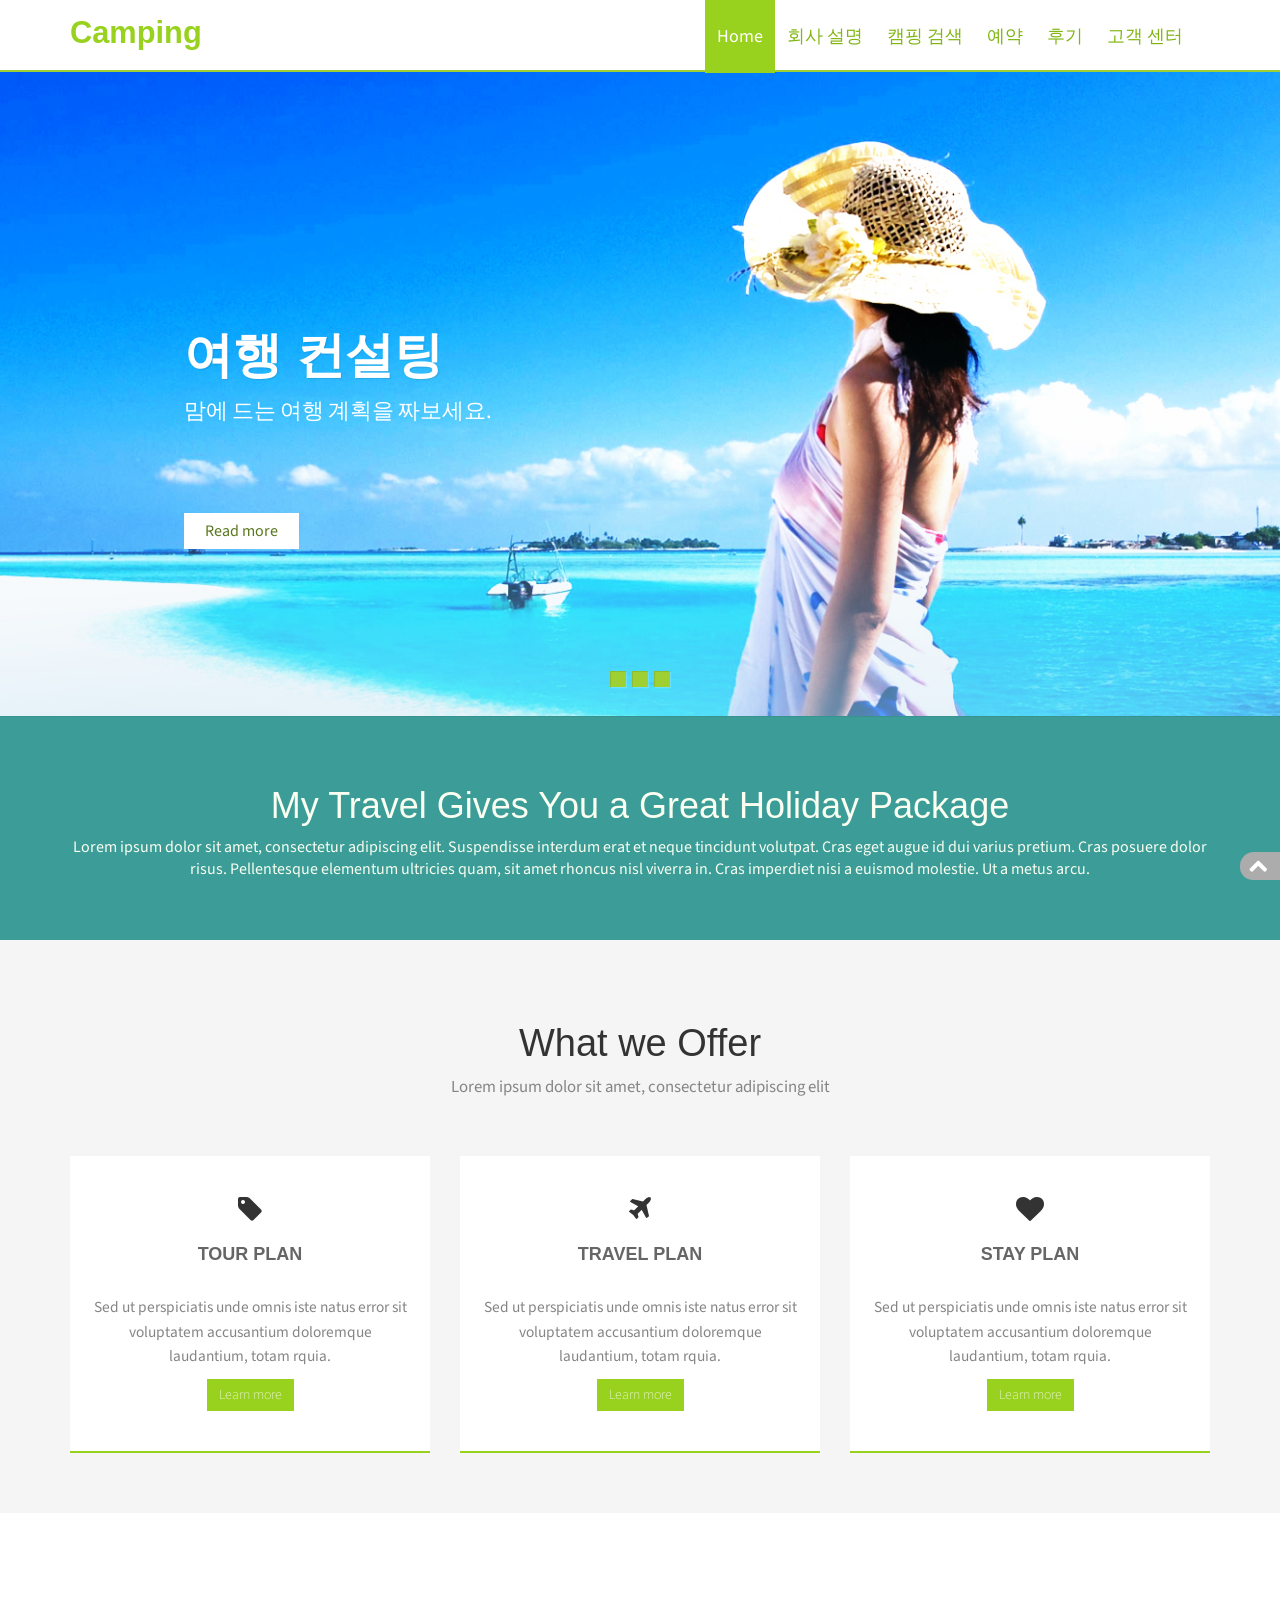
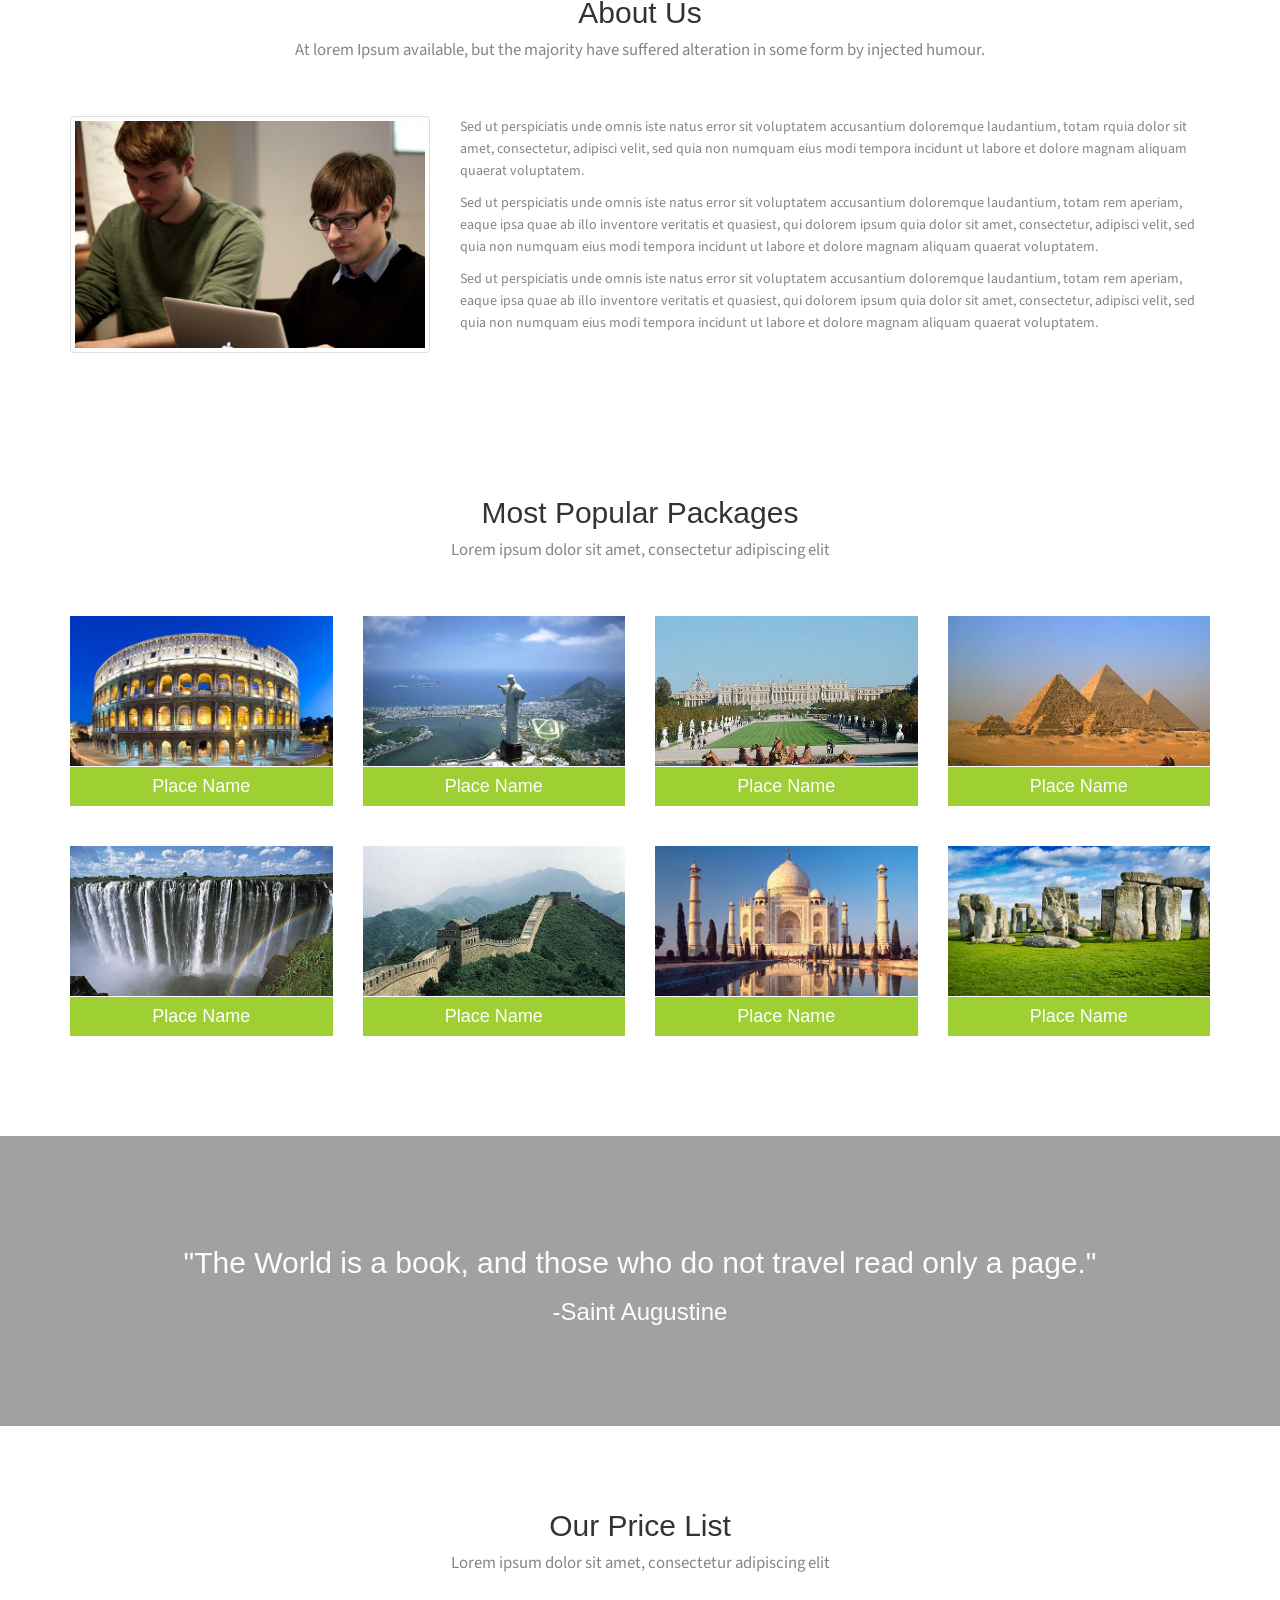
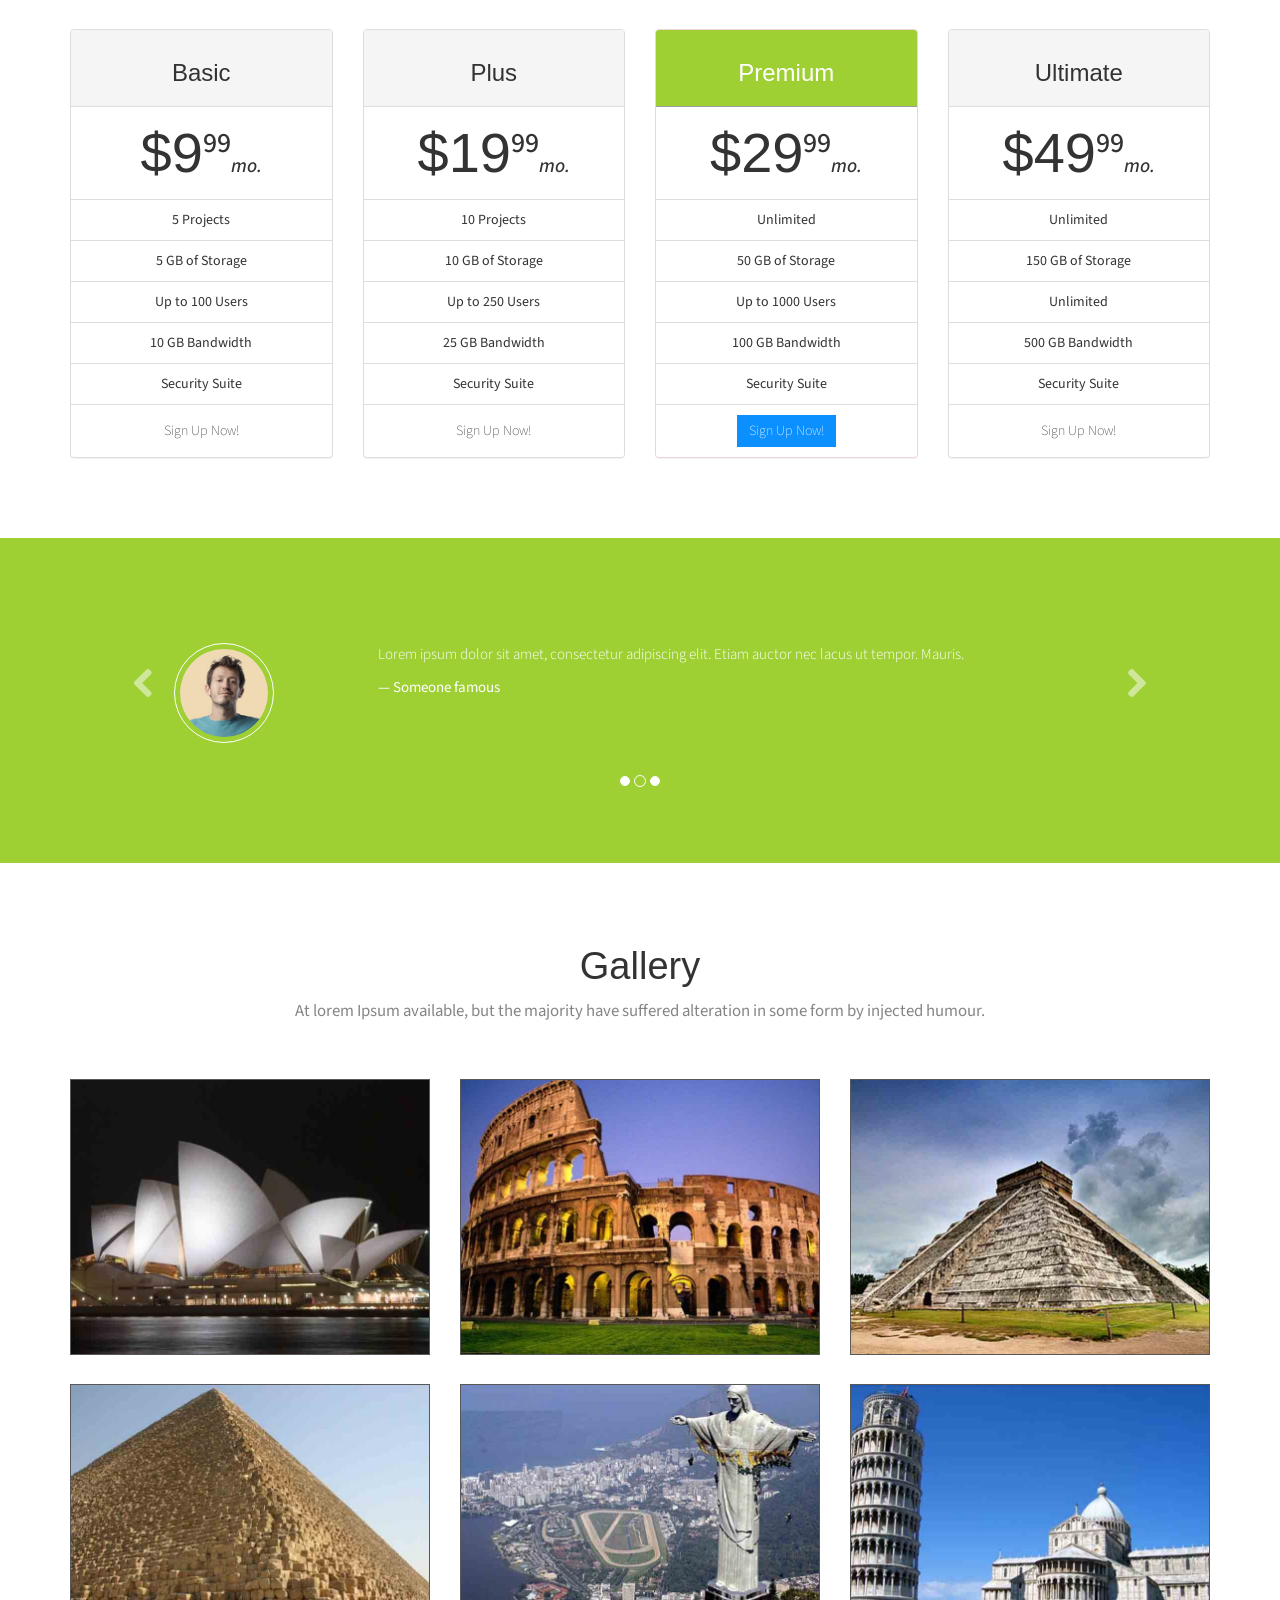
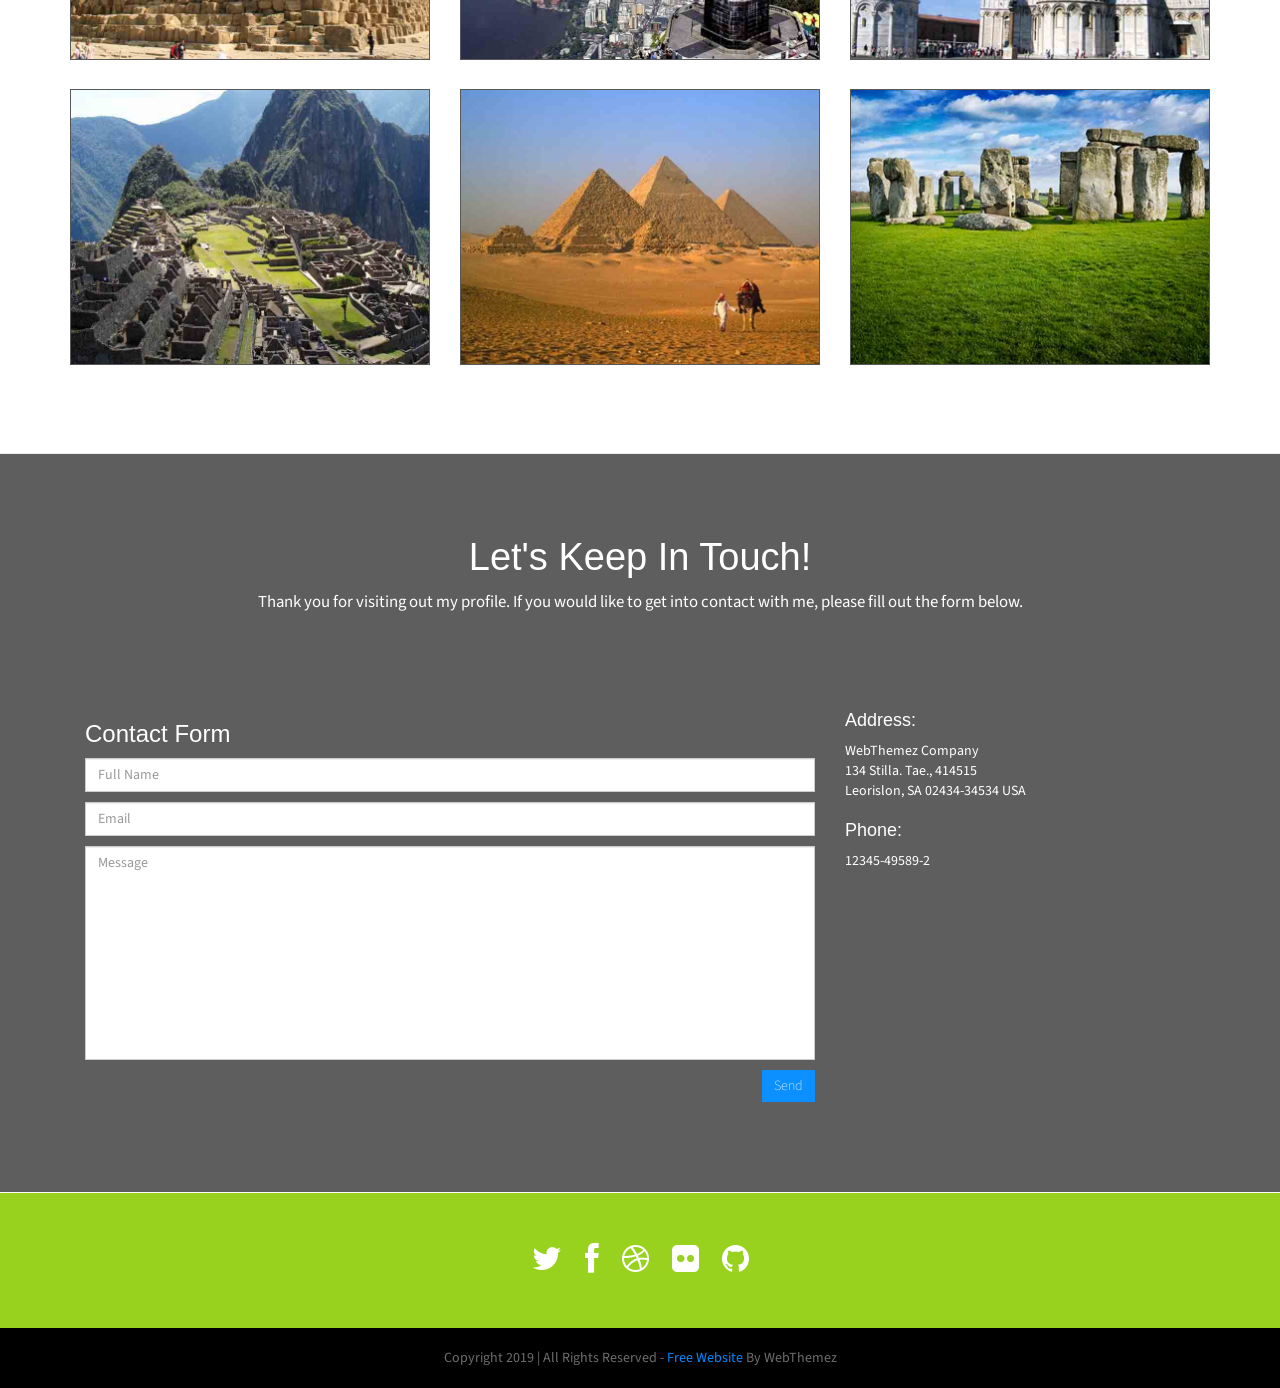
<file: index.html>
<!DOCTYPE html>
<!-- saved from url=(0070)file:///C:/Users/82109/Desktop/traveller-free-web-template/index.html# -->
<html lang="en-gb" class="js flexbox flexboxlegacy canvas canvastext webgl no-touch geolocation postmessage websqldatabase indexeddb hashchange history draganddrop websockets rgba hsla multiplebgs backgroundsize borderimage borderradius boxshadow textshadow opacity cssanimations csscolumns cssgradients cssreflections csstransforms csstransforms3d csstransitions fontface generatedcontent video audio localstorage sessionstorage webworkers no-applicationcache svg inlinesvg smil svgclippaths"><!--<![endif]--><head><meta http-equiv="Content-Type" content="text/html; charset=UTF-8">
    
    <meta name="viewport" content="width=device-width, initial-scale=1, maximum-scale=1">
    <!--[if lt IE 9]> 
    <meta http-equiv="X-UA-Compatible" content="IE=edge,chrome=1">
    <![endif]-->
    <title>My Travel - Single page website</title>
    <meta name="description" content="Traveller">
    <meta name="author" content="WebThemez">
    <!--[if lt IE 9]>
        <script src="http://html5shim.googlecode.com/svn/trunk/html5.js"></script>
    <![endif]-->
    <!--[if lte IE 8]>
		<script type="text/javascript" src="http://explorercanvas.googlecode.com/svn/trunk/excanvas.js"></script>
	<![endif]-->
    <link rel="stylesheet" href="./index_files/bootstrap.min.css">
    <link rel="stylesheet" type="text/css" href="./index_files/isotope.css" media="screen">
    <link rel="stylesheet" href="./index_files/jquery.fancybox.css" type="text/css" media="screen">
    <link rel="stylesheet" type="text/css" href="./index_files/da-slider.css">
    <!-- Owl Carousel Assets -->
    <link href="./index_files/owl.carousel.css" rel="stylesheet">
    <link rel="stylesheet" href="css\styles.css">
    <!-- Font Awesome -->
    <link href="./index_files/font-awesome.min.css" rel="stylesheet">
<style type="text/css">.fancybox-margin{margin-right:17px;}</style></head>

<body>
    <header class="header">
        <div class="container">
            <nav class="navbar navbar-inverse" role="navigation">
                <div class="navbar-header">
                    <button type="button" id="nav-toggle" class="navbar-toggle" data-toggle="collapse" data-target="#main-nav">
                        <span class="sr-only">Toggle navigation</span>
                        <span class="icon-bar"></span>
                        <span class="icon-bar"></span>
                        <span class="icon-bar"></span>
                    </button>
                    <a href="file:///C:/Users/82109/Desktop/traveller-free-web-template/index.html#" class="navbar-brand scroll-top logo"><b>Camping</b></a>
                </div>
                <!--/.navbar-header-->
                <div id="main-nav" class="collapse navbar-collapse">
                    <ul class="nav navbar-nav" id="mainNav">
                        <li class="active"><a href="file:///C:/Users/82109/Desktop/traveller-free-web-template/index.html#home" class="scroll-link">Home</a></li>
                        <li><a href="file:///C:/Users/82109/Desktop/traveller-free-web-template/index.html#aboutUs" class="scroll-link">회사 설명</a></li>
                        <li><a href="file:///C:/Users/82109/Desktop/traveller-free-web-template/index.html#packages" class="scroll-link">캠핑 검색</a></li>
                        <li><a href="file:///C:/Users/82109/Desktop/traveller-free-web-template/index.html#priceTable" class="scroll-link">예약</a></li>
                        <li><a href="file:///C:/Users/82109/Desktop/traveller-free-web-template/index.html#portfolio" class="scroll-link">후기</a></li>
                        <li><a href="file:///C:/Users/82109/Desktop/traveller-free-web-template/index.html#contactUs" class="scroll-link">고객 센터</a></li>
                    </ul>
                </div>
                <!--/.navbar-collapse-->
            </nav>
            <!--/.navbar-->
        </div>
        <!--/.container-->
    </header>
    <!--/.header-->
    <div id="#top"></div>
    <section id="home">
        <div class="banner-container">
         <!--   <img src="images/banner-bg.jpg" alt="banner" />-->
            <div class="container banner-content">
                <div id="da-slider" class="da-slider" style="height: 650px; background-position: 0% 0%;">
                    <div class="da-slide da-slide-fromright da-slide-current">
                        <h2>여행 컨설팅</h2>
                        <p>맘에 드는 여행 계획을 짜보세요.</p>
                        <a href="https://www.naver.com/" class="da-link">Read more</a>
                        <div class="da-img"></div>
                    </div>
                    <div class="da-slide da-slide-toleft">
                        <h2>여행 소개</h2>
                        <p>오랫동안 기억에 남을 여행을 소개해드립니다.</p>
                        <a href="file:///C:/Users/82109/Desktop/traveller-free-web-template/index.html#" class="da-link">Read more</a>
                        <div class="da-img"></div>
                    </div>
                    <div class="da-slide da-slide-toleft">
                        <h2>인기 순위</h2>
                        <p>만족도가 높았던 여행들을 소개해드립니다.</p>
                        <a href="file:///C:/Users/82109/Desktop/traveller-free-web-template/index.html#" class="da-link">Read more</a>
                        <div class="da-img"></div>
                    </div> 
				<!--  <nav class="da-arrows">
                        <span class="da-arrows-prev"></span>
                        <span class="da-arrows-next"></span>
                    </nav> -->
                <nav class="da-dots"><span class="da-dots-current"></span><span class=""></span><span class=""></span></nav></div>
            </div>
        </div>
    </section>
    <section id="introText">
        <div class="container">
            <div class="text-center">
            <h1>My Travel Gives You a Great Holiday Package</h1>
              <p>Lorem ipsum dolor sit amet, consectetur adipiscing elit. Suspendisse interdum erat et neque tincidunt volutpat. Cras eget augue id dui varius pretium. Cras posuere dolor risus. Pellentesque elementum ultricies quam, sit amet rhoncus nisl viverra in. Cras imperdiet nisi a euismod molestie. Ut a metus arcu. </p>
            </div>
        </div>

    </section>
	<section id="service" class="home-section page-section section appear clearfix secPad bg-gray">
		<div class="text-center">
		<div class="container">
		<div class="heading text-center">
                <!-- Heading -->
                <h2>What we Offer</h2>
                <p>Lorem ipsum dolor sit amet, consectetur adipiscing elit</p>
            </div>
        <div class="row animatedParent">
            <div class="col-xs-6 col-sm-4 col-md-4">
                <div class="service-box">
					<div class="service-icon">
						<span class="fa fa-tag fa-2x"></span> 
					</div>
					<div class="service-desc">						
						<h5>Tour Plan</h5>
						<div class="divider-header"></div>
						<p>
						Sed ut perspiciatis unde omnis iste natus error sit voluptatem accusantium doloremque laudantium, totam rquia.<br>
						</p>
						<a href="file:///C:/Users/82109/Desktop/traveller-free-web-template/index.html#" class="btn btn-skin">Learn more</a>
					</div>
                </div>
            </div>
			<div class="col-xs-6 col-sm-4 col-md-4">
                <div class="service-box">
					<div class="service-icon">
						<span class="fa fa-plane fa-2x"></span> 
					</div>
					<div class="service-desc">
						<h5>Travel Plan</h5>
						<div class="divider-header"></div>
						<p>
						Sed ut perspiciatis unde omnis iste natus error sit voluptatem accusantium doloremque laudantium, totam rquia.<br>
						</p>
						<a href="file:///C:/Users/82109/Desktop/traveller-free-web-template/index.html#" class="btn btn-skin">Learn more</a>
					</div>
                </div>
            </div>
			<div class="col-xs-6 col-sm-4 col-md-4">
                <div class="service-box">
					<div class="service-icon">
						<span class="fa fa-heart fa-2x"></span> 
					</div>
					<div class="service-desc">
						<h5>Stay Plan</h5>
						<div class="divider-header"></div>
						<p>
						Sed ut perspiciatis unde omnis iste natus error sit voluptatem accusantium doloremque laudantium, totam rquia.<br>
						</p>
						<a href="file:///C:/Users/82109/Desktop/traveller-free-web-template/index.html#" class="btn btn-skin">Learn more</a>
					</div>
                </div>
            </div>

        </div>		
		</div>
		</div>
	</section>
    <!--About-->
    <section id="aboutUs" class="secPad">
    	<div class="container">

            <div class="heading text-center">
                <!-- Heading -->
                <h2>About Us</h2>
                <p>At lorem Ipsum available, but the majority have suffered alteration in some form by injected humour.</p>
            </div>
            <div class="row">
            <div class="col-md-4">
                <img src="./index_files/1.jpg" alt="" class="img-responsive img-thumbnail">
            </div>
            <div class="col-md-8">
                        <p>Sed ut perspiciatis unde omnis iste natus error sit voluptatem accusantium doloremque laudantium, totam rquia dolor sit amet, consectetur, adipisci velit, sed quia non numquam eius modi tempora incidunt ut labore et dolore magnam aliquam quaerat voluptatem. </p> 
						  <p>Sed ut perspiciatis unde omnis iste natus error sit voluptatem accusantium doloremque laudantium, totam rem aperiam, eaque ipsa quae ab illo inventore veritatis et quasiest, qui dolorem ipsum quia dolor sit amet, consectetur, adipisci velit, sed quia non numquam eius modi tempora incidunt ut labore et dolore magnam aliquam quaerat voluptatem. </p> 
						   <p>Sed ut perspiciatis unde omnis iste natus error sit voluptatem accusantium doloremque laudantium, totam rem aperiam, eaque ipsa quae ab illo inventore veritatis et quasiest, qui dolorem ipsum quia dolor sit amet, consectetur, adipisci velit, sed quia non numquam eius modi tempora incidunt ut labore et dolore magnam aliquam quaerat voluptatem. </p> 
                    </div>
                </div>
            
         	</div>   
    </section>
       

   <!--Package-->
    <section id="packages" class="secPad">
        <div class="container">
            <div class="heading text-center">
                <!-- Heading -->
                <h2>Most Popular Packages</h2>
                <p>Lorem ipsum dolor sit amet, consectetur adipiscing elit</p>
            </div>
            <div class="row">
                <div class="col-md-3 col-sm-6">
                            <div class="cuadro_intro_hover " style="background-color:#cccccc;">
                                <p style="text-align:center;">
                                    <img src="./index_files/pic-1.jpg" class="img-responsive" alt="">
                                </p>
                                <div class="caption">
                                    <div class="blur"></div>
                                    <div class="caption-text">
                                        <h3>Place Name</h3>
                                        <p>Loren ipsum dolor si amet ipsum dolor si amet ipsum dolor...</p>
                                        <a class=" btn btn-default" href="file:///C:/Users/82109/Desktop/traveller-free-web-template/index.html#"><i class="fa fa-chevron-circle-right"> Get It!</i></a>
                                    </div>
                                </div>
                            </div>
                        
                </div>
                <div class="col-md-3 col-sm-6">
                            <div class="cuadro_intro_hover " style="background-color:#cccccc;">
                                <p style="text-align:center;">
                                    <img src="./index_files/pic-2.jpg" class="img-responsive" alt="">
                                </p>
                                <div class="caption">
                                    <div class="blur"></div>
                                    <div class="caption-text">
                                        <h3>Place Name</h3>
                                        <p>Loren ipsum dolor si amet ipsum dolor si amet ipsum dolor...</p>
                                        <a class=" btn btn-default" href="file:///C:/Users/82109/Desktop/traveller-free-web-template/index.html#"><i class="fa fa-chevron-circle-right"> Get It!</i></a>
                                    </div>
                                </div>
                            </div>
                        
                </div>
                <div class="col-md-3 col-sm-6">
                            <div class="cuadro_intro_hover " style="background-color:#cccccc;">
                                <p style="text-align:center;">
                                    <img src="./index_files/pic-3.jpg" class="img-responsive" alt="">
                                </p>
                                <div class="caption">
                                    <div class="blur"></div>
                                    <div class="caption-text">
                                        <h3>Place Name</h3>
                                        <p>Loren ipsum dolor si amet ipsum dolor si amet ipsum dolor...</p>
                                        <a class=" btn btn-default" href="file:///C:/Users/82109/Desktop/traveller-free-web-template/index.html#"><i class="fa fa-chevron-circle-right"> Get It!</i></a>
                                    </div>
                                </div>
                            </div>
                        
                </div>
                <div class="col-md-3 col-sm-6">
                            <div class="cuadro_intro_hover " style="background-color:#cccccc;">
                                <p style="text-align:center;">
                                    <img src="./index_files/pic-4.jpg" class="img-responsive" alt="">
                                </p>
                                <div class="caption">
                                    <div class="blur"></div>
                                    <div class="caption-text">
                                        <h3>Place Name</h3>
                                        <p>Loren ipsum dolor si amet ipsum dolor si amet ipsum dolor...</p>
                                        <a class=" btn btn-default" href="file:///C:/Users/82109/Desktop/traveller-free-web-template/index.html#"><i class="fa fa-chevron-circle-right"> Get It!</i></a>
                                    </div>
                                </div>
                            </div>
                        
                </div>
            </div>    
        	 <div class="row">
                <div class="col-md-3 col-sm-6">
                            <div class="cuadro_intro_hover " style="background-color:#cccccc;">
                                <p style="text-align:center;">
                                    <img src="./index_files/pic-5.jpg" class="img-responsive" alt="">
                                </p>
                                <div class="caption">
                                    <div class="blur"></div>
                                    <div class="caption-text">
                                        <h3>Place Name</h3>
                                        <p>Loren ipsum dolor si amet ipsum dolor si amet ipsum dolor...</p>
                                        <a class=" btn btn-default" href="file:///C:/Users/82109/Desktop/traveller-free-web-template/index.html#"><i class="fa fa-chevron-circle-right"> Get It!</i></a>
                                    </div>
                                </div>
                            </div>
                        
                </div>
                <div class="col-md-3  col-sm-6">
                            <div class="cuadro_intro_hover " style="background-color:#cccccc;">
                                <p style="text-align:center;">
                                    <img src="./index_files/pic-6.jpg" class="img-responsive" alt="">
                                </p>
                                <div class="caption">
                                    <div class="blur"></div>
                                    <div class="caption-text">
                                        <h3>Place Name</h3>
                                        <p>Loren ipsum dolor si amet ipsum dolor si amet ipsum dolor...</p>
                                        <a class=" btn btn-default" href="file:///C:/Users/82109/Desktop/traveller-free-web-template/index.html#"><i class="fa fa-chevron-circle-right"> Get It!</i></a>
                                    </div>
                                </div>
                            </div>
                        
                </div>
                <div class="col-md-3  col-sm-6">
                            <div class="cuadro_intro_hover " style="background-color:#cccccc;">
                                <p style="text-align:center;">
                                    <img src="./index_files/pic-7.jpg" class="img-responsive" alt="">
                                </p>
                                <div class="caption">
                                    <div class="blur"></div>
                                    <div class="caption-text">
                                        <h3>Place Name</h3>
                                        <p>Loren ipsum dolor si amet ipsum dolor si amet ipsum dolor...</p>
                                        <a class=" btn btn-default" href="file:///C:/Users/82109/Desktop/traveller-free-web-template/index.html#"><i class="fa fa-chevron-circle-right"> Get It!</i></a>
                                    </div>
                                </div>
                            </div>
                        
                </div>
                <div class="col-md-3  col-sm-6">
                            <div class="cuadro_intro_hover " style="background-color:#cccccc;">
                                <p style="text-align:center;">
                                    <img src="./index_files/pic-8.jpg" class="img-responsive" alt="">
                                </p>
                                <div class="caption">
                                    <div class="blur"></div>
                                    <div class="caption-text">
                                        <h3>Place Name</h3>
                                        <p>Loren ipsum dolor si amet ipsum dolor si amet ipsum dolor...</p>
                                        <a class=" btn btn-default" href="file:///C:/Users/82109/Desktop/traveller-free-web-template/index.html#"><i class="fa fa-chevron-circle-right"></i> Get It!</a>
                                    </div>
                                </div>
                            </div>
                        
                </div>
            </div>    
         </div>
    </section>
    <!--Quote-->
    <section id="quote" class="bg-parlex">
        <div class="parlex-back">
            <div class="container secPad text-center">
				<h2>"The World is a book, and those who do not travel read only a page."
</h2><h3>-Saint Augustine</h3>
            </div>
            <!--/.container-->
        </div>
    </section>
    
    <!--Price Table-->
    <section id="priceTable" class="secPad white">
    	 <div class="container">
         <div class="heading text-center">
                <!-- Heading -->
                <h2>Our Price List</h2>
                <p>Lorem ipsum dolor sit amet, consectetur adipiscing elit</p>
            </div>
         	<div class="row"> 
            <div class="col-sm-3">
              <div class="panel panel-default text-center">
                <div class="panel-heading">
                  <h3>Basic</h3>
                </div>
                <div class="panel-body">
                  <h3 class="panel-title price">$9<span class="price-cents">99</span><span class="price-month">mo.</span></h3>
                </div>
                <ul class="list-group">
                  <li class="list-group-item">5 Projects</li>
                  <li class="list-group-item">5 GB of Storage</li>
                  <li class="list-group-item">Up to 100 Users</li>
                  <li class="list-group-item">10 GB Bandwidth</li>
                  <li class="list-group-item">Security Suite</li>
                  <li class="list-group-item"><a class="btn btn-default">Sign Up Now!</a></li>
                </ul>
              </div>          
            </div>
            <div class="col-sm-3">
              <div class="panel panel-default text-center">
                <div class="panel-heading">
                  <h3>Plus</h3>
                </div>
                <div class="panel-body">
                  <h3 class="panel-title price">$19<span class="price-cents">99</span><span class="price-month">mo.</span></h3>
                </div>
                <ul class="list-group">
                  <li class="list-group-item">10 Projects</li>
                  <li class="list-group-item">10 GB of Storage</li>
                  <li class="list-group-item">Up to 250 Users</li>
                  <li class="list-group-item">25 GB Bandwidth</li>
                  <li class="list-group-item">Security Suite</li>
                  <li class="list-group-item"><a class="btn btn-default">Sign Up Now!</a></li>
                </ul>
              </div>          
            </div>
            <div class="col-sm-3">
              <div class="panel panel-danger text-center">
                <div class="panel-heading">
                  <h3>Premium</h3>
                </div>
                <div class="panel-body">
                  <h3 class="panel-title price">$29<span class="price-cents">99</span><span class="price-month">mo.</span></h3>
                </div>
                <ul class="list-group">
                  <li class="list-group-item">Unlimited</li>
                  <li class="list-group-item">50 GB of Storage</li>
                  <li class="list-group-item">Up to 1000 Users</li>
                  <li class="list-group-item">100 GB Bandwidth</li>
                  <li class="list-group-item">Security Suite</li>
                  <li class="list-group-item"><a class="btn btn-primary">Sign Up Now!</a></li>
                </ul>
              </div>          
            </div>
            <div class="col-sm-3">
              <div class="panel panel-default text-center">
                <div class="panel-heading">
                  <h3>Ultimate</h3>
                </div>
                <div class="panel-body">
                  <h3 class="panel-title price">$49<span class="price-cents">99</span><span class="price-month">mo.</span></h3>
                </div>
                <ul class="list-group">
                  <li class="list-group-item">Unlimited</li>
                  <li class="list-group-item">150 GB of Storage</li>
                  <li class="list-group-item">Unlimited</li>
                  <li class="list-group-item">500 GB Bandwidth</li>
                  <li class="list-group-item">Security Suite</li>
                  <li class="list-group-item"><a class="btn btn-default">Sign Up Now!</a></li>
                </ul>
              </div>          
            </div>
     
          </div>
         </div>      
    </section>
    

  <section id="testimonial" class="page-section section appear clearfix secPad">
    <div class="container">
  <div class="row">
            <div class="col-md-12">
                <div class="carousel slide" data-ride="carousel" id="quote-carousel">
                    <!-- Bottom Carousel Indicators -->
                    <ol class="carousel-indicators">
                        <li data-target="#quote-carousel" data-slide-to="0" class=""></li>
                        <li data-target="#quote-carousel" data-slide-to="1" class="active"></li>
                        <li data-target="#quote-carousel" data-slide-to="2" class=""></li>
                    </ol>

                    <!-- Carousel Slides / Quotes -->
                    <div class="carousel-inner">
                        <!-- Quote 1 -->
                        <div class="item">
                            <blockquote>
                                <div class="row">
                                    <div class="col-sm-3 text-center">
                                        <img class="img-circle" src="./index_files/person_1.png" style="width: 100px; height: 100px;">
                                    </div>
                                    <div class="col-sm-9">
                                        <p>Neque porro quisquam est qui dolorem ipsum quia dolor sit amet, consectetur, adipisci velit!</p>
                                        <small>Someone famous</small>
                                    </div>
                                </div>
                            </blockquote>
                        </div>
                        <!-- Quote 2 -->
                        <div class="item active">
                            <blockquote>
                                <div class="row">
                                    <div class="col-sm-3 text-center">
                                        <img class="img-circle" src="./index_files/person_2.png" style="width: 100px; height: 100px;">
                                    </div>
                                    <div class="col-sm-9">
                                        <p>Lorem ipsum dolor sit amet, consectetur adipiscing elit. Etiam auctor nec lacus ut tempor. Mauris.</p>
                                        <small>Someone famous</small>
                                    </div>
                                </div>
                            </blockquote>
                        </div>
                        <!-- Quote 3 -->
                        <div class="item">
                            <blockquote>
                                <div class="row">
                                    <div class="col-sm-3 text-center">
                                        <img class="img-circle" src="./index_files/person_3.png" style="width: 100px; height: 100px;">
                                    </div>
                                    <div class="col-sm-9">
                                        <p>Lorem ipsum dolor sit amet, consectetur adipiscing elit. Ut rutrum elit in arcu blandit, eget pretium nisl accumsan. Sed ultricies commodo tortor, eu pretium mauris.</p>
                                        <small>Someone famous</small>
                                    </div>
                                </div>
                            </blockquote>
                        </div>
                    </div>

                    <!-- Carousel Buttons Next/Prev -->
                    <a data-slide="prev" href="file:///C:/Users/82109/Desktop/traveller-free-web-template/index.html#quote-carousel" class="left carousel-control"><i class="fa fa-chevron-left"></i></a>
                    <a data-slide="next" href="file:///C:/Users/82109/Desktop/traveller-free-web-template/index.html#quote-carousel" class="right carousel-control"><i class="fa fa-chevron-right"></i></a>
                </div>
            </div>
        </div>
         
  </div>
  </section>
   <!--Portfolio-->
    <section id="portfolio" class="page-section section appear clearfix secPad">
        <div class="container">

            <div class="heading text-center">
                <!-- Heading -->
                <h2>Gallery</h2>
                <p>At lorem Ipsum available, but the majority have suffered alteration in some form by injected humour.</p>
            </div>

            <div class="row">            
                <div class="col-md-12">
                    <div class="row">
                        <div class="portfolio-items isotopeWrapper clearfix isotope" id="3" style="position: relative; overflow: hidden; height: 765px;">

                            <article class="col-sm-4 isotopeItem webdesign isotope-item" style="position: absolute; left: 0px; top: 0px; transform: translate3d(0px, 0px, 0px);">
                                <div class="portfolio-item">
                                    <img src="./index_files/img1.jpg" alt="">
                                    <div class="portfolio-desc align-center">
                                        <div class="folio-Get It!">
                                            <a href="./index_files/img1.jpg" class="fancybox">                                                
                                                <i class="fa fa-arrows-alt fa-2x"></i></a>
                                        </div>
                                    </div>
                                </div>
                            </article>

                            <article class="col-sm-4 isotopeItem photography isotope-item" style="position: absolute; left: 0px; top: 0px; transform: translate3d(323px, 0px, 0px);">
                                <div class="portfolio-item">
                                    <img src="./index_files/img2.jpg" alt="">
                                    <div class="portfolio-desc align-center">
                                        <div class="folio-Get It!">
                                            <a href="./index_files/img2.jpg" class="fancybox">
                                                <i class="fa fa-arrows-alt fa-2x"></i></a>
                                        </div>
                                    </div>
                                </div>
                            </article>


                            <article class="col-sm-4 isotopeItem photography isotope-item" style="position: absolute; left: 0px; top: 0px; transform: translate3d(647px, 0px, 0px);">
                                <div class="portfolio-item">
                                    <img src="./index_files/img3.jpg" alt="">
                                    <div class="portfolio-desc align-center">
                                        <div class="folio-Get It!">
                                            <a href="./index_files/img3.jpg" class="fancybox">
                                                <i class="fa fa-arrows-alt fa-2x"></i></a>
                                        </div>
                                    </div>
                                </div>
                            </article>

                            <article class="col-sm-4 isotopeItem print isotope-item" style="position: absolute; left: 0px; top: 0px; transform: translate3d(0px, 255px, 0px);">
                                <div class="portfolio-item">
                                    <img src="./index_files/img4.jpg" alt="">
                                    <div class="portfolio-desc align-center">
                                        <div class="folio-Get It!">
                                            <a href="./index_files/img4.jpg" class="fancybox">
                                                <i class="fa fa-arrows-alt fa-2x"></i></a>
                                        </div>
                                    </div>
                                </div>
                            </article>

                            <article class="col-sm-4 isotopeItem photography isotope-item" style="position: absolute; left: 0px; top: 0px; transform: translate3d(323px, 255px, 0px);">
                                <div class="portfolio-item">
                                    <img src="./index_files/img5.jpg" alt="">
                                    <div class="portfolio-desc align-center">
                                        <div class="folio-Get It!">
                                            <a href="./index_files/img5.jpg" class="fancybox">
                                                <i class="fa fa-arrows-alt fa-2x"></i></a>
                                        </div>
                                    </div>
                                </div>
                            </article>

                            <article class="col-sm-4 isotopeItem webdesign isotope-item" style="position: absolute; left: 0px; top: 0px; transform: translate3d(647px, 255px, 0px);">
                                <div class="portfolio-item">
                                    <img src="./index_files/img6.jpg" alt="">
                                    <div class="portfolio-desc align-center">
                                        <div class="folio-Get It!">
                                            <a href="./index_files/img6.jpg" class="fancybox">
                                                <i class="fa fa-arrows-alt fa-2x"></i></a>
                                        </div>
                                    </div>
                                </div>
                            </article>

                            <article class="col-sm-4 isotopeItem print isotope-item" style="position: absolute; left: 0px; top: 0px; transform: translate3d(0px, 510px, 0px);">
                                <div class="portfolio-item">
                                    <img src="./index_files/img7.jpg" alt="">
                                    <div class="portfolio-desc align-center">
                                        <div class="folio-Get It!">
                                            <a href="./index_files/img7.jpg" class="fancybox">
                                                <i class="fa fa-arrows-alt fa-2x"></i></a>
                                        </div>
                                    </div>
                                </div>
                            </article>

                            <article class="col-sm-4 isotopeItem photography isotope-item" style="position: absolute; left: 0px; top: 0px; transform: translate3d(323px, 510px, 0px);">
                                <div class="portfolio-item">
                                    <img src="./index_files/img8.jpg" alt="">
                                    <div class="portfolio-desc align-center">
                                        <div class="folio-Get It!">
                                            <a href="./index_files/img8.jpg" class="fancybox">
                                                <i class="fa fa-arrows-alt fa-2x"></i></a>
                                        </div>
                                    </div>
                                </div>
                            </article>

                            <article class="col-sm-4 isotopeItem print isotope-item" style="position: absolute; left: 0px; top: 0px; transform: translate3d(647px, 510px, 0px);">
                                <div class="portfolio-item">
                                    <img src="./index_files/img9.jpg" alt="">
                                    <div class="portfolio-desc align-center">
                                        <div class="folio-Get It!">
                                            <a href="./index_files/img9.jpg" class="fancybox">
                                                <i class="fa fa-arrows-alt fa-2x"></i></a>
                                        </div>
                                    </div>
                                </div>
                            </article>
                        </div>

                    </div>


                </div>
            </div>

        </div>
    </section>

	<!--Contact -->
    <section id="contactUs" class="page-section secPad">
        <div class="container">

            <div class="row">
                <div class="heading text-center">
                    <!-- Heading -->
                    <h2>Let's Keep In Touch!</h2>
                    <p>Thank you for visiting out my profile. If you would like to get into contact with me, please fill out the form below.</p>
                </div>
            </div>

            <div class="row mrgn30">

               
                    <div class="col-sm-12 col-md-8">
                       	<!--NOTE: Update your email Id in "contact_me.php" file in order to receive emails from your contact form-->
						<form name="sentMessage" id="contactForm" novalidate="">
						<h3>Contact Form</h3>
						<div class="control-group">
						<div class="controls">
						<input type="text" class="form-control" placeholder="Full Name" id="name" required="" data-validation-required-message="Please enter your name">
						<p class="help-block"></p>
						</div>
						</div> 	
						<div class="control-group">
						<div class="controls">
						<input type="email" class="form-control" placeholder="Email" id="email" required="" data-validation-required-message="Please enter your email">
						<div class="help-block" style="color:red"></div></div>
						</div> 	

						<div class="control-group">
						<div class="controls">
						<textarea rows="10" cols="100" class="form-control" placeholder="Message" id="message" required="" data-validation-required-message="Please enter your message" minlength="5" data-validation-minlength-message="Min 5 characters" maxlength="999" style="resize:none"></textarea>
						<div class="help-block" style="color:red"></div></div>
						</div> 		 
						<div id="success"> </div> <!-- For success/fail messages -->
						<button type="submit" class="btn btn-primary pull-right">Send</button><br>
						</form>
                    </div> 
                <div class="col-sm-12 col-md-4">
                    <h4>Address:</h4>
                    <address>
                        WebThemez Company<br>
                        134 Stilla. Tae., 414515<br>
                        Leorislon, SA 02434-34534 USA
                        <br>
                    </address>
                    <h4>Phone:</h4>
                    <address>
                        12345-49589-2<br>
                    </address>
                </div>
            </div>
        </div>
        <!--/.container-->
    </section>
    <footer>
        <div class="container">
            <div class="social text-center">
                <a href="file:///C:/Users/82109/Desktop/traveller-free-web-template/index.html#"><i class="fa fa-twitter"></i></a>
                <a href="file:///C:/Users/82109/Desktop/traveller-free-web-template/index.html#"><i class="fa fa-facebook"></i></a>
                <a href="file:///C:/Users/82109/Desktop/traveller-free-web-template/index.html#"><i class="fa fa-dribbble"></i></a>
                <a href="file:///C:/Users/82109/Desktop/traveller-free-web-template/index.html#"><i class="fa fa-flickr"></i></a>
                <a href="file:///C:/Users/82109/Desktop/traveller-free-web-template/index.html#"><i class="fa fa-github"></i></a>
            </div>

            <div class="clear"></div>
            <!--CLEAR FLOATS-->
        </div>
    </footer>
    <!--/.page-section-->
    <section class="copyright">
        <div class="container">
            <div class="row">
                <div class="col-sm-12 text-center">
                    Copyright 2019 | All Rights Reserved  - <a href="https://webthemez.com/tag/free" target="_blank">Free Website</a> By WebThemez
                </div>
            </div>
            <!-- / .row -->
        </div>
    </section>
    <a href="file:///C:/Users/82109/Desktop/traveller-free-web-template/index.html#top" class="topHome"><i class="fa fa-chevron-up fa-2x"></i></a>

    <!--[if lte IE 8]><script src="//ajax.googleapis.com/ajax/libs/jquery/1.11.0/jquery.min.js"></script><![endif]-->
    <script src="./index_files/modernizr-latest.js.다운로드"></script>
    <script src="./index_files/jquery-1.8.2.min.js.다운로드" type="text/javascript"></script>
    <script src="./index_files/bootstrap.min.js.다운로드" type="text/javascript"></script>
    <script src="./index_files/jquery.isotope.min.js.다운로드" type="text/javascript"></script>
    <script src="./index_files/jquery.fancybox.pack.js.다운로드" type="text/javascript"></script>
    <script src="./index_files/jquery.nav.js.다운로드" type="text/javascript"></script>
    <script src="./index_files/jquery.cslider.js.다운로드" type="text/javascript"></script>
 <script src="./index_files/jqBootstrapValidation.js.다운로드"></script>
 <script src="./index_files/contact_me.js.다운로드"></script>
    <script src="./index_files/custom.js.다운로드" type="text/javascript"></script>
    <script src="./index_files/owl.carousel.js.다운로드"></script>


</body></html>
</file>
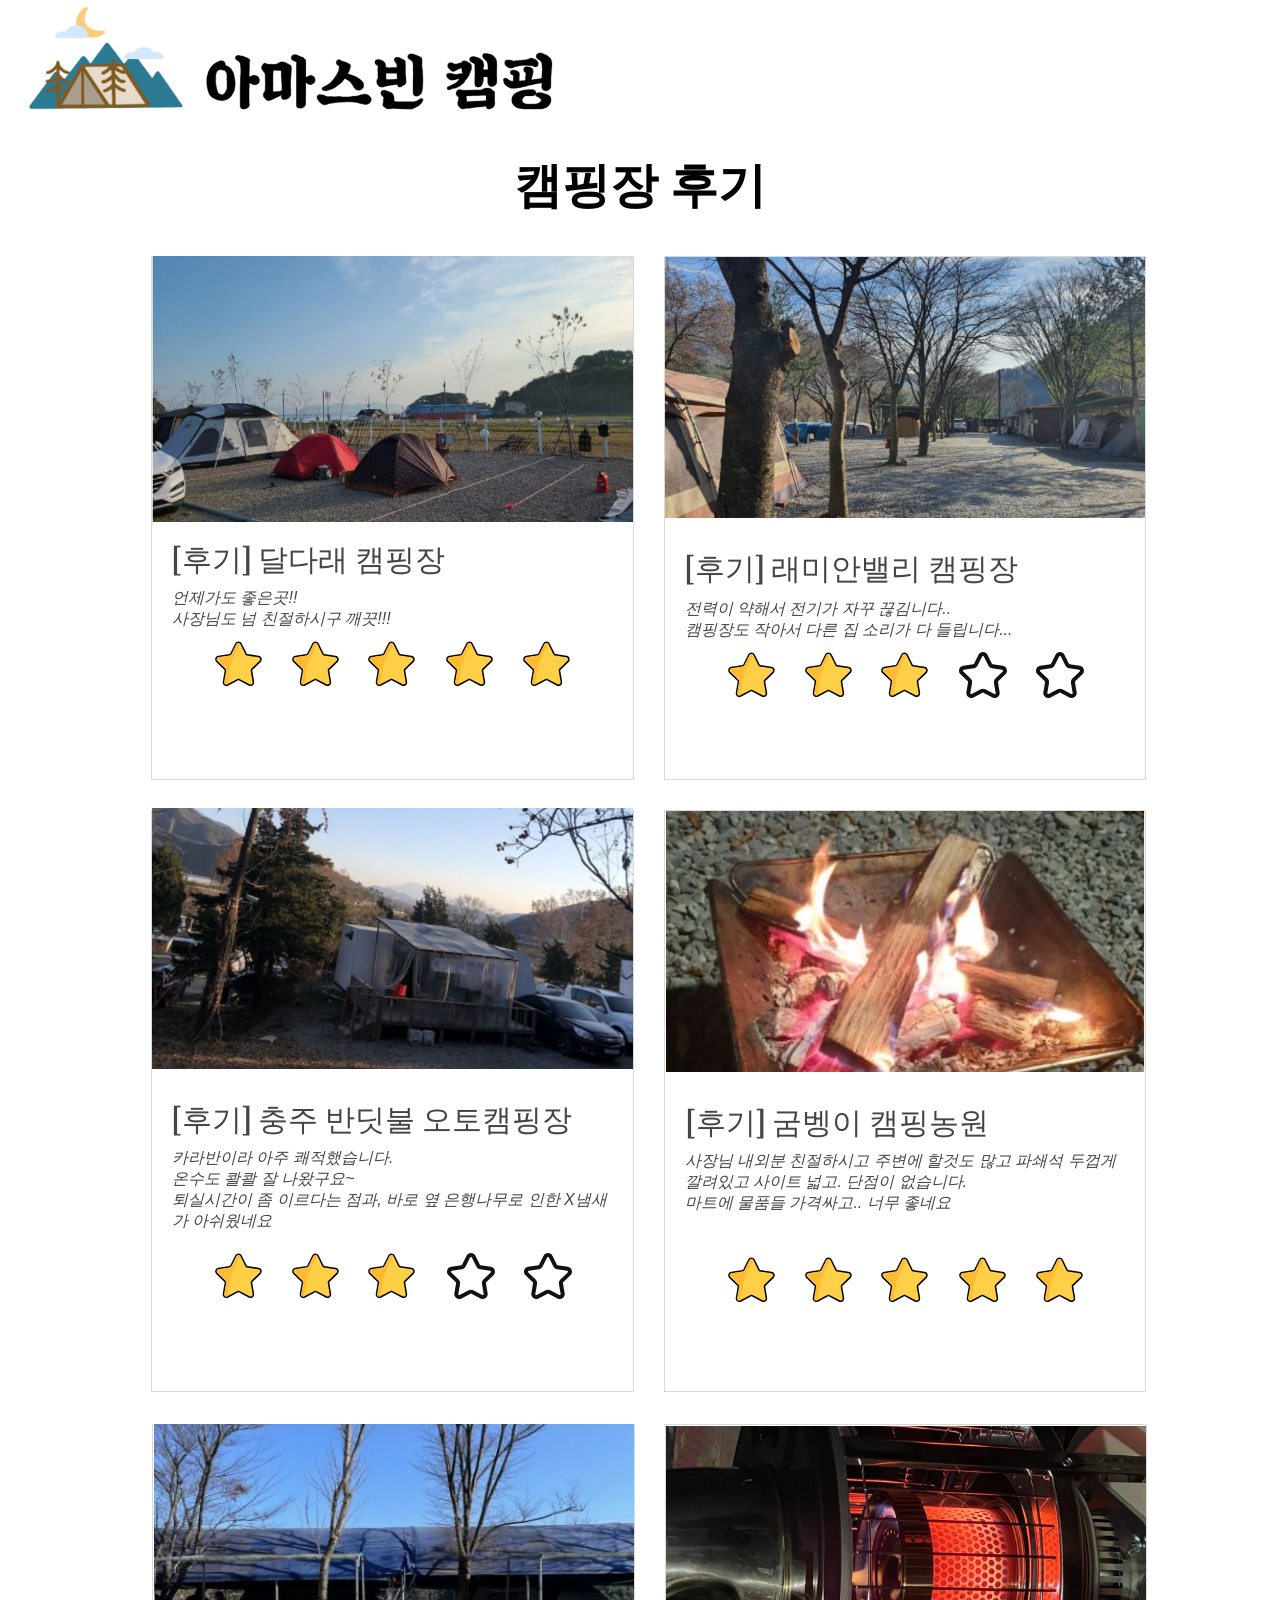
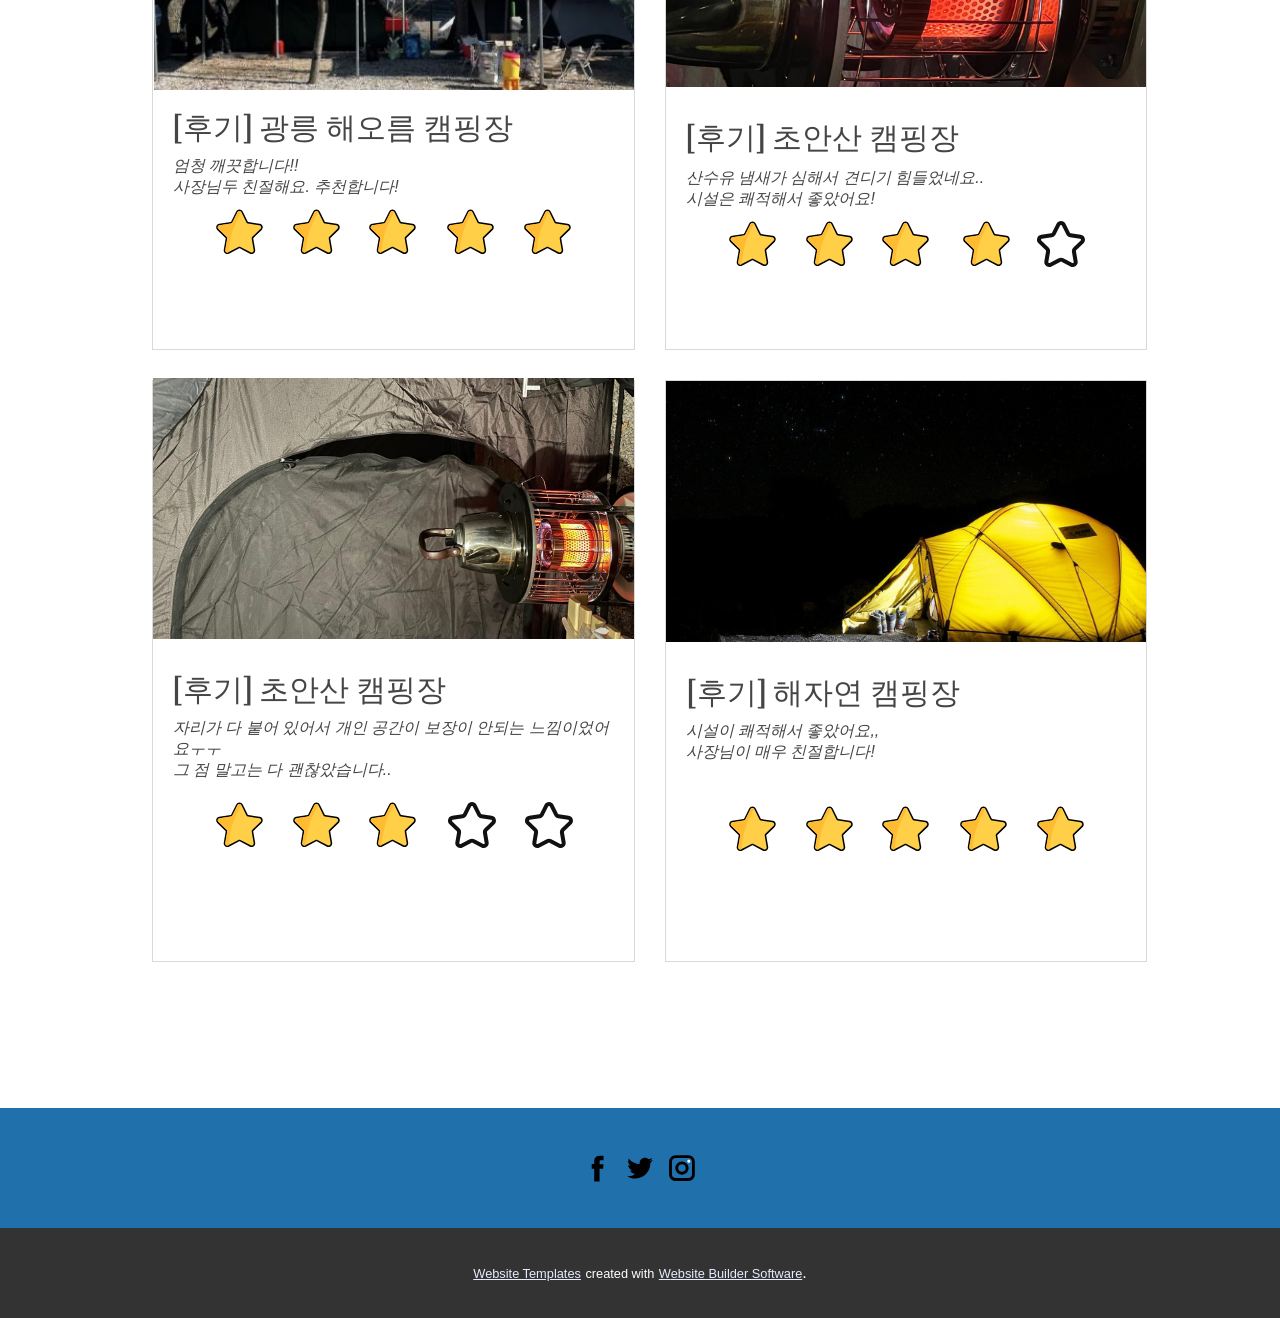
<file: teamsite/camping/index.html>
<!DOCTYPE html>
<html style="font-size: 16px;">
  <head>
    <meta name="viewport" content="width=device-width, initial-scale=1.0">
    <meta charset="utf-8">
    <meta name="keywords" content="Adventure, Hot destinations, Amazing Places, Helping Dreams Do, 37, 677, 87, 107">
    <meta name="description" content="">
    <meta name="page_type" content="np-template-header-footer-from-plugin">
    <title>Page 2</title>
    <link rel="stylesheet" href="nicepage.css" media="screen">
<link rel="stylesheet" href="Page-2.css" media="screen">
    <script class="u-script" type="text/javascript" src="jquery-1.9.1.min.js" defer=""></script>
    <script class="u-script" type="text/javascript" src="nicepage.js" defer=""></script>
    <meta name="generator" content="Nicepage 4.0.8, nicepage.com">
    <link id="u-theme-google-font" rel="stylesheet" href="https://fonts.googleapis.com/css?family=Oswald:200,300,400,500,600,700|Open+Sans:300,300i,400,400i,600,600i,700,700i,800,800i">
    <link id="u-page-google-font" rel="stylesheet" href="https://fonts.googleapis.com/css?family=Oswald:200,300,400,500,600,700">
    
    
    
    
    
    <script type="application/ld+json">{
		"@context": "http://schema.org",
		"@type": "Organization",
		"name": "camping",
		"logo": "images/_1.png",
		"sameAs": [
				"https://facebook.com/name",
				"https://twitter.com/name",
				"https://instagram.com/name"
		]
}</script>
    <meta name="theme-color" content="#022cd6">
    <meta name="twitter:site" content="@">
    <meta name="twitter:card" content="summary_large_image">
    <meta name="twitter:title" content="Page 2">
    <meta name="twitter:description" content="camping">
    <meta property="og:title" content="Page 2">
    <meta property="og:type" content="website">
  </head>
  <body>
    <header><div class ="img_file_camp"><a href ="../../website/main.html"><img src ="../../website/index_files/캠핑장인기사진/공설입로고.png" style="width:200px"></a>
      <a href ="../../website/main.html"><img src ="../../website/index_files/캠핑장인기사진/아마로고.png" style="width:350px"></a></div></header>

    <section class="u-clearfix u-section-1" id="sec-0443">
      <div class="u-align-left u-clearfix u-sheet u-sheet-1">
        <h1 class="u-text u-text-default u-text-1">캠핑장 후기</h1>
      </div>
    </section>
    <section class="u-clearfix u-white u-section-2" id="sec-4383">
      <div class="u-clearfix u-sheet u-sheet-1">
        <div class="u-shape u-shape-rectangle u-white u-shape-1"></div>
        <div class="u-clearfix u-disable-padding u-gutter-30 u-layout-wrap u-layout-wrap-1">
          <div class="u-layout">
            <div class="u-layout-col">
              <div class="u-size-30">
                <div class="u-layout-row">
                  <div class="u-align-left u-container-style u-layout-cell u-left-cell u-similar-fill u-size-30 u-white u-layout-cell-1">
                    <div class="u-border-1 u-border-grey-light-1 u-container-layout">
                      <img class="u-image u-image-1" src="images/c2cfd81e-e7fd-bde8-5872-111ba1e0bb24.jpg" data-image-width="751" data-image-height="563">
                      <h3 class="u-heading-font u-text u-text-grey-dark-1 u-text-1">[후기] 달다래 캠핑장</h3>
                      <p class="u-text u-text-font u-text-grey-dark-1 u-text-2"> 언제가도 좋은곳!!<br>사장님도 넘 친절하시구 깨끗!!!<br>
                        <br>
                      </p><span class="u-icon u-icon-circle u-text-black u-icon-1"><svg class="u-svg-link" preserveAspectRatio="xMidYMin slice" viewBox="0 0 192 192" style=""><use xlink:href="#svg-91a7"></use></svg><svg class="u-svg-content" viewBox="0 0 192 192" id="svg-91a7" style="enable-background:new 0 0 192 192;"><style type="text/css"> .st0{fill-rule:evenodd;clip-rule:evenodd;fill:#FFCF48;}
	.st1{fill-rule:evenodd;clip-rule:evenodd;fill:#FFBC33;} </style><g><path class="st0" d="M130.9,159.9c-1.4,0-2.7-0.3-4-1l-30.6-16.1c-0.6-0.3-1.2-0.5-1.9-0.5s-1.3,0.2-1.9,0.5l-30.6,16.1   c-1.3,0.7-2.6,1-4,1c-2.5,0-4.9-1.1-6.6-3.1c-1.6-1.9-2.3-4.4-1.9-6.9l5.8-34.1c0.2-1.3-0.2-2.7-1.2-3.6L29.3,88   c-2.3-2.3-3.2-5.7-2.2-8.8c1-3.1,3.7-5.4,6.9-5.8l34.2-5c1.3-0.2,2.5-1,3.1-2.2l15.3-31c1.5-2.9,4.4-4.8,7.7-4.8   c3.3,0,6.2,1.8,7.7,4.8l15.3,31c0.6,1.2,1.7,2,3.1,2.2l34.2,5c3.2,0.5,5.9,2.7,6.9,5.8c1,3.1,0.2,6.5-2.2,8.8l-24.8,24.1   c-1,0.9-1.4,2.3-1.2,3.6l5.8,34.1c0.4,2.5-0.2,5-1.9,6.9C135.8,158.7,133.4,159.9,130.9,159.9z"></path><path d="M94.4,32.7c2.2,0,4.5,1.2,5.7,3.5l15.3,31c0.9,1.9,2.7,3.2,4.7,3.5l34.2,5c5.2,0.8,7.2,7.1,3.5,10.8L133,110.5   c-1.5,1.4-2.2,3.5-1.8,5.6l5.8,34.1c0.7,4.1-2.5,7.4-6.2,7.4c-1,0-2-0.2-2.9-0.7l-30.6-16.1c-0.9-0.5-1.9-0.7-2.9-0.7   s-2,0.2-2.9,0.7l-30.6,16.1c-1,0.5-2,0.7-2.9,0.7c-3.7,0-6.9-3.3-6.2-7.4l5.8-34.1c0.4-2-0.3-4.1-1.8-5.6L30.9,86.4   c-3.7-3.6-1.7-10,3.5-10.8l34.2-5c2.1-0.3,3.8-1.6,4.7-3.5l15.3-31C89.9,33.8,92.1,32.7,94.4,32.7 M94.4,28.2c-4.1,0-7.9,2.3-9.7,6   l-15.3,31c-0.3,0.5-0.8,0.9-1.4,1l-34.2,5c-4.1,0.6-7.4,3.4-8.7,7.4c-1.3,3.9-0.2,8.2,2.7,11.1l24.8,24.1c0.4,0.4,0.6,1,0.5,1.6   l-5.8,34.1c-0.5,3.2,0.3,6.3,2.4,8.8c2.1,2.5,5.1,3.9,8.3,3.9c1.8,0,3.4-0.4,5-1.3l30.6-16.1c0.3-0.1,0.5-0.2,0.8-0.2   s0.6,0.1,0.8,0.2l30.6,16.1c1.6,0.8,3.3,1.3,5,1.3c3.2,0,6.2-1.4,8.3-3.9c2-2.4,2.9-5.6,2.4-8.8l-5.8-34.1   c-0.1-0.6,0.1-1.2,0.5-1.6l24.8-24.1c3-2.9,4-7.1,2.7-11.1c-1.3-3.9-4.6-6.8-8.7-7.4l-34.2-5c-0.6-0.1-1.1-0.5-1.4-1l-15.3-31   C102.2,30.5,98.5,28.2,94.4,28.2L94.4,28.2z"></path>
</g><g><g><path class="st1" d="M61.7,150.2l5.8-34.1c0.2-1,2.9-12.8,6.7-24.5s8.7-23.5,9.2-24.4l15.3-31c0.2-0.4,0.4-0.7,0.7-1    c-2.7-3.6-8.5-3.3-10.7,1l-15.3,31c-0.9,1.9-2.7,3.2-4.7,3.5l-34.2,5c-5.2,0.8-7.2,7.1-3.5,10.8l24.8,24.1    c1.5,1.4,2.2,3.5,1.8,5.6l-5.8,34.1c-0.9,5.2,4.5,9.1,9.2,6.6l2.5-1.3C62,154.2,61.3,152.3,61.7,150.2z"></path>
</g>
</g></svg></span><span class="u-icon u-icon-circle u-text-black u-icon-2"><svg class="u-svg-link" preserveAspectRatio="xMidYMin slice" viewBox="0 0 192 192" style=""><use xlink:href="#svg-cde6"></use></svg><svg class="u-svg-content" viewBox="0 0 192 192" id="svg-cde6" style="enable-background:new 0 0 192 192;"><style type="text/css"> .st0{fill-rule:evenodd;clip-rule:evenodd;fill:#FFCF48;}
	.st1{fill-rule:evenodd;clip-rule:evenodd;fill:#FFBC33;} </style><g><path class="st0" d="M130.9,159.9c-1.4,0-2.7-0.3-4-1l-30.6-16.1c-0.6-0.3-1.2-0.5-1.9-0.5s-1.3,0.2-1.9,0.5l-30.6,16.1   c-1.3,0.7-2.6,1-4,1c-2.5,0-4.9-1.1-6.6-3.1c-1.6-1.9-2.3-4.4-1.9-6.9l5.8-34.1c0.2-1.3-0.2-2.7-1.2-3.6L29.3,88   c-2.3-2.3-3.2-5.7-2.2-8.8c1-3.1,3.7-5.4,6.9-5.8l34.2-5c1.3-0.2,2.5-1,3.1-2.2l15.3-31c1.5-2.9,4.4-4.8,7.7-4.8   c3.3,0,6.2,1.8,7.7,4.8l15.3,31c0.6,1.2,1.7,2,3.1,2.2l34.2,5c3.2,0.5,5.9,2.7,6.9,5.8c1,3.1,0.2,6.5-2.2,8.8l-24.8,24.1   c-1,0.9-1.4,2.3-1.2,3.6l5.8,34.1c0.4,2.5-0.2,5-1.9,6.9C135.8,158.7,133.4,159.9,130.9,159.9z"></path><path d="M94.4,32.7c2.2,0,4.5,1.2,5.7,3.5l15.3,31c0.9,1.9,2.7,3.2,4.7,3.5l34.2,5c5.2,0.8,7.2,7.1,3.5,10.8L133,110.5   c-1.5,1.4-2.2,3.5-1.8,5.6l5.8,34.1c0.7,4.1-2.5,7.4-6.2,7.4c-1,0-2-0.2-2.9-0.7l-30.6-16.1c-0.9-0.5-1.9-0.7-2.9-0.7   s-2,0.2-2.9,0.7l-30.6,16.1c-1,0.5-2,0.7-2.9,0.7c-3.7,0-6.9-3.3-6.2-7.4l5.8-34.1c0.4-2-0.3-4.1-1.8-5.6L30.9,86.4   c-3.7-3.6-1.7-10,3.5-10.8l34.2-5c2.1-0.3,3.8-1.6,4.7-3.5l15.3-31C89.9,33.8,92.1,32.7,94.4,32.7 M94.4,28.2c-4.1,0-7.9,2.3-9.7,6   l-15.3,31c-0.3,0.5-0.8,0.9-1.4,1l-34.2,5c-4.1,0.6-7.4,3.4-8.7,7.4c-1.3,3.9-0.2,8.2,2.7,11.1l24.8,24.1c0.4,0.4,0.6,1,0.5,1.6   l-5.8,34.1c-0.5,3.2,0.3,6.3,2.4,8.8c2.1,2.5,5.1,3.9,8.3,3.9c1.8,0,3.4-0.4,5-1.3l30.6-16.1c0.3-0.1,0.5-0.2,0.8-0.2   s0.6,0.1,0.8,0.2l30.6,16.1c1.6,0.8,3.3,1.3,5,1.3c3.2,0,6.2-1.4,8.3-3.9c2-2.4,2.9-5.6,2.4-8.8l-5.8-34.1   c-0.1-0.6,0.1-1.2,0.5-1.6l24.8-24.1c3-2.9,4-7.1,2.7-11.1c-1.3-3.9-4.6-6.8-8.7-7.4l-34.2-5c-0.6-0.1-1.1-0.5-1.4-1l-15.3-31   C102.2,30.5,98.5,28.2,94.4,28.2L94.4,28.2z"></path>
</g><g><g><path class="st1" d="M61.7,150.2l5.8-34.1c0.2-1,2.9-12.8,6.7-24.5s8.7-23.5,9.2-24.4l15.3-31c0.2-0.4,0.4-0.7,0.7-1    c-2.7-3.6-8.5-3.3-10.7,1l-15.3,31c-0.9,1.9-2.7,3.2-4.7,3.5l-34.2,5c-5.2,0.8-7.2,7.1-3.5,10.8l24.8,24.1    c1.5,1.4,2.2,3.5,1.8,5.6l-5.8,34.1c-0.9,5.2,4.5,9.1,9.2,6.6l2.5-1.3C62,154.2,61.3,152.3,61.7,150.2z"></path>
</g>
</g></svg></span><span class="u-icon u-icon-circle u-text-black u-icon-3"><svg class="u-svg-link" preserveAspectRatio="xMidYMin slice" viewBox="0 0 192 192" style=""><use xlink:href="#svg-9946"></use></svg><svg class="u-svg-content" viewBox="0 0 192 192" id="svg-9946" style="enable-background:new 0 0 192 192;"><style type="text/css"> .st0{fill-rule:evenodd;clip-rule:evenodd;fill:#FFCF48;}
	.st1{fill-rule:evenodd;clip-rule:evenodd;fill:#FFBC33;} </style><g><path class="st0" d="M130.9,159.9c-1.4,0-2.7-0.3-4-1l-30.6-16.1c-0.6-0.3-1.2-0.5-1.9-0.5s-1.3,0.2-1.9,0.5l-30.6,16.1   c-1.3,0.7-2.6,1-4,1c-2.5,0-4.9-1.1-6.6-3.1c-1.6-1.9-2.3-4.4-1.9-6.9l5.8-34.1c0.2-1.3-0.2-2.7-1.2-3.6L29.3,88   c-2.3-2.3-3.2-5.7-2.2-8.8c1-3.1,3.7-5.4,6.9-5.8l34.2-5c1.3-0.2,2.5-1,3.1-2.2l15.3-31c1.5-2.9,4.4-4.8,7.7-4.8   c3.3,0,6.2,1.8,7.7,4.8l15.3,31c0.6,1.2,1.7,2,3.1,2.2l34.2,5c3.2,0.5,5.9,2.7,6.9,5.8c1,3.1,0.2,6.5-2.2,8.8l-24.8,24.1   c-1,0.9-1.4,2.3-1.2,3.6l5.8,34.1c0.4,2.5-0.2,5-1.9,6.9C135.8,158.7,133.4,159.9,130.9,159.9z"></path><path d="M94.4,32.7c2.2,0,4.5,1.2,5.7,3.5l15.3,31c0.9,1.9,2.7,3.2,4.7,3.5l34.2,5c5.2,0.8,7.2,7.1,3.5,10.8L133,110.5   c-1.5,1.4-2.2,3.5-1.8,5.6l5.8,34.1c0.7,4.1-2.5,7.4-6.2,7.4c-1,0-2-0.2-2.9-0.7l-30.6-16.1c-0.9-0.5-1.9-0.7-2.9-0.7   s-2,0.2-2.9,0.7l-30.6,16.1c-1,0.5-2,0.7-2.9,0.7c-3.7,0-6.9-3.3-6.2-7.4l5.8-34.1c0.4-2-0.3-4.1-1.8-5.6L30.9,86.4   c-3.7-3.6-1.7-10,3.5-10.8l34.2-5c2.1-0.3,3.8-1.6,4.7-3.5l15.3-31C89.9,33.8,92.1,32.7,94.4,32.7 M94.4,28.2c-4.1,0-7.9,2.3-9.7,6   l-15.3,31c-0.3,0.5-0.8,0.9-1.4,1l-34.2,5c-4.1,0.6-7.4,3.4-8.7,7.4c-1.3,3.9-0.2,8.2,2.7,11.1l24.8,24.1c0.4,0.4,0.6,1,0.5,1.6   l-5.8,34.1c-0.5,3.2,0.3,6.3,2.4,8.8c2.1,2.5,5.1,3.9,8.3,3.9c1.8,0,3.4-0.4,5-1.3l30.6-16.1c0.3-0.1,0.5-0.2,0.8-0.2   s0.6,0.1,0.8,0.2l30.6,16.1c1.6,0.8,3.3,1.3,5,1.3c3.2,0,6.2-1.4,8.3-3.9c2-2.4,2.9-5.6,2.4-8.8l-5.8-34.1   c-0.1-0.6,0.1-1.2,0.5-1.6l24.8-24.1c3-2.9,4-7.1,2.7-11.1c-1.3-3.9-4.6-6.8-8.7-7.4l-34.2-5c-0.6-0.1-1.1-0.5-1.4-1l-15.3-31   C102.2,30.5,98.5,28.2,94.4,28.2L94.4,28.2z"></path>
</g><g><g><path class="st1" d="M61.7,150.2l5.8-34.1c0.2-1,2.9-12.8,6.7-24.5s8.7-23.5,9.2-24.4l15.3-31c0.2-0.4,0.4-0.7,0.7-1    c-2.7-3.6-8.5-3.3-10.7,1l-15.3,31c-0.9,1.9-2.7,3.2-4.7,3.5l-34.2,5c-5.2,0.8-7.2,7.1-3.5,10.8l24.8,24.1    c1.5,1.4,2.2,3.5,1.8,5.6l-5.8,34.1c-0.9,5.2,4.5,9.1,9.2,6.6l2.5-1.3C62,154.2,61.3,152.3,61.7,150.2z"></path>
</g>
</g></svg></span><span class="u-icon u-icon-circle u-text-black u-icon-4"><svg class="u-svg-link" preserveAspectRatio="xMidYMin slice" viewBox="0 0 192 192" style=""><use xlink:href="#svg-a287"></use></svg><svg class="u-svg-content" viewBox="0 0 192 192" id="svg-a287" style="enable-background:new 0 0 192 192;"><style type="text/css"> .st0{fill-rule:evenodd;clip-rule:evenodd;fill:#FFCF48;}
	.st1{fill-rule:evenodd;clip-rule:evenodd;fill:#FFBC33;} </style><g><path class="st0" d="M130.9,159.9c-1.4,0-2.7-0.3-4-1l-30.6-16.1c-0.6-0.3-1.2-0.5-1.9-0.5s-1.3,0.2-1.9,0.5l-30.6,16.1   c-1.3,0.7-2.6,1-4,1c-2.5,0-4.9-1.1-6.6-3.1c-1.6-1.9-2.3-4.4-1.9-6.9l5.8-34.1c0.2-1.3-0.2-2.7-1.2-3.6L29.3,88   c-2.3-2.3-3.2-5.7-2.2-8.8c1-3.1,3.7-5.4,6.9-5.8l34.2-5c1.3-0.2,2.5-1,3.1-2.2l15.3-31c1.5-2.9,4.4-4.8,7.7-4.8   c3.3,0,6.2,1.8,7.7,4.8l15.3,31c0.6,1.2,1.7,2,3.1,2.2l34.2,5c3.2,0.5,5.9,2.7,6.9,5.8c1,3.1,0.2,6.5-2.2,8.8l-24.8,24.1   c-1,0.9-1.4,2.3-1.2,3.6l5.8,34.1c0.4,2.5-0.2,5-1.9,6.9C135.8,158.7,133.4,159.9,130.9,159.9z"></path><path d="M94.4,32.7c2.2,0,4.5,1.2,5.7,3.5l15.3,31c0.9,1.9,2.7,3.2,4.7,3.5l34.2,5c5.2,0.8,7.2,7.1,3.5,10.8L133,110.5   c-1.5,1.4-2.2,3.5-1.8,5.6l5.8,34.1c0.7,4.1-2.5,7.4-6.2,7.4c-1,0-2-0.2-2.9-0.7l-30.6-16.1c-0.9-0.5-1.9-0.7-2.9-0.7   s-2,0.2-2.9,0.7l-30.6,16.1c-1,0.5-2,0.7-2.9,0.7c-3.7,0-6.9-3.3-6.2-7.4l5.8-34.1c0.4-2-0.3-4.1-1.8-5.6L30.9,86.4   c-3.7-3.6-1.7-10,3.5-10.8l34.2-5c2.1-0.3,3.8-1.6,4.7-3.5l15.3-31C89.9,33.8,92.1,32.7,94.4,32.7 M94.4,28.2c-4.1,0-7.9,2.3-9.7,6   l-15.3,31c-0.3,0.5-0.8,0.9-1.4,1l-34.2,5c-4.1,0.6-7.4,3.4-8.7,7.4c-1.3,3.9-0.2,8.2,2.7,11.1l24.8,24.1c0.4,0.4,0.6,1,0.5,1.6   l-5.8,34.1c-0.5,3.2,0.3,6.3,2.4,8.8c2.1,2.5,5.1,3.9,8.3,3.9c1.8,0,3.4-0.4,5-1.3l30.6-16.1c0.3-0.1,0.5-0.2,0.8-0.2   s0.6,0.1,0.8,0.2l30.6,16.1c1.6,0.8,3.3,1.3,5,1.3c3.2,0,6.2-1.4,8.3-3.9c2-2.4,2.9-5.6,2.4-8.8l-5.8-34.1   c-0.1-0.6,0.1-1.2,0.5-1.6l24.8-24.1c3-2.9,4-7.1,2.7-11.1c-1.3-3.9-4.6-6.8-8.7-7.4l-34.2-5c-0.6-0.1-1.1-0.5-1.4-1l-15.3-31   C102.2,30.5,98.5,28.2,94.4,28.2L94.4,28.2z"></path>
</g><g><g><path class="st1" d="M61.7,150.2l5.8-34.1c0.2-1,2.9-12.8,6.7-24.5s8.7-23.5,9.2-24.4l15.3-31c0.2-0.4,0.4-0.7,0.7-1    c-2.7-3.6-8.5-3.3-10.7,1l-15.3,31c-0.9,1.9-2.7,3.2-4.7,3.5l-34.2,5c-5.2,0.8-7.2,7.1-3.5,10.8l24.8,24.1    c1.5,1.4,2.2,3.5,1.8,5.6l-5.8,34.1c-0.9,5.2,4.5,9.1,9.2,6.6l2.5-1.3C62,154.2,61.3,152.3,61.7,150.2z"></path>
</g>
</g></svg></span><span class="u-icon u-icon-circle u-text-black u-icon-5"><svg class="u-svg-link" preserveAspectRatio="xMidYMin slice" viewBox="0 0 192 192" style=""><use xlink:href="#svg-fea4"></use></svg><svg class="u-svg-content" viewBox="0 0 192 192" id="svg-fea4" style="enable-background:new 0 0 192 192;"><style type="text/css"> .st0{fill-rule:evenodd;clip-rule:evenodd;fill:#FFCF48;}
	.st1{fill-rule:evenodd;clip-rule:evenodd;fill:#FFBC33;} </style><g><path class="st0" d="M130.9,159.9c-1.4,0-2.7-0.3-4-1l-30.6-16.1c-0.6-0.3-1.2-0.5-1.9-0.5s-1.3,0.2-1.9,0.5l-30.6,16.1   c-1.3,0.7-2.6,1-4,1c-2.5,0-4.9-1.1-6.6-3.1c-1.6-1.9-2.3-4.4-1.9-6.9l5.8-34.1c0.2-1.3-0.2-2.7-1.2-3.6L29.3,88   c-2.3-2.3-3.2-5.7-2.2-8.8c1-3.1,3.7-5.4,6.9-5.8l34.2-5c1.3-0.2,2.5-1,3.1-2.2l15.3-31c1.5-2.9,4.4-4.8,7.7-4.8   c3.3,0,6.2,1.8,7.7,4.8l15.3,31c0.6,1.2,1.7,2,3.1,2.2l34.2,5c3.2,0.5,5.9,2.7,6.9,5.8c1,3.1,0.2,6.5-2.2,8.8l-24.8,24.1   c-1,0.9-1.4,2.3-1.2,3.6l5.8,34.1c0.4,2.5-0.2,5-1.9,6.9C135.8,158.7,133.4,159.9,130.9,159.9z"></path><path d="M94.4,32.7c2.2,0,4.5,1.2,5.7,3.5l15.3,31c0.9,1.9,2.7,3.2,4.7,3.5l34.2,5c5.2,0.8,7.2,7.1,3.5,10.8L133,110.5   c-1.5,1.4-2.2,3.5-1.8,5.6l5.8,34.1c0.7,4.1-2.5,7.4-6.2,7.4c-1,0-2-0.2-2.9-0.7l-30.6-16.1c-0.9-0.5-1.9-0.7-2.9-0.7   s-2,0.2-2.9,0.7l-30.6,16.1c-1,0.5-2,0.7-2.9,0.7c-3.7,0-6.9-3.3-6.2-7.4l5.8-34.1c0.4-2-0.3-4.1-1.8-5.6L30.9,86.4   c-3.7-3.6-1.7-10,3.5-10.8l34.2-5c2.1-0.3,3.8-1.6,4.7-3.5l15.3-31C89.9,33.8,92.1,32.7,94.4,32.7 M94.4,28.2c-4.1,0-7.9,2.3-9.7,6   l-15.3,31c-0.3,0.5-0.8,0.9-1.4,1l-34.2,5c-4.1,0.6-7.4,3.4-8.7,7.4c-1.3,3.9-0.2,8.2,2.7,11.1l24.8,24.1c0.4,0.4,0.6,1,0.5,1.6   l-5.8,34.1c-0.5,3.2,0.3,6.3,2.4,8.8c2.1,2.5,5.1,3.9,8.3,3.9c1.8,0,3.4-0.4,5-1.3l30.6-16.1c0.3-0.1,0.5-0.2,0.8-0.2   s0.6,0.1,0.8,0.2l30.6,16.1c1.6,0.8,3.3,1.3,5,1.3c3.2,0,6.2-1.4,8.3-3.9c2-2.4,2.9-5.6,2.4-8.8l-5.8-34.1   c-0.1-0.6,0.1-1.2,0.5-1.6l24.8-24.1c3-2.9,4-7.1,2.7-11.1c-1.3-3.9-4.6-6.8-8.7-7.4l-34.2-5c-0.6-0.1-1.1-0.5-1.4-1l-15.3-31   C102.2,30.5,98.5,28.2,94.4,28.2L94.4,28.2z"></path>
</g><g><g><path class="st1" d="M61.7,150.2l5.8-34.1c0.2-1,2.9-12.8,6.7-24.5s8.7-23.5,9.2-24.4l15.3-31c0.2-0.4,0.4-0.7,0.7-1    c-2.7-3.6-8.5-3.3-10.7,1l-15.3,31c-0.9,1.9-2.7,3.2-4.7,3.5l-34.2,5c-5.2,0.8-7.2,7.1-3.5,10.8l24.8,24.1    c1.5,1.4,2.2,3.5,1.8,5.6l-5.8,34.1c-0.9,5.2,4.5,9.1,9.2,6.6l2.5-1.3C62,154.2,61.3,152.3,61.7,150.2z"></path>
</g>
</g></svg></span>
                    </div>
                  </div>
                  <div class="u-align-left u-container-style u-layout-cell u-right-cell u-similar-fill u-size-30 u-white u-layout-cell-2">
                    <div class="u-border-1 u-border-grey-light-1 u-container-layout">
                      <img class="u-expanded-width u-image u-image-2" src="images/2.jpg" data-image-width="737" data-image-height="417">
                      <h3 class="u-heading-font u-text u-text-grey-dark-1 u-text-3">[후기] 래미안밸리 캠핑장</h3>
                      <p class="u-text u-text-font u-text-grey-dark-1 u-text-4">전력이 약해서 전기가 자꾸 끊김니다..<br>캠핑장도 작아서 다른 집 소리가 다 들립니다...
                      </p><span class="u-icon u-icon-circle u-text-black u-icon-6"><svg class="u-svg-link" preserveAspectRatio="xMidYMin slice" viewBox="0 0 192 192" style=""><use xlink:href="#svg-9d4d"></use></svg><svg class="u-svg-content" viewBox="0 0 192 192" id="svg-9d4d" style="enable-background:new 0 0 192 192;"><style type="text/css"> .st0{fill-rule:evenodd;clip-rule:evenodd;fill:#FFCF48;}
	.st1{fill-rule:evenodd;clip-rule:evenodd;fill:#FFBC33;} </style><g><path class="st0" d="M130.9,159.9c-1.4,0-2.7-0.3-4-1l-30.6-16.1c-0.6-0.3-1.2-0.5-1.9-0.5s-1.3,0.2-1.9,0.5l-30.6,16.1   c-1.3,0.7-2.6,1-4,1c-2.5,0-4.9-1.1-6.6-3.1c-1.6-1.9-2.3-4.4-1.9-6.9l5.8-34.1c0.2-1.3-0.2-2.7-1.2-3.6L29.3,88   c-2.3-2.3-3.2-5.7-2.2-8.8c1-3.1,3.7-5.4,6.9-5.8l34.2-5c1.3-0.2,2.5-1,3.1-2.2l15.3-31c1.5-2.9,4.4-4.8,7.7-4.8   c3.3,0,6.2,1.8,7.7,4.8l15.3,31c0.6,1.2,1.7,2,3.1,2.2l34.2,5c3.2,0.5,5.9,2.7,6.9,5.8c1,3.1,0.2,6.5-2.2,8.8l-24.8,24.1   c-1,0.9-1.4,2.3-1.2,3.6l5.8,34.1c0.4,2.5-0.2,5-1.9,6.9C135.8,158.7,133.4,159.9,130.9,159.9z"></path><path d="M94.4,32.7c2.2,0,4.5,1.2,5.7,3.5l15.3,31c0.9,1.9,2.7,3.2,4.7,3.5l34.2,5c5.2,0.8,7.2,7.1,3.5,10.8L133,110.5   c-1.5,1.4-2.2,3.5-1.8,5.6l5.8,34.1c0.7,4.1-2.5,7.4-6.2,7.4c-1,0-2-0.2-2.9-0.7l-30.6-16.1c-0.9-0.5-1.9-0.7-2.9-0.7   s-2,0.2-2.9,0.7l-30.6,16.1c-1,0.5-2,0.7-2.9,0.7c-3.7,0-6.9-3.3-6.2-7.4l5.8-34.1c0.4-2-0.3-4.1-1.8-5.6L30.9,86.4   c-3.7-3.6-1.7-10,3.5-10.8l34.2-5c2.1-0.3,3.8-1.6,4.7-3.5l15.3-31C89.9,33.8,92.1,32.7,94.4,32.7 M94.4,28.2c-4.1,0-7.9,2.3-9.7,6   l-15.3,31c-0.3,0.5-0.8,0.9-1.4,1l-34.2,5c-4.1,0.6-7.4,3.4-8.7,7.4c-1.3,3.9-0.2,8.2,2.7,11.1l24.8,24.1c0.4,0.4,0.6,1,0.5,1.6   l-5.8,34.1c-0.5,3.2,0.3,6.3,2.4,8.8c2.1,2.5,5.1,3.9,8.3,3.9c1.8,0,3.4-0.4,5-1.3l30.6-16.1c0.3-0.1,0.5-0.2,0.8-0.2   s0.6,0.1,0.8,0.2l30.6,16.1c1.6,0.8,3.3,1.3,5,1.3c3.2,0,6.2-1.4,8.3-3.9c2-2.4,2.9-5.6,2.4-8.8l-5.8-34.1   c-0.1-0.6,0.1-1.2,0.5-1.6l24.8-24.1c3-2.9,4-7.1,2.7-11.1c-1.3-3.9-4.6-6.8-8.7-7.4l-34.2-5c-0.6-0.1-1.1-0.5-1.4-1l-15.3-31   C102.2,30.5,98.5,28.2,94.4,28.2L94.4,28.2z"></path>
</g><g><g><path class="st1" d="M61.7,150.2l5.8-34.1c0.2-1,2.9-12.8,6.7-24.5s8.7-23.5,9.2-24.4l15.3-31c0.2-0.4,0.4-0.7,0.7-1    c-2.7-3.6-8.5-3.3-10.7,1l-15.3,31c-0.9,1.9-2.7,3.2-4.7,3.5l-34.2,5c-5.2,0.8-7.2,7.1-3.5,10.8l24.8,24.1    c1.5,1.4,2.2,3.5,1.8,5.6l-5.8,34.1c-0.9,5.2,4.5,9.1,9.2,6.6l2.5-1.3C62,154.2,61.3,152.3,61.7,150.2z"></path>
</g>
</g></svg></span><span class="u-icon u-icon-circle u-text-black u-icon-7"><svg class="u-svg-link" preserveAspectRatio="xMidYMin slice" viewBox="0 0 192 192" style=""><use xlink:href="#svg-9a38"></use></svg><svg class="u-svg-content" viewBox="0 0 192 192" id="svg-9a38" style="enable-background:new 0 0 192 192;"><style type="text/css"> .st0{fill-rule:evenodd;clip-rule:evenodd;fill:#FFCF48;}
	.st1{fill-rule:evenodd;clip-rule:evenodd;fill:#FFBC33;} </style><g><path class="st0" d="M130.9,159.9c-1.4,0-2.7-0.3-4-1l-30.6-16.1c-0.6-0.3-1.2-0.5-1.9-0.5s-1.3,0.2-1.9,0.5l-30.6,16.1   c-1.3,0.7-2.6,1-4,1c-2.5,0-4.9-1.1-6.6-3.1c-1.6-1.9-2.3-4.4-1.9-6.9l5.8-34.1c0.2-1.3-0.2-2.7-1.2-3.6L29.3,88   c-2.3-2.3-3.2-5.7-2.2-8.8c1-3.1,3.7-5.4,6.9-5.8l34.2-5c1.3-0.2,2.5-1,3.1-2.2l15.3-31c1.5-2.9,4.4-4.8,7.7-4.8   c3.3,0,6.2,1.8,7.7,4.8l15.3,31c0.6,1.2,1.7,2,3.1,2.2l34.2,5c3.2,0.5,5.9,2.7,6.9,5.8c1,3.1,0.2,6.5-2.2,8.8l-24.8,24.1   c-1,0.9-1.4,2.3-1.2,3.6l5.8,34.1c0.4,2.5-0.2,5-1.9,6.9C135.8,158.7,133.4,159.9,130.9,159.9z"></path><path d="M94.4,32.7c2.2,0,4.5,1.2,5.7,3.5l15.3,31c0.9,1.9,2.7,3.2,4.7,3.5l34.2,5c5.2,0.8,7.2,7.1,3.5,10.8L133,110.5   c-1.5,1.4-2.2,3.5-1.8,5.6l5.8,34.1c0.7,4.1-2.5,7.4-6.2,7.4c-1,0-2-0.2-2.9-0.7l-30.6-16.1c-0.9-0.5-1.9-0.7-2.9-0.7   s-2,0.2-2.9,0.7l-30.6,16.1c-1,0.5-2,0.7-2.9,0.7c-3.7,0-6.9-3.3-6.2-7.4l5.8-34.1c0.4-2-0.3-4.1-1.8-5.6L30.9,86.4   c-3.7-3.6-1.7-10,3.5-10.8l34.2-5c2.1-0.3,3.8-1.6,4.7-3.5l15.3-31C89.9,33.8,92.1,32.7,94.4,32.7 M94.4,28.2c-4.1,0-7.9,2.3-9.7,6   l-15.3,31c-0.3,0.5-0.8,0.9-1.4,1l-34.2,5c-4.1,0.6-7.4,3.4-8.7,7.4c-1.3,3.9-0.2,8.2,2.7,11.1l24.8,24.1c0.4,0.4,0.6,1,0.5,1.6   l-5.8,34.1c-0.5,3.2,0.3,6.3,2.4,8.8c2.1,2.5,5.1,3.9,8.3,3.9c1.8,0,3.4-0.4,5-1.3l30.6-16.1c0.3-0.1,0.5-0.2,0.8-0.2   s0.6,0.1,0.8,0.2l30.6,16.1c1.6,0.8,3.3,1.3,5,1.3c3.2,0,6.2-1.4,8.3-3.9c2-2.4,2.9-5.6,2.4-8.8l-5.8-34.1   c-0.1-0.6,0.1-1.2,0.5-1.6l24.8-24.1c3-2.9,4-7.1,2.7-11.1c-1.3-3.9-4.6-6.8-8.7-7.4l-34.2-5c-0.6-0.1-1.1-0.5-1.4-1l-15.3-31   C102.2,30.5,98.5,28.2,94.4,28.2L94.4,28.2z"></path>
</g><g><g><path class="st1" d="M61.7,150.2l5.8-34.1c0.2-1,2.9-12.8,6.7-24.5s8.7-23.5,9.2-24.4l15.3-31c0.2-0.4,0.4-0.7,0.7-1    c-2.7-3.6-8.5-3.3-10.7,1l-15.3,31c-0.9,1.9-2.7,3.2-4.7,3.5l-34.2,5c-5.2,0.8-7.2,7.1-3.5,10.8l24.8,24.1    c1.5,1.4,2.2,3.5,1.8,5.6l-5.8,34.1c-0.9,5.2,4.5,9.1,9.2,6.6l2.5-1.3C62,154.2,61.3,152.3,61.7,150.2z"></path>
</g>
</g></svg></span><span class="u-icon u-icon-circle u-text-black u-icon-8"><svg class="u-svg-link" preserveAspectRatio="xMidYMin slice" viewBox="0 0 192 192" style=""><use xlink:href="#svg-0887"></use></svg><svg class="u-svg-content" viewBox="0 0 192 192" id="svg-0887" style="enable-background:new 0 0 192 192;"><style type="text/css"> .st0{fill-rule:evenodd;clip-rule:evenodd;fill:#FFCF48;}
	.st1{fill-rule:evenodd;clip-rule:evenodd;fill:#FFBC33;} </style><g><path class="st0" d="M130.9,159.9c-1.4,0-2.7-0.3-4-1l-30.6-16.1c-0.6-0.3-1.2-0.5-1.9-0.5s-1.3,0.2-1.9,0.5l-30.6,16.1   c-1.3,0.7-2.6,1-4,1c-2.5,0-4.9-1.1-6.6-3.1c-1.6-1.9-2.3-4.4-1.9-6.9l5.8-34.1c0.2-1.3-0.2-2.7-1.2-3.6L29.3,88   c-2.3-2.3-3.2-5.7-2.2-8.8c1-3.1,3.7-5.4,6.9-5.8l34.2-5c1.3-0.2,2.5-1,3.1-2.2l15.3-31c1.5-2.9,4.4-4.8,7.7-4.8   c3.3,0,6.2,1.8,7.7,4.8l15.3,31c0.6,1.2,1.7,2,3.1,2.2l34.2,5c3.2,0.5,5.9,2.7,6.9,5.8c1,3.1,0.2,6.5-2.2,8.8l-24.8,24.1   c-1,0.9-1.4,2.3-1.2,3.6l5.8,34.1c0.4,2.5-0.2,5-1.9,6.9C135.8,158.7,133.4,159.9,130.9,159.9z"></path><path d="M94.4,32.7c2.2,0,4.5,1.2,5.7,3.5l15.3,31c0.9,1.9,2.7,3.2,4.7,3.5l34.2,5c5.2,0.8,7.2,7.1,3.5,10.8L133,110.5   c-1.5,1.4-2.2,3.5-1.8,5.6l5.8,34.1c0.7,4.1-2.5,7.4-6.2,7.4c-1,0-2-0.2-2.9-0.7l-30.6-16.1c-0.9-0.5-1.9-0.7-2.9-0.7   s-2,0.2-2.9,0.7l-30.6,16.1c-1,0.5-2,0.7-2.9,0.7c-3.7,0-6.9-3.3-6.2-7.4l5.8-34.1c0.4-2-0.3-4.1-1.8-5.6L30.9,86.4   c-3.7-3.6-1.7-10,3.5-10.8l34.2-5c2.1-0.3,3.8-1.6,4.7-3.5l15.3-31C89.9,33.8,92.1,32.7,94.4,32.7 M94.4,28.2c-4.1,0-7.9,2.3-9.7,6   l-15.3,31c-0.3,0.5-0.8,0.9-1.4,1l-34.2,5c-4.1,0.6-7.4,3.4-8.7,7.4c-1.3,3.9-0.2,8.2,2.7,11.1l24.8,24.1c0.4,0.4,0.6,1,0.5,1.6   l-5.8,34.1c-0.5,3.2,0.3,6.3,2.4,8.8c2.1,2.5,5.1,3.9,8.3,3.9c1.8,0,3.4-0.4,5-1.3l30.6-16.1c0.3-0.1,0.5-0.2,0.8-0.2   s0.6,0.1,0.8,0.2l30.6,16.1c1.6,0.8,3.3,1.3,5,1.3c3.2,0,6.2-1.4,8.3-3.9c2-2.4,2.9-5.6,2.4-8.8l-5.8-34.1   c-0.1-0.6,0.1-1.2,0.5-1.6l24.8-24.1c3-2.9,4-7.1,2.7-11.1c-1.3-3.9-4.6-6.8-8.7-7.4l-34.2-5c-0.6-0.1-1.1-0.5-1.4-1l-15.3-31   C102.2,30.5,98.5,28.2,94.4,28.2L94.4,28.2z"></path>
</g><g><g><path class="st1" d="M61.7,150.2l5.8-34.1c0.2-1,2.9-12.8,6.7-24.5s8.7-23.5,9.2-24.4l15.3-31c0.2-0.4,0.4-0.7,0.7-1    c-2.7-3.6-8.5-3.3-10.7,1l-15.3,31c-0.9,1.9-2.7,3.2-4.7,3.5l-34.2,5c-5.2,0.8-7.2,7.1-3.5,10.8l24.8,24.1    c1.5,1.4,2.2,3.5,1.8,5.6l-5.8,34.1c-0.9,5.2,4.5,9.1,9.2,6.6l2.5-1.3C62,154.2,61.3,152.3,61.7,150.2z"></path>
</g>
</g></svg></span><span class="u-icon u-icon-circle u-icon-9"><svg class="u-svg-link" preserveAspectRatio="xMidYMin slice" viewBox="0 0 16 16" style=""><use xlink:href="#svg-9bd1"></use></svg><svg class="u-svg-content" viewBox="0 0 16 16" id="svg-9bd1" style="enable-background:new 0 0 16 16;"><g id="Layer_2"><path d="M13.62,7.82c0.34-0.33,0.46-0.82,0.31-1.27c-0.15-0.45-0.53-0.77-1-0.84l-2.52-0.37c-0.08-0.01-0.14-0.06-0.18-0.13   L9.11,2.92C8.9,2.5,8.47,2.23,8,2.23S7.1,2.5,6.89,2.92L5.76,5.21c-0.04,0.07-0.1,0.12-0.18,0.13L3.06,5.71   c-0.47,0.07-0.85,0.39-1,0.84C1.91,7,2.03,7.49,2.38,7.82L4.2,9.59c0.06,0.06,0.08,0.13,0.07,0.21l-0.43,2.51   c-0.08,0.47,0.11,0.93,0.49,1.21c0.38,0.28,0.88,0.32,1.3,0.09l2.26-1.19c0.07-0.04,0.15-0.04,0.22,0l2.25,1.19   c0.18,0.1,0.38,0.14,0.58,0.14c0.26,0,0.51-0.08,0.73-0.24c0.38-0.28,0.57-0.74,0.49-1.21l-0.43-2.51   c-0.01-0.08,0.01-0.16,0.07-0.21L13.62,7.82z M11.1,8.88c-0.29,0.29-0.42,0.69-0.36,1.1l0.43,2.51c0.02,0.13-0.06,0.21-0.09,0.23   c-0.04,0.03-0.13,0.08-0.25,0.02l-2.25-1.19C8.4,11.46,8.2,11.41,8,11.41s-0.4,0.05-0.58,0.14l-2.25,1.19   c-0.12,0.07-0.21,0.01-0.25-0.02c-0.04-0.03-0.12-0.1-0.09-0.23l0.43-2.51c0.07-0.4-0.06-0.81-0.36-1.1L3.07,7.1   C2.98,7.01,3,6.9,3.01,6.86c0.01-0.04,0.06-0.14,0.19-0.16l2.52-0.37c0.4-0.06,0.75-0.31,0.93-0.68l1.13-2.28   C7.85,3.25,7.96,3.23,8,3.23s0.15,0.01,0.21,0.13l1.13,2.28c0.18,0.37,0.53,0.62,0.93,0.68l2.52,0.37   c0.13,0.02,0.18,0.12,0.19,0.16C13,6.9,13.02,7.01,12.93,7.1L11.1,8.88z"></path>
</g></svg></span><span class="u-icon u-icon-circle u-icon-10"><svg class="u-svg-link" preserveAspectRatio="xMidYMin slice" viewBox="0 0 16 16" style=""><use xlink:href="#svg-50cd"></use></svg><svg class="u-svg-content" viewBox="0 0 16 16" id="svg-50cd" style="enable-background:new 0 0 16 16;"><g id="Layer_2"><path d="M13.62,7.82c0.34-0.33,0.46-0.82,0.31-1.27c-0.15-0.45-0.53-0.77-1-0.84l-2.52-0.37c-0.08-0.01-0.14-0.06-0.18-0.13   L9.11,2.92C8.9,2.5,8.47,2.23,8,2.23S7.1,2.5,6.89,2.92L5.76,5.21c-0.04,0.07-0.1,0.12-0.18,0.13L3.06,5.71   c-0.47,0.07-0.85,0.39-1,0.84C1.91,7,2.03,7.49,2.38,7.82L4.2,9.59c0.06,0.06,0.08,0.13,0.07,0.21l-0.43,2.51   c-0.08,0.47,0.11,0.93,0.49,1.21c0.38,0.28,0.88,0.32,1.3,0.09l2.26-1.19c0.07-0.04,0.15-0.04,0.22,0l2.25,1.19   c0.18,0.1,0.38,0.14,0.58,0.14c0.26,0,0.51-0.08,0.73-0.24c0.38-0.28,0.57-0.74,0.49-1.21l-0.43-2.51   c-0.01-0.08,0.01-0.16,0.07-0.21L13.62,7.82z M11.1,8.88c-0.29,0.29-0.42,0.69-0.36,1.1l0.43,2.51c0.02,0.13-0.06,0.21-0.09,0.23   c-0.04,0.03-0.13,0.08-0.25,0.02l-2.25-1.19C8.4,11.46,8.2,11.41,8,11.41s-0.4,0.05-0.58,0.14l-2.25,1.19   c-0.12,0.07-0.21,0.01-0.25-0.02c-0.04-0.03-0.12-0.1-0.09-0.23l0.43-2.51c0.07-0.4-0.06-0.81-0.36-1.1L3.07,7.1   C2.98,7.01,3,6.9,3.01,6.86c0.01-0.04,0.06-0.14,0.19-0.16l2.52-0.37c0.4-0.06,0.75-0.31,0.93-0.68l1.13-2.28   C7.85,3.25,7.96,3.23,8,3.23s0.15,0.01,0.21,0.13l1.13,2.28c0.18,0.37,0.53,0.62,0.93,0.68l2.52,0.37   c0.13,0.02,0.18,0.12,0.19,0.16C13,6.9,13.02,7.01,12.93,7.1L11.1,8.88z"></path>
</g></svg></span>
                    </div>
                  </div>
                </div>
              </div>
              <div class="u-size-30">
                <div class="u-layout-row">
                  <div class="u-align-left u-container-style u-layout-cell u-left-cell u-similar-fill u-size-30 u-white u-layout-cell-3">
                    <div class="u-border-1 u-border-grey-light-1 u-container-layout">
                      <img class="u-expanded-width u-image u-image-3" src="images/3.jpg" data-image-width="748" data-image-height="610">
                      <h3 class="u-heading-font u-text u-text-grey-dark-1 u-text-5">[후기] 충주 반딧불 오토캠핑장</h3>
                      <p class="u-text u-text-font u-text-grey-dark-1 u-text-6"> 카라반이라 아주 쾌적했습니다.<br>온수도 콸콸 잘 나왔구요~<br>퇴실시간이 좀 이르다는 점과, 바로 옆 은행나무로 인한 X냄새가 아쉬웠네요
                      </p><span class="u-icon u-icon-circle u-text-black u-icon-11"><svg class="u-svg-link" preserveAspectRatio="xMidYMin slice" viewBox="0 0 192 192" style=""><use xlink:href="#svg-6fac"></use></svg><svg class="u-svg-content" viewBox="0 0 192 192" id="svg-6fac" style="enable-background:new 0 0 192 192;"><style type="text/css"> .st0{fill-rule:evenodd;clip-rule:evenodd;fill:#FFCF48;}
	.st1{fill-rule:evenodd;clip-rule:evenodd;fill:#FFBC33;} </style><g><path class="st0" d="M130.9,159.9c-1.4,0-2.7-0.3-4-1l-30.6-16.1c-0.6-0.3-1.2-0.5-1.9-0.5s-1.3,0.2-1.9,0.5l-30.6,16.1   c-1.3,0.7-2.6,1-4,1c-2.5,0-4.9-1.1-6.6-3.1c-1.6-1.9-2.3-4.4-1.9-6.9l5.8-34.1c0.2-1.3-0.2-2.7-1.2-3.6L29.3,88   c-2.3-2.3-3.2-5.7-2.2-8.8c1-3.1,3.7-5.4,6.9-5.8l34.2-5c1.3-0.2,2.5-1,3.1-2.2l15.3-31c1.5-2.9,4.4-4.8,7.7-4.8   c3.3,0,6.2,1.8,7.7,4.8l15.3,31c0.6,1.2,1.7,2,3.1,2.2l34.2,5c3.2,0.5,5.9,2.7,6.9,5.8c1,3.1,0.2,6.5-2.2,8.8l-24.8,24.1   c-1,0.9-1.4,2.3-1.2,3.6l5.8,34.1c0.4,2.5-0.2,5-1.9,6.9C135.8,158.7,133.4,159.9,130.9,159.9z"></path><path d="M94.4,32.7c2.2,0,4.5,1.2,5.7,3.5l15.3,31c0.9,1.9,2.7,3.2,4.7,3.5l34.2,5c5.2,0.8,7.2,7.1,3.5,10.8L133,110.5   c-1.5,1.4-2.2,3.5-1.8,5.6l5.8,34.1c0.7,4.1-2.5,7.4-6.2,7.4c-1,0-2-0.2-2.9-0.7l-30.6-16.1c-0.9-0.5-1.9-0.7-2.9-0.7   s-2,0.2-2.9,0.7l-30.6,16.1c-1,0.5-2,0.7-2.9,0.7c-3.7,0-6.9-3.3-6.2-7.4l5.8-34.1c0.4-2-0.3-4.1-1.8-5.6L30.9,86.4   c-3.7-3.6-1.7-10,3.5-10.8l34.2-5c2.1-0.3,3.8-1.6,4.7-3.5l15.3-31C89.9,33.8,92.1,32.7,94.4,32.7 M94.4,28.2c-4.1,0-7.9,2.3-9.7,6   l-15.3,31c-0.3,0.5-0.8,0.9-1.4,1l-34.2,5c-4.1,0.6-7.4,3.4-8.7,7.4c-1.3,3.9-0.2,8.2,2.7,11.1l24.8,24.1c0.4,0.4,0.6,1,0.5,1.6   l-5.8,34.1c-0.5,3.2,0.3,6.3,2.4,8.8c2.1,2.5,5.1,3.9,8.3,3.9c1.8,0,3.4-0.4,5-1.3l30.6-16.1c0.3-0.1,0.5-0.2,0.8-0.2   s0.6,0.1,0.8,0.2l30.6,16.1c1.6,0.8,3.3,1.3,5,1.3c3.2,0,6.2-1.4,8.3-3.9c2-2.4,2.9-5.6,2.4-8.8l-5.8-34.1   c-0.1-0.6,0.1-1.2,0.5-1.6l24.8-24.1c3-2.9,4-7.1,2.7-11.1c-1.3-3.9-4.6-6.8-8.7-7.4l-34.2-5c-0.6-0.1-1.1-0.5-1.4-1l-15.3-31   C102.2,30.5,98.5,28.2,94.4,28.2L94.4,28.2z"></path>
</g><g><g><path class="st1" d="M61.7,150.2l5.8-34.1c0.2-1,2.9-12.8,6.7-24.5s8.7-23.5,9.2-24.4l15.3-31c0.2-0.4,0.4-0.7,0.7-1    c-2.7-3.6-8.5-3.3-10.7,1l-15.3,31c-0.9,1.9-2.7,3.2-4.7,3.5l-34.2,5c-5.2,0.8-7.2,7.1-3.5,10.8l24.8,24.1    c1.5,1.4,2.2,3.5,1.8,5.6l-5.8,34.1c-0.9,5.2,4.5,9.1,9.2,6.6l2.5-1.3C62,154.2,61.3,152.3,61.7,150.2z"></path>
</g>
</g></svg></span><span class="u-icon u-icon-circle u-text-black u-icon-12"><svg class="u-svg-link" preserveAspectRatio="xMidYMin slice" viewBox="0 0 192 192" style=""><use xlink:href="#svg-4387"></use></svg><svg class="u-svg-content" viewBox="0 0 192 192" id="svg-4387" style="enable-background:new 0 0 192 192;"><style type="text/css"> .st0{fill-rule:evenodd;clip-rule:evenodd;fill:#FFCF48;}
	.st1{fill-rule:evenodd;clip-rule:evenodd;fill:#FFBC33;} </style><g><path class="st0" d="M130.9,159.9c-1.4,0-2.7-0.3-4-1l-30.6-16.1c-0.6-0.3-1.2-0.5-1.9-0.5s-1.3,0.2-1.9,0.5l-30.6,16.1   c-1.3,0.7-2.6,1-4,1c-2.5,0-4.9-1.1-6.6-3.1c-1.6-1.9-2.3-4.4-1.9-6.9l5.8-34.1c0.2-1.3-0.2-2.7-1.2-3.6L29.3,88   c-2.3-2.3-3.2-5.7-2.2-8.8c1-3.1,3.7-5.4,6.9-5.8l34.2-5c1.3-0.2,2.5-1,3.1-2.2l15.3-31c1.5-2.9,4.4-4.8,7.7-4.8   c3.3,0,6.2,1.8,7.7,4.8l15.3,31c0.6,1.2,1.7,2,3.1,2.2l34.2,5c3.2,0.5,5.9,2.7,6.9,5.8c1,3.1,0.2,6.5-2.2,8.8l-24.8,24.1   c-1,0.9-1.4,2.3-1.2,3.6l5.8,34.1c0.4,2.5-0.2,5-1.9,6.9C135.8,158.7,133.4,159.9,130.9,159.9z"></path><path d="M94.4,32.7c2.2,0,4.5,1.2,5.7,3.5l15.3,31c0.9,1.9,2.7,3.2,4.7,3.5l34.2,5c5.2,0.8,7.2,7.1,3.5,10.8L133,110.5   c-1.5,1.4-2.2,3.5-1.8,5.6l5.8,34.1c0.7,4.1-2.5,7.4-6.2,7.4c-1,0-2-0.2-2.9-0.7l-30.6-16.1c-0.9-0.5-1.9-0.7-2.9-0.7   s-2,0.2-2.9,0.7l-30.6,16.1c-1,0.5-2,0.7-2.9,0.7c-3.7,0-6.9-3.3-6.2-7.4l5.8-34.1c0.4-2-0.3-4.1-1.8-5.6L30.9,86.4   c-3.7-3.6-1.7-10,3.5-10.8l34.2-5c2.1-0.3,3.8-1.6,4.7-3.5l15.3-31C89.9,33.8,92.1,32.7,94.4,32.7 M94.4,28.2c-4.1,0-7.9,2.3-9.7,6   l-15.3,31c-0.3,0.5-0.8,0.9-1.4,1l-34.2,5c-4.1,0.6-7.4,3.4-8.7,7.4c-1.3,3.9-0.2,8.2,2.7,11.1l24.8,24.1c0.4,0.4,0.6,1,0.5,1.6   l-5.8,34.1c-0.5,3.2,0.3,6.3,2.4,8.8c2.1,2.5,5.1,3.9,8.3,3.9c1.8,0,3.4-0.4,5-1.3l30.6-16.1c0.3-0.1,0.5-0.2,0.8-0.2   s0.6,0.1,0.8,0.2l30.6,16.1c1.6,0.8,3.3,1.3,5,1.3c3.2,0,6.2-1.4,8.3-3.9c2-2.4,2.9-5.6,2.4-8.8l-5.8-34.1   c-0.1-0.6,0.1-1.2,0.5-1.6l24.8-24.1c3-2.9,4-7.1,2.7-11.1c-1.3-3.9-4.6-6.8-8.7-7.4l-34.2-5c-0.6-0.1-1.1-0.5-1.4-1l-15.3-31   C102.2,30.5,98.5,28.2,94.4,28.2L94.4,28.2z"></path>
</g><g><g><path class="st1" d="M61.7,150.2l5.8-34.1c0.2-1,2.9-12.8,6.7-24.5s8.7-23.5,9.2-24.4l15.3-31c0.2-0.4,0.4-0.7,0.7-1    c-2.7-3.6-8.5-3.3-10.7,1l-15.3,31c-0.9,1.9-2.7,3.2-4.7,3.5l-34.2,5c-5.2,0.8-7.2,7.1-3.5,10.8l24.8,24.1    c1.5,1.4,2.2,3.5,1.8,5.6l-5.8,34.1c-0.9,5.2,4.5,9.1,9.2,6.6l2.5-1.3C62,154.2,61.3,152.3,61.7,150.2z"></path>
</g>
</g></svg></span><span class="u-icon u-icon-circle u-text-black u-icon-13"><svg class="u-svg-link" preserveAspectRatio="xMidYMin slice" viewBox="0 0 192 192" style=""><use xlink:href="#svg-a30d"></use></svg><svg class="u-svg-content" viewBox="0 0 192 192" id="svg-a30d" style="enable-background:new 0 0 192 192;"><style type="text/css"> .st0{fill-rule:evenodd;clip-rule:evenodd;fill:#FFCF48;}
	.st1{fill-rule:evenodd;clip-rule:evenodd;fill:#FFBC33;} </style><g><path class="st0" d="M130.9,159.9c-1.4,0-2.7-0.3-4-1l-30.6-16.1c-0.6-0.3-1.2-0.5-1.9-0.5s-1.3,0.2-1.9,0.5l-30.6,16.1   c-1.3,0.7-2.6,1-4,1c-2.5,0-4.9-1.1-6.6-3.1c-1.6-1.9-2.3-4.4-1.9-6.9l5.8-34.1c0.2-1.3-0.2-2.7-1.2-3.6L29.3,88   c-2.3-2.3-3.2-5.7-2.2-8.8c1-3.1,3.7-5.4,6.9-5.8l34.2-5c1.3-0.2,2.5-1,3.1-2.2l15.3-31c1.5-2.9,4.4-4.8,7.7-4.8   c3.3,0,6.2,1.8,7.7,4.8l15.3,31c0.6,1.2,1.7,2,3.1,2.2l34.2,5c3.2,0.5,5.9,2.7,6.9,5.8c1,3.1,0.2,6.5-2.2,8.8l-24.8,24.1   c-1,0.9-1.4,2.3-1.2,3.6l5.8,34.1c0.4,2.5-0.2,5-1.9,6.9C135.8,158.7,133.4,159.9,130.9,159.9z"></path><path d="M94.4,32.7c2.2,0,4.5,1.2,5.7,3.5l15.3,31c0.9,1.9,2.7,3.2,4.7,3.5l34.2,5c5.2,0.8,7.2,7.1,3.5,10.8L133,110.5   c-1.5,1.4-2.2,3.5-1.8,5.6l5.8,34.1c0.7,4.1-2.5,7.4-6.2,7.4c-1,0-2-0.2-2.9-0.7l-30.6-16.1c-0.9-0.5-1.9-0.7-2.9-0.7   s-2,0.2-2.9,0.7l-30.6,16.1c-1,0.5-2,0.7-2.9,0.7c-3.7,0-6.9-3.3-6.2-7.4l5.8-34.1c0.4-2-0.3-4.1-1.8-5.6L30.9,86.4   c-3.7-3.6-1.7-10,3.5-10.8l34.2-5c2.1-0.3,3.8-1.6,4.7-3.5l15.3-31C89.9,33.8,92.1,32.7,94.4,32.7 M94.4,28.2c-4.1,0-7.9,2.3-9.7,6   l-15.3,31c-0.3,0.5-0.8,0.9-1.4,1l-34.2,5c-4.1,0.6-7.4,3.4-8.7,7.4c-1.3,3.9-0.2,8.2,2.7,11.1l24.8,24.1c0.4,0.4,0.6,1,0.5,1.6   l-5.8,34.1c-0.5,3.2,0.3,6.3,2.4,8.8c2.1,2.5,5.1,3.9,8.3,3.9c1.8,0,3.4-0.4,5-1.3l30.6-16.1c0.3-0.1,0.5-0.2,0.8-0.2   s0.6,0.1,0.8,0.2l30.6,16.1c1.6,0.8,3.3,1.3,5,1.3c3.2,0,6.2-1.4,8.3-3.9c2-2.4,2.9-5.6,2.4-8.8l-5.8-34.1   c-0.1-0.6,0.1-1.2,0.5-1.6l24.8-24.1c3-2.9,4-7.1,2.7-11.1c-1.3-3.9-4.6-6.8-8.7-7.4l-34.2-5c-0.6-0.1-1.1-0.5-1.4-1l-15.3-31   C102.2,30.5,98.5,28.2,94.4,28.2L94.4,28.2z"></path>
</g><g><g><path class="st1" d="M61.7,150.2l5.8-34.1c0.2-1,2.9-12.8,6.7-24.5s8.7-23.5,9.2-24.4l15.3-31c0.2-0.4,0.4-0.7,0.7-1    c-2.7-3.6-8.5-3.3-10.7,1l-15.3,31c-0.9,1.9-2.7,3.2-4.7,3.5l-34.2,5c-5.2,0.8-7.2,7.1-3.5,10.8l24.8,24.1    c1.5,1.4,2.2,3.5,1.8,5.6l-5.8,34.1c-0.9,5.2,4.5,9.1,9.2,6.6l2.5-1.3C62,154.2,61.3,152.3,61.7,150.2z"></path>
</g>
</g></svg></span><span class="u-icon u-icon-circle u-icon-14"><svg class="u-svg-link" preserveAspectRatio="xMidYMin slice" viewBox="0 0 16 16" style=""><use xlink:href="#svg-a357"></use></svg><svg class="u-svg-content" viewBox="0 0 16 16" id="svg-a357" style="enable-background:new 0 0 16 16;"><g id="Layer_2"><path d="M13.62,7.82c0.34-0.33,0.46-0.82,0.31-1.27c-0.15-0.45-0.53-0.77-1-0.84l-2.52-0.37c-0.08-0.01-0.14-0.06-0.18-0.13   L9.11,2.92C8.9,2.5,8.47,2.23,8,2.23S7.1,2.5,6.89,2.92L5.76,5.21c-0.04,0.07-0.1,0.12-0.18,0.13L3.06,5.71   c-0.47,0.07-0.85,0.39-1,0.84C1.91,7,2.03,7.49,2.38,7.82L4.2,9.59c0.06,0.06,0.08,0.13,0.07,0.21l-0.43,2.51   c-0.08,0.47,0.11,0.93,0.49,1.21c0.38,0.28,0.88,0.32,1.3,0.09l2.26-1.19c0.07-0.04,0.15-0.04,0.22,0l2.25,1.19   c0.18,0.1,0.38,0.14,0.58,0.14c0.26,0,0.51-0.08,0.73-0.24c0.38-0.28,0.57-0.74,0.49-1.21l-0.43-2.51   c-0.01-0.08,0.01-0.16,0.07-0.21L13.62,7.82z M11.1,8.88c-0.29,0.29-0.42,0.69-0.36,1.1l0.43,2.51c0.02,0.13-0.06,0.21-0.09,0.23   c-0.04,0.03-0.13,0.08-0.25,0.02l-2.25-1.19C8.4,11.46,8.2,11.41,8,11.41s-0.4,0.05-0.58,0.14l-2.25,1.19   c-0.12,0.07-0.21,0.01-0.25-0.02c-0.04-0.03-0.12-0.1-0.09-0.23l0.43-2.51c0.07-0.4-0.06-0.81-0.36-1.1L3.07,7.1   C2.98,7.01,3,6.9,3.01,6.86c0.01-0.04,0.06-0.14,0.19-0.16l2.52-0.37c0.4-0.06,0.75-0.31,0.93-0.68l1.13-2.28   C7.85,3.25,7.96,3.23,8,3.23s0.15,0.01,0.21,0.13l1.13,2.28c0.18,0.37,0.53,0.62,0.93,0.68l2.52,0.37   c0.13,0.02,0.18,0.12,0.19,0.16C13,6.9,13.02,7.01,12.93,7.1L11.1,8.88z"></path>
</g></svg></span><span class="u-icon u-icon-circle u-icon-15"><svg class="u-svg-link" preserveAspectRatio="xMidYMin slice" viewBox="0 0 16 16" style=""><use xlink:href="#svg-7f00"></use></svg><svg class="u-svg-content" viewBox="0 0 16 16" id="svg-7f00" style="enable-background:new 0 0 16 16;"><g id="Layer_2"><path d="M13.62,7.82c0.34-0.33,0.46-0.82,0.31-1.27c-0.15-0.45-0.53-0.77-1-0.84l-2.52-0.37c-0.08-0.01-0.14-0.06-0.18-0.13   L9.11,2.92C8.9,2.5,8.47,2.23,8,2.23S7.1,2.5,6.89,2.92L5.76,5.21c-0.04,0.07-0.1,0.12-0.18,0.13L3.06,5.71   c-0.47,0.07-0.85,0.39-1,0.84C1.91,7,2.03,7.49,2.38,7.82L4.2,9.59c0.06,0.06,0.08,0.13,0.07,0.21l-0.43,2.51   c-0.08,0.47,0.11,0.93,0.49,1.21c0.38,0.28,0.88,0.32,1.3,0.09l2.26-1.19c0.07-0.04,0.15-0.04,0.22,0l2.25,1.19   c0.18,0.1,0.38,0.14,0.58,0.14c0.26,0,0.51-0.08,0.73-0.24c0.38-0.28,0.57-0.74,0.49-1.21l-0.43-2.51   c-0.01-0.08,0.01-0.16,0.07-0.21L13.62,7.82z M11.1,8.88c-0.29,0.29-0.42,0.69-0.36,1.1l0.43,2.51c0.02,0.13-0.06,0.21-0.09,0.23   c-0.04,0.03-0.13,0.08-0.25,0.02l-2.25-1.19C8.4,11.46,8.2,11.41,8,11.41s-0.4,0.05-0.58,0.14l-2.25,1.19   c-0.12,0.07-0.21,0.01-0.25-0.02c-0.04-0.03-0.12-0.1-0.09-0.23l0.43-2.51c0.07-0.4-0.06-0.81-0.36-1.1L3.07,7.1   C2.98,7.01,3,6.9,3.01,6.86c0.01-0.04,0.06-0.14,0.19-0.16l2.52-0.37c0.4-0.06,0.75-0.31,0.93-0.68l1.13-2.28   C7.85,3.25,7.96,3.23,8,3.23s0.15,0.01,0.21,0.13l1.13,2.28c0.18,0.37,0.53,0.62,0.93,0.68l2.52,0.37   c0.13,0.02,0.18,0.12,0.19,0.16C13,6.9,13.02,7.01,12.93,7.1L11.1,8.88z"></path>
</g></svg></span>
                    </div>
                  </div>
                  <div class="u-align-left u-container-style u-layout-cell u-right-cell u-similar-fill u-size-30 u-white u-layout-cell-4">
                    <div class="u-border-1 u-border-grey-light-1 u-container-layout">
                      <img class="u-expanded-width u-image u-image-4" src="images/4.jpg" data-image-width="503" data-image-height="683">
                      <h3 class="u-heading-font u-text u-text-grey-dark-1 u-text-7">[후기] 굼벵이 캠핑농원</h3>
                      <p class="u-text u-text-font u-text-grey-dark-1 u-text-8"> 사장님 내외분 친절하시고 주변에 할것도 많고 파쇄석 두껍게 깔려있고 사이트 넓고. 단점이 없습니다.<br>마트에 물품들 가격싸고.. 너무 좋네요
                      </p><span class="u-icon u-icon-circle u-text-black u-icon-16"><svg class="u-svg-link" preserveAspectRatio="xMidYMin slice" viewBox="0 0 192 192" style=""><use xlink:href="#svg-351f"></use></svg><svg class="u-svg-content" viewBox="0 0 192 192" id="svg-351f" style="enable-background:new 0 0 192 192;"><style type="text/css"> .st0{fill-rule:evenodd;clip-rule:evenodd;fill:#FFCF48;}
	.st1{fill-rule:evenodd;clip-rule:evenodd;fill:#FFBC33;} </style><g><path class="st0" d="M130.9,159.9c-1.4,0-2.7-0.3-4-1l-30.6-16.1c-0.6-0.3-1.2-0.5-1.9-0.5s-1.3,0.2-1.9,0.5l-30.6,16.1   c-1.3,0.7-2.6,1-4,1c-2.5,0-4.9-1.1-6.6-3.1c-1.6-1.9-2.3-4.4-1.9-6.9l5.8-34.1c0.2-1.3-0.2-2.7-1.2-3.6L29.3,88   c-2.3-2.3-3.2-5.7-2.2-8.8c1-3.1,3.7-5.4,6.9-5.8l34.2-5c1.3-0.2,2.5-1,3.1-2.2l15.3-31c1.5-2.9,4.4-4.8,7.7-4.8   c3.3,0,6.2,1.8,7.7,4.8l15.3,31c0.6,1.2,1.7,2,3.1,2.2l34.2,5c3.2,0.5,5.9,2.7,6.9,5.8c1,3.1,0.2,6.5-2.2,8.8l-24.8,24.1   c-1,0.9-1.4,2.3-1.2,3.6l5.8,34.1c0.4,2.5-0.2,5-1.9,6.9C135.8,158.7,133.4,159.9,130.9,159.9z"></path><path d="M94.4,32.7c2.2,0,4.5,1.2,5.7,3.5l15.3,31c0.9,1.9,2.7,3.2,4.7,3.5l34.2,5c5.2,0.8,7.2,7.1,3.5,10.8L133,110.5   c-1.5,1.4-2.2,3.5-1.8,5.6l5.8,34.1c0.7,4.1-2.5,7.4-6.2,7.4c-1,0-2-0.2-2.9-0.7l-30.6-16.1c-0.9-0.5-1.9-0.7-2.9-0.7   s-2,0.2-2.9,0.7l-30.6,16.1c-1,0.5-2,0.7-2.9,0.7c-3.7,0-6.9-3.3-6.2-7.4l5.8-34.1c0.4-2-0.3-4.1-1.8-5.6L30.9,86.4   c-3.7-3.6-1.7-10,3.5-10.8l34.2-5c2.1-0.3,3.8-1.6,4.7-3.5l15.3-31C89.9,33.8,92.1,32.7,94.4,32.7 M94.4,28.2c-4.1,0-7.9,2.3-9.7,6   l-15.3,31c-0.3,0.5-0.8,0.9-1.4,1l-34.2,5c-4.1,0.6-7.4,3.4-8.7,7.4c-1.3,3.9-0.2,8.2,2.7,11.1l24.8,24.1c0.4,0.4,0.6,1,0.5,1.6   l-5.8,34.1c-0.5,3.2,0.3,6.3,2.4,8.8c2.1,2.5,5.1,3.9,8.3,3.9c1.8,0,3.4-0.4,5-1.3l30.6-16.1c0.3-0.1,0.5-0.2,0.8-0.2   s0.6,0.1,0.8,0.2l30.6,16.1c1.6,0.8,3.3,1.3,5,1.3c3.2,0,6.2-1.4,8.3-3.9c2-2.4,2.9-5.6,2.4-8.8l-5.8-34.1   c-0.1-0.6,0.1-1.2,0.5-1.6l24.8-24.1c3-2.9,4-7.1,2.7-11.1c-1.3-3.9-4.6-6.8-8.7-7.4l-34.2-5c-0.6-0.1-1.1-0.5-1.4-1l-15.3-31   C102.2,30.5,98.5,28.2,94.4,28.2L94.4,28.2z"></path>
</g><g><g><path class="st1" d="M61.7,150.2l5.8-34.1c0.2-1,2.9-12.8,6.7-24.5s8.7-23.5,9.2-24.4l15.3-31c0.2-0.4,0.4-0.7,0.7-1    c-2.7-3.6-8.5-3.3-10.7,1l-15.3,31c-0.9,1.9-2.7,3.2-4.7,3.5l-34.2,5c-5.2,0.8-7.2,7.1-3.5,10.8l24.8,24.1    c1.5,1.4,2.2,3.5,1.8,5.6l-5.8,34.1c-0.9,5.2,4.5,9.1,9.2,6.6l2.5-1.3C62,154.2,61.3,152.3,61.7,150.2z"></path>
</g>
</g></svg></span><span class="u-icon u-icon-circle u-text-black u-icon-17"><svg class="u-svg-link" preserveAspectRatio="xMidYMin slice" viewBox="0 0 192 192" style=""><use xlink:href="#svg-afa9"></use></svg><svg class="u-svg-content" viewBox="0 0 192 192" id="svg-afa9" style="enable-background:new 0 0 192 192;"><style type="text/css"> .st0{fill-rule:evenodd;clip-rule:evenodd;fill:#FFCF48;}
	.st1{fill-rule:evenodd;clip-rule:evenodd;fill:#FFBC33;} </style><g><path class="st0" d="M130.9,159.9c-1.4,0-2.7-0.3-4-1l-30.6-16.1c-0.6-0.3-1.2-0.5-1.9-0.5s-1.3,0.2-1.9,0.5l-30.6,16.1   c-1.3,0.7-2.6,1-4,1c-2.5,0-4.9-1.1-6.6-3.1c-1.6-1.9-2.3-4.4-1.9-6.9l5.8-34.1c0.2-1.3-0.2-2.7-1.2-3.6L29.3,88   c-2.3-2.3-3.2-5.7-2.2-8.8c1-3.1,3.7-5.4,6.9-5.8l34.2-5c1.3-0.2,2.5-1,3.1-2.2l15.3-31c1.5-2.9,4.4-4.8,7.7-4.8   c3.3,0,6.2,1.8,7.7,4.8l15.3,31c0.6,1.2,1.7,2,3.1,2.2l34.2,5c3.2,0.5,5.9,2.7,6.9,5.8c1,3.1,0.2,6.5-2.2,8.8l-24.8,24.1   c-1,0.9-1.4,2.3-1.2,3.6l5.8,34.1c0.4,2.5-0.2,5-1.9,6.9C135.8,158.7,133.4,159.9,130.9,159.9z"></path><path d="M94.4,32.7c2.2,0,4.5,1.2,5.7,3.5l15.3,31c0.9,1.9,2.7,3.2,4.7,3.5l34.2,5c5.2,0.8,7.2,7.1,3.5,10.8L133,110.5   c-1.5,1.4-2.2,3.5-1.8,5.6l5.8,34.1c0.7,4.1-2.5,7.4-6.2,7.4c-1,0-2-0.2-2.9-0.7l-30.6-16.1c-0.9-0.5-1.9-0.7-2.9-0.7   s-2,0.2-2.9,0.7l-30.6,16.1c-1,0.5-2,0.7-2.9,0.7c-3.7,0-6.9-3.3-6.2-7.4l5.8-34.1c0.4-2-0.3-4.1-1.8-5.6L30.9,86.4   c-3.7-3.6-1.7-10,3.5-10.8l34.2-5c2.1-0.3,3.8-1.6,4.7-3.5l15.3-31C89.9,33.8,92.1,32.7,94.4,32.7 M94.4,28.2c-4.1,0-7.9,2.3-9.7,6   l-15.3,31c-0.3,0.5-0.8,0.9-1.4,1l-34.2,5c-4.1,0.6-7.4,3.4-8.7,7.4c-1.3,3.9-0.2,8.2,2.7,11.1l24.8,24.1c0.4,0.4,0.6,1,0.5,1.6   l-5.8,34.1c-0.5,3.2,0.3,6.3,2.4,8.8c2.1,2.5,5.1,3.9,8.3,3.9c1.8,0,3.4-0.4,5-1.3l30.6-16.1c0.3-0.1,0.5-0.2,0.8-0.2   s0.6,0.1,0.8,0.2l30.6,16.1c1.6,0.8,3.3,1.3,5,1.3c3.2,0,6.2-1.4,8.3-3.9c2-2.4,2.9-5.6,2.4-8.8l-5.8-34.1   c-0.1-0.6,0.1-1.2,0.5-1.6l24.8-24.1c3-2.9,4-7.1,2.7-11.1c-1.3-3.9-4.6-6.8-8.7-7.4l-34.2-5c-0.6-0.1-1.1-0.5-1.4-1l-15.3-31   C102.2,30.5,98.5,28.2,94.4,28.2L94.4,28.2z"></path>
</g><g><g><path class="st1" d="M61.7,150.2l5.8-34.1c0.2-1,2.9-12.8,6.7-24.5s8.7-23.5,9.2-24.4l15.3-31c0.2-0.4,0.4-0.7,0.7-1    c-2.7-3.6-8.5-3.3-10.7,1l-15.3,31c-0.9,1.9-2.7,3.2-4.7,3.5l-34.2,5c-5.2,0.8-7.2,7.1-3.5,10.8l24.8,24.1    c1.5,1.4,2.2,3.5,1.8,5.6l-5.8,34.1c-0.9,5.2,4.5,9.1,9.2,6.6l2.5-1.3C62,154.2,61.3,152.3,61.7,150.2z"></path>
</g>
</g></svg></span><span class="u-icon u-icon-circle u-text-black u-icon-18"><svg class="u-svg-link" preserveAspectRatio="xMidYMin slice" viewBox="0 0 192 192" style=""><use xlink:href="#svg-ce8d"></use></svg><svg class="u-svg-content" viewBox="0 0 192 192" id="svg-ce8d" style="enable-background:new 0 0 192 192;"><style type="text/css"> .st0{fill-rule:evenodd;clip-rule:evenodd;fill:#FFCF48;}
	.st1{fill-rule:evenodd;clip-rule:evenodd;fill:#FFBC33;} </style><g><path class="st0" d="M130.9,159.9c-1.4,0-2.7-0.3-4-1l-30.6-16.1c-0.6-0.3-1.2-0.5-1.9-0.5s-1.3,0.2-1.9,0.5l-30.6,16.1   c-1.3,0.7-2.6,1-4,1c-2.5,0-4.9-1.1-6.6-3.1c-1.6-1.9-2.3-4.4-1.9-6.9l5.8-34.1c0.2-1.3-0.2-2.7-1.2-3.6L29.3,88   c-2.3-2.3-3.2-5.7-2.2-8.8c1-3.1,3.7-5.4,6.9-5.8l34.2-5c1.3-0.2,2.5-1,3.1-2.2l15.3-31c1.5-2.9,4.4-4.8,7.7-4.8   c3.3,0,6.2,1.8,7.7,4.8l15.3,31c0.6,1.2,1.7,2,3.1,2.2l34.2,5c3.2,0.5,5.9,2.7,6.9,5.8c1,3.1,0.2,6.5-2.2,8.8l-24.8,24.1   c-1,0.9-1.4,2.3-1.2,3.6l5.8,34.1c0.4,2.5-0.2,5-1.9,6.9C135.8,158.7,133.4,159.9,130.9,159.9z"></path><path d="M94.4,32.7c2.2,0,4.5,1.2,5.7,3.5l15.3,31c0.9,1.9,2.7,3.2,4.7,3.5l34.2,5c5.2,0.8,7.2,7.1,3.5,10.8L133,110.5   c-1.5,1.4-2.2,3.5-1.8,5.6l5.8,34.1c0.7,4.1-2.5,7.4-6.2,7.4c-1,0-2-0.2-2.9-0.7l-30.6-16.1c-0.9-0.5-1.9-0.7-2.9-0.7   s-2,0.2-2.9,0.7l-30.6,16.1c-1,0.5-2,0.7-2.9,0.7c-3.7,0-6.9-3.3-6.2-7.4l5.8-34.1c0.4-2-0.3-4.1-1.8-5.6L30.9,86.4   c-3.7-3.6-1.7-10,3.5-10.8l34.2-5c2.1-0.3,3.8-1.6,4.7-3.5l15.3-31C89.9,33.8,92.1,32.7,94.4,32.7 M94.4,28.2c-4.1,0-7.9,2.3-9.7,6   l-15.3,31c-0.3,0.5-0.8,0.9-1.4,1l-34.2,5c-4.1,0.6-7.4,3.4-8.7,7.4c-1.3,3.9-0.2,8.2,2.7,11.1l24.8,24.1c0.4,0.4,0.6,1,0.5,1.6   l-5.8,34.1c-0.5,3.2,0.3,6.3,2.4,8.8c2.1,2.5,5.1,3.9,8.3,3.9c1.8,0,3.4-0.4,5-1.3l30.6-16.1c0.3-0.1,0.5-0.2,0.8-0.2   s0.6,0.1,0.8,0.2l30.6,16.1c1.6,0.8,3.3,1.3,5,1.3c3.2,0,6.2-1.4,8.3-3.9c2-2.4,2.9-5.6,2.4-8.8l-5.8-34.1   c-0.1-0.6,0.1-1.2,0.5-1.6l24.8-24.1c3-2.9,4-7.1,2.7-11.1c-1.3-3.9-4.6-6.8-8.7-7.4l-34.2-5c-0.6-0.1-1.1-0.5-1.4-1l-15.3-31   C102.2,30.5,98.5,28.2,94.4,28.2L94.4,28.2z"></path>
</g><g><g><path class="st1" d="M61.7,150.2l5.8-34.1c0.2-1,2.9-12.8,6.7-24.5s8.7-23.5,9.2-24.4l15.3-31c0.2-0.4,0.4-0.7,0.7-1    c-2.7-3.6-8.5-3.3-10.7,1l-15.3,31c-0.9,1.9-2.7,3.2-4.7,3.5l-34.2,5c-5.2,0.8-7.2,7.1-3.5,10.8l24.8,24.1    c1.5,1.4,2.2,3.5,1.8,5.6l-5.8,34.1c-0.9,5.2,4.5,9.1,9.2,6.6l2.5-1.3C62,154.2,61.3,152.3,61.7,150.2z"></path>
</g>
</g></svg></span><span class="u-icon u-icon-circle u-text-black u-icon-19"><svg class="u-svg-link" preserveAspectRatio="xMidYMin slice" viewBox="0 0 192 192" style=""><use xlink:href="#svg-c736"></use></svg><svg class="u-svg-content" viewBox="0 0 192 192" id="svg-c736" style="enable-background:new 0 0 192 192;"><style type="text/css"> .st0{fill-rule:evenodd;clip-rule:evenodd;fill:#FFCF48;}
	.st1{fill-rule:evenodd;clip-rule:evenodd;fill:#FFBC33;} </style><g><path class="st0" d="M130.9,159.9c-1.4,0-2.7-0.3-4-1l-30.6-16.1c-0.6-0.3-1.2-0.5-1.9-0.5s-1.3,0.2-1.9,0.5l-30.6,16.1   c-1.3,0.7-2.6,1-4,1c-2.5,0-4.9-1.1-6.6-3.1c-1.6-1.9-2.3-4.4-1.9-6.9l5.8-34.1c0.2-1.3-0.2-2.7-1.2-3.6L29.3,88   c-2.3-2.3-3.2-5.7-2.2-8.8c1-3.1,3.7-5.4,6.9-5.8l34.2-5c1.3-0.2,2.5-1,3.1-2.2l15.3-31c1.5-2.9,4.4-4.8,7.7-4.8   c3.3,0,6.2,1.8,7.7,4.8l15.3,31c0.6,1.2,1.7,2,3.1,2.2l34.2,5c3.2,0.5,5.9,2.7,6.9,5.8c1,3.1,0.2,6.5-2.2,8.8l-24.8,24.1   c-1,0.9-1.4,2.3-1.2,3.6l5.8,34.1c0.4,2.5-0.2,5-1.9,6.9C135.8,158.7,133.4,159.9,130.9,159.9z"></path><path d="M94.4,32.7c2.2,0,4.5,1.2,5.7,3.5l15.3,31c0.9,1.9,2.7,3.2,4.7,3.5l34.2,5c5.2,0.8,7.2,7.1,3.5,10.8L133,110.5   c-1.5,1.4-2.2,3.5-1.8,5.6l5.8,34.1c0.7,4.1-2.5,7.4-6.2,7.4c-1,0-2-0.2-2.9-0.7l-30.6-16.1c-0.9-0.5-1.9-0.7-2.9-0.7   s-2,0.2-2.9,0.7l-30.6,16.1c-1,0.5-2,0.7-2.9,0.7c-3.7,0-6.9-3.3-6.2-7.4l5.8-34.1c0.4-2-0.3-4.1-1.8-5.6L30.9,86.4   c-3.7-3.6-1.7-10,3.5-10.8l34.2-5c2.1-0.3,3.8-1.6,4.7-3.5l15.3-31C89.9,33.8,92.1,32.7,94.4,32.7 M94.4,28.2c-4.1,0-7.9,2.3-9.7,6   l-15.3,31c-0.3,0.5-0.8,0.9-1.4,1l-34.2,5c-4.1,0.6-7.4,3.4-8.7,7.4c-1.3,3.9-0.2,8.2,2.7,11.1l24.8,24.1c0.4,0.4,0.6,1,0.5,1.6   l-5.8,34.1c-0.5,3.2,0.3,6.3,2.4,8.8c2.1,2.5,5.1,3.9,8.3,3.9c1.8,0,3.4-0.4,5-1.3l30.6-16.1c0.3-0.1,0.5-0.2,0.8-0.2   s0.6,0.1,0.8,0.2l30.6,16.1c1.6,0.8,3.3,1.3,5,1.3c3.2,0,6.2-1.4,8.3-3.9c2-2.4,2.9-5.6,2.4-8.8l-5.8-34.1   c-0.1-0.6,0.1-1.2,0.5-1.6l24.8-24.1c3-2.9,4-7.1,2.7-11.1c-1.3-3.9-4.6-6.8-8.7-7.4l-34.2-5c-0.6-0.1-1.1-0.5-1.4-1l-15.3-31   C102.2,30.5,98.5,28.2,94.4,28.2L94.4,28.2z"></path>
</g><g><g><path class="st1" d="M61.7,150.2l5.8-34.1c0.2-1,2.9-12.8,6.7-24.5s8.7-23.5,9.2-24.4l15.3-31c0.2-0.4,0.4-0.7,0.7-1    c-2.7-3.6-8.5-3.3-10.7,1l-15.3,31c-0.9,1.9-2.7,3.2-4.7,3.5l-34.2,5c-5.2,0.8-7.2,7.1-3.5,10.8l24.8,24.1    c1.5,1.4,2.2,3.5,1.8,5.6l-5.8,34.1c-0.9,5.2,4.5,9.1,9.2,6.6l2.5-1.3C62,154.2,61.3,152.3,61.7,150.2z"></path>
</g>
</g></svg></span><span class="u-icon u-icon-circle u-text-black u-icon-20"><svg class="u-svg-link" preserveAspectRatio="xMidYMin slice" viewBox="0 0 192 192" style=""><use xlink:href="#svg-f229"></use></svg><svg class="u-svg-content" viewBox="0 0 192 192" id="svg-f229" style="enable-background:new 0 0 192 192;"><style type="text/css"> .st0{fill-rule:evenodd;clip-rule:evenodd;fill:#FFCF48;}
	.st1{fill-rule:evenodd;clip-rule:evenodd;fill:#FFBC33;} </style><g><path class="st0" d="M130.9,159.9c-1.4,0-2.7-0.3-4-1l-30.6-16.1c-0.6-0.3-1.2-0.5-1.9-0.5s-1.3,0.2-1.9,0.5l-30.6,16.1   c-1.3,0.7-2.6,1-4,1c-2.5,0-4.9-1.1-6.6-3.1c-1.6-1.9-2.3-4.4-1.9-6.9l5.8-34.1c0.2-1.3-0.2-2.7-1.2-3.6L29.3,88   c-2.3-2.3-3.2-5.7-2.2-8.8c1-3.1,3.7-5.4,6.9-5.8l34.2-5c1.3-0.2,2.5-1,3.1-2.2l15.3-31c1.5-2.9,4.4-4.8,7.7-4.8   c3.3,0,6.2,1.8,7.7,4.8l15.3,31c0.6,1.2,1.7,2,3.1,2.2l34.2,5c3.2,0.5,5.9,2.7,6.9,5.8c1,3.1,0.2,6.5-2.2,8.8l-24.8,24.1   c-1,0.9-1.4,2.3-1.2,3.6l5.8,34.1c0.4,2.5-0.2,5-1.9,6.9C135.8,158.7,133.4,159.9,130.9,159.9z"></path><path d="M94.4,32.7c2.2,0,4.5,1.2,5.7,3.5l15.3,31c0.9,1.9,2.7,3.2,4.7,3.5l34.2,5c5.2,0.8,7.2,7.1,3.5,10.8L133,110.5   c-1.5,1.4-2.2,3.5-1.8,5.6l5.8,34.1c0.7,4.1-2.5,7.4-6.2,7.4c-1,0-2-0.2-2.9-0.7l-30.6-16.1c-0.9-0.5-1.9-0.7-2.9-0.7   s-2,0.2-2.9,0.7l-30.6,16.1c-1,0.5-2,0.7-2.9,0.7c-3.7,0-6.9-3.3-6.2-7.4l5.8-34.1c0.4-2-0.3-4.1-1.8-5.6L30.9,86.4   c-3.7-3.6-1.7-10,3.5-10.8l34.2-5c2.1-0.3,3.8-1.6,4.7-3.5l15.3-31C89.9,33.8,92.1,32.7,94.4,32.7 M94.4,28.2c-4.1,0-7.9,2.3-9.7,6   l-15.3,31c-0.3,0.5-0.8,0.9-1.4,1l-34.2,5c-4.1,0.6-7.4,3.4-8.7,7.4c-1.3,3.9-0.2,8.2,2.7,11.1l24.8,24.1c0.4,0.4,0.6,1,0.5,1.6   l-5.8,34.1c-0.5,3.2,0.3,6.3,2.4,8.8c2.1,2.5,5.1,3.9,8.3,3.9c1.8,0,3.4-0.4,5-1.3l30.6-16.1c0.3-0.1,0.5-0.2,0.8-0.2   s0.6,0.1,0.8,0.2l30.6,16.1c1.6,0.8,3.3,1.3,5,1.3c3.2,0,6.2-1.4,8.3-3.9c2-2.4,2.9-5.6,2.4-8.8l-5.8-34.1   c-0.1-0.6,0.1-1.2,0.5-1.6l24.8-24.1c3-2.9,4-7.1,2.7-11.1c-1.3-3.9-4.6-6.8-8.7-7.4l-34.2-5c-0.6-0.1-1.1-0.5-1.4-1l-15.3-31   C102.2,30.5,98.5,28.2,94.4,28.2L94.4,28.2z"></path>
</g><g><g><path class="st1" d="M61.7,150.2l5.8-34.1c0.2-1,2.9-12.8,6.7-24.5s8.7-23.5,9.2-24.4l15.3-31c0.2-0.4,0.4-0.7,0.7-1    c-2.7-3.6-8.5-3.3-10.7,1l-15.3,31c-0.9,1.9-2.7,3.2-4.7,3.5l-34.2,5c-5.2,0.8-7.2,7.1-3.5,10.8l24.8,24.1    c1.5,1.4,2.2,3.5,1.8,5.6l-5.8,34.1c-0.9,5.2,4.5,9.1,9.2,6.6l2.5-1.3C62,154.2,61.3,152.3,61.7,150.2z"></path>
</g>
</g></svg></span>
                    </div>
                  </div>
                </div>
              </div>
            </div>
          </div>
        </div>
      </div>
    </section>
    <section class="u-clearfix u-white u-section-3" id="carousel_1c98">
      <div class="u-clearfix u-sheet u-valign-bottom u-sheet-1">
        <div class="u-shape u-shape-rectangle u-white u-shape-1"></div>
        <div class="u-clearfix u-disable-padding u-gutter-30 u-layout-wrap u-layout-wrap-1">
          <div class="u-layout">
            <div class="u-layout-col">
              <div class="u-size-30">
                <div class="u-layout-row">
                  <div class="u-align-left u-container-style u-layout-cell u-left-cell u-similar-fill u-size-30 u-white u-layout-cell-1">
                    <div class="u-border-1 u-border-grey-light-1 u-container-layout">
                      <img class="u-image u-image-1" src="images/5.jpg" data-image-width="502" data-image-height="407">
                      <h3 class="u-heading-font u-text u-text-grey-dark-1 u-text-1">[후기] 광릉 해오름 캠핑장</h3>
                      <p class="u-text u-text-font u-text-grey-dark-1 u-text-2">엄청 깨끗합니다!!<br>사장님두 친절해요. 추천합니다!<br>
                        <br>
                      </p><span class="u-icon u-icon-circle u-text-black u-icon-1"><svg class="u-svg-link" preserveAspectRatio="xMidYMin slice" viewBox="0 0 192 192" style=""><use xlink:href="#svg-91a7"></use></svg><svg class="u-svg-content" viewBox="0 0 192 192" id="svg-91a7" style="enable-background:new 0 0 192 192;"><style type="text/css"> .st0{fill-rule:evenodd;clip-rule:evenodd;fill:#FFCF48;}
	.st1{fill-rule:evenodd;clip-rule:evenodd;fill:#FFBC33;} </style><g><path class="st0" d="M130.9,159.9c-1.4,0-2.7-0.3-4-1l-30.6-16.1c-0.6-0.3-1.2-0.5-1.9-0.5s-1.3,0.2-1.9,0.5l-30.6,16.1   c-1.3,0.7-2.6,1-4,1c-2.5,0-4.9-1.1-6.6-3.1c-1.6-1.9-2.3-4.4-1.9-6.9l5.8-34.1c0.2-1.3-0.2-2.7-1.2-3.6L29.3,88   c-2.3-2.3-3.2-5.7-2.2-8.8c1-3.1,3.7-5.4,6.9-5.8l34.2-5c1.3-0.2,2.5-1,3.1-2.2l15.3-31c1.5-2.9,4.4-4.8,7.7-4.8   c3.3,0,6.2,1.8,7.7,4.8l15.3,31c0.6,1.2,1.7,2,3.1,2.2l34.2,5c3.2,0.5,5.9,2.7,6.9,5.8c1,3.1,0.2,6.5-2.2,8.8l-24.8,24.1   c-1,0.9-1.4,2.3-1.2,3.6l5.8,34.1c0.4,2.5-0.2,5-1.9,6.9C135.8,158.7,133.4,159.9,130.9,159.9z"></path><path d="M94.4,32.7c2.2,0,4.5,1.2,5.7,3.5l15.3,31c0.9,1.9,2.7,3.2,4.7,3.5l34.2,5c5.2,0.8,7.2,7.1,3.5,10.8L133,110.5   c-1.5,1.4-2.2,3.5-1.8,5.6l5.8,34.1c0.7,4.1-2.5,7.4-6.2,7.4c-1,0-2-0.2-2.9-0.7l-30.6-16.1c-0.9-0.5-1.9-0.7-2.9-0.7   s-2,0.2-2.9,0.7l-30.6,16.1c-1,0.5-2,0.7-2.9,0.7c-3.7,0-6.9-3.3-6.2-7.4l5.8-34.1c0.4-2-0.3-4.1-1.8-5.6L30.9,86.4   c-3.7-3.6-1.7-10,3.5-10.8l34.2-5c2.1-0.3,3.8-1.6,4.7-3.5l15.3-31C89.9,33.8,92.1,32.7,94.4,32.7 M94.4,28.2c-4.1,0-7.9,2.3-9.7,6   l-15.3,31c-0.3,0.5-0.8,0.9-1.4,1l-34.2,5c-4.1,0.6-7.4,3.4-8.7,7.4c-1.3,3.9-0.2,8.2,2.7,11.1l24.8,24.1c0.4,0.4,0.6,1,0.5,1.6   l-5.8,34.1c-0.5,3.2,0.3,6.3,2.4,8.8c2.1,2.5,5.1,3.9,8.3,3.9c1.8,0,3.4-0.4,5-1.3l30.6-16.1c0.3-0.1,0.5-0.2,0.8-0.2   s0.6,0.1,0.8,0.2l30.6,16.1c1.6,0.8,3.3,1.3,5,1.3c3.2,0,6.2-1.4,8.3-3.9c2-2.4,2.9-5.6,2.4-8.8l-5.8-34.1   c-0.1-0.6,0.1-1.2,0.5-1.6l24.8-24.1c3-2.9,4-7.1,2.7-11.1c-1.3-3.9-4.6-6.8-8.7-7.4l-34.2-5c-0.6-0.1-1.1-0.5-1.4-1l-15.3-31   C102.2,30.5,98.5,28.2,94.4,28.2L94.4,28.2z"></path>
</g><g><g><path class="st1" d="M61.7,150.2l5.8-34.1c0.2-1,2.9-12.8,6.7-24.5s8.7-23.5,9.2-24.4l15.3-31c0.2-0.4,0.4-0.7,0.7-1    c-2.7-3.6-8.5-3.3-10.7,1l-15.3,31c-0.9,1.9-2.7,3.2-4.7,3.5l-34.2,5c-5.2,0.8-7.2,7.1-3.5,10.8l24.8,24.1    c1.5,1.4,2.2,3.5,1.8,5.6l-5.8,34.1c-0.9,5.2,4.5,9.1,9.2,6.6l2.5-1.3C62,154.2,61.3,152.3,61.7,150.2z"></path>
</g>
</g></svg></span><span class="u-icon u-icon-circle u-text-black u-icon-2"><svg class="u-svg-link" preserveAspectRatio="xMidYMin slice" viewBox="0 0 192 192" style=""><use xlink:href="#svg-cde6"></use></svg><svg class="u-svg-content" viewBox="0 0 192 192" id="svg-cde6" style="enable-background:new 0 0 192 192;"><style type="text/css"> .st0{fill-rule:evenodd;clip-rule:evenodd;fill:#FFCF48;}
	.st1{fill-rule:evenodd;clip-rule:evenodd;fill:#FFBC33;} </style><g><path class="st0" d="M130.9,159.9c-1.4,0-2.7-0.3-4-1l-30.6-16.1c-0.6-0.3-1.2-0.5-1.9-0.5s-1.3,0.2-1.9,0.5l-30.6,16.1   c-1.3,0.7-2.6,1-4,1c-2.5,0-4.9-1.1-6.6-3.1c-1.6-1.9-2.3-4.4-1.9-6.9l5.8-34.1c0.2-1.3-0.2-2.7-1.2-3.6L29.3,88   c-2.3-2.3-3.2-5.7-2.2-8.8c1-3.1,3.7-5.4,6.9-5.8l34.2-5c1.3-0.2,2.5-1,3.1-2.2l15.3-31c1.5-2.9,4.4-4.8,7.7-4.8   c3.3,0,6.2,1.8,7.7,4.8l15.3,31c0.6,1.2,1.7,2,3.1,2.2l34.2,5c3.2,0.5,5.9,2.7,6.9,5.8c1,3.1,0.2,6.5-2.2,8.8l-24.8,24.1   c-1,0.9-1.4,2.3-1.2,3.6l5.8,34.1c0.4,2.5-0.2,5-1.9,6.9C135.8,158.7,133.4,159.9,130.9,159.9z"></path><path d="M94.4,32.7c2.2,0,4.5,1.2,5.7,3.5l15.3,31c0.9,1.9,2.7,3.2,4.7,3.5l34.2,5c5.2,0.8,7.2,7.1,3.5,10.8L133,110.5   c-1.5,1.4-2.2,3.5-1.8,5.6l5.8,34.1c0.7,4.1-2.5,7.4-6.2,7.4c-1,0-2-0.2-2.9-0.7l-30.6-16.1c-0.9-0.5-1.9-0.7-2.9-0.7   s-2,0.2-2.9,0.7l-30.6,16.1c-1,0.5-2,0.7-2.9,0.7c-3.7,0-6.9-3.3-6.2-7.4l5.8-34.1c0.4-2-0.3-4.1-1.8-5.6L30.9,86.4   c-3.7-3.6-1.7-10,3.5-10.8l34.2-5c2.1-0.3,3.8-1.6,4.7-3.5l15.3-31C89.9,33.8,92.1,32.7,94.4,32.7 M94.4,28.2c-4.1,0-7.9,2.3-9.7,6   l-15.3,31c-0.3,0.5-0.8,0.9-1.4,1l-34.2,5c-4.1,0.6-7.4,3.4-8.7,7.4c-1.3,3.9-0.2,8.2,2.7,11.1l24.8,24.1c0.4,0.4,0.6,1,0.5,1.6   l-5.8,34.1c-0.5,3.2,0.3,6.3,2.4,8.8c2.1,2.5,5.1,3.9,8.3,3.9c1.8,0,3.4-0.4,5-1.3l30.6-16.1c0.3-0.1,0.5-0.2,0.8-0.2   s0.6,0.1,0.8,0.2l30.6,16.1c1.6,0.8,3.3,1.3,5,1.3c3.2,0,6.2-1.4,8.3-3.9c2-2.4,2.9-5.6,2.4-8.8l-5.8-34.1   c-0.1-0.6,0.1-1.2,0.5-1.6l24.8-24.1c3-2.9,4-7.1,2.7-11.1c-1.3-3.9-4.6-6.8-8.7-7.4l-34.2-5c-0.6-0.1-1.1-0.5-1.4-1l-15.3-31   C102.2,30.5,98.5,28.2,94.4,28.2L94.4,28.2z"></path>
</g><g><g><path class="st1" d="M61.7,150.2l5.8-34.1c0.2-1,2.9-12.8,6.7-24.5s8.7-23.5,9.2-24.4l15.3-31c0.2-0.4,0.4-0.7,0.7-1    c-2.7-3.6-8.5-3.3-10.7,1l-15.3,31c-0.9,1.9-2.7,3.2-4.7,3.5l-34.2,5c-5.2,0.8-7.2,7.1-3.5,10.8l24.8,24.1    c1.5,1.4,2.2,3.5,1.8,5.6l-5.8,34.1c-0.9,5.2,4.5,9.1,9.2,6.6l2.5-1.3C62,154.2,61.3,152.3,61.7,150.2z"></path>
</g>
</g></svg></span><span class="u-icon u-icon-circle u-text-black u-icon-3"><svg class="u-svg-link" preserveAspectRatio="xMidYMin slice" viewBox="0 0 192 192" style=""><use xlink:href="#svg-9946"></use></svg><svg class="u-svg-content" viewBox="0 0 192 192" id="svg-9946" style="enable-background:new 0 0 192 192;"><style type="text/css"> .st0{fill-rule:evenodd;clip-rule:evenodd;fill:#FFCF48;}
	.st1{fill-rule:evenodd;clip-rule:evenodd;fill:#FFBC33;} </style><g><path class="st0" d="M130.9,159.9c-1.4,0-2.7-0.3-4-1l-30.6-16.1c-0.6-0.3-1.2-0.5-1.9-0.5s-1.3,0.2-1.9,0.5l-30.6,16.1   c-1.3,0.7-2.6,1-4,1c-2.5,0-4.9-1.1-6.6-3.1c-1.6-1.9-2.3-4.4-1.9-6.9l5.8-34.1c0.2-1.3-0.2-2.7-1.2-3.6L29.3,88   c-2.3-2.3-3.2-5.7-2.2-8.8c1-3.1,3.7-5.4,6.9-5.8l34.2-5c1.3-0.2,2.5-1,3.1-2.2l15.3-31c1.5-2.9,4.4-4.8,7.7-4.8   c3.3,0,6.2,1.8,7.7,4.8l15.3,31c0.6,1.2,1.7,2,3.1,2.2l34.2,5c3.2,0.5,5.9,2.7,6.9,5.8c1,3.1,0.2,6.5-2.2,8.8l-24.8,24.1   c-1,0.9-1.4,2.3-1.2,3.6l5.8,34.1c0.4,2.5-0.2,5-1.9,6.9C135.8,158.7,133.4,159.9,130.9,159.9z"></path><path d="M94.4,32.7c2.2,0,4.5,1.2,5.7,3.5l15.3,31c0.9,1.9,2.7,3.2,4.7,3.5l34.2,5c5.2,0.8,7.2,7.1,3.5,10.8L133,110.5   c-1.5,1.4-2.2,3.5-1.8,5.6l5.8,34.1c0.7,4.1-2.5,7.4-6.2,7.4c-1,0-2-0.2-2.9-0.7l-30.6-16.1c-0.9-0.5-1.9-0.7-2.9-0.7   s-2,0.2-2.9,0.7l-30.6,16.1c-1,0.5-2,0.7-2.9,0.7c-3.7,0-6.9-3.3-6.2-7.4l5.8-34.1c0.4-2-0.3-4.1-1.8-5.6L30.9,86.4   c-3.7-3.6-1.7-10,3.5-10.8l34.2-5c2.1-0.3,3.8-1.6,4.7-3.5l15.3-31C89.9,33.8,92.1,32.7,94.4,32.7 M94.4,28.2c-4.1,0-7.9,2.3-9.7,6   l-15.3,31c-0.3,0.5-0.8,0.9-1.4,1l-34.2,5c-4.1,0.6-7.4,3.4-8.7,7.4c-1.3,3.9-0.2,8.2,2.7,11.1l24.8,24.1c0.4,0.4,0.6,1,0.5,1.6   l-5.8,34.1c-0.5,3.2,0.3,6.3,2.4,8.8c2.1,2.5,5.1,3.9,8.3,3.9c1.8,0,3.4-0.4,5-1.3l30.6-16.1c0.3-0.1,0.5-0.2,0.8-0.2   s0.6,0.1,0.8,0.2l30.6,16.1c1.6,0.8,3.3,1.3,5,1.3c3.2,0,6.2-1.4,8.3-3.9c2-2.4,2.9-5.6,2.4-8.8l-5.8-34.1   c-0.1-0.6,0.1-1.2,0.5-1.6l24.8-24.1c3-2.9,4-7.1,2.7-11.1c-1.3-3.9-4.6-6.8-8.7-7.4l-34.2-5c-0.6-0.1-1.1-0.5-1.4-1l-15.3-31   C102.2,30.5,98.5,28.2,94.4,28.2L94.4,28.2z"></path>
</g><g><g><path class="st1" d="M61.7,150.2l5.8-34.1c0.2-1,2.9-12.8,6.7-24.5s8.7-23.5,9.2-24.4l15.3-31c0.2-0.4,0.4-0.7,0.7-1    c-2.7-3.6-8.5-3.3-10.7,1l-15.3,31c-0.9,1.9-2.7,3.2-4.7,3.5l-34.2,5c-5.2,0.8-7.2,7.1-3.5,10.8l24.8,24.1    c1.5,1.4,2.2,3.5,1.8,5.6l-5.8,34.1c-0.9,5.2,4.5,9.1,9.2,6.6l2.5-1.3C62,154.2,61.3,152.3,61.7,150.2z"></path>
</g>
</g></svg></span><span class="u-icon u-icon-circle u-text-black u-icon-4"><svg class="u-svg-link" preserveAspectRatio="xMidYMin slice" viewBox="0 0 192 192" style=""><use xlink:href="#svg-a287"></use></svg><svg class="u-svg-content" viewBox="0 0 192 192" id="svg-a287" style="enable-background:new 0 0 192 192;"><style type="text/css"> .st0{fill-rule:evenodd;clip-rule:evenodd;fill:#FFCF48;}
	.st1{fill-rule:evenodd;clip-rule:evenodd;fill:#FFBC33;} </style><g><path class="st0" d="M130.9,159.9c-1.4,0-2.7-0.3-4-1l-30.6-16.1c-0.6-0.3-1.2-0.5-1.9-0.5s-1.3,0.2-1.9,0.5l-30.6,16.1   c-1.3,0.7-2.6,1-4,1c-2.5,0-4.9-1.1-6.6-3.1c-1.6-1.9-2.3-4.4-1.9-6.9l5.8-34.1c0.2-1.3-0.2-2.7-1.2-3.6L29.3,88   c-2.3-2.3-3.2-5.7-2.2-8.8c1-3.1,3.7-5.4,6.9-5.8l34.2-5c1.3-0.2,2.5-1,3.1-2.2l15.3-31c1.5-2.9,4.4-4.8,7.7-4.8   c3.3,0,6.2,1.8,7.7,4.8l15.3,31c0.6,1.2,1.7,2,3.1,2.2l34.2,5c3.2,0.5,5.9,2.7,6.9,5.8c1,3.1,0.2,6.5-2.2,8.8l-24.8,24.1   c-1,0.9-1.4,2.3-1.2,3.6l5.8,34.1c0.4,2.5-0.2,5-1.9,6.9C135.8,158.7,133.4,159.9,130.9,159.9z"></path><path d="M94.4,32.7c2.2,0,4.5,1.2,5.7,3.5l15.3,31c0.9,1.9,2.7,3.2,4.7,3.5l34.2,5c5.2,0.8,7.2,7.1,3.5,10.8L133,110.5   c-1.5,1.4-2.2,3.5-1.8,5.6l5.8,34.1c0.7,4.1-2.5,7.4-6.2,7.4c-1,0-2-0.2-2.9-0.7l-30.6-16.1c-0.9-0.5-1.9-0.7-2.9-0.7   s-2,0.2-2.9,0.7l-30.6,16.1c-1,0.5-2,0.7-2.9,0.7c-3.7,0-6.9-3.3-6.2-7.4l5.8-34.1c0.4-2-0.3-4.1-1.8-5.6L30.9,86.4   c-3.7-3.6-1.7-10,3.5-10.8l34.2-5c2.1-0.3,3.8-1.6,4.7-3.5l15.3-31C89.9,33.8,92.1,32.7,94.4,32.7 M94.4,28.2c-4.1,0-7.9,2.3-9.7,6   l-15.3,31c-0.3,0.5-0.8,0.9-1.4,1l-34.2,5c-4.1,0.6-7.4,3.4-8.7,7.4c-1.3,3.9-0.2,8.2,2.7,11.1l24.8,24.1c0.4,0.4,0.6,1,0.5,1.6   l-5.8,34.1c-0.5,3.2,0.3,6.3,2.4,8.8c2.1,2.5,5.1,3.9,8.3,3.9c1.8,0,3.4-0.4,5-1.3l30.6-16.1c0.3-0.1,0.5-0.2,0.8-0.2   s0.6,0.1,0.8,0.2l30.6,16.1c1.6,0.8,3.3,1.3,5,1.3c3.2,0,6.2-1.4,8.3-3.9c2-2.4,2.9-5.6,2.4-8.8l-5.8-34.1   c-0.1-0.6,0.1-1.2,0.5-1.6l24.8-24.1c3-2.9,4-7.1,2.7-11.1c-1.3-3.9-4.6-6.8-8.7-7.4l-34.2-5c-0.6-0.1-1.1-0.5-1.4-1l-15.3-31   C102.2,30.5,98.5,28.2,94.4,28.2L94.4,28.2z"></path>
</g><g><g><path class="st1" d="M61.7,150.2l5.8-34.1c0.2-1,2.9-12.8,6.7-24.5s8.7-23.5,9.2-24.4l15.3-31c0.2-0.4,0.4-0.7,0.7-1    c-2.7-3.6-8.5-3.3-10.7,1l-15.3,31c-0.9,1.9-2.7,3.2-4.7,3.5l-34.2,5c-5.2,0.8-7.2,7.1-3.5,10.8l24.8,24.1    c1.5,1.4,2.2,3.5,1.8,5.6l-5.8,34.1c-0.9,5.2,4.5,9.1,9.2,6.6l2.5-1.3C62,154.2,61.3,152.3,61.7,150.2z"></path>
</g>
</g></svg></span><span class="u-icon u-icon-circle u-text-black u-icon-5"><svg class="u-svg-link" preserveAspectRatio="xMidYMin slice" viewBox="0 0 192 192" style=""><use xlink:href="#svg-fea4"></use></svg><svg class="u-svg-content" viewBox="0 0 192 192" id="svg-fea4" style="enable-background:new 0 0 192 192;"><style type="text/css"> .st0{fill-rule:evenodd;clip-rule:evenodd;fill:#FFCF48;}
	.st1{fill-rule:evenodd;clip-rule:evenodd;fill:#FFBC33;} </style><g><path class="st0" d="M130.9,159.9c-1.4,0-2.7-0.3-4-1l-30.6-16.1c-0.6-0.3-1.2-0.5-1.9-0.5s-1.3,0.2-1.9,0.5l-30.6,16.1   c-1.3,0.7-2.6,1-4,1c-2.5,0-4.9-1.1-6.6-3.1c-1.6-1.9-2.3-4.4-1.9-6.9l5.8-34.1c0.2-1.3-0.2-2.7-1.2-3.6L29.3,88   c-2.3-2.3-3.2-5.7-2.2-8.8c1-3.1,3.7-5.4,6.9-5.8l34.2-5c1.3-0.2,2.5-1,3.1-2.2l15.3-31c1.5-2.9,4.4-4.8,7.7-4.8   c3.3,0,6.2,1.8,7.7,4.8l15.3,31c0.6,1.2,1.7,2,3.1,2.2l34.2,5c3.2,0.5,5.9,2.7,6.9,5.8c1,3.1,0.2,6.5-2.2,8.8l-24.8,24.1   c-1,0.9-1.4,2.3-1.2,3.6l5.8,34.1c0.4,2.5-0.2,5-1.9,6.9C135.8,158.7,133.4,159.9,130.9,159.9z"></path><path d="M94.4,32.7c2.2,0,4.5,1.2,5.7,3.5l15.3,31c0.9,1.9,2.7,3.2,4.7,3.5l34.2,5c5.2,0.8,7.2,7.1,3.5,10.8L133,110.5   c-1.5,1.4-2.2,3.5-1.8,5.6l5.8,34.1c0.7,4.1-2.5,7.4-6.2,7.4c-1,0-2-0.2-2.9-0.7l-30.6-16.1c-0.9-0.5-1.9-0.7-2.9-0.7   s-2,0.2-2.9,0.7l-30.6,16.1c-1,0.5-2,0.7-2.9,0.7c-3.7,0-6.9-3.3-6.2-7.4l5.8-34.1c0.4-2-0.3-4.1-1.8-5.6L30.9,86.4   c-3.7-3.6-1.7-10,3.5-10.8l34.2-5c2.1-0.3,3.8-1.6,4.7-3.5l15.3-31C89.9,33.8,92.1,32.7,94.4,32.7 M94.4,28.2c-4.1,0-7.9,2.3-9.7,6   l-15.3,31c-0.3,0.5-0.8,0.9-1.4,1l-34.2,5c-4.1,0.6-7.4,3.4-8.7,7.4c-1.3,3.9-0.2,8.2,2.7,11.1l24.8,24.1c0.4,0.4,0.6,1,0.5,1.6   l-5.8,34.1c-0.5,3.2,0.3,6.3,2.4,8.8c2.1,2.5,5.1,3.9,8.3,3.9c1.8,0,3.4-0.4,5-1.3l30.6-16.1c0.3-0.1,0.5-0.2,0.8-0.2   s0.6,0.1,0.8,0.2l30.6,16.1c1.6,0.8,3.3,1.3,5,1.3c3.2,0,6.2-1.4,8.3-3.9c2-2.4,2.9-5.6,2.4-8.8l-5.8-34.1   c-0.1-0.6,0.1-1.2,0.5-1.6l24.8-24.1c3-2.9,4-7.1,2.7-11.1c-1.3-3.9-4.6-6.8-8.7-7.4l-34.2-5c-0.6-0.1-1.1-0.5-1.4-1l-15.3-31   C102.2,30.5,98.5,28.2,94.4,28.2L94.4,28.2z"></path>
</g><g><g><path class="st1" d="M61.7,150.2l5.8-34.1c0.2-1,2.9-12.8,6.7-24.5s8.7-23.5,9.2-24.4l15.3-31c0.2-0.4,0.4-0.7,0.7-1    c-2.7-3.6-8.5-3.3-10.7,1l-15.3,31c-0.9,1.9-2.7,3.2-4.7,3.5l-34.2,5c-5.2,0.8-7.2,7.1-3.5,10.8l24.8,24.1    c1.5,1.4,2.2,3.5,1.8,5.6l-5.8,34.1c-0.9,5.2,4.5,9.1,9.2,6.6l2.5-1.3C62,154.2,61.3,152.3,61.7,150.2z"></path>
</g>
</g></svg></span>
                    </div>
                  </div>
                  <div class="u-align-left u-container-style u-layout-cell u-right-cell u-similar-fill u-size-30 u-white u-layout-cell-2">
                    <div class="u-border-1 u-border-grey-light-1 u-container-layout">
                      <img class="u-expanded-width u-image u-image-2" src="images/6.jpg" data-image-width="1440" data-image-height="1080">
                      <h3 class="u-heading-font u-text u-text-grey-dark-1 u-text-3">[후기] 초안산 캠핑장</h3>
                      <p class="u-text u-text-font u-text-grey-dark-1 u-text-4">산수유 냄새가 심해서 견디기 힘들었네요..<br>시설은 쾌적해서 좋았어요!
                      </p><span class="u-icon u-icon-circle u-text-black u-icon-6"><svg class="u-svg-link" preserveAspectRatio="xMidYMin slice" viewBox="0 0 192 192" style=""><use xlink:href="#svg-9d4d"></use></svg><svg class="u-svg-content" viewBox="0 0 192 192" id="svg-9d4d" style="enable-background:new 0 0 192 192;"><style type="text/css"> .st0{fill-rule:evenodd;clip-rule:evenodd;fill:#FFCF48;}
	.st1{fill-rule:evenodd;clip-rule:evenodd;fill:#FFBC33;} </style><g><path class="st0" d="M130.9,159.9c-1.4,0-2.7-0.3-4-1l-30.6-16.1c-0.6-0.3-1.2-0.5-1.9-0.5s-1.3,0.2-1.9,0.5l-30.6,16.1   c-1.3,0.7-2.6,1-4,1c-2.5,0-4.9-1.1-6.6-3.1c-1.6-1.9-2.3-4.4-1.9-6.9l5.8-34.1c0.2-1.3-0.2-2.7-1.2-3.6L29.3,88   c-2.3-2.3-3.2-5.7-2.2-8.8c1-3.1,3.7-5.4,6.9-5.8l34.2-5c1.3-0.2,2.5-1,3.1-2.2l15.3-31c1.5-2.9,4.4-4.8,7.7-4.8   c3.3,0,6.2,1.8,7.7,4.8l15.3,31c0.6,1.2,1.7,2,3.1,2.2l34.2,5c3.2,0.5,5.9,2.7,6.9,5.8c1,3.1,0.2,6.5-2.2,8.8l-24.8,24.1   c-1,0.9-1.4,2.3-1.2,3.6l5.8,34.1c0.4,2.5-0.2,5-1.9,6.9C135.8,158.7,133.4,159.9,130.9,159.9z"></path><path d="M94.4,32.7c2.2,0,4.5,1.2,5.7,3.5l15.3,31c0.9,1.9,2.7,3.2,4.7,3.5l34.2,5c5.2,0.8,7.2,7.1,3.5,10.8L133,110.5   c-1.5,1.4-2.2,3.5-1.8,5.6l5.8,34.1c0.7,4.1-2.5,7.4-6.2,7.4c-1,0-2-0.2-2.9-0.7l-30.6-16.1c-0.9-0.5-1.9-0.7-2.9-0.7   s-2,0.2-2.9,0.7l-30.6,16.1c-1,0.5-2,0.7-2.9,0.7c-3.7,0-6.9-3.3-6.2-7.4l5.8-34.1c0.4-2-0.3-4.1-1.8-5.6L30.9,86.4   c-3.7-3.6-1.7-10,3.5-10.8l34.2-5c2.1-0.3,3.8-1.6,4.7-3.5l15.3-31C89.9,33.8,92.1,32.7,94.4,32.7 M94.4,28.2c-4.1,0-7.9,2.3-9.7,6   l-15.3,31c-0.3,0.5-0.8,0.9-1.4,1l-34.2,5c-4.1,0.6-7.4,3.4-8.7,7.4c-1.3,3.9-0.2,8.2,2.7,11.1l24.8,24.1c0.4,0.4,0.6,1,0.5,1.6   l-5.8,34.1c-0.5,3.2,0.3,6.3,2.4,8.8c2.1,2.5,5.1,3.9,8.3,3.9c1.8,0,3.4-0.4,5-1.3l30.6-16.1c0.3-0.1,0.5-0.2,0.8-0.2   s0.6,0.1,0.8,0.2l30.6,16.1c1.6,0.8,3.3,1.3,5,1.3c3.2,0,6.2-1.4,8.3-3.9c2-2.4,2.9-5.6,2.4-8.8l-5.8-34.1   c-0.1-0.6,0.1-1.2,0.5-1.6l24.8-24.1c3-2.9,4-7.1,2.7-11.1c-1.3-3.9-4.6-6.8-8.7-7.4l-34.2-5c-0.6-0.1-1.1-0.5-1.4-1l-15.3-31   C102.2,30.5,98.5,28.2,94.4,28.2L94.4,28.2z"></path>
</g><g><g><path class="st1" d="M61.7,150.2l5.8-34.1c0.2-1,2.9-12.8,6.7-24.5s8.7-23.5,9.2-24.4l15.3-31c0.2-0.4,0.4-0.7,0.7-1    c-2.7-3.6-8.5-3.3-10.7,1l-15.3,31c-0.9,1.9-2.7,3.2-4.7,3.5l-34.2,5c-5.2,0.8-7.2,7.1-3.5,10.8l24.8,24.1    c1.5,1.4,2.2,3.5,1.8,5.6l-5.8,34.1c-0.9,5.2,4.5,9.1,9.2,6.6l2.5-1.3C62,154.2,61.3,152.3,61.7,150.2z"></path>
</g>
</g></svg></span><span class="u-icon u-icon-circle u-text-black u-icon-7"><svg class="u-svg-link" preserveAspectRatio="xMidYMin slice" viewBox="0 0 192 192" style=""><use xlink:href="#svg-9a38"></use></svg><svg class="u-svg-content" viewBox="0 0 192 192" id="svg-9a38" style="enable-background:new 0 0 192 192;"><style type="text/css"> .st0{fill-rule:evenodd;clip-rule:evenodd;fill:#FFCF48;}
	.st1{fill-rule:evenodd;clip-rule:evenodd;fill:#FFBC33;} </style><g><path class="st0" d="M130.9,159.9c-1.4,0-2.7-0.3-4-1l-30.6-16.1c-0.6-0.3-1.2-0.5-1.9-0.5s-1.3,0.2-1.9,0.5l-30.6,16.1   c-1.3,0.7-2.6,1-4,1c-2.5,0-4.9-1.1-6.6-3.1c-1.6-1.9-2.3-4.4-1.9-6.9l5.8-34.1c0.2-1.3-0.2-2.7-1.2-3.6L29.3,88   c-2.3-2.3-3.2-5.7-2.2-8.8c1-3.1,3.7-5.4,6.9-5.8l34.2-5c1.3-0.2,2.5-1,3.1-2.2l15.3-31c1.5-2.9,4.4-4.8,7.7-4.8   c3.3,0,6.2,1.8,7.7,4.8l15.3,31c0.6,1.2,1.7,2,3.1,2.2l34.2,5c3.2,0.5,5.9,2.7,6.9,5.8c1,3.1,0.2,6.5-2.2,8.8l-24.8,24.1   c-1,0.9-1.4,2.3-1.2,3.6l5.8,34.1c0.4,2.5-0.2,5-1.9,6.9C135.8,158.7,133.4,159.9,130.9,159.9z"></path><path d="M94.4,32.7c2.2,0,4.5,1.2,5.7,3.5l15.3,31c0.9,1.9,2.7,3.2,4.7,3.5l34.2,5c5.2,0.8,7.2,7.1,3.5,10.8L133,110.5   c-1.5,1.4-2.2,3.5-1.8,5.6l5.8,34.1c0.7,4.1-2.5,7.4-6.2,7.4c-1,0-2-0.2-2.9-0.7l-30.6-16.1c-0.9-0.5-1.9-0.7-2.9-0.7   s-2,0.2-2.9,0.7l-30.6,16.1c-1,0.5-2,0.7-2.9,0.7c-3.7,0-6.9-3.3-6.2-7.4l5.8-34.1c0.4-2-0.3-4.1-1.8-5.6L30.9,86.4   c-3.7-3.6-1.7-10,3.5-10.8l34.2-5c2.1-0.3,3.8-1.6,4.7-3.5l15.3-31C89.9,33.8,92.1,32.7,94.4,32.7 M94.4,28.2c-4.1,0-7.9,2.3-9.7,6   l-15.3,31c-0.3,0.5-0.8,0.9-1.4,1l-34.2,5c-4.1,0.6-7.4,3.4-8.7,7.4c-1.3,3.9-0.2,8.2,2.7,11.1l24.8,24.1c0.4,0.4,0.6,1,0.5,1.6   l-5.8,34.1c-0.5,3.2,0.3,6.3,2.4,8.8c2.1,2.5,5.1,3.9,8.3,3.9c1.8,0,3.4-0.4,5-1.3l30.6-16.1c0.3-0.1,0.5-0.2,0.8-0.2   s0.6,0.1,0.8,0.2l30.6,16.1c1.6,0.8,3.3,1.3,5,1.3c3.2,0,6.2-1.4,8.3-3.9c2-2.4,2.9-5.6,2.4-8.8l-5.8-34.1   c-0.1-0.6,0.1-1.2,0.5-1.6l24.8-24.1c3-2.9,4-7.1,2.7-11.1c-1.3-3.9-4.6-6.8-8.7-7.4l-34.2-5c-0.6-0.1-1.1-0.5-1.4-1l-15.3-31   C102.2,30.5,98.5,28.2,94.4,28.2L94.4,28.2z"></path>
</g><g><g><path class="st1" d="M61.7,150.2l5.8-34.1c0.2-1,2.9-12.8,6.7-24.5s8.7-23.5,9.2-24.4l15.3-31c0.2-0.4,0.4-0.7,0.7-1    c-2.7-3.6-8.5-3.3-10.7,1l-15.3,31c-0.9,1.9-2.7,3.2-4.7,3.5l-34.2,5c-5.2,0.8-7.2,7.1-3.5,10.8l24.8,24.1    c1.5,1.4,2.2,3.5,1.8,5.6l-5.8,34.1c-0.9,5.2,4.5,9.1,9.2,6.6l2.5-1.3C62,154.2,61.3,152.3,61.7,150.2z"></path>
</g>
</g></svg></span><span class="u-icon u-icon-circle u-text-black u-icon-8"><svg class="u-svg-link" preserveAspectRatio="xMidYMin slice" viewBox="0 0 192 192" style=""><use xlink:href="#svg-0887"></use></svg><svg class="u-svg-content" viewBox="0 0 192 192" id="svg-0887" style="enable-background:new 0 0 192 192;"><style type="text/css"> .st0{fill-rule:evenodd;clip-rule:evenodd;fill:#FFCF48;}
	.st1{fill-rule:evenodd;clip-rule:evenodd;fill:#FFBC33;} </style><g><path class="st0" d="M130.9,159.9c-1.4,0-2.7-0.3-4-1l-30.6-16.1c-0.6-0.3-1.2-0.5-1.9-0.5s-1.3,0.2-1.9,0.5l-30.6,16.1   c-1.3,0.7-2.6,1-4,1c-2.5,0-4.9-1.1-6.6-3.1c-1.6-1.9-2.3-4.4-1.9-6.9l5.8-34.1c0.2-1.3-0.2-2.7-1.2-3.6L29.3,88   c-2.3-2.3-3.2-5.7-2.2-8.8c1-3.1,3.7-5.4,6.9-5.8l34.2-5c1.3-0.2,2.5-1,3.1-2.2l15.3-31c1.5-2.9,4.4-4.8,7.7-4.8   c3.3,0,6.2,1.8,7.7,4.8l15.3,31c0.6,1.2,1.7,2,3.1,2.2l34.2,5c3.2,0.5,5.9,2.7,6.9,5.8c1,3.1,0.2,6.5-2.2,8.8l-24.8,24.1   c-1,0.9-1.4,2.3-1.2,3.6l5.8,34.1c0.4,2.5-0.2,5-1.9,6.9C135.8,158.7,133.4,159.9,130.9,159.9z"></path><path d="M94.4,32.7c2.2,0,4.5,1.2,5.7,3.5l15.3,31c0.9,1.9,2.7,3.2,4.7,3.5l34.2,5c5.2,0.8,7.2,7.1,3.5,10.8L133,110.5   c-1.5,1.4-2.2,3.5-1.8,5.6l5.8,34.1c0.7,4.1-2.5,7.4-6.2,7.4c-1,0-2-0.2-2.9-0.7l-30.6-16.1c-0.9-0.5-1.9-0.7-2.9-0.7   s-2,0.2-2.9,0.7l-30.6,16.1c-1,0.5-2,0.7-2.9,0.7c-3.7,0-6.9-3.3-6.2-7.4l5.8-34.1c0.4-2-0.3-4.1-1.8-5.6L30.9,86.4   c-3.7-3.6-1.7-10,3.5-10.8l34.2-5c2.1-0.3,3.8-1.6,4.7-3.5l15.3-31C89.9,33.8,92.1,32.7,94.4,32.7 M94.4,28.2c-4.1,0-7.9,2.3-9.7,6   l-15.3,31c-0.3,0.5-0.8,0.9-1.4,1l-34.2,5c-4.1,0.6-7.4,3.4-8.7,7.4c-1.3,3.9-0.2,8.2,2.7,11.1l24.8,24.1c0.4,0.4,0.6,1,0.5,1.6   l-5.8,34.1c-0.5,3.2,0.3,6.3,2.4,8.8c2.1,2.5,5.1,3.9,8.3,3.9c1.8,0,3.4-0.4,5-1.3l30.6-16.1c0.3-0.1,0.5-0.2,0.8-0.2   s0.6,0.1,0.8,0.2l30.6,16.1c1.6,0.8,3.3,1.3,5,1.3c3.2,0,6.2-1.4,8.3-3.9c2-2.4,2.9-5.6,2.4-8.8l-5.8-34.1   c-0.1-0.6,0.1-1.2,0.5-1.6l24.8-24.1c3-2.9,4-7.1,2.7-11.1c-1.3-3.9-4.6-6.8-8.7-7.4l-34.2-5c-0.6-0.1-1.1-0.5-1.4-1l-15.3-31   C102.2,30.5,98.5,28.2,94.4,28.2L94.4,28.2z"></path>
</g><g><g><path class="st1" d="M61.7,150.2l5.8-34.1c0.2-1,2.9-12.8,6.7-24.5s8.7-23.5,9.2-24.4l15.3-31c0.2-0.4,0.4-0.7,0.7-1    c-2.7-3.6-8.5-3.3-10.7,1l-15.3,31c-0.9,1.9-2.7,3.2-4.7,3.5l-34.2,5c-5.2,0.8-7.2,7.1-3.5,10.8l24.8,24.1    c1.5,1.4,2.2,3.5,1.8,5.6l-5.8,34.1c-0.9,5.2,4.5,9.1,9.2,6.6l2.5-1.3C62,154.2,61.3,152.3,61.7,150.2z"></path>
</g>
</g></svg></span><span class="u-icon u-icon-circle u-icon-9"><svg class="u-svg-link" preserveAspectRatio="xMidYMin slice" viewBox="0 0 16 16" style=""><use xlink:href="#svg-9bd1"></use></svg><svg class="u-svg-content" viewBox="0 0 16 16" id="svg-9bd1" style="enable-background:new 0 0 16 16;"><g id="Layer_2"><path d="M13.62,7.82c0.34-0.33,0.46-0.82,0.31-1.27c-0.15-0.45-0.53-0.77-1-0.84l-2.52-0.37c-0.08-0.01-0.14-0.06-0.18-0.13   L9.11,2.92C8.9,2.5,8.47,2.23,8,2.23S7.1,2.5,6.89,2.92L5.76,5.21c-0.04,0.07-0.1,0.12-0.18,0.13L3.06,5.71   c-0.47,0.07-0.85,0.39-1,0.84C1.91,7,2.03,7.49,2.38,7.82L4.2,9.59c0.06,0.06,0.08,0.13,0.07,0.21l-0.43,2.51   c-0.08,0.47,0.11,0.93,0.49,1.21c0.38,0.28,0.88,0.32,1.3,0.09l2.26-1.19c0.07-0.04,0.15-0.04,0.22,0l2.25,1.19   c0.18,0.1,0.38,0.14,0.58,0.14c0.26,0,0.51-0.08,0.73-0.24c0.38-0.28,0.57-0.74,0.49-1.21l-0.43-2.51   c-0.01-0.08,0.01-0.16,0.07-0.21L13.62,7.82z M11.1,8.88c-0.29,0.29-0.42,0.69-0.36,1.1l0.43,2.51c0.02,0.13-0.06,0.21-0.09,0.23   c-0.04,0.03-0.13,0.08-0.25,0.02l-2.25-1.19C8.4,11.46,8.2,11.41,8,11.41s-0.4,0.05-0.58,0.14l-2.25,1.19   c-0.12,0.07-0.21,0.01-0.25-0.02c-0.04-0.03-0.12-0.1-0.09-0.23l0.43-2.51c0.07-0.4-0.06-0.81-0.36-1.1L3.07,7.1   C2.98,7.01,3,6.9,3.01,6.86c0.01-0.04,0.06-0.14,0.19-0.16l2.52-0.37c0.4-0.06,0.75-0.31,0.93-0.68l1.13-2.28   C7.85,3.25,7.96,3.23,8,3.23s0.15,0.01,0.21,0.13l1.13,2.28c0.18,0.37,0.53,0.62,0.93,0.68l2.52,0.37   c0.13,0.02,0.18,0.12,0.19,0.16C13,6.9,13.02,7.01,12.93,7.1L11.1,8.88z"></path>
</g></svg></span><span class="u-icon u-icon-circle u-text-black u-icon-10"><svg class="u-svg-link" preserveAspectRatio="xMidYMin slice" viewBox="0 0 192 192" style=""><use xlink:href="#svg-bcc8"></use></svg><svg class="u-svg-content" viewBox="0 0 192 192" id="svg-bcc8" style="enable-background:new 0 0 192 192;"><style type="text/css"> .st0{fill-rule:evenodd;clip-rule:evenodd;fill:#FFCF48;}
	.st1{fill-rule:evenodd;clip-rule:evenodd;fill:#FFBC33;} </style><g><path class="st0" d="M130.9,159.9c-1.4,0-2.7-0.3-4-1l-30.6-16.1c-0.6-0.3-1.2-0.5-1.9-0.5s-1.3,0.2-1.9,0.5l-30.6,16.1   c-1.3,0.7-2.6,1-4,1c-2.5,0-4.9-1.1-6.6-3.1c-1.6-1.9-2.3-4.4-1.9-6.9l5.8-34.1c0.2-1.3-0.2-2.7-1.2-3.6L29.3,88   c-2.3-2.3-3.2-5.7-2.2-8.8c1-3.1,3.7-5.4,6.9-5.8l34.2-5c1.3-0.2,2.5-1,3.1-2.2l15.3-31c1.5-2.9,4.4-4.8,7.7-4.8   c3.3,0,6.2,1.8,7.7,4.8l15.3,31c0.6,1.2,1.7,2,3.1,2.2l34.2,5c3.2,0.5,5.9,2.7,6.9,5.8c1,3.1,0.2,6.5-2.2,8.8l-24.8,24.1   c-1,0.9-1.4,2.3-1.2,3.6l5.8,34.1c0.4,2.5-0.2,5-1.9,6.9C135.8,158.7,133.4,159.9,130.9,159.9z"></path><path d="M94.4,32.7c2.2,0,4.5,1.2,5.7,3.5l15.3,31c0.9,1.9,2.7,3.2,4.7,3.5l34.2,5c5.2,0.8,7.2,7.1,3.5,10.8L133,110.5   c-1.5,1.4-2.2,3.5-1.8,5.6l5.8,34.1c0.7,4.1-2.5,7.4-6.2,7.4c-1,0-2-0.2-2.9-0.7l-30.6-16.1c-0.9-0.5-1.9-0.7-2.9-0.7   s-2,0.2-2.9,0.7l-30.6,16.1c-1,0.5-2,0.7-2.9,0.7c-3.7,0-6.9-3.3-6.2-7.4l5.8-34.1c0.4-2-0.3-4.1-1.8-5.6L30.9,86.4   c-3.7-3.6-1.7-10,3.5-10.8l34.2-5c2.1-0.3,3.8-1.6,4.7-3.5l15.3-31C89.9,33.8,92.1,32.7,94.4,32.7 M94.4,28.2c-4.1,0-7.9,2.3-9.7,6   l-15.3,31c-0.3,0.5-0.8,0.9-1.4,1l-34.2,5c-4.1,0.6-7.4,3.4-8.7,7.4c-1.3,3.9-0.2,8.2,2.7,11.1l24.8,24.1c0.4,0.4,0.6,1,0.5,1.6   l-5.8,34.1c-0.5,3.2,0.3,6.3,2.4,8.8c2.1,2.5,5.1,3.9,8.3,3.9c1.8,0,3.4-0.4,5-1.3l30.6-16.1c0.3-0.1,0.5-0.2,0.8-0.2   s0.6,0.1,0.8,0.2l30.6,16.1c1.6,0.8,3.3,1.3,5,1.3c3.2,0,6.2-1.4,8.3-3.9c2-2.4,2.9-5.6,2.4-8.8l-5.8-34.1   c-0.1-0.6,0.1-1.2,0.5-1.6l24.8-24.1c3-2.9,4-7.1,2.7-11.1c-1.3-3.9-4.6-6.8-8.7-7.4l-34.2-5c-0.6-0.1-1.1-0.5-1.4-1l-15.3-31   C102.2,30.5,98.5,28.2,94.4,28.2L94.4,28.2z"></path>
</g><g><g><path class="st1" d="M61.7,150.2l5.8-34.1c0.2-1,2.9-12.8,6.7-24.5s8.7-23.5,9.2-24.4l15.3-31c0.2-0.4,0.4-0.7,0.7-1    c-2.7-3.6-8.5-3.3-10.7,1l-15.3,31c-0.9,1.9-2.7,3.2-4.7,3.5l-34.2,5c-5.2,0.8-7.2,7.1-3.5,10.8l24.8,24.1    c1.5,1.4,2.2,3.5,1.8,5.6l-5.8,34.1c-0.9,5.2,4.5,9.1,9.2,6.6l2.5-1.3C62,154.2,61.3,152.3,61.7,150.2z"></path>
</g>
</g></svg></span>
                    </div>
                  </div>
                </div>
              </div>
              <div class="u-size-30">
                <div class="u-layout-row">
                  <div class="u-align-left u-container-style u-layout-cell u-left-cell u-similar-fill u-size-30 u-white u-layout-cell-3">
                    <div class="u-border-1 u-border-grey-light-1 u-container-layout">
                      <img class="u-expanded-width u-image u-image-3" src="images/7.jpg" data-image-width="1440" data-image-height="1080">
                      <h3 class="u-heading-font u-text u-text-grey-dark-1 u-text-5">[후기] 초안산 캠핑장</h3>
                      <p class="u-text u-text-font u-text-grey-dark-1 u-text-6">자리가 다 붙어 있어서 개인 공간이 보장이 안되는 느낌이었어요ㅜㅜ<br>그 점 말고는 다 괜찮았습니다..
                      </p><span class="u-icon u-icon-circle u-text-black u-icon-11"><svg class="u-svg-link" preserveAspectRatio="xMidYMin slice" viewBox="0 0 192 192" style=""><use xlink:href="#svg-6fac"></use></svg><svg class="u-svg-content" viewBox="0 0 192 192" id="svg-6fac" style="enable-background:new 0 0 192 192;"><style type="text/css"> .st0{fill-rule:evenodd;clip-rule:evenodd;fill:#FFCF48;}
	.st1{fill-rule:evenodd;clip-rule:evenodd;fill:#FFBC33;} </style><g><path class="st0" d="M130.9,159.9c-1.4,0-2.7-0.3-4-1l-30.6-16.1c-0.6-0.3-1.2-0.5-1.9-0.5s-1.3,0.2-1.9,0.5l-30.6,16.1   c-1.3,0.7-2.6,1-4,1c-2.5,0-4.9-1.1-6.6-3.1c-1.6-1.9-2.3-4.4-1.9-6.9l5.8-34.1c0.2-1.3-0.2-2.7-1.2-3.6L29.3,88   c-2.3-2.3-3.2-5.7-2.2-8.8c1-3.1,3.7-5.4,6.9-5.8l34.2-5c1.3-0.2,2.5-1,3.1-2.2l15.3-31c1.5-2.9,4.4-4.8,7.7-4.8   c3.3,0,6.2,1.8,7.7,4.8l15.3,31c0.6,1.2,1.7,2,3.1,2.2l34.2,5c3.2,0.5,5.9,2.7,6.9,5.8c1,3.1,0.2,6.5-2.2,8.8l-24.8,24.1   c-1,0.9-1.4,2.3-1.2,3.6l5.8,34.1c0.4,2.5-0.2,5-1.9,6.9C135.8,158.7,133.4,159.9,130.9,159.9z"></path><path d="M94.4,32.7c2.2,0,4.5,1.2,5.7,3.5l15.3,31c0.9,1.9,2.7,3.2,4.7,3.5l34.2,5c5.2,0.8,7.2,7.1,3.5,10.8L133,110.5   c-1.5,1.4-2.2,3.5-1.8,5.6l5.8,34.1c0.7,4.1-2.5,7.4-6.2,7.4c-1,0-2-0.2-2.9-0.7l-30.6-16.1c-0.9-0.5-1.9-0.7-2.9-0.7   s-2,0.2-2.9,0.7l-30.6,16.1c-1,0.5-2,0.7-2.9,0.7c-3.7,0-6.9-3.3-6.2-7.4l5.8-34.1c0.4-2-0.3-4.1-1.8-5.6L30.9,86.4   c-3.7-3.6-1.7-10,3.5-10.8l34.2-5c2.1-0.3,3.8-1.6,4.7-3.5l15.3-31C89.9,33.8,92.1,32.7,94.4,32.7 M94.4,28.2c-4.1,0-7.9,2.3-9.7,6   l-15.3,31c-0.3,0.5-0.8,0.9-1.4,1l-34.2,5c-4.1,0.6-7.4,3.4-8.7,7.4c-1.3,3.9-0.2,8.2,2.7,11.1l24.8,24.1c0.4,0.4,0.6,1,0.5,1.6   l-5.8,34.1c-0.5,3.2,0.3,6.3,2.4,8.8c2.1,2.5,5.1,3.9,8.3,3.9c1.8,0,3.4-0.4,5-1.3l30.6-16.1c0.3-0.1,0.5-0.2,0.8-0.2   s0.6,0.1,0.8,0.2l30.6,16.1c1.6,0.8,3.3,1.3,5,1.3c3.2,0,6.2-1.4,8.3-3.9c2-2.4,2.9-5.6,2.4-8.8l-5.8-34.1   c-0.1-0.6,0.1-1.2,0.5-1.6l24.8-24.1c3-2.9,4-7.1,2.7-11.1c-1.3-3.9-4.6-6.8-8.7-7.4l-34.2-5c-0.6-0.1-1.1-0.5-1.4-1l-15.3-31   C102.2,30.5,98.5,28.2,94.4,28.2L94.4,28.2z"></path>
</g><g><g><path class="st1" d="M61.7,150.2l5.8-34.1c0.2-1,2.9-12.8,6.7-24.5s8.7-23.5,9.2-24.4l15.3-31c0.2-0.4,0.4-0.7,0.7-1    c-2.7-3.6-8.5-3.3-10.7,1l-15.3,31c-0.9,1.9-2.7,3.2-4.7,3.5l-34.2,5c-5.2,0.8-7.2,7.1-3.5,10.8l24.8,24.1    c1.5,1.4,2.2,3.5,1.8,5.6l-5.8,34.1c-0.9,5.2,4.5,9.1,9.2,6.6l2.5-1.3C62,154.2,61.3,152.3,61.7,150.2z"></path>
</g>
</g></svg></span><span class="u-icon u-icon-circle u-text-black u-icon-12"><svg class="u-svg-link" preserveAspectRatio="xMidYMin slice" viewBox="0 0 192 192" style=""><use xlink:href="#svg-4387"></use></svg><svg class="u-svg-content" viewBox="0 0 192 192" id="svg-4387" style="enable-background:new 0 0 192 192;"><style type="text/css"> .st0{fill-rule:evenodd;clip-rule:evenodd;fill:#FFCF48;}
	.st1{fill-rule:evenodd;clip-rule:evenodd;fill:#FFBC33;} </style><g><path class="st0" d="M130.9,159.9c-1.4,0-2.7-0.3-4-1l-30.6-16.1c-0.6-0.3-1.2-0.5-1.9-0.5s-1.3,0.2-1.9,0.5l-30.6,16.1   c-1.3,0.7-2.6,1-4,1c-2.5,0-4.9-1.1-6.6-3.1c-1.6-1.9-2.3-4.4-1.9-6.9l5.8-34.1c0.2-1.3-0.2-2.7-1.2-3.6L29.3,88   c-2.3-2.3-3.2-5.7-2.2-8.8c1-3.1,3.7-5.4,6.9-5.8l34.2-5c1.3-0.2,2.5-1,3.1-2.2l15.3-31c1.5-2.9,4.4-4.8,7.7-4.8   c3.3,0,6.2,1.8,7.7,4.8l15.3,31c0.6,1.2,1.7,2,3.1,2.2l34.2,5c3.2,0.5,5.9,2.7,6.9,5.8c1,3.1,0.2,6.5-2.2,8.8l-24.8,24.1   c-1,0.9-1.4,2.3-1.2,3.6l5.8,34.1c0.4,2.5-0.2,5-1.9,6.9C135.8,158.7,133.4,159.9,130.9,159.9z"></path><path d="M94.4,32.7c2.2,0,4.5,1.2,5.7,3.5l15.3,31c0.9,1.9,2.7,3.2,4.7,3.5l34.2,5c5.2,0.8,7.2,7.1,3.5,10.8L133,110.5   c-1.5,1.4-2.2,3.5-1.8,5.6l5.8,34.1c0.7,4.1-2.5,7.4-6.2,7.4c-1,0-2-0.2-2.9-0.7l-30.6-16.1c-0.9-0.5-1.9-0.7-2.9-0.7   s-2,0.2-2.9,0.7l-30.6,16.1c-1,0.5-2,0.7-2.9,0.7c-3.7,0-6.9-3.3-6.2-7.4l5.8-34.1c0.4-2-0.3-4.1-1.8-5.6L30.9,86.4   c-3.7-3.6-1.7-10,3.5-10.8l34.2-5c2.1-0.3,3.8-1.6,4.7-3.5l15.3-31C89.9,33.8,92.1,32.7,94.4,32.7 M94.4,28.2c-4.1,0-7.9,2.3-9.7,6   l-15.3,31c-0.3,0.5-0.8,0.9-1.4,1l-34.2,5c-4.1,0.6-7.4,3.4-8.7,7.4c-1.3,3.9-0.2,8.2,2.7,11.1l24.8,24.1c0.4,0.4,0.6,1,0.5,1.6   l-5.8,34.1c-0.5,3.2,0.3,6.3,2.4,8.8c2.1,2.5,5.1,3.9,8.3,3.9c1.8,0,3.4-0.4,5-1.3l30.6-16.1c0.3-0.1,0.5-0.2,0.8-0.2   s0.6,0.1,0.8,0.2l30.6,16.1c1.6,0.8,3.3,1.3,5,1.3c3.2,0,6.2-1.4,8.3-3.9c2-2.4,2.9-5.6,2.4-8.8l-5.8-34.1   c-0.1-0.6,0.1-1.2,0.5-1.6l24.8-24.1c3-2.9,4-7.1,2.7-11.1c-1.3-3.9-4.6-6.8-8.7-7.4l-34.2-5c-0.6-0.1-1.1-0.5-1.4-1l-15.3-31   C102.2,30.5,98.5,28.2,94.4,28.2L94.4,28.2z"></path>
</g><g><g><path class="st1" d="M61.7,150.2l5.8-34.1c0.2-1,2.9-12.8,6.7-24.5s8.7-23.5,9.2-24.4l15.3-31c0.2-0.4,0.4-0.7,0.7-1    c-2.7-3.6-8.5-3.3-10.7,1l-15.3,31c-0.9,1.9-2.7,3.2-4.7,3.5l-34.2,5c-5.2,0.8-7.2,7.1-3.5,10.8l24.8,24.1    c1.5,1.4,2.2,3.5,1.8,5.6l-5.8,34.1c-0.9,5.2,4.5,9.1,9.2,6.6l2.5-1.3C62,154.2,61.3,152.3,61.7,150.2z"></path>
</g>
</g></svg></span><span class="u-icon u-icon-circle u-text-black u-icon-13"><svg class="u-svg-link" preserveAspectRatio="xMidYMin slice" viewBox="0 0 192 192" style=""><use xlink:href="#svg-a30d"></use></svg><svg class="u-svg-content" viewBox="0 0 192 192" id="svg-a30d" style="enable-background:new 0 0 192 192;"><style type="text/css"> .st0{fill-rule:evenodd;clip-rule:evenodd;fill:#FFCF48;}
	.st1{fill-rule:evenodd;clip-rule:evenodd;fill:#FFBC33;} </style><g><path class="st0" d="M130.9,159.9c-1.4,0-2.7-0.3-4-1l-30.6-16.1c-0.6-0.3-1.2-0.5-1.9-0.5s-1.3,0.2-1.9,0.5l-30.6,16.1   c-1.3,0.7-2.6,1-4,1c-2.5,0-4.9-1.1-6.6-3.1c-1.6-1.9-2.3-4.4-1.9-6.9l5.8-34.1c0.2-1.3-0.2-2.7-1.2-3.6L29.3,88   c-2.3-2.3-3.2-5.7-2.2-8.8c1-3.1,3.7-5.4,6.9-5.8l34.2-5c1.3-0.2,2.5-1,3.1-2.2l15.3-31c1.5-2.9,4.4-4.8,7.7-4.8   c3.3,0,6.2,1.8,7.7,4.8l15.3,31c0.6,1.2,1.7,2,3.1,2.2l34.2,5c3.2,0.5,5.9,2.7,6.9,5.8c1,3.1,0.2,6.5-2.2,8.8l-24.8,24.1   c-1,0.9-1.4,2.3-1.2,3.6l5.8,34.1c0.4,2.5-0.2,5-1.9,6.9C135.8,158.7,133.4,159.9,130.9,159.9z"></path><path d="M94.4,32.7c2.2,0,4.5,1.2,5.7,3.5l15.3,31c0.9,1.9,2.7,3.2,4.7,3.5l34.2,5c5.2,0.8,7.2,7.1,3.5,10.8L133,110.5   c-1.5,1.4-2.2,3.5-1.8,5.6l5.8,34.1c0.7,4.1-2.5,7.4-6.2,7.4c-1,0-2-0.2-2.9-0.7l-30.6-16.1c-0.9-0.5-1.9-0.7-2.9-0.7   s-2,0.2-2.9,0.7l-30.6,16.1c-1,0.5-2,0.7-2.9,0.7c-3.7,0-6.9-3.3-6.2-7.4l5.8-34.1c0.4-2-0.3-4.1-1.8-5.6L30.9,86.4   c-3.7-3.6-1.7-10,3.5-10.8l34.2-5c2.1-0.3,3.8-1.6,4.7-3.5l15.3-31C89.9,33.8,92.1,32.7,94.4,32.7 M94.4,28.2c-4.1,0-7.9,2.3-9.7,6   l-15.3,31c-0.3,0.5-0.8,0.9-1.4,1l-34.2,5c-4.1,0.6-7.4,3.4-8.7,7.4c-1.3,3.9-0.2,8.2,2.7,11.1l24.8,24.1c0.4,0.4,0.6,1,0.5,1.6   l-5.8,34.1c-0.5,3.2,0.3,6.3,2.4,8.8c2.1,2.5,5.1,3.9,8.3,3.9c1.8,0,3.4-0.4,5-1.3l30.6-16.1c0.3-0.1,0.5-0.2,0.8-0.2   s0.6,0.1,0.8,0.2l30.6,16.1c1.6,0.8,3.3,1.3,5,1.3c3.2,0,6.2-1.4,8.3-3.9c2-2.4,2.9-5.6,2.4-8.8l-5.8-34.1   c-0.1-0.6,0.1-1.2,0.5-1.6l24.8-24.1c3-2.9,4-7.1,2.7-11.1c-1.3-3.9-4.6-6.8-8.7-7.4l-34.2-5c-0.6-0.1-1.1-0.5-1.4-1l-15.3-31   C102.2,30.5,98.5,28.2,94.4,28.2L94.4,28.2z"></path>
</g><g><g><path class="st1" d="M61.7,150.2l5.8-34.1c0.2-1,2.9-12.8,6.7-24.5s8.7-23.5,9.2-24.4l15.3-31c0.2-0.4,0.4-0.7,0.7-1    c-2.7-3.6-8.5-3.3-10.7,1l-15.3,31c-0.9,1.9-2.7,3.2-4.7,3.5l-34.2,5c-5.2,0.8-7.2,7.1-3.5,10.8l24.8,24.1    c1.5,1.4,2.2,3.5,1.8,5.6l-5.8,34.1c-0.9,5.2,4.5,9.1,9.2,6.6l2.5-1.3C62,154.2,61.3,152.3,61.7,150.2z"></path>
</g>
</g></svg></span><span class="u-icon u-icon-circle u-icon-14"><svg class="u-svg-link" preserveAspectRatio="xMidYMin slice" viewBox="0 0 16 16" style=""><use xlink:href="#svg-a357"></use></svg><svg class="u-svg-content" viewBox="0 0 16 16" id="svg-a357" style="enable-background:new 0 0 16 16;"><g id="Layer_2"><path d="M13.62,7.82c0.34-0.33,0.46-0.82,0.31-1.27c-0.15-0.45-0.53-0.77-1-0.84l-2.52-0.37c-0.08-0.01-0.14-0.06-0.18-0.13   L9.11,2.92C8.9,2.5,8.47,2.23,8,2.23S7.1,2.5,6.89,2.92L5.76,5.21c-0.04,0.07-0.1,0.12-0.18,0.13L3.06,5.71   c-0.47,0.07-0.85,0.39-1,0.84C1.91,7,2.03,7.49,2.38,7.82L4.2,9.59c0.06,0.06,0.08,0.13,0.07,0.21l-0.43,2.51   c-0.08,0.47,0.11,0.93,0.49,1.21c0.38,0.28,0.88,0.32,1.3,0.09l2.26-1.19c0.07-0.04,0.15-0.04,0.22,0l2.25,1.19   c0.18,0.1,0.38,0.14,0.58,0.14c0.26,0,0.51-0.08,0.73-0.24c0.38-0.28,0.57-0.74,0.49-1.21l-0.43-2.51   c-0.01-0.08,0.01-0.16,0.07-0.21L13.62,7.82z M11.1,8.88c-0.29,0.29-0.42,0.69-0.36,1.1l0.43,2.51c0.02,0.13-0.06,0.21-0.09,0.23   c-0.04,0.03-0.13,0.08-0.25,0.02l-2.25-1.19C8.4,11.46,8.2,11.41,8,11.41s-0.4,0.05-0.58,0.14l-2.25,1.19   c-0.12,0.07-0.21,0.01-0.25-0.02c-0.04-0.03-0.12-0.1-0.09-0.23l0.43-2.51c0.07-0.4-0.06-0.81-0.36-1.1L3.07,7.1   C2.98,7.01,3,6.9,3.01,6.86c0.01-0.04,0.06-0.14,0.19-0.16l2.52-0.37c0.4-0.06,0.75-0.31,0.93-0.68l1.13-2.28   C7.85,3.25,7.96,3.23,8,3.23s0.15,0.01,0.21,0.13l1.13,2.28c0.18,0.37,0.53,0.62,0.93,0.68l2.52,0.37   c0.13,0.02,0.18,0.12,0.19,0.16C13,6.9,13.02,7.01,12.93,7.1L11.1,8.88z"></path>
</g></svg></span><span class="u-icon u-icon-circle u-icon-15"><svg class="u-svg-link" preserveAspectRatio="xMidYMin slice" viewBox="0 0 16 16" style=""><use xlink:href="#svg-7f00"></use></svg><svg class="u-svg-content" viewBox="0 0 16 16" id="svg-7f00" style="enable-background:new 0 0 16 16;"><g id="Layer_2"><path d="M13.62,7.82c0.34-0.33,0.46-0.82,0.31-1.27c-0.15-0.45-0.53-0.77-1-0.84l-2.52-0.37c-0.08-0.01-0.14-0.06-0.18-0.13   L9.11,2.92C8.9,2.5,8.47,2.23,8,2.23S7.1,2.5,6.89,2.92L5.76,5.21c-0.04,0.07-0.1,0.12-0.18,0.13L3.06,5.71   c-0.47,0.07-0.85,0.39-1,0.84C1.91,7,2.03,7.49,2.38,7.82L4.2,9.59c0.06,0.06,0.08,0.13,0.07,0.21l-0.43,2.51   c-0.08,0.47,0.11,0.93,0.49,1.21c0.38,0.28,0.88,0.32,1.3,0.09l2.26-1.19c0.07-0.04,0.15-0.04,0.22,0l2.25,1.19   c0.18,0.1,0.38,0.14,0.58,0.14c0.26,0,0.51-0.08,0.73-0.24c0.38-0.28,0.57-0.74,0.49-1.21l-0.43-2.51   c-0.01-0.08,0.01-0.16,0.07-0.21L13.62,7.82z M11.1,8.88c-0.29,0.29-0.42,0.69-0.36,1.1l0.43,2.51c0.02,0.13-0.06,0.21-0.09,0.23   c-0.04,0.03-0.13,0.08-0.25,0.02l-2.25-1.19C8.4,11.46,8.2,11.41,8,11.41s-0.4,0.05-0.58,0.14l-2.25,1.19   c-0.12,0.07-0.21,0.01-0.25-0.02c-0.04-0.03-0.12-0.1-0.09-0.23l0.43-2.51c0.07-0.4-0.06-0.81-0.36-1.1L3.07,7.1   C2.98,7.01,3,6.9,3.01,6.86c0.01-0.04,0.06-0.14,0.19-0.16l2.52-0.37c0.4-0.06,0.75-0.31,0.93-0.68l1.13-2.28   C7.85,3.25,7.96,3.23,8,3.23s0.15,0.01,0.21,0.13l1.13,2.28c0.18,0.37,0.53,0.62,0.93,0.68l2.52,0.37   c0.13,0.02,0.18,0.12,0.19,0.16C13,6.9,13.02,7.01,12.93,7.1L11.1,8.88z"></path>
</g></svg></span>
                    </div>
                  </div>
                  <div class="u-align-left u-container-style u-layout-cell u-right-cell u-similar-fill u-size-30 u-white u-layout-cell-4">
                    <div class="u-border-1 u-border-grey-light-1 u-container-layout">
                      <img class="u-expanded-width u-image u-image-4" src="images/ga28f2cf27b8008b0a1322df0ee7160a87479da6e31a67370e73bfe0b8a2d740a321d98047c0ec3fd5d9834b08446f2fd65c647176c3358ca19fe6024972356d5_1280.jpg" data-image-width="1280" data-image-height="850">
                      <h3 class="u-heading-font u-text u-text-grey-dark-1 u-text-7">[후기] 해자연 캠핑장</h3>
                      <p class="u-text u-text-font u-text-grey-dark-1 u-text-8">시설이 쾌적해서 좋았어요,,<br>사장님이 매우 친절합니다!
                      </p><span class="u-icon u-icon-circle u-text-black u-icon-16"><svg class="u-svg-link" preserveAspectRatio="xMidYMin slice" viewBox="0 0 192 192" style=""><use xlink:href="#svg-351f"></use></svg><svg class="u-svg-content" viewBox="0 0 192 192" id="svg-351f" style="enable-background:new 0 0 192 192;"><style type="text/css"> .st0{fill-rule:evenodd;clip-rule:evenodd;fill:#FFCF48;}
	.st1{fill-rule:evenodd;clip-rule:evenodd;fill:#FFBC33;} </style><g><path class="st0" d="M130.9,159.9c-1.4,0-2.7-0.3-4-1l-30.6-16.1c-0.6-0.3-1.2-0.5-1.9-0.5s-1.3,0.2-1.9,0.5l-30.6,16.1   c-1.3,0.7-2.6,1-4,1c-2.5,0-4.9-1.1-6.6-3.1c-1.6-1.9-2.3-4.4-1.9-6.9l5.8-34.1c0.2-1.3-0.2-2.7-1.2-3.6L29.3,88   c-2.3-2.3-3.2-5.7-2.2-8.8c1-3.1,3.7-5.4,6.9-5.8l34.2-5c1.3-0.2,2.5-1,3.1-2.2l15.3-31c1.5-2.9,4.4-4.8,7.7-4.8   c3.3,0,6.2,1.8,7.7,4.8l15.3,31c0.6,1.2,1.7,2,3.1,2.2l34.2,5c3.2,0.5,5.9,2.7,6.9,5.8c1,3.1,0.2,6.5-2.2,8.8l-24.8,24.1   c-1,0.9-1.4,2.3-1.2,3.6l5.8,34.1c0.4,2.5-0.2,5-1.9,6.9C135.8,158.7,133.4,159.9,130.9,159.9z"></path><path d="M94.4,32.7c2.2,0,4.5,1.2,5.7,3.5l15.3,31c0.9,1.9,2.7,3.2,4.7,3.5l34.2,5c5.2,0.8,7.2,7.1,3.5,10.8L133,110.5   c-1.5,1.4-2.2,3.5-1.8,5.6l5.8,34.1c0.7,4.1-2.5,7.4-6.2,7.4c-1,0-2-0.2-2.9-0.7l-30.6-16.1c-0.9-0.5-1.9-0.7-2.9-0.7   s-2,0.2-2.9,0.7l-30.6,16.1c-1,0.5-2,0.7-2.9,0.7c-3.7,0-6.9-3.3-6.2-7.4l5.8-34.1c0.4-2-0.3-4.1-1.8-5.6L30.9,86.4   c-3.7-3.6-1.7-10,3.5-10.8l34.2-5c2.1-0.3,3.8-1.6,4.7-3.5l15.3-31C89.9,33.8,92.1,32.7,94.4,32.7 M94.4,28.2c-4.1,0-7.9,2.3-9.7,6   l-15.3,31c-0.3,0.5-0.8,0.9-1.4,1l-34.2,5c-4.1,0.6-7.4,3.4-8.7,7.4c-1.3,3.9-0.2,8.2,2.7,11.1l24.8,24.1c0.4,0.4,0.6,1,0.5,1.6   l-5.8,34.1c-0.5,3.2,0.3,6.3,2.4,8.8c2.1,2.5,5.1,3.9,8.3,3.9c1.8,0,3.4-0.4,5-1.3l30.6-16.1c0.3-0.1,0.5-0.2,0.8-0.2   s0.6,0.1,0.8,0.2l30.6,16.1c1.6,0.8,3.3,1.3,5,1.3c3.2,0,6.2-1.4,8.3-3.9c2-2.4,2.9-5.6,2.4-8.8l-5.8-34.1   c-0.1-0.6,0.1-1.2,0.5-1.6l24.8-24.1c3-2.9,4-7.1,2.7-11.1c-1.3-3.9-4.6-6.8-8.7-7.4l-34.2-5c-0.6-0.1-1.1-0.5-1.4-1l-15.3-31   C102.2,30.5,98.5,28.2,94.4,28.2L94.4,28.2z"></path>
</g><g><g><path class="st1" d="M61.7,150.2l5.8-34.1c0.2-1,2.9-12.8,6.7-24.5s8.7-23.5,9.2-24.4l15.3-31c0.2-0.4,0.4-0.7,0.7-1    c-2.7-3.6-8.5-3.3-10.7,1l-15.3,31c-0.9,1.9-2.7,3.2-4.7,3.5l-34.2,5c-5.2,0.8-7.2,7.1-3.5,10.8l24.8,24.1    c1.5,1.4,2.2,3.5,1.8,5.6l-5.8,34.1c-0.9,5.2,4.5,9.1,9.2,6.6l2.5-1.3C62,154.2,61.3,152.3,61.7,150.2z"></path>
</g>
</g></svg></span><span class="u-icon u-icon-circle u-text-black u-icon-17"><svg class="u-svg-link" preserveAspectRatio="xMidYMin slice" viewBox="0 0 192 192" style=""><use xlink:href="#svg-afa9"></use></svg><svg class="u-svg-content" viewBox="0 0 192 192" id="svg-afa9" style="enable-background:new 0 0 192 192;"><style type="text/css"> .st0{fill-rule:evenodd;clip-rule:evenodd;fill:#FFCF48;}
	.st1{fill-rule:evenodd;clip-rule:evenodd;fill:#FFBC33;} </style><g><path class="st0" d="M130.9,159.9c-1.4,0-2.7-0.3-4-1l-30.6-16.1c-0.6-0.3-1.2-0.5-1.9-0.5s-1.3,0.2-1.9,0.5l-30.6,16.1   c-1.3,0.7-2.6,1-4,1c-2.5,0-4.9-1.1-6.6-3.1c-1.6-1.9-2.3-4.4-1.9-6.9l5.8-34.1c0.2-1.3-0.2-2.7-1.2-3.6L29.3,88   c-2.3-2.3-3.2-5.7-2.2-8.8c1-3.1,3.7-5.4,6.9-5.8l34.2-5c1.3-0.2,2.5-1,3.1-2.2l15.3-31c1.5-2.9,4.4-4.8,7.7-4.8   c3.3,0,6.2,1.8,7.7,4.8l15.3,31c0.6,1.2,1.7,2,3.1,2.2l34.2,5c3.2,0.5,5.9,2.7,6.9,5.8c1,3.1,0.2,6.5-2.2,8.8l-24.8,24.1   c-1,0.9-1.4,2.3-1.2,3.6l5.8,34.1c0.4,2.5-0.2,5-1.9,6.9C135.8,158.7,133.4,159.9,130.9,159.9z"></path><path d="M94.4,32.7c2.2,0,4.5,1.2,5.7,3.5l15.3,31c0.9,1.9,2.7,3.2,4.7,3.5l34.2,5c5.2,0.8,7.2,7.1,3.5,10.8L133,110.5   c-1.5,1.4-2.2,3.5-1.8,5.6l5.8,34.1c0.7,4.1-2.5,7.4-6.2,7.4c-1,0-2-0.2-2.9-0.7l-30.6-16.1c-0.9-0.5-1.9-0.7-2.9-0.7   s-2,0.2-2.9,0.7l-30.6,16.1c-1,0.5-2,0.7-2.9,0.7c-3.7,0-6.9-3.3-6.2-7.4l5.8-34.1c0.4-2-0.3-4.1-1.8-5.6L30.9,86.4   c-3.7-3.6-1.7-10,3.5-10.8l34.2-5c2.1-0.3,3.8-1.6,4.7-3.5l15.3-31C89.9,33.8,92.1,32.7,94.4,32.7 M94.4,28.2c-4.1,0-7.9,2.3-9.7,6   l-15.3,31c-0.3,0.5-0.8,0.9-1.4,1l-34.2,5c-4.1,0.6-7.4,3.4-8.7,7.4c-1.3,3.9-0.2,8.2,2.7,11.1l24.8,24.1c0.4,0.4,0.6,1,0.5,1.6   l-5.8,34.1c-0.5,3.2,0.3,6.3,2.4,8.8c2.1,2.5,5.1,3.9,8.3,3.9c1.8,0,3.4-0.4,5-1.3l30.6-16.1c0.3-0.1,0.5-0.2,0.8-0.2   s0.6,0.1,0.8,0.2l30.6,16.1c1.6,0.8,3.3,1.3,5,1.3c3.2,0,6.2-1.4,8.3-3.9c2-2.4,2.9-5.6,2.4-8.8l-5.8-34.1   c-0.1-0.6,0.1-1.2,0.5-1.6l24.8-24.1c3-2.9,4-7.1,2.7-11.1c-1.3-3.9-4.6-6.8-8.7-7.4l-34.2-5c-0.6-0.1-1.1-0.5-1.4-1l-15.3-31   C102.2,30.5,98.5,28.2,94.4,28.2L94.4,28.2z"></path>
</g><g><g><path class="st1" d="M61.7,150.2l5.8-34.1c0.2-1,2.9-12.8,6.7-24.5s8.7-23.5,9.2-24.4l15.3-31c0.2-0.4,0.4-0.7,0.7-1    c-2.7-3.6-8.5-3.3-10.7,1l-15.3,31c-0.9,1.9-2.7,3.2-4.7,3.5l-34.2,5c-5.2,0.8-7.2,7.1-3.5,10.8l24.8,24.1    c1.5,1.4,2.2,3.5,1.8,5.6l-5.8,34.1c-0.9,5.2,4.5,9.1,9.2,6.6l2.5-1.3C62,154.2,61.3,152.3,61.7,150.2z"></path>
</g>
</g></svg></span><span class="u-icon u-icon-circle u-text-black u-icon-18"><svg class="u-svg-link" preserveAspectRatio="xMidYMin slice" viewBox="0 0 192 192" style=""><use xlink:href="#svg-ce8d"></use></svg><svg class="u-svg-content" viewBox="0 0 192 192" id="svg-ce8d" style="enable-background:new 0 0 192 192;"><style type="text/css"> .st0{fill-rule:evenodd;clip-rule:evenodd;fill:#FFCF48;}
	.st1{fill-rule:evenodd;clip-rule:evenodd;fill:#FFBC33;} </style><g><path class="st0" d="M130.9,159.9c-1.4,0-2.7-0.3-4-1l-30.6-16.1c-0.6-0.3-1.2-0.5-1.9-0.5s-1.3,0.2-1.9,0.5l-30.6,16.1   c-1.3,0.7-2.6,1-4,1c-2.5,0-4.9-1.1-6.6-3.1c-1.6-1.9-2.3-4.4-1.9-6.9l5.8-34.1c0.2-1.3-0.2-2.7-1.2-3.6L29.3,88   c-2.3-2.3-3.2-5.7-2.2-8.8c1-3.1,3.7-5.4,6.9-5.8l34.2-5c1.3-0.2,2.5-1,3.1-2.2l15.3-31c1.5-2.9,4.4-4.8,7.7-4.8   c3.3,0,6.2,1.8,7.7,4.8l15.3,31c0.6,1.2,1.7,2,3.1,2.2l34.2,5c3.2,0.5,5.9,2.7,6.9,5.8c1,3.1,0.2,6.5-2.2,8.8l-24.8,24.1   c-1,0.9-1.4,2.3-1.2,3.6l5.8,34.1c0.4,2.5-0.2,5-1.9,6.9C135.8,158.7,133.4,159.9,130.9,159.9z"></path><path d="M94.4,32.7c2.2,0,4.5,1.2,5.7,3.5l15.3,31c0.9,1.9,2.7,3.2,4.7,3.5l34.2,5c5.2,0.8,7.2,7.1,3.5,10.8L133,110.5   c-1.5,1.4-2.2,3.5-1.8,5.6l5.8,34.1c0.7,4.1-2.5,7.4-6.2,7.4c-1,0-2-0.2-2.9-0.7l-30.6-16.1c-0.9-0.5-1.9-0.7-2.9-0.7   s-2,0.2-2.9,0.7l-30.6,16.1c-1,0.5-2,0.7-2.9,0.7c-3.7,0-6.9-3.3-6.2-7.4l5.8-34.1c0.4-2-0.3-4.1-1.8-5.6L30.9,86.4   c-3.7-3.6-1.7-10,3.5-10.8l34.2-5c2.1-0.3,3.8-1.6,4.7-3.5l15.3-31C89.9,33.8,92.1,32.7,94.4,32.7 M94.4,28.2c-4.1,0-7.9,2.3-9.7,6   l-15.3,31c-0.3,0.5-0.8,0.9-1.4,1l-34.2,5c-4.1,0.6-7.4,3.4-8.7,7.4c-1.3,3.9-0.2,8.2,2.7,11.1l24.8,24.1c0.4,0.4,0.6,1,0.5,1.6   l-5.8,34.1c-0.5,3.2,0.3,6.3,2.4,8.8c2.1,2.5,5.1,3.9,8.3,3.9c1.8,0,3.4-0.4,5-1.3l30.6-16.1c0.3-0.1,0.5-0.2,0.8-0.2   s0.6,0.1,0.8,0.2l30.6,16.1c1.6,0.8,3.3,1.3,5,1.3c3.2,0,6.2-1.4,8.3-3.9c2-2.4,2.9-5.6,2.4-8.8l-5.8-34.1   c-0.1-0.6,0.1-1.2,0.5-1.6l24.8-24.1c3-2.9,4-7.1,2.7-11.1c-1.3-3.9-4.6-6.8-8.7-7.4l-34.2-5c-0.6-0.1-1.1-0.5-1.4-1l-15.3-31   C102.2,30.5,98.5,28.2,94.4,28.2L94.4,28.2z"></path>
</g><g><g><path class="st1" d="M61.7,150.2l5.8-34.1c0.2-1,2.9-12.8,6.7-24.5s8.7-23.5,9.2-24.4l15.3-31c0.2-0.4,0.4-0.7,0.7-1    c-2.7-3.6-8.5-3.3-10.7,1l-15.3,31c-0.9,1.9-2.7,3.2-4.7,3.5l-34.2,5c-5.2,0.8-7.2,7.1-3.5,10.8l24.8,24.1    c1.5,1.4,2.2,3.5,1.8,5.6l-5.8,34.1c-0.9,5.2,4.5,9.1,9.2,6.6l2.5-1.3C62,154.2,61.3,152.3,61.7,150.2z"></path>
</g>
</g></svg></span><span class="u-icon u-icon-circle u-text-black u-icon-19"><svg class="u-svg-link" preserveAspectRatio="xMidYMin slice" viewBox="0 0 192 192" style=""><use xlink:href="#svg-c736"></use></svg><svg class="u-svg-content" viewBox="0 0 192 192" id="svg-c736" style="enable-background:new 0 0 192 192;"><style type="text/css"> .st0{fill-rule:evenodd;clip-rule:evenodd;fill:#FFCF48;}
	.st1{fill-rule:evenodd;clip-rule:evenodd;fill:#FFBC33;} </style><g><path class="st0" d="M130.9,159.9c-1.4,0-2.7-0.3-4-1l-30.6-16.1c-0.6-0.3-1.2-0.5-1.9-0.5s-1.3,0.2-1.9,0.5l-30.6,16.1   c-1.3,0.7-2.6,1-4,1c-2.5,0-4.9-1.1-6.6-3.1c-1.6-1.9-2.3-4.4-1.9-6.9l5.8-34.1c0.2-1.3-0.2-2.7-1.2-3.6L29.3,88   c-2.3-2.3-3.2-5.7-2.2-8.8c1-3.1,3.7-5.4,6.9-5.8l34.2-5c1.3-0.2,2.5-1,3.1-2.2l15.3-31c1.5-2.9,4.4-4.8,7.7-4.8   c3.3,0,6.2,1.8,7.7,4.8l15.3,31c0.6,1.2,1.7,2,3.1,2.2l34.2,5c3.2,0.5,5.9,2.7,6.9,5.8c1,3.1,0.2,6.5-2.2,8.8l-24.8,24.1   c-1,0.9-1.4,2.3-1.2,3.6l5.8,34.1c0.4,2.5-0.2,5-1.9,6.9C135.8,158.7,133.4,159.9,130.9,159.9z"></path><path d="M94.4,32.7c2.2,0,4.5,1.2,5.7,3.5l15.3,31c0.9,1.9,2.7,3.2,4.7,3.5l34.2,5c5.2,0.8,7.2,7.1,3.5,10.8L133,110.5   c-1.5,1.4-2.2,3.5-1.8,5.6l5.8,34.1c0.7,4.1-2.5,7.4-6.2,7.4c-1,0-2-0.2-2.9-0.7l-30.6-16.1c-0.9-0.5-1.9-0.7-2.9-0.7   s-2,0.2-2.9,0.7l-30.6,16.1c-1,0.5-2,0.7-2.9,0.7c-3.7,0-6.9-3.3-6.2-7.4l5.8-34.1c0.4-2-0.3-4.1-1.8-5.6L30.9,86.4   c-3.7-3.6-1.7-10,3.5-10.8l34.2-5c2.1-0.3,3.8-1.6,4.7-3.5l15.3-31C89.9,33.8,92.1,32.7,94.4,32.7 M94.4,28.2c-4.1,0-7.9,2.3-9.7,6   l-15.3,31c-0.3,0.5-0.8,0.9-1.4,1l-34.2,5c-4.1,0.6-7.4,3.4-8.7,7.4c-1.3,3.9-0.2,8.2,2.7,11.1l24.8,24.1c0.4,0.4,0.6,1,0.5,1.6   l-5.8,34.1c-0.5,3.2,0.3,6.3,2.4,8.8c2.1,2.5,5.1,3.9,8.3,3.9c1.8,0,3.4-0.4,5-1.3l30.6-16.1c0.3-0.1,0.5-0.2,0.8-0.2   s0.6,0.1,0.8,0.2l30.6,16.1c1.6,0.8,3.3,1.3,5,1.3c3.2,0,6.2-1.4,8.3-3.9c2-2.4,2.9-5.6,2.4-8.8l-5.8-34.1   c-0.1-0.6,0.1-1.2,0.5-1.6l24.8-24.1c3-2.9,4-7.1,2.7-11.1c-1.3-3.9-4.6-6.8-8.7-7.4l-34.2-5c-0.6-0.1-1.1-0.5-1.4-1l-15.3-31   C102.2,30.5,98.5,28.2,94.4,28.2L94.4,28.2z"></path>
</g><g><g><path class="st1" d="M61.7,150.2l5.8-34.1c0.2-1,2.9-12.8,6.7-24.5s8.7-23.5,9.2-24.4l15.3-31c0.2-0.4,0.4-0.7,0.7-1    c-2.7-3.6-8.5-3.3-10.7,1l-15.3,31c-0.9,1.9-2.7,3.2-4.7,3.5l-34.2,5c-5.2,0.8-7.2,7.1-3.5,10.8l24.8,24.1    c1.5,1.4,2.2,3.5,1.8,5.6l-5.8,34.1c-0.9,5.2,4.5,9.1,9.2,6.6l2.5-1.3C62,154.2,61.3,152.3,61.7,150.2z"></path>
</g>
</g></svg></span><span class="u-icon u-icon-circle u-text-black u-icon-20"><svg class="u-svg-link" preserveAspectRatio="xMidYMin slice" viewBox="0 0 192 192" style=""><use xlink:href="#svg-f229"></use></svg><svg class="u-svg-content" viewBox="0 0 192 192" id="svg-f229" style="enable-background:new 0 0 192 192;"><style type="text/css"> .st0{fill-rule:evenodd;clip-rule:evenodd;fill:#FFCF48;}
	.st1{fill-rule:evenodd;clip-rule:evenodd;fill:#FFBC33;} </style><g><path class="st0" d="M130.9,159.9c-1.4,0-2.7-0.3-4-1l-30.6-16.1c-0.6-0.3-1.2-0.5-1.9-0.5s-1.3,0.2-1.9,0.5l-30.6,16.1   c-1.3,0.7-2.6,1-4,1c-2.5,0-4.9-1.1-6.6-3.1c-1.6-1.9-2.3-4.4-1.9-6.9l5.8-34.1c0.2-1.3-0.2-2.7-1.2-3.6L29.3,88   c-2.3-2.3-3.2-5.7-2.2-8.8c1-3.1,3.7-5.4,6.9-5.8l34.2-5c1.3-0.2,2.5-1,3.1-2.2l15.3-31c1.5-2.9,4.4-4.8,7.7-4.8   c3.3,0,6.2,1.8,7.7,4.8l15.3,31c0.6,1.2,1.7,2,3.1,2.2l34.2,5c3.2,0.5,5.9,2.7,6.9,5.8c1,3.1,0.2,6.5-2.2,8.8l-24.8,24.1   c-1,0.9-1.4,2.3-1.2,3.6l5.8,34.1c0.4,2.5-0.2,5-1.9,6.9C135.8,158.7,133.4,159.9,130.9,159.9z"></path><path d="M94.4,32.7c2.2,0,4.5,1.2,5.7,3.5l15.3,31c0.9,1.9,2.7,3.2,4.7,3.5l34.2,5c5.2,0.8,7.2,7.1,3.5,10.8L133,110.5   c-1.5,1.4-2.2,3.5-1.8,5.6l5.8,34.1c0.7,4.1-2.5,7.4-6.2,7.4c-1,0-2-0.2-2.9-0.7l-30.6-16.1c-0.9-0.5-1.9-0.7-2.9-0.7   s-2,0.2-2.9,0.7l-30.6,16.1c-1,0.5-2,0.7-2.9,0.7c-3.7,0-6.9-3.3-6.2-7.4l5.8-34.1c0.4-2-0.3-4.1-1.8-5.6L30.9,86.4   c-3.7-3.6-1.7-10,3.5-10.8l34.2-5c2.1-0.3,3.8-1.6,4.7-3.5l15.3-31C89.9,33.8,92.1,32.7,94.4,32.7 M94.4,28.2c-4.1,0-7.9,2.3-9.7,6   l-15.3,31c-0.3,0.5-0.8,0.9-1.4,1l-34.2,5c-4.1,0.6-7.4,3.4-8.7,7.4c-1.3,3.9-0.2,8.2,2.7,11.1l24.8,24.1c0.4,0.4,0.6,1,0.5,1.6   l-5.8,34.1c-0.5,3.2,0.3,6.3,2.4,8.8c2.1,2.5,5.1,3.9,8.3,3.9c1.8,0,3.4-0.4,5-1.3l30.6-16.1c0.3-0.1,0.5-0.2,0.8-0.2   s0.6,0.1,0.8,0.2l30.6,16.1c1.6,0.8,3.3,1.3,5,1.3c3.2,0,6.2-1.4,8.3-3.9c2-2.4,2.9-5.6,2.4-8.8l-5.8-34.1   c-0.1-0.6,0.1-1.2,0.5-1.6l24.8-24.1c3-2.9,4-7.1,2.7-11.1c-1.3-3.9-4.6-6.8-8.7-7.4l-34.2-5c-0.6-0.1-1.1-0.5-1.4-1l-15.3-31   C102.2,30.5,98.5,28.2,94.4,28.2L94.4,28.2z"></path>
</g><g><g><path class="st1" d="M61.7,150.2l5.8-34.1c0.2-1,2.9-12.8,6.7-24.5s8.7-23.5,9.2-24.4l15.3-31c0.2-0.4,0.4-0.7,0.7-1    c-2.7-3.6-8.5-3.3-10.7,1l-15.3,31c-0.9,1.9-2.7,3.2-4.7,3.5l-34.2,5c-5.2,0.8-7.2,7.1-3.5,10.8l24.8,24.1    c1.5,1.4,2.2,3.5,1.8,5.6l-5.8,34.1c-0.9,5.2,4.5,9.1,9.2,6.6l2.5-1.3C62,154.2,61.3,152.3,61.7,150.2z"></path>
</g>
</g></svg></span>
                    </div>
                  </div>
                </div>
              </div>
            </div>
          </div>
        </div>
      </div>
    </section>
    <section class="u-clearfix u-section-4" id="sec-5ccf">
      <div class="u-align-left u-clearfix u-sheet u-sheet-1"></div>
    </section>
    
    
    <footer class="u-clearfix u-custom-color-3 u-footer u-footer" id="sec-1ec7"><div class="u-align-left u-clearfix u-sheet u-valign-middle u-sheet-1">
        <div class="u-social-icons u-spacing-10 u-social-icons-1">
          <a class="u-social-url" title="페이스북" target="_blank" href="https://facebook.com/name"><span class="u-icon u-social-facebook u-social-icon u-text-black u-icon-1"><svg class="u-svg-link" preserveAspectRatio="xMidYMin slice" viewBox="0 0 112 112" style=""><use xlink:href="#svg-3b25"></use></svg><svg class="u-svg-content" viewBox="0 0 112 112" x="0" y="0" id="svg-3b25"><path fill="currentColor" d="M75.5,28.8H65.4c-1.5,0-4,0.9-4,4.3v9.4h13.9l-1.5,15.8H61.4v45.1H42.8V58.3h-8.8V42.4h8.8V32.2
c0-7.4,3.4-18.8,18.8-18.8h13.8v15.4H75.5z"></path></svg></span>
          </a>
          <a class="u-social-url" title="트위터" target="_blank" href="https://twitter.com/name"><span class="u-icon u-social-icon u-social-twitter u-text-black u-icon-2"><svg class="u-svg-link" preserveAspectRatio="xMidYMin slice" viewBox="0 0 112 112" style=""><use xlink:href="#svg-ec64"></use></svg><svg class="u-svg-content" viewBox="0 0 112 112" x="0" y="0" id="svg-ec64"><path fill="currentColor" d="M92.2,38.2c0,0.8,0,1.6,0,2.3c0,24.3-18.6,52.4-52.6,52.4c-10.6,0.1-20.2-2.9-28.5-8.2
	c1.4,0.2,2.9,0.2,4.4,0.2c8.7,0,16.7-2.9,23-7.9c-8.1-0.2-14.9-5.5-17.3-12.8c1.1,0.2,2.4,0.2,3.4,0.2c1.6,0,3.3-0.2,4.8-0.7
	c-8.4-1.6-14.9-9.2-14.9-18c0-0.2,0-0.2,0-0.2c2.5,1.4,5.4,2.2,8.4,2.3c-5-3.3-8.3-8.9-8.3-15.4c0-3.4,1-6.5,2.5-9.2
	c9.1,11.1,22.7,18.5,38,19.2c-0.2-1.4-0.4-2.8-0.4-4.3c0.1-10,8.3-18.2,18.5-18.2c5.4,0,10.1,2.2,13.5,5.7c4.3-0.8,8.1-2.3,11.7-4.5
	c-1.4,4.3-4.3,7.9-8.1,10.1c3.7-0.4,7.3-1.4,10.6-2.9C98.9,32.3,95.7,35.5,92.2,38.2z"></path></svg></span>
          </a>
          <a class="u-social-url" title="인스 타그램" target="_blank" href="https://instagram.com/name"><span class="u-icon u-social-icon u-social-instagram u-text-black u-icon-3"><svg class="u-svg-link" preserveAspectRatio="xMidYMin slice" viewBox="0 0 112 112" style=""><use xlink:href="#svg-4bdf"></use></svg><svg class="u-svg-content" viewBox="0 0 112 112" x="0" y="0" id="svg-4bdf"><path fill="currentColor" d="M55.9,32.9c-12.8,0-23.2,10.4-23.2,23.2s10.4,23.2,23.2,23.2s23.2-10.4,23.2-23.2S68.7,32.9,55.9,32.9z
	 M55.9,69.4c-7.4,0-13.3-6-13.3-13.3c-0.1-7.4,6-13.3,13.3-13.3s13.3,6,13.3,13.3C69.3,63.5,63.3,69.4,55.9,69.4z"></path><path fill="#FFFFFF" d="M79.7,26.8c-3,0-5.4,2.5-5.4,5.4s2.5,5.4,5.4,5.4c3,0,5.4-2.5,5.4-5.4S82.7,26.8,79.7,26.8z"></path><path fill="currentColor" d="M78.2,11H33.5C21,11,10.8,21.3,10.8,33.7v44.7c0,12.6,10.2,22.8,22.7,22.8h44.7c12.6,0,22.7-10.2,22.7-22.7
	V33.7C100.8,21.1,90.6,11,78.2,11z M91,78.4c0,7.1-5.8,12.8-12.8,12.8H33.5c-7.1,0-12.8-5.8-12.8-12.8V33.7
	c0-7.1,5.8-12.8,12.8-12.8h44.7c7.1,0,12.8,5.8,12.8,12.8V78.4z"></path></svg></span>
          </a>
        </div>
      </div></footer>
    <section class="u-backlink u-clearfix u-grey-80">
      <a class="u-link" href="https://nicepage.com/website-templates" target="_blank">
        <span>Website Templates</span>
      </a>
      <p class="u-text">
        <span>created with</span>
      </p>
      <a class="u-link" href="" target="_blank">
        <span>Website Builder Software</span>
      </a>. 
    </section>
  </body>
</html>
</file>
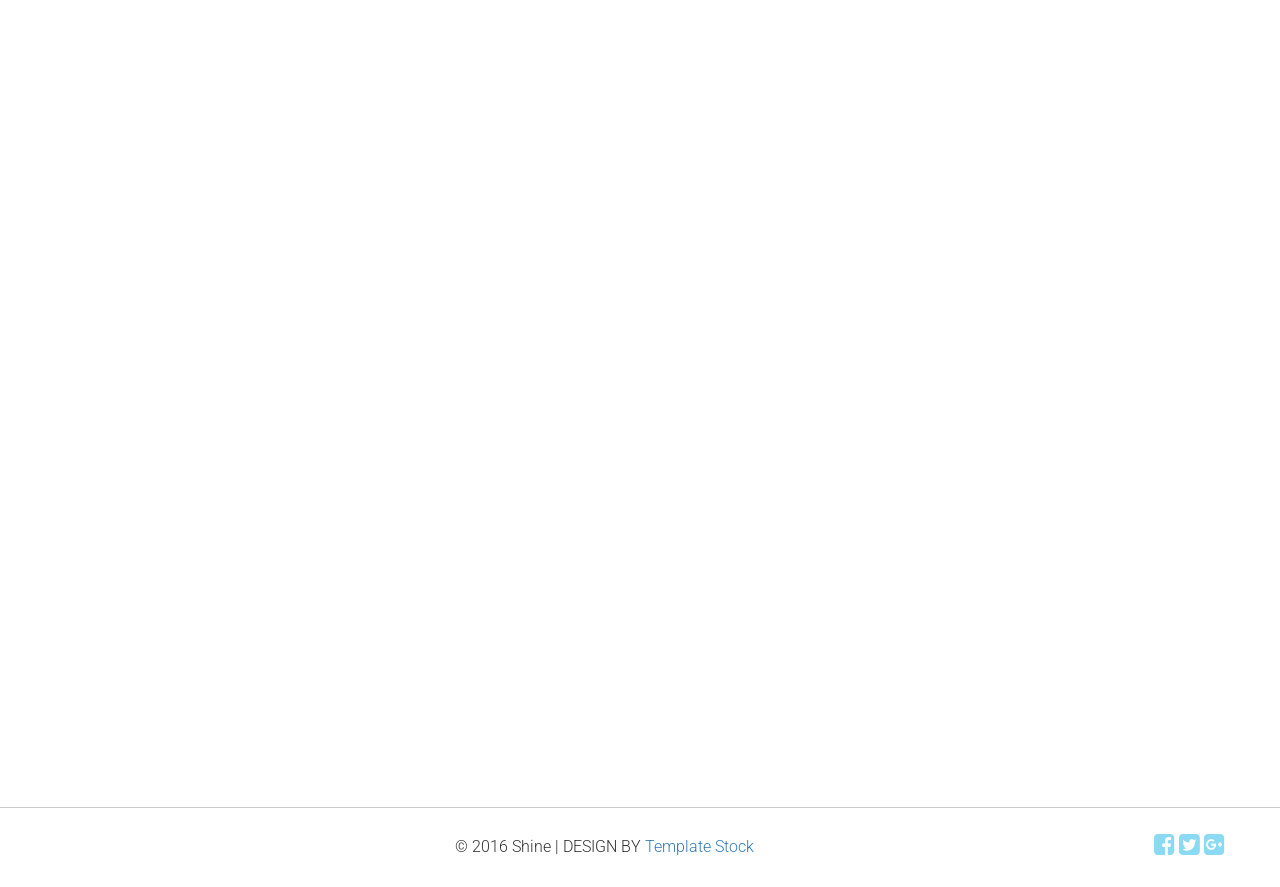
<file: teamsite/여행계획/index.html>
<!DOCTYPE html>
<!--
	Shine by TEMPLATE STOCK
	templatestock.co @templatestock
	Released for free under the Creative Commons Attribution 3.0 license (templated.co/license)
-->

<html lang="en">
	<head>
		<meta charset="utf-8">
		<meta http-equiv="X-UA-Compatible" content="IE=edge">
		<meta name="viewport" content="width=device-width, initial-scale=1">
		<title>Shine - Responsive Template | Template Stock</title>

		
		<!-- WEB FONTS -->
		<link href='http://fonts.googleapis.com/css?family=Roboto:100,300,100italic,400,300italic' rel='stylesheet' type='text/css'>
		<link href='http://fonts.googleapis.com/css?family=Open+Sans:400,300' rel='stylesheet' type='text/css'>
		
		<!-- BOOTSTRAP -->
		<link href="css/bootstrap.min.css" rel="stylesheet">
		<!-- FONT AWESOME -->
		<link rel="stylesheet" href="css/font-awesome.min.css">
		<!-- CUSTOM STYLING -->
		<link href="css/styles.css" rel="stylesheet">
		<!-- PRELOADER -->	
		<link href="css/loader.css" rel="stylesheet">
			
	</head>
	
<body>
	<!-- PRELOADER -->
		<div id="loader-wrapper">
			<div id="loader"><div class="sk-spinner sk-spinner-cube-grid"><div class="sk-cube"></div><div class="sk-cube"></div><div class="sk-cube"></div><div class="sk-cube"></div><div class="sk-cube"></div><div class="sk-cube"></div><div class="sk-cube"></div><div class="sk-cube"></div><div class="sk-cube"></div></div></div>
		</div>	
		
	<!-- HEADER -->
		<section id="header">
			<div class="container">
				<div class="row text-center">
					<div class="col-md-8">
						<a href="../../website/main.html"><img class="logo" src="images/아마스빈 캠핑.png" style="
						height: 120px;
						margin-bottom: 0px;
						width:700px;
					" /></a>
						<h1 class="white-text1" style="background-color:#5d1455"><strong>캠핑 계획</strong></h1>
						<h3 class="white-text1">자신이 직접 맘에 드는 옵션만 골라 캠핑을 계획해보세요.</h3>
						<div id="countdown" class="white-text1"></div>
					</div>
				</div>
			</div>
			<div class="animation">
			<a class="arrow-down-animation" data-scroll href="#about"><i class="fa fa-angle-down"></i></a>
			</div>
		</section>
	<!-- HEADER ENDS -->
		
	<!-- ABOUT -->
		<section id="about">
			<div class="container">
				<div class="row text-center">
					<!-- Section 1 -->
					<div data-sr="enter top over 1s, wait 0.3s, move 24px, reset" class="col-md-4">
						<i class="fa fa-laptop"></i>
						<h3>캠핑장</h3>
						<div class="colored-line-small-center"></div>
						<p></p>
					</div>
					<!-- Section 2 -->
					<div data-sr="enter bottom over 1s, wait 0.3s, move 24px, reset" class="col-md-4 middle">
						<i class="fa fa-lightbulb-o"></i>
						<h3>카라반</h3>
						<div class="colored-line-small-center"></div>						
						<p></p>						
					</div>
					<!-- Section 3 -->
					<div data-sr="enter top over 1s, wait 0.3s, move 24px, reset" class="col-md-4">
						<i class="fa fa-newspaper-o"></i>
						<h3>글램핑</h3>
						<div class="colored-line-small-center"></div>
						<p></p>						
					</div>
				</div>
			</div>			
		</section>
	<!-- ABOUT ENDS -->
	
	<!-- SUBSCRIBE -->
		<section id="subscribe">
			<div class="container">
				<i data-sr="ease-in over 1s, reset" class="fa fa-envelope icontop"></i>
				<div class="row text-center">
					<div class="col-md-8 col-md-offset-2">
						<h2 data-sr="enter top over 1s, wait 0.3s, move 24px, reset" class="white-text">메일을 입력해주세요!</h2>
						<h5 data-sr="enter bottom over 1s, wait 0.3s, move 24px, reset" class="white-text">예약날짜 하루 전 소식을 메일로 받아보세요!</h5>
						<!-- MAILCHIMP FORM -->
						<form id="mc_form" role="form">
							<input data-sr="enter top over 1s, wait 0.3s, move 24px, reset" type="email" class="form-control" id="mc-email" name="mc-email" placeholder=" 이메일 " />
							<button data-sr="enter bottom over 1s, wait 0.3s, move 24px, reset" type="submit" class="button-leweb">확인</button>
							<label for="mc-email" class="mc-email"></label>
						</form>
						<!-- MAILCHIMP FORM ENDS -->
					</div>
				</div>
			</div>	
		</section>
	<!-- SUBSCRIBE ENDS -->
	
	<!-- CONTACT US -->
		<section id="contact">
			<div class="container">
				<div class="row text-center">
					<div class="col-md-8 col-md-offset-2">
						<!-- CONTACT FORM -->
						<form method="post" action="">
							<p data-sr="enter top over 1s, wait 0.3s, move 24px, reset" class="contact-info text-center"> 아래 형식에 맞게 피드백을 올려주세요. </p>
							<div data-sr="enter left over 1s, wait 0.3s, move 24px, reset" class="form-group col-md-6">
								<input type="text" class="form-control" id="name" name="name" placeholder="이름" />
							</div>
							<div data-sr="enter right over 1s, wait 0.3s, move 24px, reset" class="form-group col-md-6">
								<input type="email" class="form-control" id="email" name="email" placeholder="이메일" />
							</div>
							<div data-sr="enter bottom over 1s, wait 0.3s, move 24px, reset" class="form-group col-md-12">
								<input type="text" class="form-control" id="phone" name="phone" placeholder="전화번호" />
							</div>
							<div data-sr="enter bottom over 1s, wait 0.3s, move 24px, reset" class="form-group col-md-12">
								<textarea cols="60" rows="3" id="comment" name="comment" class="form-control" placeholder="내용을 입력해주세요"></textarea>
							</div>
							<div data-sr="enter bottom over 1s, wait 0.3s, move 24px, reset" class="form-group col-sm-12 ">
								<button type="submit" class="button-leweb">피드백 보내기</button>
							</div>
						</form>
									
						<!-- AFTER SENDING MESSAGE -->
						<div id="success" class="col-md-12 col-sm-12 text-center">
							<i class="fa fa-check-circle"></i>
							<strong>Message successfully sent</strong>
							<p>Thanks for contacting us. We will respond to you as soon as possible!</p>
						</div>									
						<!-- CONTACT FORM ENDS -->	
					</div>				
				</div>
			</div>
		</section>
	<!-- CONTACT ENDS -->
	
	<!-- FOOTER -->
		<footer id="footer">
			<div class="container">
				<div class="row text-center">	
					<p>
						&copy; 2016 Shine | DESIGN BY <a href="http://templatestock.co">Template Stock</a>
						<span class="social">
							<a href="#"><i class="fa fa-facebook-square"></i></a>
							<a href="#"><i class="fa fa-twitter-square"></i></a> 
							<a href="#"><i class="fa fa-google-plus-square"></i></a>
						</span>
					</p>
				</div>
			</div>		
		</footer>
	<!-- FOOTER ENDS -->	

	
		<!-- jQuery (necessary for Bootstrap's JavaScript plugins) -->
		<script src="https://ajax.googleapis.com/ajax/libs/jquery/1.11.2/jquery.min.js"></script>
		<!-- Include all compiled plugins (below), or include individual files as needed -->
		<script src="js/bootstrap.min.js"></script>
		<!-- SMOOTH SCROLL -->
		<script src="js/smooth-scroll.min.js"></script>
		<!-- PARALLAX IMG -->
		<script src="js/jquery.parallax-1.1.3.js"></script>
		<!-- SCROLL REVEAL -->
		<script src="js/scrollReveal.min.js"></script>
		<!-- FUNCTIONS -->
		<script src="js/functions.js"></script>

</body>
</html>
</file>
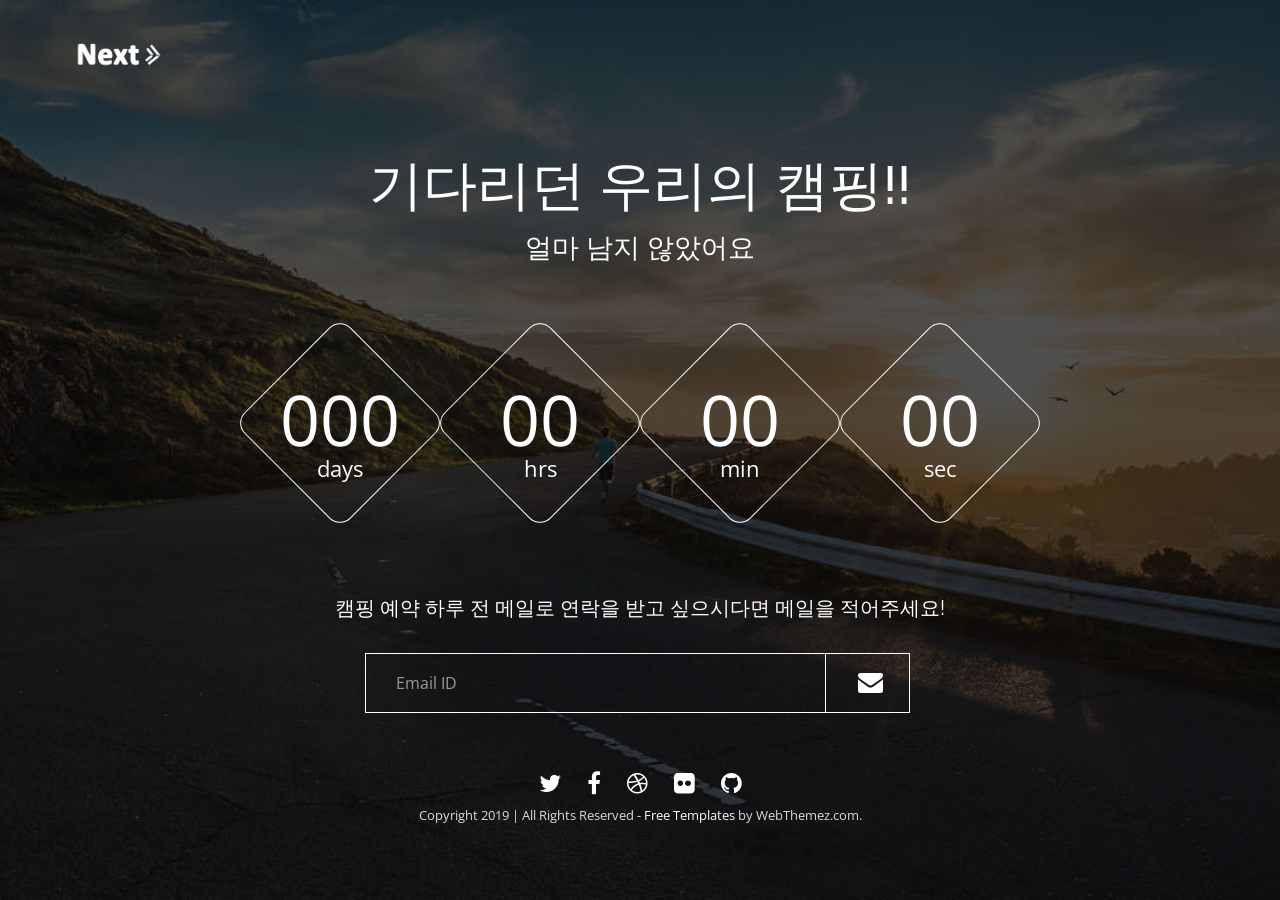
<file: website/캠핑 예약 시간/index.html>
<!-- 
Author URI: http://webthemez.com/ 
-->
<!doctype html>
<!--[if IE 7 ]>
<html lang="en-gb" class="isie ie7 oldie no-js">
    <![endif]-->
    <!--[if IE 8 ]>
    <html lang="en-gb" class="isie ie8 oldie no-js">
        <![endif]-->
        <!--[if IE 9 ]>
        <html lang="en-gb" class="isie ie9 no-js">
            <![endif]-->
            <!--[if (gt IE 9)|!(IE)]>
            <!-->
<html lang="en-gb" class="no-js">
<!--
<![endif]-->
<head>
<meta charset="utf-8">
<meta name="viewport" content="width=device-width, initial-scale=1, maximum-scale=1">
<!--[if lt IE 9]>
<meta http-equiv="X-UA-Compatible" content="IE=edge,chrome=1">
<![endif]-->
<title>Next Responsive Coming Soon Bootstrap Template | Webthemez</title>
<meta name="description" content="">
<meta name="author" content="WebThemez">
<!--[if lt IE 9]>
<script src="http://html5shim.googlecode.com/svn/trunk/html5.js"></script>
<![endif]-->
<!--[if lte IE 8]>
<script type="text/javascript" src="http://explorercanvas.googlecode.com/svn/trunk/excanvas.js"></script>
<![endif]-->
<link rel="stylesheet" href="css/bootstrap.min.css" />
<link href="css/animate.css" rel="stylesheet" media="screen">
<link rel="stylesheet" href="css/styles.css" />
<link href="font/css/font-awesome.min.css" rel="stylesheet">
</head>
<body>
	<!--/.header-->
	<section id="home">
		<div class="banner-container">
			<div class="container">
				<div class="row">
					<div class="logo">
						<img src="images/logo.png" alr='logo'/>
					</div>
				</div>
				<div class="heading text-center">
					<h2>기다리던 우리의 캠핑!!</h2>
					<strong>얼마 남지 않았어요</strong>
				</div>
				<div class="countdown styled"></div>
				<div class="row">
					<div class="heading text-center sub"> 
						<strong>캠핑 예약 하루 전 메일로 연락을 받고 싶으시다면 메일을 적어주세요!</strong>
					</div>
					<form class="newsLetter" action="" method="post">
						<div class="subscribe">
							<input class="form-control" type="email" placeholder="Email ID">
								<button type="submit" class="btn">
									<i class="fa fa-envelope"></i>
								</button>
							</div>
							<!-- /.subscribe -->
						</form>
					</div>
				</div>
			</div>
		</section>
		<footer>
			<div class="container">
				<div class="social text-center">
					<a href="#">
						<i class="fa fa-twitter"></i>
					</a>
					<a href="#">
						<i class="fa fa-facebook"></i>
					</a>
					<a href="#">
						<i class="fa fa-dribbble"></i>
					</a>
					<a href="#">
						<i class="fa fa-flickr"></i>
					</a>
					<a href="#">
						<i class="fa fa-github"></i>
					</a>
				</div>
				<div class="clear"></div>
				<!--CLEAR FLOATS-->
			</div>
		</footer>
		<!--/.page-section-->
		<section class="copyright">
			<div class="container">
				<div class="row">
					<div class="col-sm-12 text-center"> Copyright 2019 | All Rights Reserved - <a href="https://webthemez.com/tag/free" target="_blank">Free Templates</a> by WebThemez.com.
					</div>
				</div>
				<!-- / .row -->
			</div>
		</section>
		<!--[if lte IE 8]>
		<script src="//ajax.googleapis.com/ajax/libs/jquery/1.11.0/jquery.min.js"></script>
		<![endif]-->
		<script src="js/modernizr-latest.js"></script>
		<script src="js/jquery-1.8.2.min.js" type="text/javascript"></script>
		<script src="js/bootstrap.min.js" type="text/javascript"></script>
		<script src="js/jquery.nav.js" type="text/javascript"></script>
		<script src="js/waypoints.js"></script>
		<script src="js/Backstretch.js" type="text/javascript"></script>
		<script src="js/custom.js" type="text/javascript"></script>
		<script type="text/javascript" src="js/jquery.countdown.js"></script>
	</body>
</html>
</file>
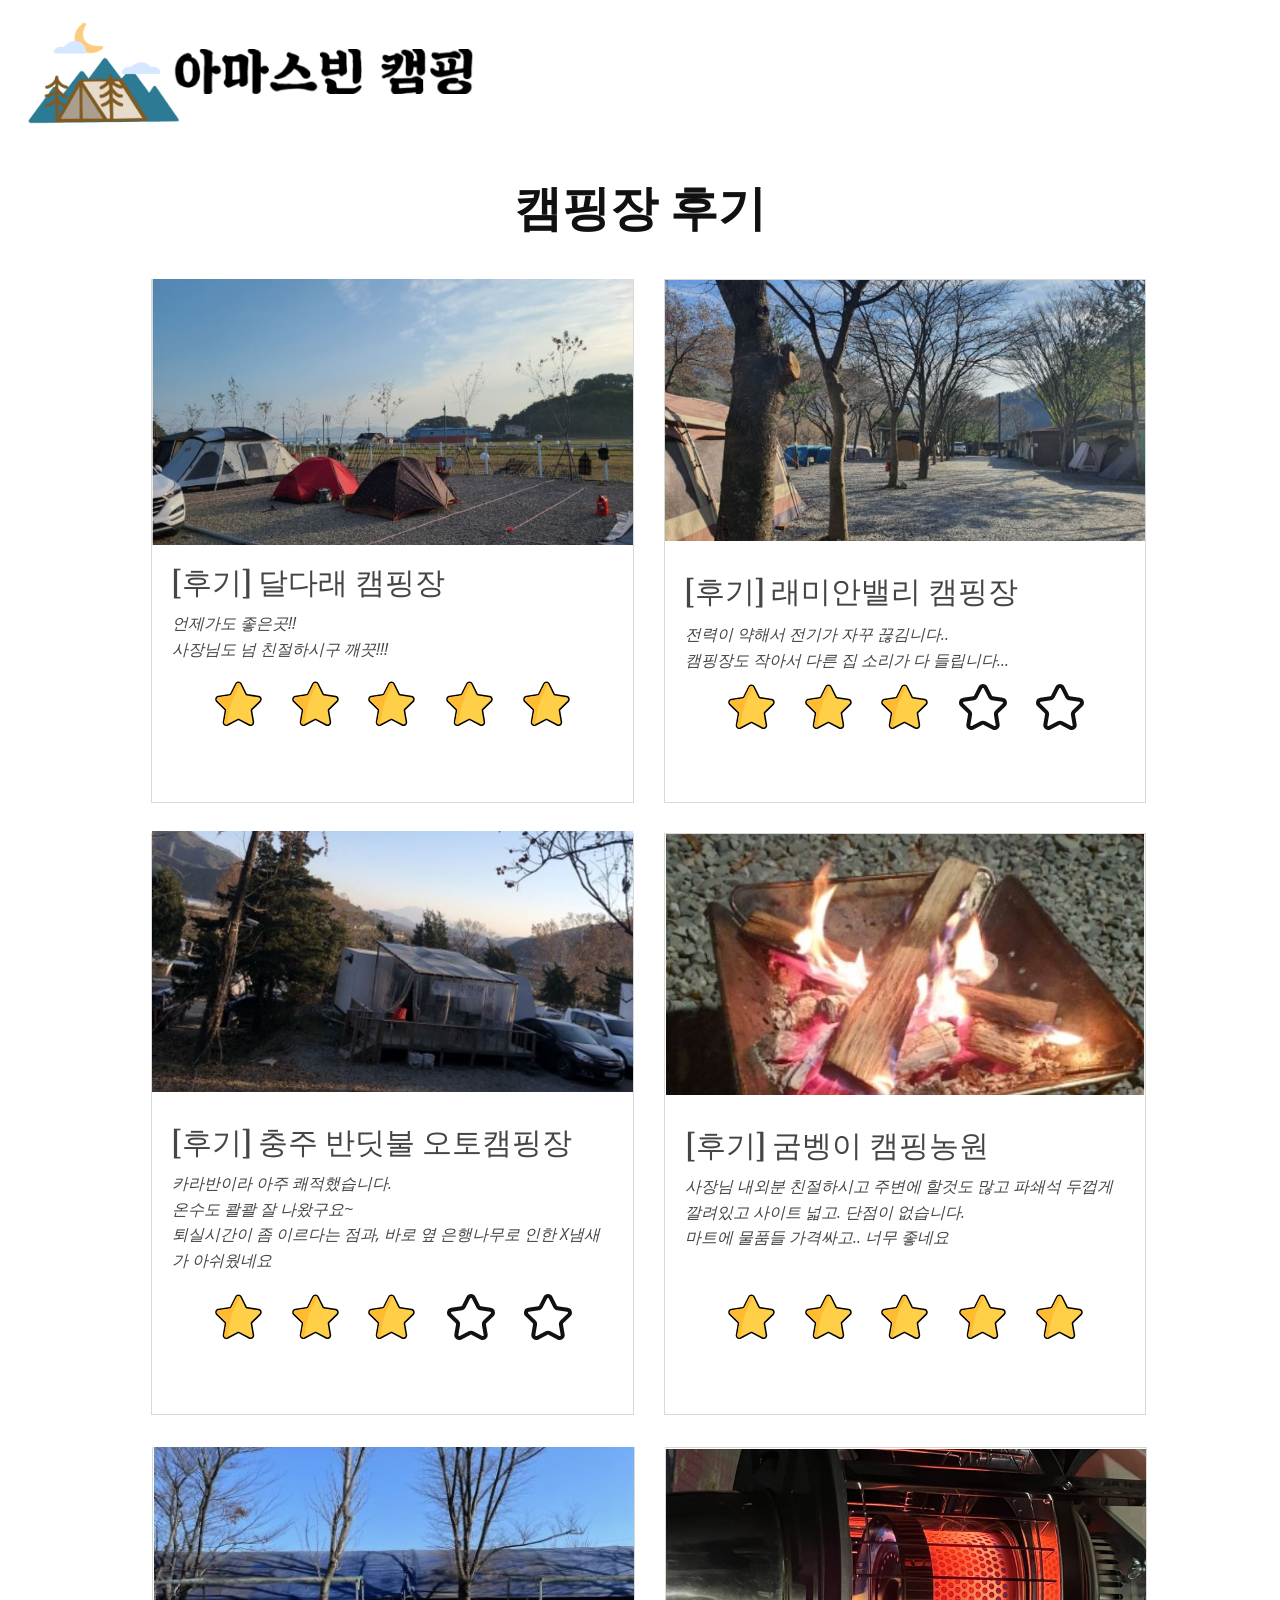
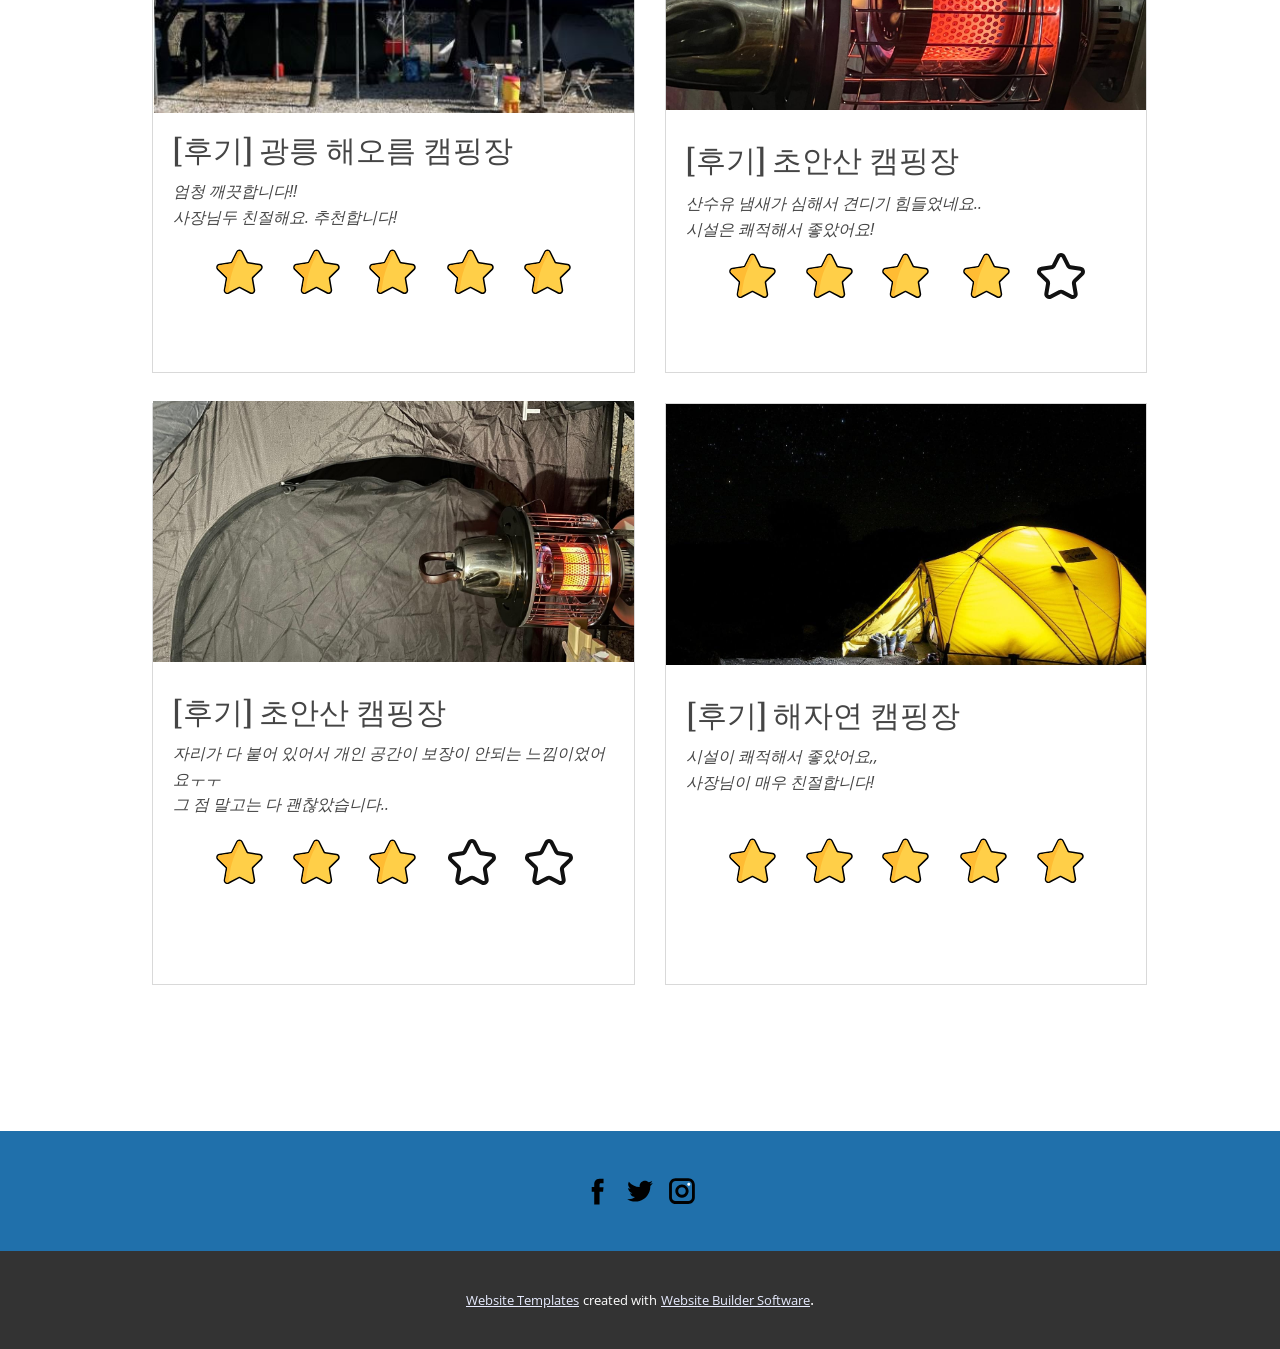
<file: teamsite/camping/Page-2.html>
<!DOCTYPE html>
<html style="font-size: 16px;">
  <head>
    <meta name="viewport" content="width=device-width, initial-scale=1.0">
    <meta charset="utf-8">
    <meta name="keywords" content="Adventure, Hot destinations, Amazing Places, Helping Dreams Do, 37, 677, 87, 107">
    <meta name="description" content="">
    <meta name="page_type" content="np-template-header-footer-from-plugin">
    <title>Page 2</title>
    <link rel="stylesheet" href="nicepage.css" media="screen">
<link rel="stylesheet" href="Page-2.css" media="screen">
    <script class="u-script" type="text/javascript" src="jquery-1.9.1.min.js" defer=""></script>
    <script class="u-script" type="text/javascript" src="nicepage.js" defer=""></script>
    <meta name="generator" content="Nicepage 4.0.8, nicepage.com">
    <link id="u-theme-google-font" rel="stylesheet" href="https://fonts.googleapis.com/css?family=Oswald:200,300,400,500,600,700|Open+Sans:300,300i,400,400i,600,600i,700,700i,800,800i">
    <link id="u-page-google-font" rel="stylesheet" href="https://fonts.googleapis.com/css?family=Oswald:200,300,400,500,600,700">
    
    
    
    
    
    <script type="application/ld+json">{
		"@context": "http://schema.org",
		"@type": "Organization",
		"name": "camping",
		"logo": "images/_1.png",
		"sameAs": [
				"https://facebook.com/name",
				"https://twitter.com/name",
				"https://instagram.com/name"
		]
}</script>
    <meta name="theme-color" content="#022cd6">
    <meta name="twitter:site" content="@">
    <meta name="twitter:card" content="summary_large_image">
    <meta name="twitter:title" content="Page 2">
    <meta name="twitter:description" content="camping">
    <meta property="og:title" content="Page 2">
    <meta property="og:type" content="website">
  </head>
  <body class="u-backlink-hidden u-body"><header class="u-align-center u-clearfix u-header u-header" id="sec-8713"><a href="#" class="u-image u-logo u-image-1" data-image-width="484" data-image-height="270">
        <img src="images/_1.png" class="u-logo-image u-logo-image-1">
      </a><img class="u-image u-image-default u-image-2" src="images/_.png" alt="" data-image-width="1342" data-image-height="227"></header> 
    <section class="u-clearfix u-section-1" id="sec-0443">
      <div class="u-align-left u-clearfix u-sheet u-sheet-1">
        <h1 class="u-text u-text-default u-text-1">캠핑장 후기</h1>
      </div>
    </section>
    <section class="u-clearfix u-white u-section-2" id="sec-4383">
      <div class="u-clearfix u-sheet u-sheet-1">
        <div class="u-shape u-shape-rectangle u-white u-shape-1"></div>
        <div class="u-clearfix u-disable-padding u-gutter-30 u-layout-wrap u-layout-wrap-1">
          <div class="u-layout">
            <div class="u-layout-col">
              <div class="u-size-30">
                <div class="u-layout-row">
                  <div class="u-align-left u-container-style u-layout-cell u-left-cell u-similar-fill u-size-30 u-white u-layout-cell-1">
                    <div class="u-border-1 u-border-grey-light-1 u-container-layout">
                      <img class="u-image u-image-1" src="images/c2cfd81e-e7fd-bde8-5872-111ba1e0bb24.jpg" data-image-width="751" data-image-height="563">
                      <h3 class="u-heading-font u-text u-text-grey-dark-1 u-text-1">[후기] 달다래 캠핑장</h3>
                      <p class="u-text u-text-font u-text-grey-dark-1 u-text-2"> 언제가도 좋은곳!!<br>사장님도 넘 친절하시구 깨끗!!!<br>
                        <br>
                      </p><span class="u-icon u-icon-circle u-text-black u-icon-1"><svg class="u-svg-link" preserveAspectRatio="xMidYMin slice" viewBox="0 0 192 192" style=""><use xlink:href="#svg-91a7"></use></svg><svg class="u-svg-content" viewBox="0 0 192 192" id="svg-91a7" style="enable-background:new 0 0 192 192;"><style type="text/css"> .st0{fill-rule:evenodd;clip-rule:evenodd;fill:#FFCF48;}
	.st1{fill-rule:evenodd;clip-rule:evenodd;fill:#FFBC33;} </style><g><path class="st0" d="M130.9,159.9c-1.4,0-2.7-0.3-4-1l-30.6-16.1c-0.6-0.3-1.2-0.5-1.9-0.5s-1.3,0.2-1.9,0.5l-30.6,16.1   c-1.3,0.7-2.6,1-4,1c-2.5,0-4.9-1.1-6.6-3.1c-1.6-1.9-2.3-4.4-1.9-6.9l5.8-34.1c0.2-1.3-0.2-2.7-1.2-3.6L29.3,88   c-2.3-2.3-3.2-5.7-2.2-8.8c1-3.1,3.7-5.4,6.9-5.8l34.2-5c1.3-0.2,2.5-1,3.1-2.2l15.3-31c1.5-2.9,4.4-4.8,7.7-4.8   c3.3,0,6.2,1.8,7.7,4.8l15.3,31c0.6,1.2,1.7,2,3.1,2.2l34.2,5c3.2,0.5,5.9,2.7,6.9,5.8c1,3.1,0.2,6.5-2.2,8.8l-24.8,24.1   c-1,0.9-1.4,2.3-1.2,3.6l5.8,34.1c0.4,2.5-0.2,5-1.9,6.9C135.8,158.7,133.4,159.9,130.9,159.9z"></path><path d="M94.4,32.7c2.2,0,4.5,1.2,5.7,3.5l15.3,31c0.9,1.9,2.7,3.2,4.7,3.5l34.2,5c5.2,0.8,7.2,7.1,3.5,10.8L133,110.5   c-1.5,1.4-2.2,3.5-1.8,5.6l5.8,34.1c0.7,4.1-2.5,7.4-6.2,7.4c-1,0-2-0.2-2.9-0.7l-30.6-16.1c-0.9-0.5-1.9-0.7-2.9-0.7   s-2,0.2-2.9,0.7l-30.6,16.1c-1,0.5-2,0.7-2.9,0.7c-3.7,0-6.9-3.3-6.2-7.4l5.8-34.1c0.4-2-0.3-4.1-1.8-5.6L30.9,86.4   c-3.7-3.6-1.7-10,3.5-10.8l34.2-5c2.1-0.3,3.8-1.6,4.7-3.5l15.3-31C89.9,33.8,92.1,32.7,94.4,32.7 M94.4,28.2c-4.1,0-7.9,2.3-9.7,6   l-15.3,31c-0.3,0.5-0.8,0.9-1.4,1l-34.2,5c-4.1,0.6-7.4,3.4-8.7,7.4c-1.3,3.9-0.2,8.2,2.7,11.1l24.8,24.1c0.4,0.4,0.6,1,0.5,1.6   l-5.8,34.1c-0.5,3.2,0.3,6.3,2.4,8.8c2.1,2.5,5.1,3.9,8.3,3.9c1.8,0,3.4-0.4,5-1.3l30.6-16.1c0.3-0.1,0.5-0.2,0.8-0.2   s0.6,0.1,0.8,0.2l30.6,16.1c1.6,0.8,3.3,1.3,5,1.3c3.2,0,6.2-1.4,8.3-3.9c2-2.4,2.9-5.6,2.4-8.8l-5.8-34.1   c-0.1-0.6,0.1-1.2,0.5-1.6l24.8-24.1c3-2.9,4-7.1,2.7-11.1c-1.3-3.9-4.6-6.8-8.7-7.4l-34.2-5c-0.6-0.1-1.1-0.5-1.4-1l-15.3-31   C102.2,30.5,98.5,28.2,94.4,28.2L94.4,28.2z"></path>
</g><g><g><path class="st1" d="M61.7,150.2l5.8-34.1c0.2-1,2.9-12.8,6.7-24.5s8.7-23.5,9.2-24.4l15.3-31c0.2-0.4,0.4-0.7,0.7-1    c-2.7-3.6-8.5-3.3-10.7,1l-15.3,31c-0.9,1.9-2.7,3.2-4.7,3.5l-34.2,5c-5.2,0.8-7.2,7.1-3.5,10.8l24.8,24.1    c1.5,1.4,2.2,3.5,1.8,5.6l-5.8,34.1c-0.9,5.2,4.5,9.1,9.2,6.6l2.5-1.3C62,154.2,61.3,152.3,61.7,150.2z"></path>
</g>
</g></svg></span><span class="u-icon u-icon-circle u-text-black u-icon-2"><svg class="u-svg-link" preserveAspectRatio="xMidYMin slice" viewBox="0 0 192 192" style=""><use xlink:href="#svg-cde6"></use></svg><svg class="u-svg-content" viewBox="0 0 192 192" id="svg-cde6" style="enable-background:new 0 0 192 192;"><style type="text/css"> .st0{fill-rule:evenodd;clip-rule:evenodd;fill:#FFCF48;}
	.st1{fill-rule:evenodd;clip-rule:evenodd;fill:#FFBC33;} </style><g><path class="st0" d="M130.9,159.9c-1.4,0-2.7-0.3-4-1l-30.6-16.1c-0.6-0.3-1.2-0.5-1.9-0.5s-1.3,0.2-1.9,0.5l-30.6,16.1   c-1.3,0.7-2.6,1-4,1c-2.5,0-4.9-1.1-6.6-3.1c-1.6-1.9-2.3-4.4-1.9-6.9l5.8-34.1c0.2-1.3-0.2-2.7-1.2-3.6L29.3,88   c-2.3-2.3-3.2-5.7-2.2-8.8c1-3.1,3.7-5.4,6.9-5.8l34.2-5c1.3-0.2,2.5-1,3.1-2.2l15.3-31c1.5-2.9,4.4-4.8,7.7-4.8   c3.3,0,6.2,1.8,7.7,4.8l15.3,31c0.6,1.2,1.7,2,3.1,2.2l34.2,5c3.2,0.5,5.9,2.7,6.9,5.8c1,3.1,0.2,6.5-2.2,8.8l-24.8,24.1   c-1,0.9-1.4,2.3-1.2,3.6l5.8,34.1c0.4,2.5-0.2,5-1.9,6.9C135.8,158.7,133.4,159.9,130.9,159.9z"></path><path d="M94.4,32.7c2.2,0,4.5,1.2,5.7,3.5l15.3,31c0.9,1.9,2.7,3.2,4.7,3.5l34.2,5c5.2,0.8,7.2,7.1,3.5,10.8L133,110.5   c-1.5,1.4-2.2,3.5-1.8,5.6l5.8,34.1c0.7,4.1-2.5,7.4-6.2,7.4c-1,0-2-0.2-2.9-0.7l-30.6-16.1c-0.9-0.5-1.9-0.7-2.9-0.7   s-2,0.2-2.9,0.7l-30.6,16.1c-1,0.5-2,0.7-2.9,0.7c-3.7,0-6.9-3.3-6.2-7.4l5.8-34.1c0.4-2-0.3-4.1-1.8-5.6L30.9,86.4   c-3.7-3.6-1.7-10,3.5-10.8l34.2-5c2.1-0.3,3.8-1.6,4.7-3.5l15.3-31C89.9,33.8,92.1,32.7,94.4,32.7 M94.4,28.2c-4.1,0-7.9,2.3-9.7,6   l-15.3,31c-0.3,0.5-0.8,0.9-1.4,1l-34.2,5c-4.1,0.6-7.4,3.4-8.7,7.4c-1.3,3.9-0.2,8.2,2.7,11.1l24.8,24.1c0.4,0.4,0.6,1,0.5,1.6   l-5.8,34.1c-0.5,3.2,0.3,6.3,2.4,8.8c2.1,2.5,5.1,3.9,8.3,3.9c1.8,0,3.4-0.4,5-1.3l30.6-16.1c0.3-0.1,0.5-0.2,0.8-0.2   s0.6,0.1,0.8,0.2l30.6,16.1c1.6,0.8,3.3,1.3,5,1.3c3.2,0,6.2-1.4,8.3-3.9c2-2.4,2.9-5.6,2.4-8.8l-5.8-34.1   c-0.1-0.6,0.1-1.2,0.5-1.6l24.8-24.1c3-2.9,4-7.1,2.7-11.1c-1.3-3.9-4.6-6.8-8.7-7.4l-34.2-5c-0.6-0.1-1.1-0.5-1.4-1l-15.3-31   C102.2,30.5,98.5,28.2,94.4,28.2L94.4,28.2z"></path>
</g><g><g><path class="st1" d="M61.7,150.2l5.8-34.1c0.2-1,2.9-12.8,6.7-24.5s8.7-23.5,9.2-24.4l15.3-31c0.2-0.4,0.4-0.7,0.7-1    c-2.7-3.6-8.5-3.3-10.7,1l-15.3,31c-0.9,1.9-2.7,3.2-4.7,3.5l-34.2,5c-5.2,0.8-7.2,7.1-3.5,10.8l24.8,24.1    c1.5,1.4,2.2,3.5,1.8,5.6l-5.8,34.1c-0.9,5.2,4.5,9.1,9.2,6.6l2.5-1.3C62,154.2,61.3,152.3,61.7,150.2z"></path>
</g>
</g></svg></span><span class="u-icon u-icon-circle u-text-black u-icon-3"><svg class="u-svg-link" preserveAspectRatio="xMidYMin slice" viewBox="0 0 192 192" style=""><use xlink:href="#svg-9946"></use></svg><svg class="u-svg-content" viewBox="0 0 192 192" id="svg-9946" style="enable-background:new 0 0 192 192;"><style type="text/css"> .st0{fill-rule:evenodd;clip-rule:evenodd;fill:#FFCF48;}
	.st1{fill-rule:evenodd;clip-rule:evenodd;fill:#FFBC33;} </style><g><path class="st0" d="M130.9,159.9c-1.4,0-2.7-0.3-4-1l-30.6-16.1c-0.6-0.3-1.2-0.5-1.9-0.5s-1.3,0.2-1.9,0.5l-30.6,16.1   c-1.3,0.7-2.6,1-4,1c-2.5,0-4.9-1.1-6.6-3.1c-1.6-1.9-2.3-4.4-1.9-6.9l5.8-34.1c0.2-1.3-0.2-2.7-1.2-3.6L29.3,88   c-2.3-2.3-3.2-5.7-2.2-8.8c1-3.1,3.7-5.4,6.9-5.8l34.2-5c1.3-0.2,2.5-1,3.1-2.2l15.3-31c1.5-2.9,4.4-4.8,7.7-4.8   c3.3,0,6.2,1.8,7.7,4.8l15.3,31c0.6,1.2,1.7,2,3.1,2.2l34.2,5c3.2,0.5,5.9,2.7,6.9,5.8c1,3.1,0.2,6.5-2.2,8.8l-24.8,24.1   c-1,0.9-1.4,2.3-1.2,3.6l5.8,34.1c0.4,2.5-0.2,5-1.9,6.9C135.8,158.7,133.4,159.9,130.9,159.9z"></path><path d="M94.4,32.7c2.2,0,4.5,1.2,5.7,3.5l15.3,31c0.9,1.9,2.7,3.2,4.7,3.5l34.2,5c5.2,0.8,7.2,7.1,3.5,10.8L133,110.5   c-1.5,1.4-2.2,3.5-1.8,5.6l5.8,34.1c0.7,4.1-2.5,7.4-6.2,7.4c-1,0-2-0.2-2.9-0.7l-30.6-16.1c-0.9-0.5-1.9-0.7-2.9-0.7   s-2,0.2-2.9,0.7l-30.6,16.1c-1,0.5-2,0.7-2.9,0.7c-3.7,0-6.9-3.3-6.2-7.4l5.8-34.1c0.4-2-0.3-4.1-1.8-5.6L30.9,86.4   c-3.7-3.6-1.7-10,3.5-10.8l34.2-5c2.1-0.3,3.8-1.6,4.7-3.5l15.3-31C89.9,33.8,92.1,32.7,94.4,32.7 M94.4,28.2c-4.1,0-7.9,2.3-9.7,6   l-15.3,31c-0.3,0.5-0.8,0.9-1.4,1l-34.2,5c-4.1,0.6-7.4,3.4-8.7,7.4c-1.3,3.9-0.2,8.2,2.7,11.1l24.8,24.1c0.4,0.4,0.6,1,0.5,1.6   l-5.8,34.1c-0.5,3.2,0.3,6.3,2.4,8.8c2.1,2.5,5.1,3.9,8.3,3.9c1.8,0,3.4-0.4,5-1.3l30.6-16.1c0.3-0.1,0.5-0.2,0.8-0.2   s0.6,0.1,0.8,0.2l30.6,16.1c1.6,0.8,3.3,1.3,5,1.3c3.2,0,6.2-1.4,8.3-3.9c2-2.4,2.9-5.6,2.4-8.8l-5.8-34.1   c-0.1-0.6,0.1-1.2,0.5-1.6l24.8-24.1c3-2.9,4-7.1,2.7-11.1c-1.3-3.9-4.6-6.8-8.7-7.4l-34.2-5c-0.6-0.1-1.1-0.5-1.4-1l-15.3-31   C102.2,30.5,98.5,28.2,94.4,28.2L94.4,28.2z"></path>
</g><g><g><path class="st1" d="M61.7,150.2l5.8-34.1c0.2-1,2.9-12.8,6.7-24.5s8.7-23.5,9.2-24.4l15.3-31c0.2-0.4,0.4-0.7,0.7-1    c-2.7-3.6-8.5-3.3-10.7,1l-15.3,31c-0.9,1.9-2.7,3.2-4.7,3.5l-34.2,5c-5.2,0.8-7.2,7.1-3.5,10.8l24.8,24.1    c1.5,1.4,2.2,3.5,1.8,5.6l-5.8,34.1c-0.9,5.2,4.5,9.1,9.2,6.6l2.5-1.3C62,154.2,61.3,152.3,61.7,150.2z"></path>
</g>
</g></svg></span><span class="u-icon u-icon-circle u-text-black u-icon-4"><svg class="u-svg-link" preserveAspectRatio="xMidYMin slice" viewBox="0 0 192 192" style=""><use xlink:href="#svg-a287"></use></svg><svg class="u-svg-content" viewBox="0 0 192 192" id="svg-a287" style="enable-background:new 0 0 192 192;"><style type="text/css"> .st0{fill-rule:evenodd;clip-rule:evenodd;fill:#FFCF48;}
	.st1{fill-rule:evenodd;clip-rule:evenodd;fill:#FFBC33;} </style><g><path class="st0" d="M130.9,159.9c-1.4,0-2.7-0.3-4-1l-30.6-16.1c-0.6-0.3-1.2-0.5-1.9-0.5s-1.3,0.2-1.9,0.5l-30.6,16.1   c-1.3,0.7-2.6,1-4,1c-2.5,0-4.9-1.1-6.6-3.1c-1.6-1.9-2.3-4.4-1.9-6.9l5.8-34.1c0.2-1.3-0.2-2.7-1.2-3.6L29.3,88   c-2.3-2.3-3.2-5.7-2.2-8.8c1-3.1,3.7-5.4,6.9-5.8l34.2-5c1.3-0.2,2.5-1,3.1-2.2l15.3-31c1.5-2.9,4.4-4.8,7.7-4.8   c3.3,0,6.2,1.8,7.7,4.8l15.3,31c0.6,1.2,1.7,2,3.1,2.2l34.2,5c3.2,0.5,5.9,2.7,6.9,5.8c1,3.1,0.2,6.5-2.2,8.8l-24.8,24.1   c-1,0.9-1.4,2.3-1.2,3.6l5.8,34.1c0.4,2.5-0.2,5-1.9,6.9C135.8,158.7,133.4,159.9,130.9,159.9z"></path><path d="M94.4,32.7c2.2,0,4.5,1.2,5.7,3.5l15.3,31c0.9,1.9,2.7,3.2,4.7,3.5l34.2,5c5.2,0.8,7.2,7.1,3.5,10.8L133,110.5   c-1.5,1.4-2.2,3.5-1.8,5.6l5.8,34.1c0.7,4.1-2.5,7.4-6.2,7.4c-1,0-2-0.2-2.9-0.7l-30.6-16.1c-0.9-0.5-1.9-0.7-2.9-0.7   s-2,0.2-2.9,0.7l-30.6,16.1c-1,0.5-2,0.7-2.9,0.7c-3.7,0-6.9-3.3-6.2-7.4l5.8-34.1c0.4-2-0.3-4.1-1.8-5.6L30.9,86.4   c-3.7-3.6-1.7-10,3.5-10.8l34.2-5c2.1-0.3,3.8-1.6,4.7-3.5l15.3-31C89.9,33.8,92.1,32.7,94.4,32.7 M94.4,28.2c-4.1,0-7.9,2.3-9.7,6   l-15.3,31c-0.3,0.5-0.8,0.9-1.4,1l-34.2,5c-4.1,0.6-7.4,3.4-8.7,7.4c-1.3,3.9-0.2,8.2,2.7,11.1l24.8,24.1c0.4,0.4,0.6,1,0.5,1.6   l-5.8,34.1c-0.5,3.2,0.3,6.3,2.4,8.8c2.1,2.5,5.1,3.9,8.3,3.9c1.8,0,3.4-0.4,5-1.3l30.6-16.1c0.3-0.1,0.5-0.2,0.8-0.2   s0.6,0.1,0.8,0.2l30.6,16.1c1.6,0.8,3.3,1.3,5,1.3c3.2,0,6.2-1.4,8.3-3.9c2-2.4,2.9-5.6,2.4-8.8l-5.8-34.1   c-0.1-0.6,0.1-1.2,0.5-1.6l24.8-24.1c3-2.9,4-7.1,2.7-11.1c-1.3-3.9-4.6-6.8-8.7-7.4l-34.2-5c-0.6-0.1-1.1-0.5-1.4-1l-15.3-31   C102.2,30.5,98.5,28.2,94.4,28.2L94.4,28.2z"></path>
</g><g><g><path class="st1" d="M61.7,150.2l5.8-34.1c0.2-1,2.9-12.8,6.7-24.5s8.7-23.5,9.2-24.4l15.3-31c0.2-0.4,0.4-0.7,0.7-1    c-2.7-3.6-8.5-3.3-10.7,1l-15.3,31c-0.9,1.9-2.7,3.2-4.7,3.5l-34.2,5c-5.2,0.8-7.2,7.1-3.5,10.8l24.8,24.1    c1.5,1.4,2.2,3.5,1.8,5.6l-5.8,34.1c-0.9,5.2,4.5,9.1,9.2,6.6l2.5-1.3C62,154.2,61.3,152.3,61.7,150.2z"></path>
</g>
</g></svg></span><span class="u-icon u-icon-circle u-text-black u-icon-5"><svg class="u-svg-link" preserveAspectRatio="xMidYMin slice" viewBox="0 0 192 192" style=""><use xlink:href="#svg-fea4"></use></svg><svg class="u-svg-content" viewBox="0 0 192 192" id="svg-fea4" style="enable-background:new 0 0 192 192;"><style type="text/css"> .st0{fill-rule:evenodd;clip-rule:evenodd;fill:#FFCF48;}
	.st1{fill-rule:evenodd;clip-rule:evenodd;fill:#FFBC33;} </style><g><path class="st0" d="M130.9,159.9c-1.4,0-2.7-0.3-4-1l-30.6-16.1c-0.6-0.3-1.2-0.5-1.9-0.5s-1.3,0.2-1.9,0.5l-30.6,16.1   c-1.3,0.7-2.6,1-4,1c-2.5,0-4.9-1.1-6.6-3.1c-1.6-1.9-2.3-4.4-1.9-6.9l5.8-34.1c0.2-1.3-0.2-2.7-1.2-3.6L29.3,88   c-2.3-2.3-3.2-5.7-2.2-8.8c1-3.1,3.7-5.4,6.9-5.8l34.2-5c1.3-0.2,2.5-1,3.1-2.2l15.3-31c1.5-2.9,4.4-4.8,7.7-4.8   c3.3,0,6.2,1.8,7.7,4.8l15.3,31c0.6,1.2,1.7,2,3.1,2.2l34.2,5c3.2,0.5,5.9,2.7,6.9,5.8c1,3.1,0.2,6.5-2.2,8.8l-24.8,24.1   c-1,0.9-1.4,2.3-1.2,3.6l5.8,34.1c0.4,2.5-0.2,5-1.9,6.9C135.8,158.7,133.4,159.9,130.9,159.9z"></path><path d="M94.4,32.7c2.2,0,4.5,1.2,5.7,3.5l15.3,31c0.9,1.9,2.7,3.2,4.7,3.5l34.2,5c5.2,0.8,7.2,7.1,3.5,10.8L133,110.5   c-1.5,1.4-2.2,3.5-1.8,5.6l5.8,34.1c0.7,4.1-2.5,7.4-6.2,7.4c-1,0-2-0.2-2.9-0.7l-30.6-16.1c-0.9-0.5-1.9-0.7-2.9-0.7   s-2,0.2-2.9,0.7l-30.6,16.1c-1,0.5-2,0.7-2.9,0.7c-3.7,0-6.9-3.3-6.2-7.4l5.8-34.1c0.4-2-0.3-4.1-1.8-5.6L30.9,86.4   c-3.7-3.6-1.7-10,3.5-10.8l34.2-5c2.1-0.3,3.8-1.6,4.7-3.5l15.3-31C89.9,33.8,92.1,32.7,94.4,32.7 M94.4,28.2c-4.1,0-7.9,2.3-9.7,6   l-15.3,31c-0.3,0.5-0.8,0.9-1.4,1l-34.2,5c-4.1,0.6-7.4,3.4-8.7,7.4c-1.3,3.9-0.2,8.2,2.7,11.1l24.8,24.1c0.4,0.4,0.6,1,0.5,1.6   l-5.8,34.1c-0.5,3.2,0.3,6.3,2.4,8.8c2.1,2.5,5.1,3.9,8.3,3.9c1.8,0,3.4-0.4,5-1.3l30.6-16.1c0.3-0.1,0.5-0.2,0.8-0.2   s0.6,0.1,0.8,0.2l30.6,16.1c1.6,0.8,3.3,1.3,5,1.3c3.2,0,6.2-1.4,8.3-3.9c2-2.4,2.9-5.6,2.4-8.8l-5.8-34.1   c-0.1-0.6,0.1-1.2,0.5-1.6l24.8-24.1c3-2.9,4-7.1,2.7-11.1c-1.3-3.9-4.6-6.8-8.7-7.4l-34.2-5c-0.6-0.1-1.1-0.5-1.4-1l-15.3-31   C102.2,30.5,98.5,28.2,94.4,28.2L94.4,28.2z"></path>
</g><g><g><path class="st1" d="M61.7,150.2l5.8-34.1c0.2-1,2.9-12.8,6.7-24.5s8.7-23.5,9.2-24.4l15.3-31c0.2-0.4,0.4-0.7,0.7-1    c-2.7-3.6-8.5-3.3-10.7,1l-15.3,31c-0.9,1.9-2.7,3.2-4.7,3.5l-34.2,5c-5.2,0.8-7.2,7.1-3.5,10.8l24.8,24.1    c1.5,1.4,2.2,3.5,1.8,5.6l-5.8,34.1c-0.9,5.2,4.5,9.1,9.2,6.6l2.5-1.3C62,154.2,61.3,152.3,61.7,150.2z"></path>
</g>
</g></svg></span>
                    </div>
                  </div>
                  <div class="u-align-left u-container-style u-layout-cell u-right-cell u-similar-fill u-size-30 u-white u-layout-cell-2">
                    <div class="u-border-1 u-border-grey-light-1 u-container-layout">
                      <img class="u-expanded-width u-image u-image-2" src="images/2.jpg" data-image-width="737" data-image-height="417">
                      <h3 class="u-heading-font u-text u-text-grey-dark-1 u-text-3">[후기] 래미안밸리 캠핑장</h3>
                      <p class="u-text u-text-font u-text-grey-dark-1 u-text-4">전력이 약해서 전기가 자꾸 끊김니다..<br>캠핑장도 작아서 다른 집 소리가 다 들립니다...
                      </p><span class="u-icon u-icon-circle u-text-black u-icon-6"><svg class="u-svg-link" preserveAspectRatio="xMidYMin slice" viewBox="0 0 192 192" style=""><use xlink:href="#svg-9d4d"></use></svg><svg class="u-svg-content" viewBox="0 0 192 192" id="svg-9d4d" style="enable-background:new 0 0 192 192;"><style type="text/css"> .st0{fill-rule:evenodd;clip-rule:evenodd;fill:#FFCF48;}
	.st1{fill-rule:evenodd;clip-rule:evenodd;fill:#FFBC33;} </style><g><path class="st0" d="M130.9,159.9c-1.4,0-2.7-0.3-4-1l-30.6-16.1c-0.6-0.3-1.2-0.5-1.9-0.5s-1.3,0.2-1.9,0.5l-30.6,16.1   c-1.3,0.7-2.6,1-4,1c-2.5,0-4.9-1.1-6.6-3.1c-1.6-1.9-2.3-4.4-1.9-6.9l5.8-34.1c0.2-1.3-0.2-2.7-1.2-3.6L29.3,88   c-2.3-2.3-3.2-5.7-2.2-8.8c1-3.1,3.7-5.4,6.9-5.8l34.2-5c1.3-0.2,2.5-1,3.1-2.2l15.3-31c1.5-2.9,4.4-4.8,7.7-4.8   c3.3,0,6.2,1.8,7.7,4.8l15.3,31c0.6,1.2,1.7,2,3.1,2.2l34.2,5c3.2,0.5,5.9,2.7,6.9,5.8c1,3.1,0.2,6.5-2.2,8.8l-24.8,24.1   c-1,0.9-1.4,2.3-1.2,3.6l5.8,34.1c0.4,2.5-0.2,5-1.9,6.9C135.8,158.7,133.4,159.9,130.9,159.9z"></path><path d="M94.4,32.7c2.2,0,4.5,1.2,5.7,3.5l15.3,31c0.9,1.9,2.7,3.2,4.7,3.5l34.2,5c5.2,0.8,7.2,7.1,3.5,10.8L133,110.5   c-1.5,1.4-2.2,3.5-1.8,5.6l5.8,34.1c0.7,4.1-2.5,7.4-6.2,7.4c-1,0-2-0.2-2.9-0.7l-30.6-16.1c-0.9-0.5-1.9-0.7-2.9-0.7   s-2,0.2-2.9,0.7l-30.6,16.1c-1,0.5-2,0.7-2.9,0.7c-3.7,0-6.9-3.3-6.2-7.4l5.8-34.1c0.4-2-0.3-4.1-1.8-5.6L30.9,86.4   c-3.7-3.6-1.7-10,3.5-10.8l34.2-5c2.1-0.3,3.8-1.6,4.7-3.5l15.3-31C89.9,33.8,92.1,32.7,94.4,32.7 M94.4,28.2c-4.1,0-7.9,2.3-9.7,6   l-15.3,31c-0.3,0.5-0.8,0.9-1.4,1l-34.2,5c-4.1,0.6-7.4,3.4-8.7,7.4c-1.3,3.9-0.2,8.2,2.7,11.1l24.8,24.1c0.4,0.4,0.6,1,0.5,1.6   l-5.8,34.1c-0.5,3.2,0.3,6.3,2.4,8.8c2.1,2.5,5.1,3.9,8.3,3.9c1.8,0,3.4-0.4,5-1.3l30.6-16.1c0.3-0.1,0.5-0.2,0.8-0.2   s0.6,0.1,0.8,0.2l30.6,16.1c1.6,0.8,3.3,1.3,5,1.3c3.2,0,6.2-1.4,8.3-3.9c2-2.4,2.9-5.6,2.4-8.8l-5.8-34.1   c-0.1-0.6,0.1-1.2,0.5-1.6l24.8-24.1c3-2.9,4-7.1,2.7-11.1c-1.3-3.9-4.6-6.8-8.7-7.4l-34.2-5c-0.6-0.1-1.1-0.5-1.4-1l-15.3-31   C102.2,30.5,98.5,28.2,94.4,28.2L94.4,28.2z"></path>
</g><g><g><path class="st1" d="M61.7,150.2l5.8-34.1c0.2-1,2.9-12.8,6.7-24.5s8.7-23.5,9.2-24.4l15.3-31c0.2-0.4,0.4-0.7,0.7-1    c-2.7-3.6-8.5-3.3-10.7,1l-15.3,31c-0.9,1.9-2.7,3.2-4.7,3.5l-34.2,5c-5.2,0.8-7.2,7.1-3.5,10.8l24.8,24.1    c1.5,1.4,2.2,3.5,1.8,5.6l-5.8,34.1c-0.9,5.2,4.5,9.1,9.2,6.6l2.5-1.3C62,154.2,61.3,152.3,61.7,150.2z"></path>
</g>
</g></svg></span><span class="u-icon u-icon-circle u-text-black u-icon-7"><svg class="u-svg-link" preserveAspectRatio="xMidYMin slice" viewBox="0 0 192 192" style=""><use xlink:href="#svg-9a38"></use></svg><svg class="u-svg-content" viewBox="0 0 192 192" id="svg-9a38" style="enable-background:new 0 0 192 192;"><style type="text/css"> .st0{fill-rule:evenodd;clip-rule:evenodd;fill:#FFCF48;}
	.st1{fill-rule:evenodd;clip-rule:evenodd;fill:#FFBC33;} </style><g><path class="st0" d="M130.9,159.9c-1.4,0-2.7-0.3-4-1l-30.6-16.1c-0.6-0.3-1.2-0.5-1.9-0.5s-1.3,0.2-1.9,0.5l-30.6,16.1   c-1.3,0.7-2.6,1-4,1c-2.5,0-4.9-1.1-6.6-3.1c-1.6-1.9-2.3-4.4-1.9-6.9l5.8-34.1c0.2-1.3-0.2-2.7-1.2-3.6L29.3,88   c-2.3-2.3-3.2-5.7-2.2-8.8c1-3.1,3.7-5.4,6.9-5.8l34.2-5c1.3-0.2,2.5-1,3.1-2.2l15.3-31c1.5-2.9,4.4-4.8,7.7-4.8   c3.3,0,6.2,1.8,7.7,4.8l15.3,31c0.6,1.2,1.7,2,3.1,2.2l34.2,5c3.2,0.5,5.9,2.7,6.9,5.8c1,3.1,0.2,6.5-2.2,8.8l-24.8,24.1   c-1,0.9-1.4,2.3-1.2,3.6l5.8,34.1c0.4,2.5-0.2,5-1.9,6.9C135.8,158.7,133.4,159.9,130.9,159.9z"></path><path d="M94.4,32.7c2.2,0,4.5,1.2,5.7,3.5l15.3,31c0.9,1.9,2.7,3.2,4.7,3.5l34.2,5c5.2,0.8,7.2,7.1,3.5,10.8L133,110.5   c-1.5,1.4-2.2,3.5-1.8,5.6l5.8,34.1c0.7,4.1-2.5,7.4-6.2,7.4c-1,0-2-0.2-2.9-0.7l-30.6-16.1c-0.9-0.5-1.9-0.7-2.9-0.7   s-2,0.2-2.9,0.7l-30.6,16.1c-1,0.5-2,0.7-2.9,0.7c-3.7,0-6.9-3.3-6.2-7.4l5.8-34.1c0.4-2-0.3-4.1-1.8-5.6L30.9,86.4   c-3.7-3.6-1.7-10,3.5-10.8l34.2-5c2.1-0.3,3.8-1.6,4.7-3.5l15.3-31C89.9,33.8,92.1,32.7,94.4,32.7 M94.4,28.2c-4.1,0-7.9,2.3-9.7,6   l-15.3,31c-0.3,0.5-0.8,0.9-1.4,1l-34.2,5c-4.1,0.6-7.4,3.4-8.7,7.4c-1.3,3.9-0.2,8.2,2.7,11.1l24.8,24.1c0.4,0.4,0.6,1,0.5,1.6   l-5.8,34.1c-0.5,3.2,0.3,6.3,2.4,8.8c2.1,2.5,5.1,3.9,8.3,3.9c1.8,0,3.4-0.4,5-1.3l30.6-16.1c0.3-0.1,0.5-0.2,0.8-0.2   s0.6,0.1,0.8,0.2l30.6,16.1c1.6,0.8,3.3,1.3,5,1.3c3.2,0,6.2-1.4,8.3-3.9c2-2.4,2.9-5.6,2.4-8.8l-5.8-34.1   c-0.1-0.6,0.1-1.2,0.5-1.6l24.8-24.1c3-2.9,4-7.1,2.7-11.1c-1.3-3.9-4.6-6.8-8.7-7.4l-34.2-5c-0.6-0.1-1.1-0.5-1.4-1l-15.3-31   C102.2,30.5,98.5,28.2,94.4,28.2L94.4,28.2z"></path>
</g><g><g><path class="st1" d="M61.7,150.2l5.8-34.1c0.2-1,2.9-12.8,6.7-24.5s8.7-23.5,9.2-24.4l15.3-31c0.2-0.4,0.4-0.7,0.7-1    c-2.7-3.6-8.5-3.3-10.7,1l-15.3,31c-0.9,1.9-2.7,3.2-4.7,3.5l-34.2,5c-5.2,0.8-7.2,7.1-3.5,10.8l24.8,24.1    c1.5,1.4,2.2,3.5,1.8,5.6l-5.8,34.1c-0.9,5.2,4.5,9.1,9.2,6.6l2.5-1.3C62,154.2,61.3,152.3,61.7,150.2z"></path>
</g>
</g></svg></span><span class="u-icon u-icon-circle u-text-black u-icon-8"><svg class="u-svg-link" preserveAspectRatio="xMidYMin slice" viewBox="0 0 192 192" style=""><use xlink:href="#svg-0887"></use></svg><svg class="u-svg-content" viewBox="0 0 192 192" id="svg-0887" style="enable-background:new 0 0 192 192;"><style type="text/css"> .st0{fill-rule:evenodd;clip-rule:evenodd;fill:#FFCF48;}
	.st1{fill-rule:evenodd;clip-rule:evenodd;fill:#FFBC33;} </style><g><path class="st0" d="M130.9,159.9c-1.4,0-2.7-0.3-4-1l-30.6-16.1c-0.6-0.3-1.2-0.5-1.9-0.5s-1.3,0.2-1.9,0.5l-30.6,16.1   c-1.3,0.7-2.6,1-4,1c-2.5,0-4.9-1.1-6.6-3.1c-1.6-1.9-2.3-4.4-1.9-6.9l5.8-34.1c0.2-1.3-0.2-2.7-1.2-3.6L29.3,88   c-2.3-2.3-3.2-5.7-2.2-8.8c1-3.1,3.7-5.4,6.9-5.8l34.2-5c1.3-0.2,2.5-1,3.1-2.2l15.3-31c1.5-2.9,4.4-4.8,7.7-4.8   c3.3,0,6.2,1.8,7.7,4.8l15.3,31c0.6,1.2,1.7,2,3.1,2.2l34.2,5c3.2,0.5,5.9,2.7,6.9,5.8c1,3.1,0.2,6.5-2.2,8.8l-24.8,24.1   c-1,0.9-1.4,2.3-1.2,3.6l5.8,34.1c0.4,2.5-0.2,5-1.9,6.9C135.8,158.7,133.4,159.9,130.9,159.9z"></path><path d="M94.4,32.7c2.2,0,4.5,1.2,5.7,3.5l15.3,31c0.9,1.9,2.7,3.2,4.7,3.5l34.2,5c5.2,0.8,7.2,7.1,3.5,10.8L133,110.5   c-1.5,1.4-2.2,3.5-1.8,5.6l5.8,34.1c0.7,4.1-2.5,7.4-6.2,7.4c-1,0-2-0.2-2.9-0.7l-30.6-16.1c-0.9-0.5-1.9-0.7-2.9-0.7   s-2,0.2-2.9,0.7l-30.6,16.1c-1,0.5-2,0.7-2.9,0.7c-3.7,0-6.9-3.3-6.2-7.4l5.8-34.1c0.4-2-0.3-4.1-1.8-5.6L30.9,86.4   c-3.7-3.6-1.7-10,3.5-10.8l34.2-5c2.1-0.3,3.8-1.6,4.7-3.5l15.3-31C89.9,33.8,92.1,32.7,94.4,32.7 M94.4,28.2c-4.1,0-7.9,2.3-9.7,6   l-15.3,31c-0.3,0.5-0.8,0.9-1.4,1l-34.2,5c-4.1,0.6-7.4,3.4-8.7,7.4c-1.3,3.9-0.2,8.2,2.7,11.1l24.8,24.1c0.4,0.4,0.6,1,0.5,1.6   l-5.8,34.1c-0.5,3.2,0.3,6.3,2.4,8.8c2.1,2.5,5.1,3.9,8.3,3.9c1.8,0,3.4-0.4,5-1.3l30.6-16.1c0.3-0.1,0.5-0.2,0.8-0.2   s0.6,0.1,0.8,0.2l30.6,16.1c1.6,0.8,3.3,1.3,5,1.3c3.2,0,6.2-1.4,8.3-3.9c2-2.4,2.9-5.6,2.4-8.8l-5.8-34.1   c-0.1-0.6,0.1-1.2,0.5-1.6l24.8-24.1c3-2.9,4-7.1,2.7-11.1c-1.3-3.9-4.6-6.8-8.7-7.4l-34.2-5c-0.6-0.1-1.1-0.5-1.4-1l-15.3-31   C102.2,30.5,98.5,28.2,94.4,28.2L94.4,28.2z"></path>
</g><g><g><path class="st1" d="M61.7,150.2l5.8-34.1c0.2-1,2.9-12.8,6.7-24.5s8.7-23.5,9.2-24.4l15.3-31c0.2-0.4,0.4-0.7,0.7-1    c-2.7-3.6-8.5-3.3-10.7,1l-15.3,31c-0.9,1.9-2.7,3.2-4.7,3.5l-34.2,5c-5.2,0.8-7.2,7.1-3.5,10.8l24.8,24.1    c1.5,1.4,2.2,3.5,1.8,5.6l-5.8,34.1c-0.9,5.2,4.5,9.1,9.2,6.6l2.5-1.3C62,154.2,61.3,152.3,61.7,150.2z"></path>
</g>
</g></svg></span><span class="u-icon u-icon-circle u-icon-9"><svg class="u-svg-link" preserveAspectRatio="xMidYMin slice" viewBox="0 0 16 16" style=""><use xlink:href="#svg-9bd1"></use></svg><svg class="u-svg-content" viewBox="0 0 16 16" id="svg-9bd1" style="enable-background:new 0 0 16 16;"><g id="Layer_2"><path d="M13.62,7.82c0.34-0.33,0.46-0.82,0.31-1.27c-0.15-0.45-0.53-0.77-1-0.84l-2.52-0.37c-0.08-0.01-0.14-0.06-0.18-0.13   L9.11,2.92C8.9,2.5,8.47,2.23,8,2.23S7.1,2.5,6.89,2.92L5.76,5.21c-0.04,0.07-0.1,0.12-0.18,0.13L3.06,5.71   c-0.47,0.07-0.85,0.39-1,0.84C1.91,7,2.03,7.49,2.38,7.82L4.2,9.59c0.06,0.06,0.08,0.13,0.07,0.21l-0.43,2.51   c-0.08,0.47,0.11,0.93,0.49,1.21c0.38,0.28,0.88,0.32,1.3,0.09l2.26-1.19c0.07-0.04,0.15-0.04,0.22,0l2.25,1.19   c0.18,0.1,0.38,0.14,0.58,0.14c0.26,0,0.51-0.08,0.73-0.24c0.38-0.28,0.57-0.74,0.49-1.21l-0.43-2.51   c-0.01-0.08,0.01-0.16,0.07-0.21L13.62,7.82z M11.1,8.88c-0.29,0.29-0.42,0.69-0.36,1.1l0.43,2.51c0.02,0.13-0.06,0.21-0.09,0.23   c-0.04,0.03-0.13,0.08-0.25,0.02l-2.25-1.19C8.4,11.46,8.2,11.41,8,11.41s-0.4,0.05-0.58,0.14l-2.25,1.19   c-0.12,0.07-0.21,0.01-0.25-0.02c-0.04-0.03-0.12-0.1-0.09-0.23l0.43-2.51c0.07-0.4-0.06-0.81-0.36-1.1L3.07,7.1   C2.98,7.01,3,6.9,3.01,6.86c0.01-0.04,0.06-0.14,0.19-0.16l2.52-0.37c0.4-0.06,0.75-0.31,0.93-0.68l1.13-2.28   C7.85,3.25,7.96,3.23,8,3.23s0.15,0.01,0.21,0.13l1.13,2.28c0.18,0.37,0.53,0.62,0.93,0.68l2.52,0.37   c0.13,0.02,0.18,0.12,0.19,0.16C13,6.9,13.02,7.01,12.93,7.1L11.1,8.88z"></path>
</g></svg></span><span class="u-icon u-icon-circle u-icon-10"><svg class="u-svg-link" preserveAspectRatio="xMidYMin slice" viewBox="0 0 16 16" style=""><use xlink:href="#svg-50cd"></use></svg><svg class="u-svg-content" viewBox="0 0 16 16" id="svg-50cd" style="enable-background:new 0 0 16 16;"><g id="Layer_2"><path d="M13.62,7.82c0.34-0.33,0.46-0.82,0.31-1.27c-0.15-0.45-0.53-0.77-1-0.84l-2.52-0.37c-0.08-0.01-0.14-0.06-0.18-0.13   L9.11,2.92C8.9,2.5,8.47,2.23,8,2.23S7.1,2.5,6.89,2.92L5.76,5.21c-0.04,0.07-0.1,0.12-0.18,0.13L3.06,5.71   c-0.47,0.07-0.85,0.39-1,0.84C1.91,7,2.03,7.49,2.38,7.82L4.2,9.59c0.06,0.06,0.08,0.13,0.07,0.21l-0.43,2.51   c-0.08,0.47,0.11,0.93,0.49,1.21c0.38,0.28,0.88,0.32,1.3,0.09l2.26-1.19c0.07-0.04,0.15-0.04,0.22,0l2.25,1.19   c0.18,0.1,0.38,0.14,0.58,0.14c0.26,0,0.51-0.08,0.73-0.24c0.38-0.28,0.57-0.74,0.49-1.21l-0.43-2.51   c-0.01-0.08,0.01-0.16,0.07-0.21L13.62,7.82z M11.1,8.88c-0.29,0.29-0.42,0.69-0.36,1.1l0.43,2.51c0.02,0.13-0.06,0.21-0.09,0.23   c-0.04,0.03-0.13,0.08-0.25,0.02l-2.25-1.19C8.4,11.46,8.2,11.41,8,11.41s-0.4,0.05-0.58,0.14l-2.25,1.19   c-0.12,0.07-0.21,0.01-0.25-0.02c-0.04-0.03-0.12-0.1-0.09-0.23l0.43-2.51c0.07-0.4-0.06-0.81-0.36-1.1L3.07,7.1   C2.98,7.01,3,6.9,3.01,6.86c0.01-0.04,0.06-0.14,0.19-0.16l2.52-0.37c0.4-0.06,0.75-0.31,0.93-0.68l1.13-2.28   C7.85,3.25,7.96,3.23,8,3.23s0.15,0.01,0.21,0.13l1.13,2.28c0.18,0.37,0.53,0.62,0.93,0.68l2.52,0.37   c0.13,0.02,0.18,0.12,0.19,0.16C13,6.9,13.02,7.01,12.93,7.1L11.1,8.88z"></path>
</g></svg></span>
                    </div>
                  </div>
                </div>
              </div>
              <div class="u-size-30">
                <div class="u-layout-row">
                  <div class="u-align-left u-container-style u-layout-cell u-left-cell u-similar-fill u-size-30 u-white u-layout-cell-3">
                    <div class="u-border-1 u-border-grey-light-1 u-container-layout">
                      <img class="u-expanded-width u-image u-image-3" src="images/3.jpg" data-image-width="748" data-image-height="610">
                      <h3 class="u-heading-font u-text u-text-grey-dark-1 u-text-5">[후기] 충주 반딧불 오토캠핑장</h3>
                      <p class="u-text u-text-font u-text-grey-dark-1 u-text-6"> 카라반이라 아주 쾌적했습니다.<br>온수도 콸콸 잘 나왔구요~<br>퇴실시간이 좀 이르다는 점과, 바로 옆 은행나무로 인한 X냄새가 아쉬웠네요
                      </p><span class="u-icon u-icon-circle u-text-black u-icon-11"><svg class="u-svg-link" preserveAspectRatio="xMidYMin slice" viewBox="0 0 192 192" style=""><use xlink:href="#svg-6fac"></use></svg><svg class="u-svg-content" viewBox="0 0 192 192" id="svg-6fac" style="enable-background:new 0 0 192 192;"><style type="text/css"> .st0{fill-rule:evenodd;clip-rule:evenodd;fill:#FFCF48;}
	.st1{fill-rule:evenodd;clip-rule:evenodd;fill:#FFBC33;} </style><g><path class="st0" d="M130.9,159.9c-1.4,0-2.7-0.3-4-1l-30.6-16.1c-0.6-0.3-1.2-0.5-1.9-0.5s-1.3,0.2-1.9,0.5l-30.6,16.1   c-1.3,0.7-2.6,1-4,1c-2.5,0-4.9-1.1-6.6-3.1c-1.6-1.9-2.3-4.4-1.9-6.9l5.8-34.1c0.2-1.3-0.2-2.7-1.2-3.6L29.3,88   c-2.3-2.3-3.2-5.7-2.2-8.8c1-3.1,3.7-5.4,6.9-5.8l34.2-5c1.3-0.2,2.5-1,3.1-2.2l15.3-31c1.5-2.9,4.4-4.8,7.7-4.8   c3.3,0,6.2,1.8,7.7,4.8l15.3,31c0.6,1.2,1.7,2,3.1,2.2l34.2,5c3.2,0.5,5.9,2.7,6.9,5.8c1,3.1,0.2,6.5-2.2,8.8l-24.8,24.1   c-1,0.9-1.4,2.3-1.2,3.6l5.8,34.1c0.4,2.5-0.2,5-1.9,6.9C135.8,158.7,133.4,159.9,130.9,159.9z"></path><path d="M94.4,32.7c2.2,0,4.5,1.2,5.7,3.5l15.3,31c0.9,1.9,2.7,3.2,4.7,3.5l34.2,5c5.2,0.8,7.2,7.1,3.5,10.8L133,110.5   c-1.5,1.4-2.2,3.5-1.8,5.6l5.8,34.1c0.7,4.1-2.5,7.4-6.2,7.4c-1,0-2-0.2-2.9-0.7l-30.6-16.1c-0.9-0.5-1.9-0.7-2.9-0.7   s-2,0.2-2.9,0.7l-30.6,16.1c-1,0.5-2,0.7-2.9,0.7c-3.7,0-6.9-3.3-6.2-7.4l5.8-34.1c0.4-2-0.3-4.1-1.8-5.6L30.9,86.4   c-3.7-3.6-1.7-10,3.5-10.8l34.2-5c2.1-0.3,3.8-1.6,4.7-3.5l15.3-31C89.9,33.8,92.1,32.7,94.4,32.7 M94.4,28.2c-4.1,0-7.9,2.3-9.7,6   l-15.3,31c-0.3,0.5-0.8,0.9-1.4,1l-34.2,5c-4.1,0.6-7.4,3.4-8.7,7.4c-1.3,3.9-0.2,8.2,2.7,11.1l24.8,24.1c0.4,0.4,0.6,1,0.5,1.6   l-5.8,34.1c-0.5,3.2,0.3,6.3,2.4,8.8c2.1,2.5,5.1,3.9,8.3,3.9c1.8,0,3.4-0.4,5-1.3l30.6-16.1c0.3-0.1,0.5-0.2,0.8-0.2   s0.6,0.1,0.8,0.2l30.6,16.1c1.6,0.8,3.3,1.3,5,1.3c3.2,0,6.2-1.4,8.3-3.9c2-2.4,2.9-5.6,2.4-8.8l-5.8-34.1   c-0.1-0.6,0.1-1.2,0.5-1.6l24.8-24.1c3-2.9,4-7.1,2.7-11.1c-1.3-3.9-4.6-6.8-8.7-7.4l-34.2-5c-0.6-0.1-1.1-0.5-1.4-1l-15.3-31   C102.2,30.5,98.5,28.2,94.4,28.2L94.4,28.2z"></path>
</g><g><g><path class="st1" d="M61.7,150.2l5.8-34.1c0.2-1,2.9-12.8,6.7-24.5s8.7-23.5,9.2-24.4l15.3-31c0.2-0.4,0.4-0.7,0.7-1    c-2.7-3.6-8.5-3.3-10.7,1l-15.3,31c-0.9,1.9-2.7,3.2-4.7,3.5l-34.2,5c-5.2,0.8-7.2,7.1-3.5,10.8l24.8,24.1    c1.5,1.4,2.2,3.5,1.8,5.6l-5.8,34.1c-0.9,5.2,4.5,9.1,9.2,6.6l2.5-1.3C62,154.2,61.3,152.3,61.7,150.2z"></path>
</g>
</g></svg></span><span class="u-icon u-icon-circle u-text-black u-icon-12"><svg class="u-svg-link" preserveAspectRatio="xMidYMin slice" viewBox="0 0 192 192" style=""><use xlink:href="#svg-4387"></use></svg><svg class="u-svg-content" viewBox="0 0 192 192" id="svg-4387" style="enable-background:new 0 0 192 192;"><style type="text/css"> .st0{fill-rule:evenodd;clip-rule:evenodd;fill:#FFCF48;}
	.st1{fill-rule:evenodd;clip-rule:evenodd;fill:#FFBC33;} </style><g><path class="st0" d="M130.9,159.9c-1.4,0-2.7-0.3-4-1l-30.6-16.1c-0.6-0.3-1.2-0.5-1.9-0.5s-1.3,0.2-1.9,0.5l-30.6,16.1   c-1.3,0.7-2.6,1-4,1c-2.5,0-4.9-1.1-6.6-3.1c-1.6-1.9-2.3-4.4-1.9-6.9l5.8-34.1c0.2-1.3-0.2-2.7-1.2-3.6L29.3,88   c-2.3-2.3-3.2-5.7-2.2-8.8c1-3.1,3.7-5.4,6.9-5.8l34.2-5c1.3-0.2,2.5-1,3.1-2.2l15.3-31c1.5-2.9,4.4-4.8,7.7-4.8   c3.3,0,6.2,1.8,7.7,4.8l15.3,31c0.6,1.2,1.7,2,3.1,2.2l34.2,5c3.2,0.5,5.9,2.7,6.9,5.8c1,3.1,0.2,6.5-2.2,8.8l-24.8,24.1   c-1,0.9-1.4,2.3-1.2,3.6l5.8,34.1c0.4,2.5-0.2,5-1.9,6.9C135.8,158.7,133.4,159.9,130.9,159.9z"></path><path d="M94.4,32.7c2.2,0,4.5,1.2,5.7,3.5l15.3,31c0.9,1.9,2.7,3.2,4.7,3.5l34.2,5c5.2,0.8,7.2,7.1,3.5,10.8L133,110.5   c-1.5,1.4-2.2,3.5-1.8,5.6l5.8,34.1c0.7,4.1-2.5,7.4-6.2,7.4c-1,0-2-0.2-2.9-0.7l-30.6-16.1c-0.9-0.5-1.9-0.7-2.9-0.7   s-2,0.2-2.9,0.7l-30.6,16.1c-1,0.5-2,0.7-2.9,0.7c-3.7,0-6.9-3.3-6.2-7.4l5.8-34.1c0.4-2-0.3-4.1-1.8-5.6L30.9,86.4   c-3.7-3.6-1.7-10,3.5-10.8l34.2-5c2.1-0.3,3.8-1.6,4.7-3.5l15.3-31C89.9,33.8,92.1,32.7,94.4,32.7 M94.4,28.2c-4.1,0-7.9,2.3-9.7,6   l-15.3,31c-0.3,0.5-0.8,0.9-1.4,1l-34.2,5c-4.1,0.6-7.4,3.4-8.7,7.4c-1.3,3.9-0.2,8.2,2.7,11.1l24.8,24.1c0.4,0.4,0.6,1,0.5,1.6   l-5.8,34.1c-0.5,3.2,0.3,6.3,2.4,8.8c2.1,2.5,5.1,3.9,8.3,3.9c1.8,0,3.4-0.4,5-1.3l30.6-16.1c0.3-0.1,0.5-0.2,0.8-0.2   s0.6,0.1,0.8,0.2l30.6,16.1c1.6,0.8,3.3,1.3,5,1.3c3.2,0,6.2-1.4,8.3-3.9c2-2.4,2.9-5.6,2.4-8.8l-5.8-34.1   c-0.1-0.6,0.1-1.2,0.5-1.6l24.8-24.1c3-2.9,4-7.1,2.7-11.1c-1.3-3.9-4.6-6.8-8.7-7.4l-34.2-5c-0.6-0.1-1.1-0.5-1.4-1l-15.3-31   C102.2,30.5,98.5,28.2,94.4,28.2L94.4,28.2z"></path>
</g><g><g><path class="st1" d="M61.7,150.2l5.8-34.1c0.2-1,2.9-12.8,6.7-24.5s8.7-23.5,9.2-24.4l15.3-31c0.2-0.4,0.4-0.7,0.7-1    c-2.7-3.6-8.5-3.3-10.7,1l-15.3,31c-0.9,1.9-2.7,3.2-4.7,3.5l-34.2,5c-5.2,0.8-7.2,7.1-3.5,10.8l24.8,24.1    c1.5,1.4,2.2,3.5,1.8,5.6l-5.8,34.1c-0.9,5.2,4.5,9.1,9.2,6.6l2.5-1.3C62,154.2,61.3,152.3,61.7,150.2z"></path>
</g>
</g></svg></span><span class="u-icon u-icon-circle u-text-black u-icon-13"><svg class="u-svg-link" preserveAspectRatio="xMidYMin slice" viewBox="0 0 192 192" style=""><use xlink:href="#svg-a30d"></use></svg><svg class="u-svg-content" viewBox="0 0 192 192" id="svg-a30d" style="enable-background:new 0 0 192 192;"><style type="text/css"> .st0{fill-rule:evenodd;clip-rule:evenodd;fill:#FFCF48;}
	.st1{fill-rule:evenodd;clip-rule:evenodd;fill:#FFBC33;} </style><g><path class="st0" d="M130.9,159.9c-1.4,0-2.7-0.3-4-1l-30.6-16.1c-0.6-0.3-1.2-0.5-1.9-0.5s-1.3,0.2-1.9,0.5l-30.6,16.1   c-1.3,0.7-2.6,1-4,1c-2.5,0-4.9-1.1-6.6-3.1c-1.6-1.9-2.3-4.4-1.9-6.9l5.8-34.1c0.2-1.3-0.2-2.7-1.2-3.6L29.3,88   c-2.3-2.3-3.2-5.7-2.2-8.8c1-3.1,3.7-5.4,6.9-5.8l34.2-5c1.3-0.2,2.5-1,3.1-2.2l15.3-31c1.5-2.9,4.4-4.8,7.7-4.8   c3.3,0,6.2,1.8,7.7,4.8l15.3,31c0.6,1.2,1.7,2,3.1,2.2l34.2,5c3.2,0.5,5.9,2.7,6.9,5.8c1,3.1,0.2,6.5-2.2,8.8l-24.8,24.1   c-1,0.9-1.4,2.3-1.2,3.6l5.8,34.1c0.4,2.5-0.2,5-1.9,6.9C135.8,158.7,133.4,159.9,130.9,159.9z"></path><path d="M94.4,32.7c2.2,0,4.5,1.2,5.7,3.5l15.3,31c0.9,1.9,2.7,3.2,4.7,3.5l34.2,5c5.2,0.8,7.2,7.1,3.5,10.8L133,110.5   c-1.5,1.4-2.2,3.5-1.8,5.6l5.8,34.1c0.7,4.1-2.5,7.4-6.2,7.4c-1,0-2-0.2-2.9-0.7l-30.6-16.1c-0.9-0.5-1.9-0.7-2.9-0.7   s-2,0.2-2.9,0.7l-30.6,16.1c-1,0.5-2,0.7-2.9,0.7c-3.7,0-6.9-3.3-6.2-7.4l5.8-34.1c0.4-2-0.3-4.1-1.8-5.6L30.9,86.4   c-3.7-3.6-1.7-10,3.5-10.8l34.2-5c2.1-0.3,3.8-1.6,4.7-3.5l15.3-31C89.9,33.8,92.1,32.7,94.4,32.7 M94.4,28.2c-4.1,0-7.9,2.3-9.7,6   l-15.3,31c-0.3,0.5-0.8,0.9-1.4,1l-34.2,5c-4.1,0.6-7.4,3.4-8.7,7.4c-1.3,3.9-0.2,8.2,2.7,11.1l24.8,24.1c0.4,0.4,0.6,1,0.5,1.6   l-5.8,34.1c-0.5,3.2,0.3,6.3,2.4,8.8c2.1,2.5,5.1,3.9,8.3,3.9c1.8,0,3.4-0.4,5-1.3l30.6-16.1c0.3-0.1,0.5-0.2,0.8-0.2   s0.6,0.1,0.8,0.2l30.6,16.1c1.6,0.8,3.3,1.3,5,1.3c3.2,0,6.2-1.4,8.3-3.9c2-2.4,2.9-5.6,2.4-8.8l-5.8-34.1   c-0.1-0.6,0.1-1.2,0.5-1.6l24.8-24.1c3-2.9,4-7.1,2.7-11.1c-1.3-3.9-4.6-6.8-8.7-7.4l-34.2-5c-0.6-0.1-1.1-0.5-1.4-1l-15.3-31   C102.2,30.5,98.5,28.2,94.4,28.2L94.4,28.2z"></path>
</g><g><g><path class="st1" d="M61.7,150.2l5.8-34.1c0.2-1,2.9-12.8,6.7-24.5s8.7-23.5,9.2-24.4l15.3-31c0.2-0.4,0.4-0.7,0.7-1    c-2.7-3.6-8.5-3.3-10.7,1l-15.3,31c-0.9,1.9-2.7,3.2-4.7,3.5l-34.2,5c-5.2,0.8-7.2,7.1-3.5,10.8l24.8,24.1    c1.5,1.4,2.2,3.5,1.8,5.6l-5.8,34.1c-0.9,5.2,4.5,9.1,9.2,6.6l2.5-1.3C62,154.2,61.3,152.3,61.7,150.2z"></path>
</g>
</g></svg></span><span class="u-icon u-icon-circle u-icon-14"><svg class="u-svg-link" preserveAspectRatio="xMidYMin slice" viewBox="0 0 16 16" style=""><use xlink:href="#svg-a357"></use></svg><svg class="u-svg-content" viewBox="0 0 16 16" id="svg-a357" style="enable-background:new 0 0 16 16;"><g id="Layer_2"><path d="M13.62,7.82c0.34-0.33,0.46-0.82,0.31-1.27c-0.15-0.45-0.53-0.77-1-0.84l-2.52-0.37c-0.08-0.01-0.14-0.06-0.18-0.13   L9.11,2.92C8.9,2.5,8.47,2.23,8,2.23S7.1,2.5,6.89,2.92L5.76,5.21c-0.04,0.07-0.1,0.12-0.18,0.13L3.06,5.71   c-0.47,0.07-0.85,0.39-1,0.84C1.91,7,2.03,7.49,2.38,7.82L4.2,9.59c0.06,0.06,0.08,0.13,0.07,0.21l-0.43,2.51   c-0.08,0.47,0.11,0.93,0.49,1.21c0.38,0.28,0.88,0.32,1.3,0.09l2.26-1.19c0.07-0.04,0.15-0.04,0.22,0l2.25,1.19   c0.18,0.1,0.38,0.14,0.58,0.14c0.26,0,0.51-0.08,0.73-0.24c0.38-0.28,0.57-0.74,0.49-1.21l-0.43-2.51   c-0.01-0.08,0.01-0.16,0.07-0.21L13.62,7.82z M11.1,8.88c-0.29,0.29-0.42,0.69-0.36,1.1l0.43,2.51c0.02,0.13-0.06,0.21-0.09,0.23   c-0.04,0.03-0.13,0.08-0.25,0.02l-2.25-1.19C8.4,11.46,8.2,11.41,8,11.41s-0.4,0.05-0.58,0.14l-2.25,1.19   c-0.12,0.07-0.21,0.01-0.25-0.02c-0.04-0.03-0.12-0.1-0.09-0.23l0.43-2.51c0.07-0.4-0.06-0.81-0.36-1.1L3.07,7.1   C2.98,7.01,3,6.9,3.01,6.86c0.01-0.04,0.06-0.14,0.19-0.16l2.52-0.37c0.4-0.06,0.75-0.31,0.93-0.68l1.13-2.28   C7.85,3.25,7.96,3.23,8,3.23s0.15,0.01,0.21,0.13l1.13,2.28c0.18,0.37,0.53,0.62,0.93,0.68l2.52,0.37   c0.13,0.02,0.18,0.12,0.19,0.16C13,6.9,13.02,7.01,12.93,7.1L11.1,8.88z"></path>
</g></svg></span><span class="u-icon u-icon-circle u-icon-15"><svg class="u-svg-link" preserveAspectRatio="xMidYMin slice" viewBox="0 0 16 16" style=""><use xlink:href="#svg-7f00"></use></svg><svg class="u-svg-content" viewBox="0 0 16 16" id="svg-7f00" style="enable-background:new 0 0 16 16;"><g id="Layer_2"><path d="M13.62,7.82c0.34-0.33,0.46-0.82,0.31-1.27c-0.15-0.45-0.53-0.77-1-0.84l-2.52-0.37c-0.08-0.01-0.14-0.06-0.18-0.13   L9.11,2.92C8.9,2.5,8.47,2.23,8,2.23S7.1,2.5,6.89,2.92L5.76,5.21c-0.04,0.07-0.1,0.12-0.18,0.13L3.06,5.71   c-0.47,0.07-0.85,0.39-1,0.84C1.91,7,2.03,7.49,2.38,7.82L4.2,9.59c0.06,0.06,0.08,0.13,0.07,0.21l-0.43,2.51   c-0.08,0.47,0.11,0.93,0.49,1.21c0.38,0.28,0.88,0.32,1.3,0.09l2.26-1.19c0.07-0.04,0.15-0.04,0.22,0l2.25,1.19   c0.18,0.1,0.38,0.14,0.58,0.14c0.26,0,0.51-0.08,0.73-0.24c0.38-0.28,0.57-0.74,0.49-1.21l-0.43-2.51   c-0.01-0.08,0.01-0.16,0.07-0.21L13.62,7.82z M11.1,8.88c-0.29,0.29-0.42,0.69-0.36,1.1l0.43,2.51c0.02,0.13-0.06,0.21-0.09,0.23   c-0.04,0.03-0.13,0.08-0.25,0.02l-2.25-1.19C8.4,11.46,8.2,11.41,8,11.41s-0.4,0.05-0.58,0.14l-2.25,1.19   c-0.12,0.07-0.21,0.01-0.25-0.02c-0.04-0.03-0.12-0.1-0.09-0.23l0.43-2.51c0.07-0.4-0.06-0.81-0.36-1.1L3.07,7.1   C2.98,7.01,3,6.9,3.01,6.86c0.01-0.04,0.06-0.14,0.19-0.16l2.52-0.37c0.4-0.06,0.75-0.31,0.93-0.68l1.13-2.28   C7.85,3.25,7.96,3.23,8,3.23s0.15,0.01,0.21,0.13l1.13,2.28c0.18,0.37,0.53,0.62,0.93,0.68l2.52,0.37   c0.13,0.02,0.18,0.12,0.19,0.16C13,6.9,13.02,7.01,12.93,7.1L11.1,8.88z"></path>
</g></svg></span>
                    </div>
                  </div>
                  <div class="u-align-left u-container-style u-layout-cell u-right-cell u-similar-fill u-size-30 u-white u-layout-cell-4">
                    <div class="u-border-1 u-border-grey-light-1 u-container-layout">
                      <img class="u-expanded-width u-image u-image-4" src="images/4.jpg" data-image-width="503" data-image-height="683">
                      <h3 class="u-heading-font u-text u-text-grey-dark-1 u-text-7">[후기] 굼벵이 캠핑농원</h3>
                      <p class="u-text u-text-font u-text-grey-dark-1 u-text-8"> 사장님 내외분 친절하시고 주변에 할것도 많고 파쇄석 두껍게 깔려있고 사이트 넓고. 단점이 없습니다.<br>마트에 물품들 가격싸고.. 너무 좋네요
                      </p><span class="u-icon u-icon-circle u-text-black u-icon-16"><svg class="u-svg-link" preserveAspectRatio="xMidYMin slice" viewBox="0 0 192 192" style=""><use xlink:href="#svg-351f"></use></svg><svg class="u-svg-content" viewBox="0 0 192 192" id="svg-351f" style="enable-background:new 0 0 192 192;"><style type="text/css"> .st0{fill-rule:evenodd;clip-rule:evenodd;fill:#FFCF48;}
	.st1{fill-rule:evenodd;clip-rule:evenodd;fill:#FFBC33;} </style><g><path class="st0" d="M130.9,159.9c-1.4,0-2.7-0.3-4-1l-30.6-16.1c-0.6-0.3-1.2-0.5-1.9-0.5s-1.3,0.2-1.9,0.5l-30.6,16.1   c-1.3,0.7-2.6,1-4,1c-2.5,0-4.9-1.1-6.6-3.1c-1.6-1.9-2.3-4.4-1.9-6.9l5.8-34.1c0.2-1.3-0.2-2.7-1.2-3.6L29.3,88   c-2.3-2.3-3.2-5.7-2.2-8.8c1-3.1,3.7-5.4,6.9-5.8l34.2-5c1.3-0.2,2.5-1,3.1-2.2l15.3-31c1.5-2.9,4.4-4.8,7.7-4.8   c3.3,0,6.2,1.8,7.7,4.8l15.3,31c0.6,1.2,1.7,2,3.1,2.2l34.2,5c3.2,0.5,5.9,2.7,6.9,5.8c1,3.1,0.2,6.5-2.2,8.8l-24.8,24.1   c-1,0.9-1.4,2.3-1.2,3.6l5.8,34.1c0.4,2.5-0.2,5-1.9,6.9C135.8,158.7,133.4,159.9,130.9,159.9z"></path><path d="M94.4,32.7c2.2,0,4.5,1.2,5.7,3.5l15.3,31c0.9,1.9,2.7,3.2,4.7,3.5l34.2,5c5.2,0.8,7.2,7.1,3.5,10.8L133,110.5   c-1.5,1.4-2.2,3.5-1.8,5.6l5.8,34.1c0.7,4.1-2.5,7.4-6.2,7.4c-1,0-2-0.2-2.9-0.7l-30.6-16.1c-0.9-0.5-1.9-0.7-2.9-0.7   s-2,0.2-2.9,0.7l-30.6,16.1c-1,0.5-2,0.7-2.9,0.7c-3.7,0-6.9-3.3-6.2-7.4l5.8-34.1c0.4-2-0.3-4.1-1.8-5.6L30.9,86.4   c-3.7-3.6-1.7-10,3.5-10.8l34.2-5c2.1-0.3,3.8-1.6,4.7-3.5l15.3-31C89.9,33.8,92.1,32.7,94.4,32.7 M94.4,28.2c-4.1,0-7.9,2.3-9.7,6   l-15.3,31c-0.3,0.5-0.8,0.9-1.4,1l-34.2,5c-4.1,0.6-7.4,3.4-8.7,7.4c-1.3,3.9-0.2,8.2,2.7,11.1l24.8,24.1c0.4,0.4,0.6,1,0.5,1.6   l-5.8,34.1c-0.5,3.2,0.3,6.3,2.4,8.8c2.1,2.5,5.1,3.9,8.3,3.9c1.8,0,3.4-0.4,5-1.3l30.6-16.1c0.3-0.1,0.5-0.2,0.8-0.2   s0.6,0.1,0.8,0.2l30.6,16.1c1.6,0.8,3.3,1.3,5,1.3c3.2,0,6.2-1.4,8.3-3.9c2-2.4,2.9-5.6,2.4-8.8l-5.8-34.1   c-0.1-0.6,0.1-1.2,0.5-1.6l24.8-24.1c3-2.9,4-7.1,2.7-11.1c-1.3-3.9-4.6-6.8-8.7-7.4l-34.2-5c-0.6-0.1-1.1-0.5-1.4-1l-15.3-31   C102.2,30.5,98.5,28.2,94.4,28.2L94.4,28.2z"></path>
</g><g><g><path class="st1" d="M61.7,150.2l5.8-34.1c0.2-1,2.9-12.8,6.7-24.5s8.7-23.5,9.2-24.4l15.3-31c0.2-0.4,0.4-0.7,0.7-1    c-2.7-3.6-8.5-3.3-10.7,1l-15.3,31c-0.9,1.9-2.7,3.2-4.7,3.5l-34.2,5c-5.2,0.8-7.2,7.1-3.5,10.8l24.8,24.1    c1.5,1.4,2.2,3.5,1.8,5.6l-5.8,34.1c-0.9,5.2,4.5,9.1,9.2,6.6l2.5-1.3C62,154.2,61.3,152.3,61.7,150.2z"></path>
</g>
</g></svg></span><span class="u-icon u-icon-circle u-text-black u-icon-17"><svg class="u-svg-link" preserveAspectRatio="xMidYMin slice" viewBox="0 0 192 192" style=""><use xlink:href="#svg-afa9"></use></svg><svg class="u-svg-content" viewBox="0 0 192 192" id="svg-afa9" style="enable-background:new 0 0 192 192;"><style type="text/css"> .st0{fill-rule:evenodd;clip-rule:evenodd;fill:#FFCF48;}
	.st1{fill-rule:evenodd;clip-rule:evenodd;fill:#FFBC33;} </style><g><path class="st0" d="M130.9,159.9c-1.4,0-2.7-0.3-4-1l-30.6-16.1c-0.6-0.3-1.2-0.5-1.9-0.5s-1.3,0.2-1.9,0.5l-30.6,16.1   c-1.3,0.7-2.6,1-4,1c-2.5,0-4.9-1.1-6.6-3.1c-1.6-1.9-2.3-4.4-1.9-6.9l5.8-34.1c0.2-1.3-0.2-2.7-1.2-3.6L29.3,88   c-2.3-2.3-3.2-5.7-2.2-8.8c1-3.1,3.7-5.4,6.9-5.8l34.2-5c1.3-0.2,2.5-1,3.1-2.2l15.3-31c1.5-2.9,4.4-4.8,7.7-4.8   c3.3,0,6.2,1.8,7.7,4.8l15.3,31c0.6,1.2,1.7,2,3.1,2.2l34.2,5c3.2,0.5,5.9,2.7,6.9,5.8c1,3.1,0.2,6.5-2.2,8.8l-24.8,24.1   c-1,0.9-1.4,2.3-1.2,3.6l5.8,34.1c0.4,2.5-0.2,5-1.9,6.9C135.8,158.7,133.4,159.9,130.9,159.9z"></path><path d="M94.4,32.7c2.2,0,4.5,1.2,5.7,3.5l15.3,31c0.9,1.9,2.7,3.2,4.7,3.5l34.2,5c5.2,0.8,7.2,7.1,3.5,10.8L133,110.5   c-1.5,1.4-2.2,3.5-1.8,5.6l5.8,34.1c0.7,4.1-2.5,7.4-6.2,7.4c-1,0-2-0.2-2.9-0.7l-30.6-16.1c-0.9-0.5-1.9-0.7-2.9-0.7   s-2,0.2-2.9,0.7l-30.6,16.1c-1,0.5-2,0.7-2.9,0.7c-3.7,0-6.9-3.3-6.2-7.4l5.8-34.1c0.4-2-0.3-4.1-1.8-5.6L30.9,86.4   c-3.7-3.6-1.7-10,3.5-10.8l34.2-5c2.1-0.3,3.8-1.6,4.7-3.5l15.3-31C89.9,33.8,92.1,32.7,94.4,32.7 M94.4,28.2c-4.1,0-7.9,2.3-9.7,6   l-15.3,31c-0.3,0.5-0.8,0.9-1.4,1l-34.2,5c-4.1,0.6-7.4,3.4-8.7,7.4c-1.3,3.9-0.2,8.2,2.7,11.1l24.8,24.1c0.4,0.4,0.6,1,0.5,1.6   l-5.8,34.1c-0.5,3.2,0.3,6.3,2.4,8.8c2.1,2.5,5.1,3.9,8.3,3.9c1.8,0,3.4-0.4,5-1.3l30.6-16.1c0.3-0.1,0.5-0.2,0.8-0.2   s0.6,0.1,0.8,0.2l30.6,16.1c1.6,0.8,3.3,1.3,5,1.3c3.2,0,6.2-1.4,8.3-3.9c2-2.4,2.9-5.6,2.4-8.8l-5.8-34.1   c-0.1-0.6,0.1-1.2,0.5-1.6l24.8-24.1c3-2.9,4-7.1,2.7-11.1c-1.3-3.9-4.6-6.8-8.7-7.4l-34.2-5c-0.6-0.1-1.1-0.5-1.4-1l-15.3-31   C102.2,30.5,98.5,28.2,94.4,28.2L94.4,28.2z"></path>
</g><g><g><path class="st1" d="M61.7,150.2l5.8-34.1c0.2-1,2.9-12.8,6.7-24.5s8.7-23.5,9.2-24.4l15.3-31c0.2-0.4,0.4-0.7,0.7-1    c-2.7-3.6-8.5-3.3-10.7,1l-15.3,31c-0.9,1.9-2.7,3.2-4.7,3.5l-34.2,5c-5.2,0.8-7.2,7.1-3.5,10.8l24.8,24.1    c1.5,1.4,2.2,3.5,1.8,5.6l-5.8,34.1c-0.9,5.2,4.5,9.1,9.2,6.6l2.5-1.3C62,154.2,61.3,152.3,61.7,150.2z"></path>
</g>
</g></svg></span><span class="u-icon u-icon-circle u-text-black u-icon-18"><svg class="u-svg-link" preserveAspectRatio="xMidYMin slice" viewBox="0 0 192 192" style=""><use xlink:href="#svg-ce8d"></use></svg><svg class="u-svg-content" viewBox="0 0 192 192" id="svg-ce8d" style="enable-background:new 0 0 192 192;"><style type="text/css"> .st0{fill-rule:evenodd;clip-rule:evenodd;fill:#FFCF48;}
	.st1{fill-rule:evenodd;clip-rule:evenodd;fill:#FFBC33;} </style><g><path class="st0" d="M130.9,159.9c-1.4,0-2.7-0.3-4-1l-30.6-16.1c-0.6-0.3-1.2-0.5-1.9-0.5s-1.3,0.2-1.9,0.5l-30.6,16.1   c-1.3,0.7-2.6,1-4,1c-2.5,0-4.9-1.1-6.6-3.1c-1.6-1.9-2.3-4.4-1.9-6.9l5.8-34.1c0.2-1.3-0.2-2.7-1.2-3.6L29.3,88   c-2.3-2.3-3.2-5.7-2.2-8.8c1-3.1,3.7-5.4,6.9-5.8l34.2-5c1.3-0.2,2.5-1,3.1-2.2l15.3-31c1.5-2.9,4.4-4.8,7.7-4.8   c3.3,0,6.2,1.8,7.7,4.8l15.3,31c0.6,1.2,1.7,2,3.1,2.2l34.2,5c3.2,0.5,5.9,2.7,6.9,5.8c1,3.1,0.2,6.5-2.2,8.8l-24.8,24.1   c-1,0.9-1.4,2.3-1.2,3.6l5.8,34.1c0.4,2.5-0.2,5-1.9,6.9C135.8,158.7,133.4,159.9,130.9,159.9z"></path><path d="M94.4,32.7c2.2,0,4.5,1.2,5.7,3.5l15.3,31c0.9,1.9,2.7,3.2,4.7,3.5l34.2,5c5.2,0.8,7.2,7.1,3.5,10.8L133,110.5   c-1.5,1.4-2.2,3.5-1.8,5.6l5.8,34.1c0.7,4.1-2.5,7.4-6.2,7.4c-1,0-2-0.2-2.9-0.7l-30.6-16.1c-0.9-0.5-1.9-0.7-2.9-0.7   s-2,0.2-2.9,0.7l-30.6,16.1c-1,0.5-2,0.7-2.9,0.7c-3.7,0-6.9-3.3-6.2-7.4l5.8-34.1c0.4-2-0.3-4.1-1.8-5.6L30.9,86.4   c-3.7-3.6-1.7-10,3.5-10.8l34.2-5c2.1-0.3,3.8-1.6,4.7-3.5l15.3-31C89.9,33.8,92.1,32.7,94.4,32.7 M94.4,28.2c-4.1,0-7.9,2.3-9.7,6   l-15.3,31c-0.3,0.5-0.8,0.9-1.4,1l-34.2,5c-4.1,0.6-7.4,3.4-8.7,7.4c-1.3,3.9-0.2,8.2,2.7,11.1l24.8,24.1c0.4,0.4,0.6,1,0.5,1.6   l-5.8,34.1c-0.5,3.2,0.3,6.3,2.4,8.8c2.1,2.5,5.1,3.9,8.3,3.9c1.8,0,3.4-0.4,5-1.3l30.6-16.1c0.3-0.1,0.5-0.2,0.8-0.2   s0.6,0.1,0.8,0.2l30.6,16.1c1.6,0.8,3.3,1.3,5,1.3c3.2,0,6.2-1.4,8.3-3.9c2-2.4,2.9-5.6,2.4-8.8l-5.8-34.1   c-0.1-0.6,0.1-1.2,0.5-1.6l24.8-24.1c3-2.9,4-7.1,2.7-11.1c-1.3-3.9-4.6-6.8-8.7-7.4l-34.2-5c-0.6-0.1-1.1-0.5-1.4-1l-15.3-31   C102.2,30.5,98.5,28.2,94.4,28.2L94.4,28.2z"></path>
</g><g><g><path class="st1" d="M61.7,150.2l5.8-34.1c0.2-1,2.9-12.8,6.7-24.5s8.7-23.5,9.2-24.4l15.3-31c0.2-0.4,0.4-0.7,0.7-1    c-2.7-3.6-8.5-3.3-10.7,1l-15.3,31c-0.9,1.9-2.7,3.2-4.7,3.5l-34.2,5c-5.2,0.8-7.2,7.1-3.5,10.8l24.8,24.1    c1.5,1.4,2.2,3.5,1.8,5.6l-5.8,34.1c-0.9,5.2,4.5,9.1,9.2,6.6l2.5-1.3C62,154.2,61.3,152.3,61.7,150.2z"></path>
</g>
</g></svg></span><span class="u-icon u-icon-circle u-text-black u-icon-19"><svg class="u-svg-link" preserveAspectRatio="xMidYMin slice" viewBox="0 0 192 192" style=""><use xlink:href="#svg-c736"></use></svg><svg class="u-svg-content" viewBox="0 0 192 192" id="svg-c736" style="enable-background:new 0 0 192 192;"><style type="text/css"> .st0{fill-rule:evenodd;clip-rule:evenodd;fill:#FFCF48;}
	.st1{fill-rule:evenodd;clip-rule:evenodd;fill:#FFBC33;} </style><g><path class="st0" d="M130.9,159.9c-1.4,0-2.7-0.3-4-1l-30.6-16.1c-0.6-0.3-1.2-0.5-1.9-0.5s-1.3,0.2-1.9,0.5l-30.6,16.1   c-1.3,0.7-2.6,1-4,1c-2.5,0-4.9-1.1-6.6-3.1c-1.6-1.9-2.3-4.4-1.9-6.9l5.8-34.1c0.2-1.3-0.2-2.7-1.2-3.6L29.3,88   c-2.3-2.3-3.2-5.7-2.2-8.8c1-3.1,3.7-5.4,6.9-5.8l34.2-5c1.3-0.2,2.5-1,3.1-2.2l15.3-31c1.5-2.9,4.4-4.8,7.7-4.8   c3.3,0,6.2,1.8,7.7,4.8l15.3,31c0.6,1.2,1.7,2,3.1,2.2l34.2,5c3.2,0.5,5.9,2.7,6.9,5.8c1,3.1,0.2,6.5-2.2,8.8l-24.8,24.1   c-1,0.9-1.4,2.3-1.2,3.6l5.8,34.1c0.4,2.5-0.2,5-1.9,6.9C135.8,158.7,133.4,159.9,130.9,159.9z"></path><path d="M94.4,32.7c2.2,0,4.5,1.2,5.7,3.5l15.3,31c0.9,1.9,2.7,3.2,4.7,3.5l34.2,5c5.2,0.8,7.2,7.1,3.5,10.8L133,110.5   c-1.5,1.4-2.2,3.5-1.8,5.6l5.8,34.1c0.7,4.1-2.5,7.4-6.2,7.4c-1,0-2-0.2-2.9-0.7l-30.6-16.1c-0.9-0.5-1.9-0.7-2.9-0.7   s-2,0.2-2.9,0.7l-30.6,16.1c-1,0.5-2,0.7-2.9,0.7c-3.7,0-6.9-3.3-6.2-7.4l5.8-34.1c0.4-2-0.3-4.1-1.8-5.6L30.9,86.4   c-3.7-3.6-1.7-10,3.5-10.8l34.2-5c2.1-0.3,3.8-1.6,4.7-3.5l15.3-31C89.9,33.8,92.1,32.7,94.4,32.7 M94.4,28.2c-4.1,0-7.9,2.3-9.7,6   l-15.3,31c-0.3,0.5-0.8,0.9-1.4,1l-34.2,5c-4.1,0.6-7.4,3.4-8.7,7.4c-1.3,3.9-0.2,8.2,2.7,11.1l24.8,24.1c0.4,0.4,0.6,1,0.5,1.6   l-5.8,34.1c-0.5,3.2,0.3,6.3,2.4,8.8c2.1,2.5,5.1,3.9,8.3,3.9c1.8,0,3.4-0.4,5-1.3l30.6-16.1c0.3-0.1,0.5-0.2,0.8-0.2   s0.6,0.1,0.8,0.2l30.6,16.1c1.6,0.8,3.3,1.3,5,1.3c3.2,0,6.2-1.4,8.3-3.9c2-2.4,2.9-5.6,2.4-8.8l-5.8-34.1   c-0.1-0.6,0.1-1.2,0.5-1.6l24.8-24.1c3-2.9,4-7.1,2.7-11.1c-1.3-3.9-4.6-6.8-8.7-7.4l-34.2-5c-0.6-0.1-1.1-0.5-1.4-1l-15.3-31   C102.2,30.5,98.5,28.2,94.4,28.2L94.4,28.2z"></path>
</g><g><g><path class="st1" d="M61.7,150.2l5.8-34.1c0.2-1,2.9-12.8,6.7-24.5s8.7-23.5,9.2-24.4l15.3-31c0.2-0.4,0.4-0.7,0.7-1    c-2.7-3.6-8.5-3.3-10.7,1l-15.3,31c-0.9,1.9-2.7,3.2-4.7,3.5l-34.2,5c-5.2,0.8-7.2,7.1-3.5,10.8l24.8,24.1    c1.5,1.4,2.2,3.5,1.8,5.6l-5.8,34.1c-0.9,5.2,4.5,9.1,9.2,6.6l2.5-1.3C62,154.2,61.3,152.3,61.7,150.2z"></path>
</g>
</g></svg></span><span class="u-icon u-icon-circle u-text-black u-icon-20"><svg class="u-svg-link" preserveAspectRatio="xMidYMin slice" viewBox="0 0 192 192" style=""><use xlink:href="#svg-f229"></use></svg><svg class="u-svg-content" viewBox="0 0 192 192" id="svg-f229" style="enable-background:new 0 0 192 192;"><style type="text/css"> .st0{fill-rule:evenodd;clip-rule:evenodd;fill:#FFCF48;}
	.st1{fill-rule:evenodd;clip-rule:evenodd;fill:#FFBC33;} </style><g><path class="st0" d="M130.9,159.9c-1.4,0-2.7-0.3-4-1l-30.6-16.1c-0.6-0.3-1.2-0.5-1.9-0.5s-1.3,0.2-1.9,0.5l-30.6,16.1   c-1.3,0.7-2.6,1-4,1c-2.5,0-4.9-1.1-6.6-3.1c-1.6-1.9-2.3-4.4-1.9-6.9l5.8-34.1c0.2-1.3-0.2-2.7-1.2-3.6L29.3,88   c-2.3-2.3-3.2-5.7-2.2-8.8c1-3.1,3.7-5.4,6.9-5.8l34.2-5c1.3-0.2,2.5-1,3.1-2.2l15.3-31c1.5-2.9,4.4-4.8,7.7-4.8   c3.3,0,6.2,1.8,7.7,4.8l15.3,31c0.6,1.2,1.7,2,3.1,2.2l34.2,5c3.2,0.5,5.9,2.7,6.9,5.8c1,3.1,0.2,6.5-2.2,8.8l-24.8,24.1   c-1,0.9-1.4,2.3-1.2,3.6l5.8,34.1c0.4,2.5-0.2,5-1.9,6.9C135.8,158.7,133.4,159.9,130.9,159.9z"></path><path d="M94.4,32.7c2.2,0,4.5,1.2,5.7,3.5l15.3,31c0.9,1.9,2.7,3.2,4.7,3.5l34.2,5c5.2,0.8,7.2,7.1,3.5,10.8L133,110.5   c-1.5,1.4-2.2,3.5-1.8,5.6l5.8,34.1c0.7,4.1-2.5,7.4-6.2,7.4c-1,0-2-0.2-2.9-0.7l-30.6-16.1c-0.9-0.5-1.9-0.7-2.9-0.7   s-2,0.2-2.9,0.7l-30.6,16.1c-1,0.5-2,0.7-2.9,0.7c-3.7,0-6.9-3.3-6.2-7.4l5.8-34.1c0.4-2-0.3-4.1-1.8-5.6L30.9,86.4   c-3.7-3.6-1.7-10,3.5-10.8l34.2-5c2.1-0.3,3.8-1.6,4.7-3.5l15.3-31C89.9,33.8,92.1,32.7,94.4,32.7 M94.4,28.2c-4.1,0-7.9,2.3-9.7,6   l-15.3,31c-0.3,0.5-0.8,0.9-1.4,1l-34.2,5c-4.1,0.6-7.4,3.4-8.7,7.4c-1.3,3.9-0.2,8.2,2.7,11.1l24.8,24.1c0.4,0.4,0.6,1,0.5,1.6   l-5.8,34.1c-0.5,3.2,0.3,6.3,2.4,8.8c2.1,2.5,5.1,3.9,8.3,3.9c1.8,0,3.4-0.4,5-1.3l30.6-16.1c0.3-0.1,0.5-0.2,0.8-0.2   s0.6,0.1,0.8,0.2l30.6,16.1c1.6,0.8,3.3,1.3,5,1.3c3.2,0,6.2-1.4,8.3-3.9c2-2.4,2.9-5.6,2.4-8.8l-5.8-34.1   c-0.1-0.6,0.1-1.2,0.5-1.6l24.8-24.1c3-2.9,4-7.1,2.7-11.1c-1.3-3.9-4.6-6.8-8.7-7.4l-34.2-5c-0.6-0.1-1.1-0.5-1.4-1l-15.3-31   C102.2,30.5,98.5,28.2,94.4,28.2L94.4,28.2z"></path>
</g><g><g><path class="st1" d="M61.7,150.2l5.8-34.1c0.2-1,2.9-12.8,6.7-24.5s8.7-23.5,9.2-24.4l15.3-31c0.2-0.4,0.4-0.7,0.7-1    c-2.7-3.6-8.5-3.3-10.7,1l-15.3,31c-0.9,1.9-2.7,3.2-4.7,3.5l-34.2,5c-5.2,0.8-7.2,7.1-3.5,10.8l24.8,24.1    c1.5,1.4,2.2,3.5,1.8,5.6l-5.8,34.1c-0.9,5.2,4.5,9.1,9.2,6.6l2.5-1.3C62,154.2,61.3,152.3,61.7,150.2z"></path>
</g>
</g></svg></span>
                    </div>
                  </div>
                </div>
              </div>
            </div>
          </div>
        </div>
      </div>
    </section>
    <section class="u-clearfix u-white u-section-3" id="carousel_1c98">
      <div class="u-clearfix u-sheet u-valign-bottom u-sheet-1">
        <div class="u-shape u-shape-rectangle u-white u-shape-1"></div>
        <div class="u-clearfix u-disable-padding u-gutter-30 u-layout-wrap u-layout-wrap-1">
          <div class="u-layout">
            <div class="u-layout-col">
              <div class="u-size-30">
                <div class="u-layout-row">
                  <div class="u-align-left u-container-style u-layout-cell u-left-cell u-similar-fill u-size-30 u-white u-layout-cell-1">
                    <div class="u-border-1 u-border-grey-light-1 u-container-layout">
                      <img class="u-image u-image-1" src="images/5.jpg" data-image-width="502" data-image-height="407">
                      <h3 class="u-heading-font u-text u-text-grey-dark-1 u-text-1">[후기] 광릉 해오름 캠핑장</h3>
                      <p class="u-text u-text-font u-text-grey-dark-1 u-text-2">엄청 깨끗합니다!!<br>사장님두 친절해요. 추천합니다!<br>
                        <br>
                      </p><span class="u-icon u-icon-circle u-text-black u-icon-1"><svg class="u-svg-link" preserveAspectRatio="xMidYMin slice" viewBox="0 0 192 192" style=""><use xlink:href="#svg-91a7"></use></svg><svg class="u-svg-content" viewBox="0 0 192 192" id="svg-91a7" style="enable-background:new 0 0 192 192;"><style type="text/css"> .st0{fill-rule:evenodd;clip-rule:evenodd;fill:#FFCF48;}
	.st1{fill-rule:evenodd;clip-rule:evenodd;fill:#FFBC33;} </style><g><path class="st0" d="M130.9,159.9c-1.4,0-2.7-0.3-4-1l-30.6-16.1c-0.6-0.3-1.2-0.5-1.9-0.5s-1.3,0.2-1.9,0.5l-30.6,16.1   c-1.3,0.7-2.6,1-4,1c-2.5,0-4.9-1.1-6.6-3.1c-1.6-1.9-2.3-4.4-1.9-6.9l5.8-34.1c0.2-1.3-0.2-2.7-1.2-3.6L29.3,88   c-2.3-2.3-3.2-5.7-2.2-8.8c1-3.1,3.7-5.4,6.9-5.8l34.2-5c1.3-0.2,2.5-1,3.1-2.2l15.3-31c1.5-2.9,4.4-4.8,7.7-4.8   c3.3,0,6.2,1.8,7.7,4.8l15.3,31c0.6,1.2,1.7,2,3.1,2.2l34.2,5c3.2,0.5,5.9,2.7,6.9,5.8c1,3.1,0.2,6.5-2.2,8.8l-24.8,24.1   c-1,0.9-1.4,2.3-1.2,3.6l5.8,34.1c0.4,2.5-0.2,5-1.9,6.9C135.8,158.7,133.4,159.9,130.9,159.9z"></path><path d="M94.4,32.7c2.2,0,4.5,1.2,5.7,3.5l15.3,31c0.9,1.9,2.7,3.2,4.7,3.5l34.2,5c5.2,0.8,7.2,7.1,3.5,10.8L133,110.5   c-1.5,1.4-2.2,3.5-1.8,5.6l5.8,34.1c0.7,4.1-2.5,7.4-6.2,7.4c-1,0-2-0.2-2.9-0.7l-30.6-16.1c-0.9-0.5-1.9-0.7-2.9-0.7   s-2,0.2-2.9,0.7l-30.6,16.1c-1,0.5-2,0.7-2.9,0.7c-3.7,0-6.9-3.3-6.2-7.4l5.8-34.1c0.4-2-0.3-4.1-1.8-5.6L30.9,86.4   c-3.7-3.6-1.7-10,3.5-10.8l34.2-5c2.1-0.3,3.8-1.6,4.7-3.5l15.3-31C89.9,33.8,92.1,32.7,94.4,32.7 M94.4,28.2c-4.1,0-7.9,2.3-9.7,6   l-15.3,31c-0.3,0.5-0.8,0.9-1.4,1l-34.2,5c-4.1,0.6-7.4,3.4-8.7,7.4c-1.3,3.9-0.2,8.2,2.7,11.1l24.8,24.1c0.4,0.4,0.6,1,0.5,1.6   l-5.8,34.1c-0.5,3.2,0.3,6.3,2.4,8.8c2.1,2.5,5.1,3.9,8.3,3.9c1.8,0,3.4-0.4,5-1.3l30.6-16.1c0.3-0.1,0.5-0.2,0.8-0.2   s0.6,0.1,0.8,0.2l30.6,16.1c1.6,0.8,3.3,1.3,5,1.3c3.2,0,6.2-1.4,8.3-3.9c2-2.4,2.9-5.6,2.4-8.8l-5.8-34.1   c-0.1-0.6,0.1-1.2,0.5-1.6l24.8-24.1c3-2.9,4-7.1,2.7-11.1c-1.3-3.9-4.6-6.8-8.7-7.4l-34.2-5c-0.6-0.1-1.1-0.5-1.4-1l-15.3-31   C102.2,30.5,98.5,28.2,94.4,28.2L94.4,28.2z"></path>
</g><g><g><path class="st1" d="M61.7,150.2l5.8-34.1c0.2-1,2.9-12.8,6.7-24.5s8.7-23.5,9.2-24.4l15.3-31c0.2-0.4,0.4-0.7,0.7-1    c-2.7-3.6-8.5-3.3-10.7,1l-15.3,31c-0.9,1.9-2.7,3.2-4.7,3.5l-34.2,5c-5.2,0.8-7.2,7.1-3.5,10.8l24.8,24.1    c1.5,1.4,2.2,3.5,1.8,5.6l-5.8,34.1c-0.9,5.2,4.5,9.1,9.2,6.6l2.5-1.3C62,154.2,61.3,152.3,61.7,150.2z"></path>
</g>
</g></svg></span><span class="u-icon u-icon-circle u-text-black u-icon-2"><svg class="u-svg-link" preserveAspectRatio="xMidYMin slice" viewBox="0 0 192 192" style=""><use xlink:href="#svg-cde6"></use></svg><svg class="u-svg-content" viewBox="0 0 192 192" id="svg-cde6" style="enable-background:new 0 0 192 192;"><style type="text/css"> .st0{fill-rule:evenodd;clip-rule:evenodd;fill:#FFCF48;}
	.st1{fill-rule:evenodd;clip-rule:evenodd;fill:#FFBC33;} </style><g><path class="st0" d="M130.9,159.9c-1.4,0-2.7-0.3-4-1l-30.6-16.1c-0.6-0.3-1.2-0.5-1.9-0.5s-1.3,0.2-1.9,0.5l-30.6,16.1   c-1.3,0.7-2.6,1-4,1c-2.5,0-4.9-1.1-6.6-3.1c-1.6-1.9-2.3-4.4-1.9-6.9l5.8-34.1c0.2-1.3-0.2-2.7-1.2-3.6L29.3,88   c-2.3-2.3-3.2-5.7-2.2-8.8c1-3.1,3.7-5.4,6.9-5.8l34.2-5c1.3-0.2,2.5-1,3.1-2.2l15.3-31c1.5-2.9,4.4-4.8,7.7-4.8   c3.3,0,6.2,1.8,7.7,4.8l15.3,31c0.6,1.2,1.7,2,3.1,2.2l34.2,5c3.2,0.5,5.9,2.7,6.9,5.8c1,3.1,0.2,6.5-2.2,8.8l-24.8,24.1   c-1,0.9-1.4,2.3-1.2,3.6l5.8,34.1c0.4,2.5-0.2,5-1.9,6.9C135.8,158.7,133.4,159.9,130.9,159.9z"></path><path d="M94.4,32.7c2.2,0,4.5,1.2,5.7,3.5l15.3,31c0.9,1.9,2.7,3.2,4.7,3.5l34.2,5c5.2,0.8,7.2,7.1,3.5,10.8L133,110.5   c-1.5,1.4-2.2,3.5-1.8,5.6l5.8,34.1c0.7,4.1-2.5,7.4-6.2,7.4c-1,0-2-0.2-2.9-0.7l-30.6-16.1c-0.9-0.5-1.9-0.7-2.9-0.7   s-2,0.2-2.9,0.7l-30.6,16.1c-1,0.5-2,0.7-2.9,0.7c-3.7,0-6.9-3.3-6.2-7.4l5.8-34.1c0.4-2-0.3-4.1-1.8-5.6L30.9,86.4   c-3.7-3.6-1.7-10,3.5-10.8l34.2-5c2.1-0.3,3.8-1.6,4.7-3.5l15.3-31C89.9,33.8,92.1,32.7,94.4,32.7 M94.4,28.2c-4.1,0-7.9,2.3-9.7,6   l-15.3,31c-0.3,0.5-0.8,0.9-1.4,1l-34.2,5c-4.1,0.6-7.4,3.4-8.7,7.4c-1.3,3.9-0.2,8.2,2.7,11.1l24.8,24.1c0.4,0.4,0.6,1,0.5,1.6   l-5.8,34.1c-0.5,3.2,0.3,6.3,2.4,8.8c2.1,2.5,5.1,3.9,8.3,3.9c1.8,0,3.4-0.4,5-1.3l30.6-16.1c0.3-0.1,0.5-0.2,0.8-0.2   s0.6,0.1,0.8,0.2l30.6,16.1c1.6,0.8,3.3,1.3,5,1.3c3.2,0,6.2-1.4,8.3-3.9c2-2.4,2.9-5.6,2.4-8.8l-5.8-34.1   c-0.1-0.6,0.1-1.2,0.5-1.6l24.8-24.1c3-2.9,4-7.1,2.7-11.1c-1.3-3.9-4.6-6.8-8.7-7.4l-34.2-5c-0.6-0.1-1.1-0.5-1.4-1l-15.3-31   C102.2,30.5,98.5,28.2,94.4,28.2L94.4,28.2z"></path>
</g><g><g><path class="st1" d="M61.7,150.2l5.8-34.1c0.2-1,2.9-12.8,6.7-24.5s8.7-23.5,9.2-24.4l15.3-31c0.2-0.4,0.4-0.7,0.7-1    c-2.7-3.6-8.5-3.3-10.7,1l-15.3,31c-0.9,1.9-2.7,3.2-4.7,3.5l-34.2,5c-5.2,0.8-7.2,7.1-3.5,10.8l24.8,24.1    c1.5,1.4,2.2,3.5,1.8,5.6l-5.8,34.1c-0.9,5.2,4.5,9.1,9.2,6.6l2.5-1.3C62,154.2,61.3,152.3,61.7,150.2z"></path>
</g>
</g></svg></span><span class="u-icon u-icon-circle u-text-black u-icon-3"><svg class="u-svg-link" preserveAspectRatio="xMidYMin slice" viewBox="0 0 192 192" style=""><use xlink:href="#svg-9946"></use></svg><svg class="u-svg-content" viewBox="0 0 192 192" id="svg-9946" style="enable-background:new 0 0 192 192;"><style type="text/css"> .st0{fill-rule:evenodd;clip-rule:evenodd;fill:#FFCF48;}
	.st1{fill-rule:evenodd;clip-rule:evenodd;fill:#FFBC33;} </style><g><path class="st0" d="M130.9,159.9c-1.4,0-2.7-0.3-4-1l-30.6-16.1c-0.6-0.3-1.2-0.5-1.9-0.5s-1.3,0.2-1.9,0.5l-30.6,16.1   c-1.3,0.7-2.6,1-4,1c-2.5,0-4.9-1.1-6.6-3.1c-1.6-1.9-2.3-4.4-1.9-6.9l5.8-34.1c0.2-1.3-0.2-2.7-1.2-3.6L29.3,88   c-2.3-2.3-3.2-5.7-2.2-8.8c1-3.1,3.7-5.4,6.9-5.8l34.2-5c1.3-0.2,2.5-1,3.1-2.2l15.3-31c1.5-2.9,4.4-4.8,7.7-4.8   c3.3,0,6.2,1.8,7.7,4.8l15.3,31c0.6,1.2,1.7,2,3.1,2.2l34.2,5c3.2,0.5,5.9,2.7,6.9,5.8c1,3.1,0.2,6.5-2.2,8.8l-24.8,24.1   c-1,0.9-1.4,2.3-1.2,3.6l5.8,34.1c0.4,2.5-0.2,5-1.9,6.9C135.8,158.7,133.4,159.9,130.9,159.9z"></path><path d="M94.4,32.7c2.2,0,4.5,1.2,5.7,3.5l15.3,31c0.9,1.9,2.7,3.2,4.7,3.5l34.2,5c5.2,0.8,7.2,7.1,3.5,10.8L133,110.5   c-1.5,1.4-2.2,3.5-1.8,5.6l5.8,34.1c0.7,4.1-2.5,7.4-6.2,7.4c-1,0-2-0.2-2.9-0.7l-30.6-16.1c-0.9-0.5-1.9-0.7-2.9-0.7   s-2,0.2-2.9,0.7l-30.6,16.1c-1,0.5-2,0.7-2.9,0.7c-3.7,0-6.9-3.3-6.2-7.4l5.8-34.1c0.4-2-0.3-4.1-1.8-5.6L30.9,86.4   c-3.7-3.6-1.7-10,3.5-10.8l34.2-5c2.1-0.3,3.8-1.6,4.7-3.5l15.3-31C89.9,33.8,92.1,32.7,94.4,32.7 M94.4,28.2c-4.1,0-7.9,2.3-9.7,6   l-15.3,31c-0.3,0.5-0.8,0.9-1.4,1l-34.2,5c-4.1,0.6-7.4,3.4-8.7,7.4c-1.3,3.9-0.2,8.2,2.7,11.1l24.8,24.1c0.4,0.4,0.6,1,0.5,1.6   l-5.8,34.1c-0.5,3.2,0.3,6.3,2.4,8.8c2.1,2.5,5.1,3.9,8.3,3.9c1.8,0,3.4-0.4,5-1.3l30.6-16.1c0.3-0.1,0.5-0.2,0.8-0.2   s0.6,0.1,0.8,0.2l30.6,16.1c1.6,0.8,3.3,1.3,5,1.3c3.2,0,6.2-1.4,8.3-3.9c2-2.4,2.9-5.6,2.4-8.8l-5.8-34.1   c-0.1-0.6,0.1-1.2,0.5-1.6l24.8-24.1c3-2.9,4-7.1,2.7-11.1c-1.3-3.9-4.6-6.8-8.7-7.4l-34.2-5c-0.6-0.1-1.1-0.5-1.4-1l-15.3-31   C102.2,30.5,98.5,28.2,94.4,28.2L94.4,28.2z"></path>
</g><g><g><path class="st1" d="M61.7,150.2l5.8-34.1c0.2-1,2.9-12.8,6.7-24.5s8.7-23.5,9.2-24.4l15.3-31c0.2-0.4,0.4-0.7,0.7-1    c-2.7-3.6-8.5-3.3-10.7,1l-15.3,31c-0.9,1.9-2.7,3.2-4.7,3.5l-34.2,5c-5.2,0.8-7.2,7.1-3.5,10.8l24.8,24.1    c1.5,1.4,2.2,3.5,1.8,5.6l-5.8,34.1c-0.9,5.2,4.5,9.1,9.2,6.6l2.5-1.3C62,154.2,61.3,152.3,61.7,150.2z"></path>
</g>
</g></svg></span><span class="u-icon u-icon-circle u-text-black u-icon-4"><svg class="u-svg-link" preserveAspectRatio="xMidYMin slice" viewBox="0 0 192 192" style=""><use xlink:href="#svg-a287"></use></svg><svg class="u-svg-content" viewBox="0 0 192 192" id="svg-a287" style="enable-background:new 0 0 192 192;"><style type="text/css"> .st0{fill-rule:evenodd;clip-rule:evenodd;fill:#FFCF48;}
	.st1{fill-rule:evenodd;clip-rule:evenodd;fill:#FFBC33;} </style><g><path class="st0" d="M130.9,159.9c-1.4,0-2.7-0.3-4-1l-30.6-16.1c-0.6-0.3-1.2-0.5-1.9-0.5s-1.3,0.2-1.9,0.5l-30.6,16.1   c-1.3,0.7-2.6,1-4,1c-2.5,0-4.9-1.1-6.6-3.1c-1.6-1.9-2.3-4.4-1.9-6.9l5.8-34.1c0.2-1.3-0.2-2.7-1.2-3.6L29.3,88   c-2.3-2.3-3.2-5.7-2.2-8.8c1-3.1,3.7-5.4,6.9-5.8l34.2-5c1.3-0.2,2.5-1,3.1-2.2l15.3-31c1.5-2.9,4.4-4.8,7.7-4.8   c3.3,0,6.2,1.8,7.7,4.8l15.3,31c0.6,1.2,1.7,2,3.1,2.2l34.2,5c3.2,0.5,5.9,2.7,6.9,5.8c1,3.1,0.2,6.5-2.2,8.8l-24.8,24.1   c-1,0.9-1.4,2.3-1.2,3.6l5.8,34.1c0.4,2.5-0.2,5-1.9,6.9C135.8,158.7,133.4,159.9,130.9,159.9z"></path><path d="M94.4,32.7c2.2,0,4.5,1.2,5.7,3.5l15.3,31c0.9,1.9,2.7,3.2,4.7,3.5l34.2,5c5.2,0.8,7.2,7.1,3.5,10.8L133,110.5   c-1.5,1.4-2.2,3.5-1.8,5.6l5.8,34.1c0.7,4.1-2.5,7.4-6.2,7.4c-1,0-2-0.2-2.9-0.7l-30.6-16.1c-0.9-0.5-1.9-0.7-2.9-0.7   s-2,0.2-2.9,0.7l-30.6,16.1c-1,0.5-2,0.7-2.9,0.7c-3.7,0-6.9-3.3-6.2-7.4l5.8-34.1c0.4-2-0.3-4.1-1.8-5.6L30.9,86.4   c-3.7-3.6-1.7-10,3.5-10.8l34.2-5c2.1-0.3,3.8-1.6,4.7-3.5l15.3-31C89.9,33.8,92.1,32.7,94.4,32.7 M94.4,28.2c-4.1,0-7.9,2.3-9.7,6   l-15.3,31c-0.3,0.5-0.8,0.9-1.4,1l-34.2,5c-4.1,0.6-7.4,3.4-8.7,7.4c-1.3,3.9-0.2,8.2,2.7,11.1l24.8,24.1c0.4,0.4,0.6,1,0.5,1.6   l-5.8,34.1c-0.5,3.2,0.3,6.3,2.4,8.8c2.1,2.5,5.1,3.9,8.3,3.9c1.8,0,3.4-0.4,5-1.3l30.6-16.1c0.3-0.1,0.5-0.2,0.8-0.2   s0.6,0.1,0.8,0.2l30.6,16.1c1.6,0.8,3.3,1.3,5,1.3c3.2,0,6.2-1.4,8.3-3.9c2-2.4,2.9-5.6,2.4-8.8l-5.8-34.1   c-0.1-0.6,0.1-1.2,0.5-1.6l24.8-24.1c3-2.9,4-7.1,2.7-11.1c-1.3-3.9-4.6-6.8-8.7-7.4l-34.2-5c-0.6-0.1-1.1-0.5-1.4-1l-15.3-31   C102.2,30.5,98.5,28.2,94.4,28.2L94.4,28.2z"></path>
</g><g><g><path class="st1" d="M61.7,150.2l5.8-34.1c0.2-1,2.9-12.8,6.7-24.5s8.7-23.5,9.2-24.4l15.3-31c0.2-0.4,0.4-0.7,0.7-1    c-2.7-3.6-8.5-3.3-10.7,1l-15.3,31c-0.9,1.9-2.7,3.2-4.7,3.5l-34.2,5c-5.2,0.8-7.2,7.1-3.5,10.8l24.8,24.1    c1.5,1.4,2.2,3.5,1.8,5.6l-5.8,34.1c-0.9,5.2,4.5,9.1,9.2,6.6l2.5-1.3C62,154.2,61.3,152.3,61.7,150.2z"></path>
</g>
</g></svg></span><span class="u-icon u-icon-circle u-text-black u-icon-5"><svg class="u-svg-link" preserveAspectRatio="xMidYMin slice" viewBox="0 0 192 192" style=""><use xlink:href="#svg-fea4"></use></svg><svg class="u-svg-content" viewBox="0 0 192 192" id="svg-fea4" style="enable-background:new 0 0 192 192;"><style type="text/css"> .st0{fill-rule:evenodd;clip-rule:evenodd;fill:#FFCF48;}
	.st1{fill-rule:evenodd;clip-rule:evenodd;fill:#FFBC33;} </style><g><path class="st0" d="M130.9,159.9c-1.4,0-2.7-0.3-4-1l-30.6-16.1c-0.6-0.3-1.2-0.5-1.9-0.5s-1.3,0.2-1.9,0.5l-30.6,16.1   c-1.3,0.7-2.6,1-4,1c-2.5,0-4.9-1.1-6.6-3.1c-1.6-1.9-2.3-4.4-1.9-6.9l5.8-34.1c0.2-1.3-0.2-2.7-1.2-3.6L29.3,88   c-2.3-2.3-3.2-5.7-2.2-8.8c1-3.1,3.7-5.4,6.9-5.8l34.2-5c1.3-0.2,2.5-1,3.1-2.2l15.3-31c1.5-2.9,4.4-4.8,7.7-4.8   c3.3,0,6.2,1.8,7.7,4.8l15.3,31c0.6,1.2,1.7,2,3.1,2.2l34.2,5c3.2,0.5,5.9,2.7,6.9,5.8c1,3.1,0.2,6.5-2.2,8.8l-24.8,24.1   c-1,0.9-1.4,2.3-1.2,3.6l5.8,34.1c0.4,2.5-0.2,5-1.9,6.9C135.8,158.7,133.4,159.9,130.9,159.9z"></path><path d="M94.4,32.7c2.2,0,4.5,1.2,5.7,3.5l15.3,31c0.9,1.9,2.7,3.2,4.7,3.5l34.2,5c5.2,0.8,7.2,7.1,3.5,10.8L133,110.5   c-1.5,1.4-2.2,3.5-1.8,5.6l5.8,34.1c0.7,4.1-2.5,7.4-6.2,7.4c-1,0-2-0.2-2.9-0.7l-30.6-16.1c-0.9-0.5-1.9-0.7-2.9-0.7   s-2,0.2-2.9,0.7l-30.6,16.1c-1,0.5-2,0.7-2.9,0.7c-3.7,0-6.9-3.3-6.2-7.4l5.8-34.1c0.4-2-0.3-4.1-1.8-5.6L30.9,86.4   c-3.7-3.6-1.7-10,3.5-10.8l34.2-5c2.1-0.3,3.8-1.6,4.7-3.5l15.3-31C89.9,33.8,92.1,32.7,94.4,32.7 M94.4,28.2c-4.1,0-7.9,2.3-9.7,6   l-15.3,31c-0.3,0.5-0.8,0.9-1.4,1l-34.2,5c-4.1,0.6-7.4,3.4-8.7,7.4c-1.3,3.9-0.2,8.2,2.7,11.1l24.8,24.1c0.4,0.4,0.6,1,0.5,1.6   l-5.8,34.1c-0.5,3.2,0.3,6.3,2.4,8.8c2.1,2.5,5.1,3.9,8.3,3.9c1.8,0,3.4-0.4,5-1.3l30.6-16.1c0.3-0.1,0.5-0.2,0.8-0.2   s0.6,0.1,0.8,0.2l30.6,16.1c1.6,0.8,3.3,1.3,5,1.3c3.2,0,6.2-1.4,8.3-3.9c2-2.4,2.9-5.6,2.4-8.8l-5.8-34.1   c-0.1-0.6,0.1-1.2,0.5-1.6l24.8-24.1c3-2.9,4-7.1,2.7-11.1c-1.3-3.9-4.6-6.8-8.7-7.4l-34.2-5c-0.6-0.1-1.1-0.5-1.4-1l-15.3-31   C102.2,30.5,98.5,28.2,94.4,28.2L94.4,28.2z"></path>
</g><g><g><path class="st1" d="M61.7,150.2l5.8-34.1c0.2-1,2.9-12.8,6.7-24.5s8.7-23.5,9.2-24.4l15.3-31c0.2-0.4,0.4-0.7,0.7-1    c-2.7-3.6-8.5-3.3-10.7,1l-15.3,31c-0.9,1.9-2.7,3.2-4.7,3.5l-34.2,5c-5.2,0.8-7.2,7.1-3.5,10.8l24.8,24.1    c1.5,1.4,2.2,3.5,1.8,5.6l-5.8,34.1c-0.9,5.2,4.5,9.1,9.2,6.6l2.5-1.3C62,154.2,61.3,152.3,61.7,150.2z"></path>
</g>
</g></svg></span>
                    </div>
                  </div>
                  <div class="u-align-left u-container-style u-layout-cell u-right-cell u-similar-fill u-size-30 u-white u-layout-cell-2">
                    <div class="u-border-1 u-border-grey-light-1 u-container-layout">
                      <img class="u-expanded-width u-image u-image-2" src="images/6.jpg" data-image-width="1440" data-image-height="1080">
                      <h3 class="u-heading-font u-text u-text-grey-dark-1 u-text-3">[후기] 초안산 캠핑장</h3>
                      <p class="u-text u-text-font u-text-grey-dark-1 u-text-4">산수유 냄새가 심해서 견디기 힘들었네요..<br>시설은 쾌적해서 좋았어요!
                      </p><span class="u-icon u-icon-circle u-text-black u-icon-6"><svg class="u-svg-link" preserveAspectRatio="xMidYMin slice" viewBox="0 0 192 192" style=""><use xlink:href="#svg-9d4d"></use></svg><svg class="u-svg-content" viewBox="0 0 192 192" id="svg-9d4d" style="enable-background:new 0 0 192 192;"><style type="text/css"> .st0{fill-rule:evenodd;clip-rule:evenodd;fill:#FFCF48;}
	.st1{fill-rule:evenodd;clip-rule:evenodd;fill:#FFBC33;} </style><g><path class="st0" d="M130.9,159.9c-1.4,0-2.7-0.3-4-1l-30.6-16.1c-0.6-0.3-1.2-0.5-1.9-0.5s-1.3,0.2-1.9,0.5l-30.6,16.1   c-1.3,0.7-2.6,1-4,1c-2.5,0-4.9-1.1-6.6-3.1c-1.6-1.9-2.3-4.4-1.9-6.9l5.8-34.1c0.2-1.3-0.2-2.7-1.2-3.6L29.3,88   c-2.3-2.3-3.2-5.7-2.2-8.8c1-3.1,3.7-5.4,6.9-5.8l34.2-5c1.3-0.2,2.5-1,3.1-2.2l15.3-31c1.5-2.9,4.4-4.8,7.7-4.8   c3.3,0,6.2,1.8,7.7,4.8l15.3,31c0.6,1.2,1.7,2,3.1,2.2l34.2,5c3.2,0.5,5.9,2.7,6.9,5.8c1,3.1,0.2,6.5-2.2,8.8l-24.8,24.1   c-1,0.9-1.4,2.3-1.2,3.6l5.8,34.1c0.4,2.5-0.2,5-1.9,6.9C135.8,158.7,133.4,159.9,130.9,159.9z"></path><path d="M94.4,32.7c2.2,0,4.5,1.2,5.7,3.5l15.3,31c0.9,1.9,2.7,3.2,4.7,3.5l34.2,5c5.2,0.8,7.2,7.1,3.5,10.8L133,110.5   c-1.5,1.4-2.2,3.5-1.8,5.6l5.8,34.1c0.7,4.1-2.5,7.4-6.2,7.4c-1,0-2-0.2-2.9-0.7l-30.6-16.1c-0.9-0.5-1.9-0.7-2.9-0.7   s-2,0.2-2.9,0.7l-30.6,16.1c-1,0.5-2,0.7-2.9,0.7c-3.7,0-6.9-3.3-6.2-7.4l5.8-34.1c0.4-2-0.3-4.1-1.8-5.6L30.9,86.4   c-3.7-3.6-1.7-10,3.5-10.8l34.2-5c2.1-0.3,3.8-1.6,4.7-3.5l15.3-31C89.9,33.8,92.1,32.7,94.4,32.7 M94.4,28.2c-4.1,0-7.9,2.3-9.7,6   l-15.3,31c-0.3,0.5-0.8,0.9-1.4,1l-34.2,5c-4.1,0.6-7.4,3.4-8.7,7.4c-1.3,3.9-0.2,8.2,2.7,11.1l24.8,24.1c0.4,0.4,0.6,1,0.5,1.6   l-5.8,34.1c-0.5,3.2,0.3,6.3,2.4,8.8c2.1,2.5,5.1,3.9,8.3,3.9c1.8,0,3.4-0.4,5-1.3l30.6-16.1c0.3-0.1,0.5-0.2,0.8-0.2   s0.6,0.1,0.8,0.2l30.6,16.1c1.6,0.8,3.3,1.3,5,1.3c3.2,0,6.2-1.4,8.3-3.9c2-2.4,2.9-5.6,2.4-8.8l-5.8-34.1   c-0.1-0.6,0.1-1.2,0.5-1.6l24.8-24.1c3-2.9,4-7.1,2.7-11.1c-1.3-3.9-4.6-6.8-8.7-7.4l-34.2-5c-0.6-0.1-1.1-0.5-1.4-1l-15.3-31   C102.2,30.5,98.5,28.2,94.4,28.2L94.4,28.2z"></path>
</g><g><g><path class="st1" d="M61.7,150.2l5.8-34.1c0.2-1,2.9-12.8,6.7-24.5s8.7-23.5,9.2-24.4l15.3-31c0.2-0.4,0.4-0.7,0.7-1    c-2.7-3.6-8.5-3.3-10.7,1l-15.3,31c-0.9,1.9-2.7,3.2-4.7,3.5l-34.2,5c-5.2,0.8-7.2,7.1-3.5,10.8l24.8,24.1    c1.5,1.4,2.2,3.5,1.8,5.6l-5.8,34.1c-0.9,5.2,4.5,9.1,9.2,6.6l2.5-1.3C62,154.2,61.3,152.3,61.7,150.2z"></path>
</g>
</g></svg></span><span class="u-icon u-icon-circle u-text-black u-icon-7"><svg class="u-svg-link" preserveAspectRatio="xMidYMin slice" viewBox="0 0 192 192" style=""><use xlink:href="#svg-9a38"></use></svg><svg class="u-svg-content" viewBox="0 0 192 192" id="svg-9a38" style="enable-background:new 0 0 192 192;"><style type="text/css"> .st0{fill-rule:evenodd;clip-rule:evenodd;fill:#FFCF48;}
	.st1{fill-rule:evenodd;clip-rule:evenodd;fill:#FFBC33;} </style><g><path class="st0" d="M130.9,159.9c-1.4,0-2.7-0.3-4-1l-30.6-16.1c-0.6-0.3-1.2-0.5-1.9-0.5s-1.3,0.2-1.9,0.5l-30.6,16.1   c-1.3,0.7-2.6,1-4,1c-2.5,0-4.9-1.1-6.6-3.1c-1.6-1.9-2.3-4.4-1.9-6.9l5.8-34.1c0.2-1.3-0.2-2.7-1.2-3.6L29.3,88   c-2.3-2.3-3.2-5.7-2.2-8.8c1-3.1,3.7-5.4,6.9-5.8l34.2-5c1.3-0.2,2.5-1,3.1-2.2l15.3-31c1.5-2.9,4.4-4.8,7.7-4.8   c3.3,0,6.2,1.8,7.7,4.8l15.3,31c0.6,1.2,1.7,2,3.1,2.2l34.2,5c3.2,0.5,5.9,2.7,6.9,5.8c1,3.1,0.2,6.5-2.2,8.8l-24.8,24.1   c-1,0.9-1.4,2.3-1.2,3.6l5.8,34.1c0.4,2.5-0.2,5-1.9,6.9C135.8,158.7,133.4,159.9,130.9,159.9z"></path><path d="M94.4,32.7c2.2,0,4.5,1.2,5.7,3.5l15.3,31c0.9,1.9,2.7,3.2,4.7,3.5l34.2,5c5.2,0.8,7.2,7.1,3.5,10.8L133,110.5   c-1.5,1.4-2.2,3.5-1.8,5.6l5.8,34.1c0.7,4.1-2.5,7.4-6.2,7.4c-1,0-2-0.2-2.9-0.7l-30.6-16.1c-0.9-0.5-1.9-0.7-2.9-0.7   s-2,0.2-2.9,0.7l-30.6,16.1c-1,0.5-2,0.7-2.9,0.7c-3.7,0-6.9-3.3-6.2-7.4l5.8-34.1c0.4-2-0.3-4.1-1.8-5.6L30.9,86.4   c-3.7-3.6-1.7-10,3.5-10.8l34.2-5c2.1-0.3,3.8-1.6,4.7-3.5l15.3-31C89.9,33.8,92.1,32.7,94.4,32.7 M94.4,28.2c-4.1,0-7.9,2.3-9.7,6   l-15.3,31c-0.3,0.5-0.8,0.9-1.4,1l-34.2,5c-4.1,0.6-7.4,3.4-8.7,7.4c-1.3,3.9-0.2,8.2,2.7,11.1l24.8,24.1c0.4,0.4,0.6,1,0.5,1.6   l-5.8,34.1c-0.5,3.2,0.3,6.3,2.4,8.8c2.1,2.5,5.1,3.9,8.3,3.9c1.8,0,3.4-0.4,5-1.3l30.6-16.1c0.3-0.1,0.5-0.2,0.8-0.2   s0.6,0.1,0.8,0.2l30.6,16.1c1.6,0.8,3.3,1.3,5,1.3c3.2,0,6.2-1.4,8.3-3.9c2-2.4,2.9-5.6,2.4-8.8l-5.8-34.1   c-0.1-0.6,0.1-1.2,0.5-1.6l24.8-24.1c3-2.9,4-7.1,2.7-11.1c-1.3-3.9-4.6-6.8-8.7-7.4l-34.2-5c-0.6-0.1-1.1-0.5-1.4-1l-15.3-31   C102.2,30.5,98.5,28.2,94.4,28.2L94.4,28.2z"></path>
</g><g><g><path class="st1" d="M61.7,150.2l5.8-34.1c0.2-1,2.9-12.8,6.7-24.5s8.7-23.5,9.2-24.4l15.3-31c0.2-0.4,0.4-0.7,0.7-1    c-2.7-3.6-8.5-3.3-10.7,1l-15.3,31c-0.9,1.9-2.7,3.2-4.7,3.5l-34.2,5c-5.2,0.8-7.2,7.1-3.5,10.8l24.8,24.1    c1.5,1.4,2.2,3.5,1.8,5.6l-5.8,34.1c-0.9,5.2,4.5,9.1,9.2,6.6l2.5-1.3C62,154.2,61.3,152.3,61.7,150.2z"></path>
</g>
</g></svg></span><span class="u-icon u-icon-circle u-text-black u-icon-8"><svg class="u-svg-link" preserveAspectRatio="xMidYMin slice" viewBox="0 0 192 192" style=""><use xlink:href="#svg-0887"></use></svg><svg class="u-svg-content" viewBox="0 0 192 192" id="svg-0887" style="enable-background:new 0 0 192 192;"><style type="text/css"> .st0{fill-rule:evenodd;clip-rule:evenodd;fill:#FFCF48;}
	.st1{fill-rule:evenodd;clip-rule:evenodd;fill:#FFBC33;} </style><g><path class="st0" d="M130.9,159.9c-1.4,0-2.7-0.3-4-1l-30.6-16.1c-0.6-0.3-1.2-0.5-1.9-0.5s-1.3,0.2-1.9,0.5l-30.6,16.1   c-1.3,0.7-2.6,1-4,1c-2.5,0-4.9-1.1-6.6-3.1c-1.6-1.9-2.3-4.4-1.9-6.9l5.8-34.1c0.2-1.3-0.2-2.7-1.2-3.6L29.3,88   c-2.3-2.3-3.2-5.7-2.2-8.8c1-3.1,3.7-5.4,6.9-5.8l34.2-5c1.3-0.2,2.5-1,3.1-2.2l15.3-31c1.5-2.9,4.4-4.8,7.7-4.8   c3.3,0,6.2,1.8,7.7,4.8l15.3,31c0.6,1.2,1.7,2,3.1,2.2l34.2,5c3.2,0.5,5.9,2.7,6.9,5.8c1,3.1,0.2,6.5-2.2,8.8l-24.8,24.1   c-1,0.9-1.4,2.3-1.2,3.6l5.8,34.1c0.4,2.5-0.2,5-1.9,6.9C135.8,158.7,133.4,159.9,130.9,159.9z"></path><path d="M94.4,32.7c2.2,0,4.5,1.2,5.7,3.5l15.3,31c0.9,1.9,2.7,3.2,4.7,3.5l34.2,5c5.2,0.8,7.2,7.1,3.5,10.8L133,110.5   c-1.5,1.4-2.2,3.5-1.8,5.6l5.8,34.1c0.7,4.1-2.5,7.4-6.2,7.4c-1,0-2-0.2-2.9-0.7l-30.6-16.1c-0.9-0.5-1.9-0.7-2.9-0.7   s-2,0.2-2.9,0.7l-30.6,16.1c-1,0.5-2,0.7-2.9,0.7c-3.7,0-6.9-3.3-6.2-7.4l5.8-34.1c0.4-2-0.3-4.1-1.8-5.6L30.9,86.4   c-3.7-3.6-1.7-10,3.5-10.8l34.2-5c2.1-0.3,3.8-1.6,4.7-3.5l15.3-31C89.9,33.8,92.1,32.7,94.4,32.7 M94.4,28.2c-4.1,0-7.9,2.3-9.7,6   l-15.3,31c-0.3,0.5-0.8,0.9-1.4,1l-34.2,5c-4.1,0.6-7.4,3.4-8.7,7.4c-1.3,3.9-0.2,8.2,2.7,11.1l24.8,24.1c0.4,0.4,0.6,1,0.5,1.6   l-5.8,34.1c-0.5,3.2,0.3,6.3,2.4,8.8c2.1,2.5,5.1,3.9,8.3,3.9c1.8,0,3.4-0.4,5-1.3l30.6-16.1c0.3-0.1,0.5-0.2,0.8-0.2   s0.6,0.1,0.8,0.2l30.6,16.1c1.6,0.8,3.3,1.3,5,1.3c3.2,0,6.2-1.4,8.3-3.9c2-2.4,2.9-5.6,2.4-8.8l-5.8-34.1   c-0.1-0.6,0.1-1.2,0.5-1.6l24.8-24.1c3-2.9,4-7.1,2.7-11.1c-1.3-3.9-4.6-6.8-8.7-7.4l-34.2-5c-0.6-0.1-1.1-0.5-1.4-1l-15.3-31   C102.2,30.5,98.5,28.2,94.4,28.2L94.4,28.2z"></path>
</g><g><g><path class="st1" d="M61.7,150.2l5.8-34.1c0.2-1,2.9-12.8,6.7-24.5s8.7-23.5,9.2-24.4l15.3-31c0.2-0.4,0.4-0.7,0.7-1    c-2.7-3.6-8.5-3.3-10.7,1l-15.3,31c-0.9,1.9-2.7,3.2-4.7,3.5l-34.2,5c-5.2,0.8-7.2,7.1-3.5,10.8l24.8,24.1    c1.5,1.4,2.2,3.5,1.8,5.6l-5.8,34.1c-0.9,5.2,4.5,9.1,9.2,6.6l2.5-1.3C62,154.2,61.3,152.3,61.7,150.2z"></path>
</g>
</g></svg></span><span class="u-icon u-icon-circle u-icon-9"><svg class="u-svg-link" preserveAspectRatio="xMidYMin slice" viewBox="0 0 16 16" style=""><use xlink:href="#svg-9bd1"></use></svg><svg class="u-svg-content" viewBox="0 0 16 16" id="svg-9bd1" style="enable-background:new 0 0 16 16;"><g id="Layer_2"><path d="M13.62,7.82c0.34-0.33,0.46-0.82,0.31-1.27c-0.15-0.45-0.53-0.77-1-0.84l-2.52-0.37c-0.08-0.01-0.14-0.06-0.18-0.13   L9.11,2.92C8.9,2.5,8.47,2.23,8,2.23S7.1,2.5,6.89,2.92L5.76,5.21c-0.04,0.07-0.1,0.12-0.18,0.13L3.06,5.71   c-0.47,0.07-0.85,0.39-1,0.84C1.91,7,2.03,7.49,2.38,7.82L4.2,9.59c0.06,0.06,0.08,0.13,0.07,0.21l-0.43,2.51   c-0.08,0.47,0.11,0.93,0.49,1.21c0.38,0.28,0.88,0.32,1.3,0.09l2.26-1.19c0.07-0.04,0.15-0.04,0.22,0l2.25,1.19   c0.18,0.1,0.38,0.14,0.58,0.14c0.26,0,0.51-0.08,0.73-0.24c0.38-0.28,0.57-0.74,0.49-1.21l-0.43-2.51   c-0.01-0.08,0.01-0.16,0.07-0.21L13.62,7.82z M11.1,8.88c-0.29,0.29-0.42,0.69-0.36,1.1l0.43,2.51c0.02,0.13-0.06,0.21-0.09,0.23   c-0.04,0.03-0.13,0.08-0.25,0.02l-2.25-1.19C8.4,11.46,8.2,11.41,8,11.41s-0.4,0.05-0.58,0.14l-2.25,1.19   c-0.12,0.07-0.21,0.01-0.25-0.02c-0.04-0.03-0.12-0.1-0.09-0.23l0.43-2.51c0.07-0.4-0.06-0.81-0.36-1.1L3.07,7.1   C2.98,7.01,3,6.9,3.01,6.86c0.01-0.04,0.06-0.14,0.19-0.16l2.52-0.37c0.4-0.06,0.75-0.31,0.93-0.68l1.13-2.28   C7.85,3.25,7.96,3.23,8,3.23s0.15,0.01,0.21,0.13l1.13,2.28c0.18,0.37,0.53,0.62,0.93,0.68l2.52,0.37   c0.13,0.02,0.18,0.12,0.19,0.16C13,6.9,13.02,7.01,12.93,7.1L11.1,8.88z"></path>
</g></svg></span><span class="u-icon u-icon-circle u-text-black u-icon-10"><svg class="u-svg-link" preserveAspectRatio="xMidYMin slice" viewBox="0 0 192 192" style=""><use xlink:href="#svg-bcc8"></use></svg><svg class="u-svg-content" viewBox="0 0 192 192" id="svg-bcc8" style="enable-background:new 0 0 192 192;"><style type="text/css"> .st0{fill-rule:evenodd;clip-rule:evenodd;fill:#FFCF48;}
	.st1{fill-rule:evenodd;clip-rule:evenodd;fill:#FFBC33;} </style><g><path class="st0" d="M130.9,159.9c-1.4,0-2.7-0.3-4-1l-30.6-16.1c-0.6-0.3-1.2-0.5-1.9-0.5s-1.3,0.2-1.9,0.5l-30.6,16.1   c-1.3,0.7-2.6,1-4,1c-2.5,0-4.9-1.1-6.6-3.1c-1.6-1.9-2.3-4.4-1.9-6.9l5.8-34.1c0.2-1.3-0.2-2.7-1.2-3.6L29.3,88   c-2.3-2.3-3.2-5.7-2.2-8.8c1-3.1,3.7-5.4,6.9-5.8l34.2-5c1.3-0.2,2.5-1,3.1-2.2l15.3-31c1.5-2.9,4.4-4.8,7.7-4.8   c3.3,0,6.2,1.8,7.7,4.8l15.3,31c0.6,1.2,1.7,2,3.1,2.2l34.2,5c3.2,0.5,5.9,2.7,6.9,5.8c1,3.1,0.2,6.5-2.2,8.8l-24.8,24.1   c-1,0.9-1.4,2.3-1.2,3.6l5.8,34.1c0.4,2.5-0.2,5-1.9,6.9C135.8,158.7,133.4,159.9,130.9,159.9z"></path><path d="M94.4,32.7c2.2,0,4.5,1.2,5.7,3.5l15.3,31c0.9,1.9,2.7,3.2,4.7,3.5l34.2,5c5.2,0.8,7.2,7.1,3.5,10.8L133,110.5   c-1.5,1.4-2.2,3.5-1.8,5.6l5.8,34.1c0.7,4.1-2.5,7.4-6.2,7.4c-1,0-2-0.2-2.9-0.7l-30.6-16.1c-0.9-0.5-1.9-0.7-2.9-0.7   s-2,0.2-2.9,0.7l-30.6,16.1c-1,0.5-2,0.7-2.9,0.7c-3.7,0-6.9-3.3-6.2-7.4l5.8-34.1c0.4-2-0.3-4.1-1.8-5.6L30.9,86.4   c-3.7-3.6-1.7-10,3.5-10.8l34.2-5c2.1-0.3,3.8-1.6,4.7-3.5l15.3-31C89.9,33.8,92.1,32.7,94.4,32.7 M94.4,28.2c-4.1,0-7.9,2.3-9.7,6   l-15.3,31c-0.3,0.5-0.8,0.9-1.4,1l-34.2,5c-4.1,0.6-7.4,3.4-8.7,7.4c-1.3,3.9-0.2,8.2,2.7,11.1l24.8,24.1c0.4,0.4,0.6,1,0.5,1.6   l-5.8,34.1c-0.5,3.2,0.3,6.3,2.4,8.8c2.1,2.5,5.1,3.9,8.3,3.9c1.8,0,3.4-0.4,5-1.3l30.6-16.1c0.3-0.1,0.5-0.2,0.8-0.2   s0.6,0.1,0.8,0.2l30.6,16.1c1.6,0.8,3.3,1.3,5,1.3c3.2,0,6.2-1.4,8.3-3.9c2-2.4,2.9-5.6,2.4-8.8l-5.8-34.1   c-0.1-0.6,0.1-1.2,0.5-1.6l24.8-24.1c3-2.9,4-7.1,2.7-11.1c-1.3-3.9-4.6-6.8-8.7-7.4l-34.2-5c-0.6-0.1-1.1-0.5-1.4-1l-15.3-31   C102.2,30.5,98.5,28.2,94.4,28.2L94.4,28.2z"></path>
</g><g><g><path class="st1" d="M61.7,150.2l5.8-34.1c0.2-1,2.9-12.8,6.7-24.5s8.7-23.5,9.2-24.4l15.3-31c0.2-0.4,0.4-0.7,0.7-1    c-2.7-3.6-8.5-3.3-10.7,1l-15.3,31c-0.9,1.9-2.7,3.2-4.7,3.5l-34.2,5c-5.2,0.8-7.2,7.1-3.5,10.8l24.8,24.1    c1.5,1.4,2.2,3.5,1.8,5.6l-5.8,34.1c-0.9,5.2,4.5,9.1,9.2,6.6l2.5-1.3C62,154.2,61.3,152.3,61.7,150.2z"></path>
</g>
</g></svg></span>
                    </div>
                  </div>
                </div>
              </div>
              <div class="u-size-30">
                <div class="u-layout-row">
                  <div class="u-align-left u-container-style u-layout-cell u-left-cell u-similar-fill u-size-30 u-white u-layout-cell-3">
                    <div class="u-border-1 u-border-grey-light-1 u-container-layout">
                      <img class="u-expanded-width u-image u-image-3" src="images/7.jpg" data-image-width="1440" data-image-height="1080">
                      <h3 class="u-heading-font u-text u-text-grey-dark-1 u-text-5">[후기] 초안산 캠핑장</h3>
                      <p class="u-text u-text-font u-text-grey-dark-1 u-text-6">자리가 다 붙어 있어서 개인 공간이 보장이 안되는 느낌이었어요ㅜㅜ<br>그 점 말고는 다 괜찮았습니다..
                      </p><span class="u-icon u-icon-circle u-text-black u-icon-11"><svg class="u-svg-link" preserveAspectRatio="xMidYMin slice" viewBox="0 0 192 192" style=""><use xlink:href="#svg-6fac"></use></svg><svg class="u-svg-content" viewBox="0 0 192 192" id="svg-6fac" style="enable-background:new 0 0 192 192;"><style type="text/css"> .st0{fill-rule:evenodd;clip-rule:evenodd;fill:#FFCF48;}
	.st1{fill-rule:evenodd;clip-rule:evenodd;fill:#FFBC33;} </style><g><path class="st0" d="M130.9,159.9c-1.4,0-2.7-0.3-4-1l-30.6-16.1c-0.6-0.3-1.2-0.5-1.9-0.5s-1.3,0.2-1.9,0.5l-30.6,16.1   c-1.3,0.7-2.6,1-4,1c-2.5,0-4.9-1.1-6.6-3.1c-1.6-1.9-2.3-4.4-1.9-6.9l5.8-34.1c0.2-1.3-0.2-2.7-1.2-3.6L29.3,88   c-2.3-2.3-3.2-5.7-2.2-8.8c1-3.1,3.7-5.4,6.9-5.8l34.2-5c1.3-0.2,2.5-1,3.1-2.2l15.3-31c1.5-2.9,4.4-4.8,7.7-4.8   c3.3,0,6.2,1.8,7.7,4.8l15.3,31c0.6,1.2,1.7,2,3.1,2.2l34.2,5c3.2,0.5,5.9,2.7,6.9,5.8c1,3.1,0.2,6.5-2.2,8.8l-24.8,24.1   c-1,0.9-1.4,2.3-1.2,3.6l5.8,34.1c0.4,2.5-0.2,5-1.9,6.9C135.8,158.7,133.4,159.9,130.9,159.9z"></path><path d="M94.4,32.7c2.2,0,4.5,1.2,5.7,3.5l15.3,31c0.9,1.9,2.7,3.2,4.7,3.5l34.2,5c5.2,0.8,7.2,7.1,3.5,10.8L133,110.5   c-1.5,1.4-2.2,3.5-1.8,5.6l5.8,34.1c0.7,4.1-2.5,7.4-6.2,7.4c-1,0-2-0.2-2.9-0.7l-30.6-16.1c-0.9-0.5-1.9-0.7-2.9-0.7   s-2,0.2-2.9,0.7l-30.6,16.1c-1,0.5-2,0.7-2.9,0.7c-3.7,0-6.9-3.3-6.2-7.4l5.8-34.1c0.4-2-0.3-4.1-1.8-5.6L30.9,86.4   c-3.7-3.6-1.7-10,3.5-10.8l34.2-5c2.1-0.3,3.8-1.6,4.7-3.5l15.3-31C89.9,33.8,92.1,32.7,94.4,32.7 M94.4,28.2c-4.1,0-7.9,2.3-9.7,6   l-15.3,31c-0.3,0.5-0.8,0.9-1.4,1l-34.2,5c-4.1,0.6-7.4,3.4-8.7,7.4c-1.3,3.9-0.2,8.2,2.7,11.1l24.8,24.1c0.4,0.4,0.6,1,0.5,1.6   l-5.8,34.1c-0.5,3.2,0.3,6.3,2.4,8.8c2.1,2.5,5.1,3.9,8.3,3.9c1.8,0,3.4-0.4,5-1.3l30.6-16.1c0.3-0.1,0.5-0.2,0.8-0.2   s0.6,0.1,0.8,0.2l30.6,16.1c1.6,0.8,3.3,1.3,5,1.3c3.2,0,6.2-1.4,8.3-3.9c2-2.4,2.9-5.6,2.4-8.8l-5.8-34.1   c-0.1-0.6,0.1-1.2,0.5-1.6l24.8-24.1c3-2.9,4-7.1,2.7-11.1c-1.3-3.9-4.6-6.8-8.7-7.4l-34.2-5c-0.6-0.1-1.1-0.5-1.4-1l-15.3-31   C102.2,30.5,98.5,28.2,94.4,28.2L94.4,28.2z"></path>
</g><g><g><path class="st1" d="M61.7,150.2l5.8-34.1c0.2-1,2.9-12.8,6.7-24.5s8.7-23.5,9.2-24.4l15.3-31c0.2-0.4,0.4-0.7,0.7-1    c-2.7-3.6-8.5-3.3-10.7,1l-15.3,31c-0.9,1.9-2.7,3.2-4.7,3.5l-34.2,5c-5.2,0.8-7.2,7.1-3.5,10.8l24.8,24.1    c1.5,1.4,2.2,3.5,1.8,5.6l-5.8,34.1c-0.9,5.2,4.5,9.1,9.2,6.6l2.5-1.3C62,154.2,61.3,152.3,61.7,150.2z"></path>
</g>
</g></svg></span><span class="u-icon u-icon-circle u-text-black u-icon-12"><svg class="u-svg-link" preserveAspectRatio="xMidYMin slice" viewBox="0 0 192 192" style=""><use xlink:href="#svg-4387"></use></svg><svg class="u-svg-content" viewBox="0 0 192 192" id="svg-4387" style="enable-background:new 0 0 192 192;"><style type="text/css"> .st0{fill-rule:evenodd;clip-rule:evenodd;fill:#FFCF48;}
	.st1{fill-rule:evenodd;clip-rule:evenodd;fill:#FFBC33;} </style><g><path class="st0" d="M130.9,159.9c-1.4,0-2.7-0.3-4-1l-30.6-16.1c-0.6-0.3-1.2-0.5-1.9-0.5s-1.3,0.2-1.9,0.5l-30.6,16.1   c-1.3,0.7-2.6,1-4,1c-2.5,0-4.9-1.1-6.6-3.1c-1.6-1.9-2.3-4.4-1.9-6.9l5.8-34.1c0.2-1.3-0.2-2.7-1.2-3.6L29.3,88   c-2.3-2.3-3.2-5.7-2.2-8.8c1-3.1,3.7-5.4,6.9-5.8l34.2-5c1.3-0.2,2.5-1,3.1-2.2l15.3-31c1.5-2.9,4.4-4.8,7.7-4.8   c3.3,0,6.2,1.8,7.7,4.8l15.3,31c0.6,1.2,1.7,2,3.1,2.2l34.2,5c3.2,0.5,5.9,2.7,6.9,5.8c1,3.1,0.2,6.5-2.2,8.8l-24.8,24.1   c-1,0.9-1.4,2.3-1.2,3.6l5.8,34.1c0.4,2.5-0.2,5-1.9,6.9C135.8,158.7,133.4,159.9,130.9,159.9z"></path><path d="M94.4,32.7c2.2,0,4.5,1.2,5.7,3.5l15.3,31c0.9,1.9,2.7,3.2,4.7,3.5l34.2,5c5.2,0.8,7.2,7.1,3.5,10.8L133,110.5   c-1.5,1.4-2.2,3.5-1.8,5.6l5.8,34.1c0.7,4.1-2.5,7.4-6.2,7.4c-1,0-2-0.2-2.9-0.7l-30.6-16.1c-0.9-0.5-1.9-0.7-2.9-0.7   s-2,0.2-2.9,0.7l-30.6,16.1c-1,0.5-2,0.7-2.9,0.7c-3.7,0-6.9-3.3-6.2-7.4l5.8-34.1c0.4-2-0.3-4.1-1.8-5.6L30.9,86.4   c-3.7-3.6-1.7-10,3.5-10.8l34.2-5c2.1-0.3,3.8-1.6,4.7-3.5l15.3-31C89.9,33.8,92.1,32.7,94.4,32.7 M94.4,28.2c-4.1,0-7.9,2.3-9.7,6   l-15.3,31c-0.3,0.5-0.8,0.9-1.4,1l-34.2,5c-4.1,0.6-7.4,3.4-8.7,7.4c-1.3,3.9-0.2,8.2,2.7,11.1l24.8,24.1c0.4,0.4,0.6,1,0.5,1.6   l-5.8,34.1c-0.5,3.2,0.3,6.3,2.4,8.8c2.1,2.5,5.1,3.9,8.3,3.9c1.8,0,3.4-0.4,5-1.3l30.6-16.1c0.3-0.1,0.5-0.2,0.8-0.2   s0.6,0.1,0.8,0.2l30.6,16.1c1.6,0.8,3.3,1.3,5,1.3c3.2,0,6.2-1.4,8.3-3.9c2-2.4,2.9-5.6,2.4-8.8l-5.8-34.1   c-0.1-0.6,0.1-1.2,0.5-1.6l24.8-24.1c3-2.9,4-7.1,2.7-11.1c-1.3-3.9-4.6-6.8-8.7-7.4l-34.2-5c-0.6-0.1-1.1-0.5-1.4-1l-15.3-31   C102.2,30.5,98.5,28.2,94.4,28.2L94.4,28.2z"></path>
</g><g><g><path class="st1" d="M61.7,150.2l5.8-34.1c0.2-1,2.9-12.8,6.7-24.5s8.7-23.5,9.2-24.4l15.3-31c0.2-0.4,0.4-0.7,0.7-1    c-2.7-3.6-8.5-3.3-10.7,1l-15.3,31c-0.9,1.9-2.7,3.2-4.7,3.5l-34.2,5c-5.2,0.8-7.2,7.1-3.5,10.8l24.8,24.1    c1.5,1.4,2.2,3.5,1.8,5.6l-5.8,34.1c-0.9,5.2,4.5,9.1,9.2,6.6l2.5-1.3C62,154.2,61.3,152.3,61.7,150.2z"></path>
</g>
</g></svg></span><span class="u-icon u-icon-circle u-text-black u-icon-13"><svg class="u-svg-link" preserveAspectRatio="xMidYMin slice" viewBox="0 0 192 192" style=""><use xlink:href="#svg-a30d"></use></svg><svg class="u-svg-content" viewBox="0 0 192 192" id="svg-a30d" style="enable-background:new 0 0 192 192;"><style type="text/css"> .st0{fill-rule:evenodd;clip-rule:evenodd;fill:#FFCF48;}
	.st1{fill-rule:evenodd;clip-rule:evenodd;fill:#FFBC33;} </style><g><path class="st0" d="M130.9,159.9c-1.4,0-2.7-0.3-4-1l-30.6-16.1c-0.6-0.3-1.2-0.5-1.9-0.5s-1.3,0.2-1.9,0.5l-30.6,16.1   c-1.3,0.7-2.6,1-4,1c-2.5,0-4.9-1.1-6.6-3.1c-1.6-1.9-2.3-4.4-1.9-6.9l5.8-34.1c0.2-1.3-0.2-2.7-1.2-3.6L29.3,88   c-2.3-2.3-3.2-5.7-2.2-8.8c1-3.1,3.7-5.4,6.9-5.8l34.2-5c1.3-0.2,2.5-1,3.1-2.2l15.3-31c1.5-2.9,4.4-4.8,7.7-4.8   c3.3,0,6.2,1.8,7.7,4.8l15.3,31c0.6,1.2,1.7,2,3.1,2.2l34.2,5c3.2,0.5,5.9,2.7,6.9,5.8c1,3.1,0.2,6.5-2.2,8.8l-24.8,24.1   c-1,0.9-1.4,2.3-1.2,3.6l5.8,34.1c0.4,2.5-0.2,5-1.9,6.9C135.8,158.7,133.4,159.9,130.9,159.9z"></path><path d="M94.4,32.7c2.2,0,4.5,1.2,5.7,3.5l15.3,31c0.9,1.9,2.7,3.2,4.7,3.5l34.2,5c5.2,0.8,7.2,7.1,3.5,10.8L133,110.5   c-1.5,1.4-2.2,3.5-1.8,5.6l5.8,34.1c0.7,4.1-2.5,7.4-6.2,7.4c-1,0-2-0.2-2.9-0.7l-30.6-16.1c-0.9-0.5-1.9-0.7-2.9-0.7   s-2,0.2-2.9,0.7l-30.6,16.1c-1,0.5-2,0.7-2.9,0.7c-3.7,0-6.9-3.3-6.2-7.4l5.8-34.1c0.4-2-0.3-4.1-1.8-5.6L30.9,86.4   c-3.7-3.6-1.7-10,3.5-10.8l34.2-5c2.1-0.3,3.8-1.6,4.7-3.5l15.3-31C89.9,33.8,92.1,32.7,94.4,32.7 M94.4,28.2c-4.1,0-7.9,2.3-9.7,6   l-15.3,31c-0.3,0.5-0.8,0.9-1.4,1l-34.2,5c-4.1,0.6-7.4,3.4-8.7,7.4c-1.3,3.9-0.2,8.2,2.7,11.1l24.8,24.1c0.4,0.4,0.6,1,0.5,1.6   l-5.8,34.1c-0.5,3.2,0.3,6.3,2.4,8.8c2.1,2.5,5.1,3.9,8.3,3.9c1.8,0,3.4-0.4,5-1.3l30.6-16.1c0.3-0.1,0.5-0.2,0.8-0.2   s0.6,0.1,0.8,0.2l30.6,16.1c1.6,0.8,3.3,1.3,5,1.3c3.2,0,6.2-1.4,8.3-3.9c2-2.4,2.9-5.6,2.4-8.8l-5.8-34.1   c-0.1-0.6,0.1-1.2,0.5-1.6l24.8-24.1c3-2.9,4-7.1,2.7-11.1c-1.3-3.9-4.6-6.8-8.7-7.4l-34.2-5c-0.6-0.1-1.1-0.5-1.4-1l-15.3-31   C102.2,30.5,98.5,28.2,94.4,28.2L94.4,28.2z"></path>
</g><g><g><path class="st1" d="M61.7,150.2l5.8-34.1c0.2-1,2.9-12.8,6.7-24.5s8.7-23.5,9.2-24.4l15.3-31c0.2-0.4,0.4-0.7,0.7-1    c-2.7-3.6-8.5-3.3-10.7,1l-15.3,31c-0.9,1.9-2.7,3.2-4.7,3.5l-34.2,5c-5.2,0.8-7.2,7.1-3.5,10.8l24.8,24.1    c1.5,1.4,2.2,3.5,1.8,5.6l-5.8,34.1c-0.9,5.2,4.5,9.1,9.2,6.6l2.5-1.3C62,154.2,61.3,152.3,61.7,150.2z"></path>
</g>
</g></svg></span><span class="u-icon u-icon-circle u-icon-14"><svg class="u-svg-link" preserveAspectRatio="xMidYMin slice" viewBox="0 0 16 16" style=""><use xlink:href="#svg-a357"></use></svg><svg class="u-svg-content" viewBox="0 0 16 16" id="svg-a357" style="enable-background:new 0 0 16 16;"><g id="Layer_2"><path d="M13.62,7.82c0.34-0.33,0.46-0.82,0.31-1.27c-0.15-0.45-0.53-0.77-1-0.84l-2.52-0.37c-0.08-0.01-0.14-0.06-0.18-0.13   L9.11,2.92C8.9,2.5,8.47,2.23,8,2.23S7.1,2.5,6.89,2.92L5.76,5.21c-0.04,0.07-0.1,0.12-0.18,0.13L3.06,5.71   c-0.47,0.07-0.85,0.39-1,0.84C1.91,7,2.03,7.49,2.38,7.82L4.2,9.59c0.06,0.06,0.08,0.13,0.07,0.21l-0.43,2.51   c-0.08,0.47,0.11,0.93,0.49,1.21c0.38,0.28,0.88,0.32,1.3,0.09l2.26-1.19c0.07-0.04,0.15-0.04,0.22,0l2.25,1.19   c0.18,0.1,0.38,0.14,0.58,0.14c0.26,0,0.51-0.08,0.73-0.24c0.38-0.28,0.57-0.74,0.49-1.21l-0.43-2.51   c-0.01-0.08,0.01-0.16,0.07-0.21L13.62,7.82z M11.1,8.88c-0.29,0.29-0.42,0.69-0.36,1.1l0.43,2.51c0.02,0.13-0.06,0.21-0.09,0.23   c-0.04,0.03-0.13,0.08-0.25,0.02l-2.25-1.19C8.4,11.46,8.2,11.41,8,11.41s-0.4,0.05-0.58,0.14l-2.25,1.19   c-0.12,0.07-0.21,0.01-0.25-0.02c-0.04-0.03-0.12-0.1-0.09-0.23l0.43-2.51c0.07-0.4-0.06-0.81-0.36-1.1L3.07,7.1   C2.98,7.01,3,6.9,3.01,6.86c0.01-0.04,0.06-0.14,0.19-0.16l2.52-0.37c0.4-0.06,0.75-0.31,0.93-0.68l1.13-2.28   C7.85,3.25,7.96,3.23,8,3.23s0.15,0.01,0.21,0.13l1.13,2.28c0.18,0.37,0.53,0.62,0.93,0.68l2.52,0.37   c0.13,0.02,0.18,0.12,0.19,0.16C13,6.9,13.02,7.01,12.93,7.1L11.1,8.88z"></path>
</g></svg></span><span class="u-icon u-icon-circle u-icon-15"><svg class="u-svg-link" preserveAspectRatio="xMidYMin slice" viewBox="0 0 16 16" style=""><use xlink:href="#svg-7f00"></use></svg><svg class="u-svg-content" viewBox="0 0 16 16" id="svg-7f00" style="enable-background:new 0 0 16 16;"><g id="Layer_2"><path d="M13.62,7.82c0.34-0.33,0.46-0.82,0.31-1.27c-0.15-0.45-0.53-0.77-1-0.84l-2.52-0.37c-0.08-0.01-0.14-0.06-0.18-0.13   L9.11,2.92C8.9,2.5,8.47,2.23,8,2.23S7.1,2.5,6.89,2.92L5.76,5.21c-0.04,0.07-0.1,0.12-0.18,0.13L3.06,5.71   c-0.47,0.07-0.85,0.39-1,0.84C1.91,7,2.03,7.49,2.38,7.82L4.2,9.59c0.06,0.06,0.08,0.13,0.07,0.21l-0.43,2.51   c-0.08,0.47,0.11,0.93,0.49,1.21c0.38,0.28,0.88,0.32,1.3,0.09l2.26-1.19c0.07-0.04,0.15-0.04,0.22,0l2.25,1.19   c0.18,0.1,0.38,0.14,0.58,0.14c0.26,0,0.51-0.08,0.73-0.24c0.38-0.28,0.57-0.74,0.49-1.21l-0.43-2.51   c-0.01-0.08,0.01-0.16,0.07-0.21L13.62,7.82z M11.1,8.88c-0.29,0.29-0.42,0.69-0.36,1.1l0.43,2.51c0.02,0.13-0.06,0.21-0.09,0.23   c-0.04,0.03-0.13,0.08-0.25,0.02l-2.25-1.19C8.4,11.46,8.2,11.41,8,11.41s-0.4,0.05-0.58,0.14l-2.25,1.19   c-0.12,0.07-0.21,0.01-0.25-0.02c-0.04-0.03-0.12-0.1-0.09-0.23l0.43-2.51c0.07-0.4-0.06-0.81-0.36-1.1L3.07,7.1   C2.98,7.01,3,6.9,3.01,6.86c0.01-0.04,0.06-0.14,0.19-0.16l2.52-0.37c0.4-0.06,0.75-0.31,0.93-0.68l1.13-2.28   C7.85,3.25,7.96,3.23,8,3.23s0.15,0.01,0.21,0.13l1.13,2.28c0.18,0.37,0.53,0.62,0.93,0.68l2.52,0.37   c0.13,0.02,0.18,0.12,0.19,0.16C13,6.9,13.02,7.01,12.93,7.1L11.1,8.88z"></path>
</g></svg></span>
                    </div>
                  </div>
                  <div class="u-align-left u-container-style u-layout-cell u-right-cell u-similar-fill u-size-30 u-white u-layout-cell-4">
                    <div class="u-border-1 u-border-grey-light-1 u-container-layout">
                      <img class="u-expanded-width u-image u-image-4" src="images/ga28f2cf27b8008b0a1322df0ee7160a87479da6e31a67370e73bfe0b8a2d740a321d98047c0ec3fd5d9834b08446f2fd65c647176c3358ca19fe6024972356d5_1280.jpg" data-image-width="1280" data-image-height="850">
                      <h3 class="u-heading-font u-text u-text-grey-dark-1 u-text-7">[후기] 해자연 캠핑장</h3>
                      <p class="u-text u-text-font u-text-grey-dark-1 u-text-8">시설이 쾌적해서 좋았어요,,<br>사장님이 매우 친절합니다!
                      </p><span class="u-icon u-icon-circle u-text-black u-icon-16"><svg class="u-svg-link" preserveAspectRatio="xMidYMin slice" viewBox="0 0 192 192" style=""><use xlink:href="#svg-351f"></use></svg><svg class="u-svg-content" viewBox="0 0 192 192" id="svg-351f" style="enable-background:new 0 0 192 192;"><style type="text/css"> .st0{fill-rule:evenodd;clip-rule:evenodd;fill:#FFCF48;}
	.st1{fill-rule:evenodd;clip-rule:evenodd;fill:#FFBC33;} </style><g><path class="st0" d="M130.9,159.9c-1.4,0-2.7-0.3-4-1l-30.6-16.1c-0.6-0.3-1.2-0.5-1.9-0.5s-1.3,0.2-1.9,0.5l-30.6,16.1   c-1.3,0.7-2.6,1-4,1c-2.5,0-4.9-1.1-6.6-3.1c-1.6-1.9-2.3-4.4-1.9-6.9l5.8-34.1c0.2-1.3-0.2-2.7-1.2-3.6L29.3,88   c-2.3-2.3-3.2-5.7-2.2-8.8c1-3.1,3.7-5.4,6.9-5.8l34.2-5c1.3-0.2,2.5-1,3.1-2.2l15.3-31c1.5-2.9,4.4-4.8,7.7-4.8   c3.3,0,6.2,1.8,7.7,4.8l15.3,31c0.6,1.2,1.7,2,3.1,2.2l34.2,5c3.2,0.5,5.9,2.7,6.9,5.8c1,3.1,0.2,6.5-2.2,8.8l-24.8,24.1   c-1,0.9-1.4,2.3-1.2,3.6l5.8,34.1c0.4,2.5-0.2,5-1.9,6.9C135.8,158.7,133.4,159.9,130.9,159.9z"></path><path d="M94.4,32.7c2.2,0,4.5,1.2,5.7,3.5l15.3,31c0.9,1.9,2.7,3.2,4.7,3.5l34.2,5c5.2,0.8,7.2,7.1,3.5,10.8L133,110.5   c-1.5,1.4-2.2,3.5-1.8,5.6l5.8,34.1c0.7,4.1-2.5,7.4-6.2,7.4c-1,0-2-0.2-2.9-0.7l-30.6-16.1c-0.9-0.5-1.9-0.7-2.9-0.7   s-2,0.2-2.9,0.7l-30.6,16.1c-1,0.5-2,0.7-2.9,0.7c-3.7,0-6.9-3.3-6.2-7.4l5.8-34.1c0.4-2-0.3-4.1-1.8-5.6L30.9,86.4   c-3.7-3.6-1.7-10,3.5-10.8l34.2-5c2.1-0.3,3.8-1.6,4.7-3.5l15.3-31C89.9,33.8,92.1,32.7,94.4,32.7 M94.4,28.2c-4.1,0-7.9,2.3-9.7,6   l-15.3,31c-0.3,0.5-0.8,0.9-1.4,1l-34.2,5c-4.1,0.6-7.4,3.4-8.7,7.4c-1.3,3.9-0.2,8.2,2.7,11.1l24.8,24.1c0.4,0.4,0.6,1,0.5,1.6   l-5.8,34.1c-0.5,3.2,0.3,6.3,2.4,8.8c2.1,2.5,5.1,3.9,8.3,3.9c1.8,0,3.4-0.4,5-1.3l30.6-16.1c0.3-0.1,0.5-0.2,0.8-0.2   s0.6,0.1,0.8,0.2l30.6,16.1c1.6,0.8,3.3,1.3,5,1.3c3.2,0,6.2-1.4,8.3-3.9c2-2.4,2.9-5.6,2.4-8.8l-5.8-34.1   c-0.1-0.6,0.1-1.2,0.5-1.6l24.8-24.1c3-2.9,4-7.1,2.7-11.1c-1.3-3.9-4.6-6.8-8.7-7.4l-34.2-5c-0.6-0.1-1.1-0.5-1.4-1l-15.3-31   C102.2,30.5,98.5,28.2,94.4,28.2L94.4,28.2z"></path>
</g><g><g><path class="st1" d="M61.7,150.2l5.8-34.1c0.2-1,2.9-12.8,6.7-24.5s8.7-23.5,9.2-24.4l15.3-31c0.2-0.4,0.4-0.7,0.7-1    c-2.7-3.6-8.5-3.3-10.7,1l-15.3,31c-0.9,1.9-2.7,3.2-4.7,3.5l-34.2,5c-5.2,0.8-7.2,7.1-3.5,10.8l24.8,24.1    c1.5,1.4,2.2,3.5,1.8,5.6l-5.8,34.1c-0.9,5.2,4.5,9.1,9.2,6.6l2.5-1.3C62,154.2,61.3,152.3,61.7,150.2z"></path>
</g>
</g></svg></span><span class="u-icon u-icon-circle u-text-black u-icon-17"><svg class="u-svg-link" preserveAspectRatio="xMidYMin slice" viewBox="0 0 192 192" style=""><use xlink:href="#svg-afa9"></use></svg><svg class="u-svg-content" viewBox="0 0 192 192" id="svg-afa9" style="enable-background:new 0 0 192 192;"><style type="text/css"> .st0{fill-rule:evenodd;clip-rule:evenodd;fill:#FFCF48;}
	.st1{fill-rule:evenodd;clip-rule:evenodd;fill:#FFBC33;} </style><g><path class="st0" d="M130.9,159.9c-1.4,0-2.7-0.3-4-1l-30.6-16.1c-0.6-0.3-1.2-0.5-1.9-0.5s-1.3,0.2-1.9,0.5l-30.6,16.1   c-1.3,0.7-2.6,1-4,1c-2.5,0-4.9-1.1-6.6-3.1c-1.6-1.9-2.3-4.4-1.9-6.9l5.8-34.1c0.2-1.3-0.2-2.7-1.2-3.6L29.3,88   c-2.3-2.3-3.2-5.7-2.2-8.8c1-3.1,3.7-5.4,6.9-5.8l34.2-5c1.3-0.2,2.5-1,3.1-2.2l15.3-31c1.5-2.9,4.4-4.8,7.7-4.8   c3.3,0,6.2,1.8,7.7,4.8l15.3,31c0.6,1.2,1.7,2,3.1,2.2l34.2,5c3.2,0.5,5.9,2.7,6.9,5.8c1,3.1,0.2,6.5-2.2,8.8l-24.8,24.1   c-1,0.9-1.4,2.3-1.2,3.6l5.8,34.1c0.4,2.5-0.2,5-1.9,6.9C135.8,158.7,133.4,159.9,130.9,159.9z"></path><path d="M94.4,32.7c2.2,0,4.5,1.2,5.7,3.5l15.3,31c0.9,1.9,2.7,3.2,4.7,3.5l34.2,5c5.2,0.8,7.2,7.1,3.5,10.8L133,110.5   c-1.5,1.4-2.2,3.5-1.8,5.6l5.8,34.1c0.7,4.1-2.5,7.4-6.2,7.4c-1,0-2-0.2-2.9-0.7l-30.6-16.1c-0.9-0.5-1.9-0.7-2.9-0.7   s-2,0.2-2.9,0.7l-30.6,16.1c-1,0.5-2,0.7-2.9,0.7c-3.7,0-6.9-3.3-6.2-7.4l5.8-34.1c0.4-2-0.3-4.1-1.8-5.6L30.9,86.4   c-3.7-3.6-1.7-10,3.5-10.8l34.2-5c2.1-0.3,3.8-1.6,4.7-3.5l15.3-31C89.9,33.8,92.1,32.7,94.4,32.7 M94.4,28.2c-4.1,0-7.9,2.3-9.7,6   l-15.3,31c-0.3,0.5-0.8,0.9-1.4,1l-34.2,5c-4.1,0.6-7.4,3.4-8.7,7.4c-1.3,3.9-0.2,8.2,2.7,11.1l24.8,24.1c0.4,0.4,0.6,1,0.5,1.6   l-5.8,34.1c-0.5,3.2,0.3,6.3,2.4,8.8c2.1,2.5,5.1,3.9,8.3,3.9c1.8,0,3.4-0.4,5-1.3l30.6-16.1c0.3-0.1,0.5-0.2,0.8-0.2   s0.6,0.1,0.8,0.2l30.6,16.1c1.6,0.8,3.3,1.3,5,1.3c3.2,0,6.2-1.4,8.3-3.9c2-2.4,2.9-5.6,2.4-8.8l-5.8-34.1   c-0.1-0.6,0.1-1.2,0.5-1.6l24.8-24.1c3-2.9,4-7.1,2.7-11.1c-1.3-3.9-4.6-6.8-8.7-7.4l-34.2-5c-0.6-0.1-1.1-0.5-1.4-1l-15.3-31   C102.2,30.5,98.5,28.2,94.4,28.2L94.4,28.2z"></path>
</g><g><g><path class="st1" d="M61.7,150.2l5.8-34.1c0.2-1,2.9-12.8,6.7-24.5s8.7-23.5,9.2-24.4l15.3-31c0.2-0.4,0.4-0.7,0.7-1    c-2.7-3.6-8.5-3.3-10.7,1l-15.3,31c-0.9,1.9-2.7,3.2-4.7,3.5l-34.2,5c-5.2,0.8-7.2,7.1-3.5,10.8l24.8,24.1    c1.5,1.4,2.2,3.5,1.8,5.6l-5.8,34.1c-0.9,5.2,4.5,9.1,9.2,6.6l2.5-1.3C62,154.2,61.3,152.3,61.7,150.2z"></path>
</g>
</g></svg></span><span class="u-icon u-icon-circle u-text-black u-icon-18"><svg class="u-svg-link" preserveAspectRatio="xMidYMin slice" viewBox="0 0 192 192" style=""><use xlink:href="#svg-ce8d"></use></svg><svg class="u-svg-content" viewBox="0 0 192 192" id="svg-ce8d" style="enable-background:new 0 0 192 192;"><style type="text/css"> .st0{fill-rule:evenodd;clip-rule:evenodd;fill:#FFCF48;}
	.st1{fill-rule:evenodd;clip-rule:evenodd;fill:#FFBC33;} </style><g><path class="st0" d="M130.9,159.9c-1.4,0-2.7-0.3-4-1l-30.6-16.1c-0.6-0.3-1.2-0.5-1.9-0.5s-1.3,0.2-1.9,0.5l-30.6,16.1   c-1.3,0.7-2.6,1-4,1c-2.5,0-4.9-1.1-6.6-3.1c-1.6-1.9-2.3-4.4-1.9-6.9l5.8-34.1c0.2-1.3-0.2-2.7-1.2-3.6L29.3,88   c-2.3-2.3-3.2-5.7-2.2-8.8c1-3.1,3.7-5.4,6.9-5.8l34.2-5c1.3-0.2,2.5-1,3.1-2.2l15.3-31c1.5-2.9,4.4-4.8,7.7-4.8   c3.3,0,6.2,1.8,7.7,4.8l15.3,31c0.6,1.2,1.7,2,3.1,2.2l34.2,5c3.2,0.5,5.9,2.7,6.9,5.8c1,3.1,0.2,6.5-2.2,8.8l-24.8,24.1   c-1,0.9-1.4,2.3-1.2,3.6l5.8,34.1c0.4,2.5-0.2,5-1.9,6.9C135.8,158.7,133.4,159.9,130.9,159.9z"></path><path d="M94.4,32.7c2.2,0,4.5,1.2,5.7,3.5l15.3,31c0.9,1.9,2.7,3.2,4.7,3.5l34.2,5c5.2,0.8,7.2,7.1,3.5,10.8L133,110.5   c-1.5,1.4-2.2,3.5-1.8,5.6l5.8,34.1c0.7,4.1-2.5,7.4-6.2,7.4c-1,0-2-0.2-2.9-0.7l-30.6-16.1c-0.9-0.5-1.9-0.7-2.9-0.7   s-2,0.2-2.9,0.7l-30.6,16.1c-1,0.5-2,0.7-2.9,0.7c-3.7,0-6.9-3.3-6.2-7.4l5.8-34.1c0.4-2-0.3-4.1-1.8-5.6L30.9,86.4   c-3.7-3.6-1.7-10,3.5-10.8l34.2-5c2.1-0.3,3.8-1.6,4.7-3.5l15.3-31C89.9,33.8,92.1,32.7,94.4,32.7 M94.4,28.2c-4.1,0-7.9,2.3-9.7,6   l-15.3,31c-0.3,0.5-0.8,0.9-1.4,1l-34.2,5c-4.1,0.6-7.4,3.4-8.7,7.4c-1.3,3.9-0.2,8.2,2.7,11.1l24.8,24.1c0.4,0.4,0.6,1,0.5,1.6   l-5.8,34.1c-0.5,3.2,0.3,6.3,2.4,8.8c2.1,2.5,5.1,3.9,8.3,3.9c1.8,0,3.4-0.4,5-1.3l30.6-16.1c0.3-0.1,0.5-0.2,0.8-0.2   s0.6,0.1,0.8,0.2l30.6,16.1c1.6,0.8,3.3,1.3,5,1.3c3.2,0,6.2-1.4,8.3-3.9c2-2.4,2.9-5.6,2.4-8.8l-5.8-34.1   c-0.1-0.6,0.1-1.2,0.5-1.6l24.8-24.1c3-2.9,4-7.1,2.7-11.1c-1.3-3.9-4.6-6.8-8.7-7.4l-34.2-5c-0.6-0.1-1.1-0.5-1.4-1l-15.3-31   C102.2,30.5,98.5,28.2,94.4,28.2L94.4,28.2z"></path>
</g><g><g><path class="st1" d="M61.7,150.2l5.8-34.1c0.2-1,2.9-12.8,6.7-24.5s8.7-23.5,9.2-24.4l15.3-31c0.2-0.4,0.4-0.7,0.7-1    c-2.7-3.6-8.5-3.3-10.7,1l-15.3,31c-0.9,1.9-2.7,3.2-4.7,3.5l-34.2,5c-5.2,0.8-7.2,7.1-3.5,10.8l24.8,24.1    c1.5,1.4,2.2,3.5,1.8,5.6l-5.8,34.1c-0.9,5.2,4.5,9.1,9.2,6.6l2.5-1.3C62,154.2,61.3,152.3,61.7,150.2z"></path>
</g>
</g></svg></span><span class="u-icon u-icon-circle u-text-black u-icon-19"><svg class="u-svg-link" preserveAspectRatio="xMidYMin slice" viewBox="0 0 192 192" style=""><use xlink:href="#svg-c736"></use></svg><svg class="u-svg-content" viewBox="0 0 192 192" id="svg-c736" style="enable-background:new 0 0 192 192;"><style type="text/css"> .st0{fill-rule:evenodd;clip-rule:evenodd;fill:#FFCF48;}
	.st1{fill-rule:evenodd;clip-rule:evenodd;fill:#FFBC33;} </style><g><path class="st0" d="M130.9,159.9c-1.4,0-2.7-0.3-4-1l-30.6-16.1c-0.6-0.3-1.2-0.5-1.9-0.5s-1.3,0.2-1.9,0.5l-30.6,16.1   c-1.3,0.7-2.6,1-4,1c-2.5,0-4.9-1.1-6.6-3.1c-1.6-1.9-2.3-4.4-1.9-6.9l5.8-34.1c0.2-1.3-0.2-2.7-1.2-3.6L29.3,88   c-2.3-2.3-3.2-5.7-2.2-8.8c1-3.1,3.7-5.4,6.9-5.8l34.2-5c1.3-0.2,2.5-1,3.1-2.2l15.3-31c1.5-2.9,4.4-4.8,7.7-4.8   c3.3,0,6.2,1.8,7.7,4.8l15.3,31c0.6,1.2,1.7,2,3.1,2.2l34.2,5c3.2,0.5,5.9,2.7,6.9,5.8c1,3.1,0.2,6.5-2.2,8.8l-24.8,24.1   c-1,0.9-1.4,2.3-1.2,3.6l5.8,34.1c0.4,2.5-0.2,5-1.9,6.9C135.8,158.7,133.4,159.9,130.9,159.9z"></path><path d="M94.4,32.7c2.2,0,4.5,1.2,5.7,3.5l15.3,31c0.9,1.9,2.7,3.2,4.7,3.5l34.2,5c5.2,0.8,7.2,7.1,3.5,10.8L133,110.5   c-1.5,1.4-2.2,3.5-1.8,5.6l5.8,34.1c0.7,4.1-2.5,7.4-6.2,7.4c-1,0-2-0.2-2.9-0.7l-30.6-16.1c-0.9-0.5-1.9-0.7-2.9-0.7   s-2,0.2-2.9,0.7l-30.6,16.1c-1,0.5-2,0.7-2.9,0.7c-3.7,0-6.9-3.3-6.2-7.4l5.8-34.1c0.4-2-0.3-4.1-1.8-5.6L30.9,86.4   c-3.7-3.6-1.7-10,3.5-10.8l34.2-5c2.1-0.3,3.8-1.6,4.7-3.5l15.3-31C89.9,33.8,92.1,32.7,94.4,32.7 M94.4,28.2c-4.1,0-7.9,2.3-9.7,6   l-15.3,31c-0.3,0.5-0.8,0.9-1.4,1l-34.2,5c-4.1,0.6-7.4,3.4-8.7,7.4c-1.3,3.9-0.2,8.2,2.7,11.1l24.8,24.1c0.4,0.4,0.6,1,0.5,1.6   l-5.8,34.1c-0.5,3.2,0.3,6.3,2.4,8.8c2.1,2.5,5.1,3.9,8.3,3.9c1.8,0,3.4-0.4,5-1.3l30.6-16.1c0.3-0.1,0.5-0.2,0.8-0.2   s0.6,0.1,0.8,0.2l30.6,16.1c1.6,0.8,3.3,1.3,5,1.3c3.2,0,6.2-1.4,8.3-3.9c2-2.4,2.9-5.6,2.4-8.8l-5.8-34.1   c-0.1-0.6,0.1-1.2,0.5-1.6l24.8-24.1c3-2.9,4-7.1,2.7-11.1c-1.3-3.9-4.6-6.8-8.7-7.4l-34.2-5c-0.6-0.1-1.1-0.5-1.4-1l-15.3-31   C102.2,30.5,98.5,28.2,94.4,28.2L94.4,28.2z"></path>
</g><g><g><path class="st1" d="M61.7,150.2l5.8-34.1c0.2-1,2.9-12.8,6.7-24.5s8.7-23.5,9.2-24.4l15.3-31c0.2-0.4,0.4-0.7,0.7-1    c-2.7-3.6-8.5-3.3-10.7,1l-15.3,31c-0.9,1.9-2.7,3.2-4.7,3.5l-34.2,5c-5.2,0.8-7.2,7.1-3.5,10.8l24.8,24.1    c1.5,1.4,2.2,3.5,1.8,5.6l-5.8,34.1c-0.9,5.2,4.5,9.1,9.2,6.6l2.5-1.3C62,154.2,61.3,152.3,61.7,150.2z"></path>
</g>
</g></svg></span><span class="u-icon u-icon-circle u-text-black u-icon-20"><svg class="u-svg-link" preserveAspectRatio="xMidYMin slice" viewBox="0 0 192 192" style=""><use xlink:href="#svg-f229"></use></svg><svg class="u-svg-content" viewBox="0 0 192 192" id="svg-f229" style="enable-background:new 0 0 192 192;"><style type="text/css"> .st0{fill-rule:evenodd;clip-rule:evenodd;fill:#FFCF48;}
	.st1{fill-rule:evenodd;clip-rule:evenodd;fill:#FFBC33;} </style><g><path class="st0" d="M130.9,159.9c-1.4,0-2.7-0.3-4-1l-30.6-16.1c-0.6-0.3-1.2-0.5-1.9-0.5s-1.3,0.2-1.9,0.5l-30.6,16.1   c-1.3,0.7-2.6,1-4,1c-2.5,0-4.9-1.1-6.6-3.1c-1.6-1.9-2.3-4.4-1.9-6.9l5.8-34.1c0.2-1.3-0.2-2.7-1.2-3.6L29.3,88   c-2.3-2.3-3.2-5.7-2.2-8.8c1-3.1,3.7-5.4,6.9-5.8l34.2-5c1.3-0.2,2.5-1,3.1-2.2l15.3-31c1.5-2.9,4.4-4.8,7.7-4.8   c3.3,0,6.2,1.8,7.7,4.8l15.3,31c0.6,1.2,1.7,2,3.1,2.2l34.2,5c3.2,0.5,5.9,2.7,6.9,5.8c1,3.1,0.2,6.5-2.2,8.8l-24.8,24.1   c-1,0.9-1.4,2.3-1.2,3.6l5.8,34.1c0.4,2.5-0.2,5-1.9,6.9C135.8,158.7,133.4,159.9,130.9,159.9z"></path><path d="M94.4,32.7c2.2,0,4.5,1.2,5.7,3.5l15.3,31c0.9,1.9,2.7,3.2,4.7,3.5l34.2,5c5.2,0.8,7.2,7.1,3.5,10.8L133,110.5   c-1.5,1.4-2.2,3.5-1.8,5.6l5.8,34.1c0.7,4.1-2.5,7.4-6.2,7.4c-1,0-2-0.2-2.9-0.7l-30.6-16.1c-0.9-0.5-1.9-0.7-2.9-0.7   s-2,0.2-2.9,0.7l-30.6,16.1c-1,0.5-2,0.7-2.9,0.7c-3.7,0-6.9-3.3-6.2-7.4l5.8-34.1c0.4-2-0.3-4.1-1.8-5.6L30.9,86.4   c-3.7-3.6-1.7-10,3.5-10.8l34.2-5c2.1-0.3,3.8-1.6,4.7-3.5l15.3-31C89.9,33.8,92.1,32.7,94.4,32.7 M94.4,28.2c-4.1,0-7.9,2.3-9.7,6   l-15.3,31c-0.3,0.5-0.8,0.9-1.4,1l-34.2,5c-4.1,0.6-7.4,3.4-8.7,7.4c-1.3,3.9-0.2,8.2,2.7,11.1l24.8,24.1c0.4,0.4,0.6,1,0.5,1.6   l-5.8,34.1c-0.5,3.2,0.3,6.3,2.4,8.8c2.1,2.5,5.1,3.9,8.3,3.9c1.8,0,3.4-0.4,5-1.3l30.6-16.1c0.3-0.1,0.5-0.2,0.8-0.2   s0.6,0.1,0.8,0.2l30.6,16.1c1.6,0.8,3.3,1.3,5,1.3c3.2,0,6.2-1.4,8.3-3.9c2-2.4,2.9-5.6,2.4-8.8l-5.8-34.1   c-0.1-0.6,0.1-1.2,0.5-1.6l24.8-24.1c3-2.9,4-7.1,2.7-11.1c-1.3-3.9-4.6-6.8-8.7-7.4l-34.2-5c-0.6-0.1-1.1-0.5-1.4-1l-15.3-31   C102.2,30.5,98.5,28.2,94.4,28.2L94.4,28.2z"></path>
</g><g><g><path class="st1" d="M61.7,150.2l5.8-34.1c0.2-1,2.9-12.8,6.7-24.5s8.7-23.5,9.2-24.4l15.3-31c0.2-0.4,0.4-0.7,0.7-1    c-2.7-3.6-8.5-3.3-10.7,1l-15.3,31c-0.9,1.9-2.7,3.2-4.7,3.5l-34.2,5c-5.2,0.8-7.2,7.1-3.5,10.8l24.8,24.1    c1.5,1.4,2.2,3.5,1.8,5.6l-5.8,34.1c-0.9,5.2,4.5,9.1,9.2,6.6l2.5-1.3C62,154.2,61.3,152.3,61.7,150.2z"></path>
</g>
</g></svg></span>
                    </div>
                  </div>
                </div>
              </div>
            </div>
          </div>
        </div>
      </div>
    </section>
    <section class="u-clearfix u-section-4" id="sec-5ccf">
      <div class="u-align-left u-clearfix u-sheet u-sheet-1"></div>
    </section>
    
    
    <footer class="u-clearfix u-custom-color-3 u-footer u-footer" id="sec-1ec7"><div class="u-align-left u-clearfix u-sheet u-valign-middle u-sheet-1">
        <div class="u-social-icons u-spacing-10 u-social-icons-1">
          <a class="u-social-url" title="페이스북" target="_blank" href="https://facebook.com/name"><span class="u-icon u-social-facebook u-social-icon u-text-black u-icon-1"><svg class="u-svg-link" preserveAspectRatio="xMidYMin slice" viewBox="0 0 112 112" style=""><use xlink:href="#svg-3b25"></use></svg><svg class="u-svg-content" viewBox="0 0 112 112" x="0" y="0" id="svg-3b25"><path fill="currentColor" d="M75.5,28.8H65.4c-1.5,0-4,0.9-4,4.3v9.4h13.9l-1.5,15.8H61.4v45.1H42.8V58.3h-8.8V42.4h8.8V32.2
c0-7.4,3.4-18.8,18.8-18.8h13.8v15.4H75.5z"></path></svg></span>
          </a>
          <a class="u-social-url" title="트위터" target="_blank" href="https://twitter.com/name"><span class="u-icon u-social-icon u-social-twitter u-text-black u-icon-2"><svg class="u-svg-link" preserveAspectRatio="xMidYMin slice" viewBox="0 0 112 112" style=""><use xlink:href="#svg-ec64"></use></svg><svg class="u-svg-content" viewBox="0 0 112 112" x="0" y="0" id="svg-ec64"><path fill="currentColor" d="M92.2,38.2c0,0.8,0,1.6,0,2.3c0,24.3-18.6,52.4-52.6,52.4c-10.6,0.1-20.2-2.9-28.5-8.2
	c1.4,0.2,2.9,0.2,4.4,0.2c8.7,0,16.7-2.9,23-7.9c-8.1-0.2-14.9-5.5-17.3-12.8c1.1,0.2,2.4,0.2,3.4,0.2c1.6,0,3.3-0.2,4.8-0.7
	c-8.4-1.6-14.9-9.2-14.9-18c0-0.2,0-0.2,0-0.2c2.5,1.4,5.4,2.2,8.4,2.3c-5-3.3-8.3-8.9-8.3-15.4c0-3.4,1-6.5,2.5-9.2
	c9.1,11.1,22.7,18.5,38,19.2c-0.2-1.4-0.4-2.8-0.4-4.3c0.1-10,8.3-18.2,18.5-18.2c5.4,0,10.1,2.2,13.5,5.7c4.3-0.8,8.1-2.3,11.7-4.5
	c-1.4,4.3-4.3,7.9-8.1,10.1c3.7-0.4,7.3-1.4,10.6-2.9C98.9,32.3,95.7,35.5,92.2,38.2z"></path></svg></span>
          </a>
          <a class="u-social-url" title="인스 타그램" target="_blank" href="https://instagram.com/name"><span class="u-icon u-social-icon u-social-instagram u-text-black u-icon-3"><svg class="u-svg-link" preserveAspectRatio="xMidYMin slice" viewBox="0 0 112 112" style=""><use xlink:href="#svg-4bdf"></use></svg><svg class="u-svg-content" viewBox="0 0 112 112" x="0" y="0" id="svg-4bdf"><path fill="currentColor" d="M55.9,32.9c-12.8,0-23.2,10.4-23.2,23.2s10.4,23.2,23.2,23.2s23.2-10.4,23.2-23.2S68.7,32.9,55.9,32.9z
	 M55.9,69.4c-7.4,0-13.3-6-13.3-13.3c-0.1-7.4,6-13.3,13.3-13.3s13.3,6,13.3,13.3C69.3,63.5,63.3,69.4,55.9,69.4z"></path><path fill="#FFFFFF" d="M79.7,26.8c-3,0-5.4,2.5-5.4,5.4s2.5,5.4,5.4,5.4c3,0,5.4-2.5,5.4-5.4S82.7,26.8,79.7,26.8z"></path><path fill="currentColor" d="M78.2,11H33.5C21,11,10.8,21.3,10.8,33.7v44.7c0,12.6,10.2,22.8,22.7,22.8h44.7c12.6,0,22.7-10.2,22.7-22.7
	V33.7C100.8,21.1,90.6,11,78.2,11z M91,78.4c0,7.1-5.8,12.8-12.8,12.8H33.5c-7.1,0-12.8-5.8-12.8-12.8V33.7
	c0-7.1,5.8-12.8,12.8-12.8h44.7c7.1,0,12.8,5.8,12.8,12.8V78.4z"></path></svg></span>
          </a>
        </div>
      </div></footer>
    <section class="u-backlink u-clearfix u-grey-80">
      <a class="u-link" href="https://nicepage.com/website-templates" target="_blank">
        <span>Website Templates</span>
      </a>
      <p class="u-text">
        <span>created with</span>
      </p>
      <a class="u-link" href="" target="_blank">
        <span>Website Builder Software</span>
      </a>. 
    </section>
  </body>
</html>
</file>
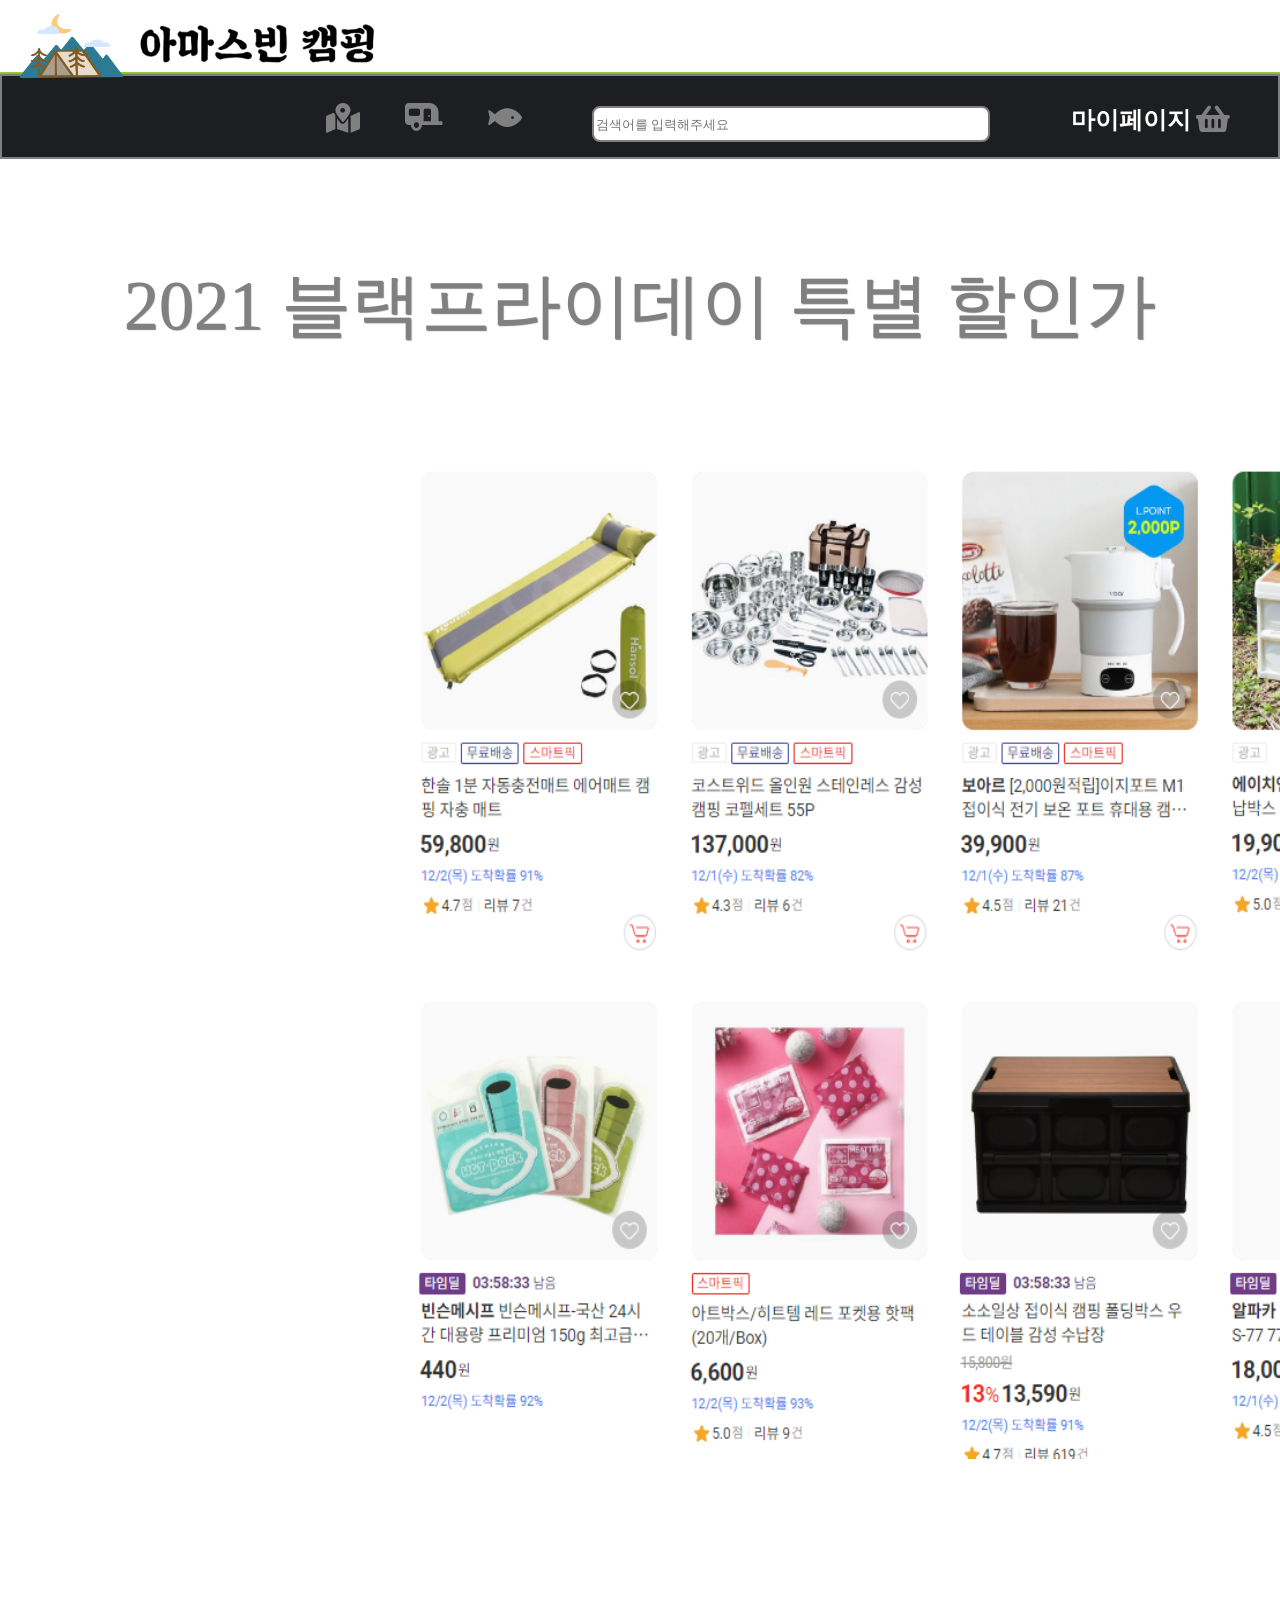
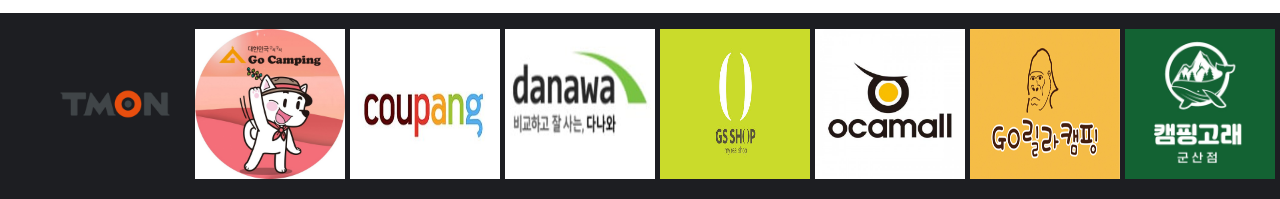
<file: website/webhtml/shopping.html>
<!DOCTYPE html>
<html lang="en">
<head>
    <meta charset="UTF-8">
    <meta http-equiv="X-UA-Compatible" content="IE=edge">
    <meta name="viewport" content="width=device-width, initial-scale=1.0">
    <title>Shopping</title>
    <link rel ="stylesheet" href ="shop.css">
    <link rel="stylesheet" href="https://use.fontawesome.com/releases/v5.14.0/css/all.css"
</head>
<body>
    <header class ="header">
            <div class="container">
                <nav class="navbar navbar-inverse" role="navigation">
                    <div class="navbar-header">
                        
                        <a href="../index.html"><img src="../index_files/캠핑장인기사진/공설입로고.png" class="navbar-brand scroll-top logo" style="
                        width: 135px;
                        height: 70px;
                        padding-top: 0px;
                        /* padding-bottom: 16px;
                        margin-top:8px; */
                        padding-right: 0px;"></a>
                       <a href="../index.html"><img src="../index_files/캠핑장인기사진/아마로고.png" class="navbar-brand scroll-top logo" style="
                        width:236.469px; height: 40px; margin-top:8px; padding:16px 15px 16px 0px;"></a> 
                        
                        <a href ="쇼핑리스트.html"><H2 class ="mypage">마이페이지 <i class="fas fa-shopping-basket"></i></H2></a>
                        <!--/.navbar-header-->
                    </div>
                    <!--/.navbar-collapse-->
                </nav>
                <!--/.navbar-->
            </div>
            <!--/.container-->
    </header>
    
    
    <span class = "navigation">
       <ul class = "camping_prod">
           <li class ="a"><a href ="https://www.google.com/search?tbs=lf:1,lf_ui:10&tbm=lcl&sxsrf=AOaemvIjGJ1_e3pkKZ9OltIg3ulEFd-D9Q:1638098843866&q=%EC%BA%A0%ED%95%91%EC%87%BC%ED%95%91&rflfq=1&num=10&ved=2ahUKEwjTzsfd-br0AhXYsFYBHQ6bCKAQtgN6BAg2EAU#rlfi=hd:;si:;mv:[[37.49882130788954,127.66049833924573],[37.102824960759634,126.63053007752698]]"><i class="fas fa-map-marked-alt"></i></a></li>
           <li class ="a"><a href ="https://www.google.com/search?q=%EC%BA%A0%ED%95%91%EC%9E%A5%EB%B9%84&oq=%EC%BA%A0%ED%95%91%EC%9E%A5%EB%B9%84&aqs=chrome..69i57.1851j0j9&sourceid=chrome&ie=UTF-8"><i class="fas fa-caravan"></i></a></li>
           <li class ="a"><i class="fas fa-fish"></i></li>
           <li class= "a"><input type ="text" placeholder="검색어를 입력해주세요" ></li>
       </ul>
    </span>
     <H2 class ="title_camping">2021 블랙프라이데이 특별 할인가</H2>
     <img class ="shImgMain" src = "../index_files/캠핑장인기사진/캠핑힘들다.PNG">
    <section>
        <ul class = "company_show" >
            <li><img src ="../index_files/캠핑장인기사진/티몬_로고.png" alt ="TMON"></li>
            <!-- <h2>티몬(TMON)</h2> -->
            <!-- <span>TMONTMONTMONTMONTMONTMONTMONTMON</span> -->
            <div></div>
            <li><img src ="../index_files/캠핑장인기사진/고캠핑.png" alt ="고캠핑"></li>
            <!--고캠핑(Go Camping)</h2> -->
            <!--캠핑은 ~~ 회사다</p> -->
            <li><img src ="../index_files/캠핑장인기사진/쿠팡.png" alt ="쿠팡"></li>
            <!--쿠팡(Coupang)</h2> -->
            <!--팡은 ~~ 회사다</p> -->
            <li><img src ="../index_files/캠핑장인기사진/다나와.png" alt ="다나와"></li>
            <!-- <h2>다나와(Danawa)</h2>
            <p>다나와는 ~~ 회사다</p> -->
            <li><img src ="../index_files/캠핑장인기사진/지에스샵.png" alt ="지에스샵"></li>
            <!--지에스샵(Gsshop)</h2> -->
            <!--에스샵은 ~~ 회사다</p> -->
            <li><img src ="../index_files/캠핑장인기사진/오캠몰.png" alt ="오캠몰"></li>
            <!--오캠몰(Ocam Mall)</h2> -->
            <!--캠몰은 ~~ 회사다</p> -->
            <li><img src ="../index_files/캠핑장인기사진/고릴라캠핑.png" alt ="고릴라캠핑"></li>
            <!--고릴라캠핑(Gorilla Camping)</h2>
            <p>은 ~~ 회사다</p> -->
            <li><img src ="../index_files/캠핑장인기사진/캠핑고래.png" alt ="캠핑고래"></li>
        </ul>
        </section>
        
        <!-- <article class ="membership">
            <img class ="naver_clone" src ="../index_files/캠핑장인기사진/멤버쉽.png" alt ="멤버쉽">
            <p class ="showmember" >1인용 키트
                <p class ="a1"><p>베이직 키트 : 텐트, 침낭</p>
                <p>스탠다드 키트 : 텐트, 침낭, 원목 테이블</p>
                <p>프리미엄 키트 : 텐트, 침낭 원목 테이블, 의자(1개) 제공</p>
                </p>
                <p>
                    <br>
                <p class ="a2">2인용 키트</p>
                <p>베이직 키트 : 텐트, 침낭(2개)</p>
                <p>스탠다드 키트 : 텐트, 침낭(2개), 원목 테이블</p>
                <p>프리미엄 키트 : 텐트, 침낭(2개), 원목 테이블, 의자(2개) 제공</p>
            </p>
            <br>
            <p>
                <p class ="a3">4인용 키트</p>
                <p>베이직 키트 : 텐트, 침낭</p>
                <p>스탠다드 키트 : 텐트, 침낭, 원목 테이블</p>
                <p>프리미엄 키트 : 텐트, 침낭 원목 테이블, 의자(4개) 제공</p>
            </p>
            <br>
            <p> 
                <p class ="a4">아마스빈_멤버쉽</p>
                <p>2년간 사이트 프리미엄 멤버쉽 유지한 고객을 대상으로 캠핑카 대여 서비스(월 1회로 제한)</p>
                <p>월 1회 경품 추천 이벤트 참여 가능 (캠핑 용품 등)</p>
            </p>
            </p>
        </article> -->
    </section>
</body>
</html>
</file>
<file: index_files/isotope.css>
/* Start: Recommended Isotope styles */

/**** Isotope Filtering ****/

.isotope-item {
  z-index: 2;
}

.isotope-hidden.isotope-item {
  pointer-events: none;
  z-index: 1;
}

/**** Isotope CSS3 transitions ****/

.isotope,
.isotope .isotope-item {
  -webkit-transition-duration: 0.8s;
     -moz-transition-duration: 0.8s;
      -ms-transition-duration: 0.8s;
       -o-transition-duration: 0.8s;
          transition-duration: 0.8s;
}

.isotope {
  -webkit-transition-property: height, width;
     -moz-transition-property: height, width;
      -ms-transition-property: height, width;
       -o-transition-property: height, width;
          transition-property: height, width;
}

.isotope .isotope-item {
  -webkit-transition-property: -webkit-transform, opacity;
     -moz-transition-property:    -moz-transform, opacity;
      -ms-transition-property:     -ms-transform, opacity;
       -o-transition-property:         top, left, opacity;
          transition-property:         transform, opacity;
}

/**** disabling Isotope CSS3 transitions ****/

.isotope.no-transition,
.isotope.no-transition .isotope-item,
.isotope .isotope-item.no-transition {
  -webkit-transition-duration: 0s;
     -moz-transition-duration: 0s;
      -ms-transition-duration: 0s;
       -o-transition-duration: 0s;
          transition-duration: 0s;
}

/* End: Recommended Isotope styles */



/* disable CSS transitions for containers with infinite scrolling*/
.isotope.infinite-scrolling {
  -webkit-transition: none;
     -moz-transition: none;
      -ms-transition: none;
       -o-transition: none;
          transition: none;
}



/**** Isotope styles ****/

/* required for containers to inherit vertical size from window */
/*html,
body {
  height: 100%;
}*/

#container {
  border: 1px solid #666;
  padding: 5px;
  margin-bottom: 20px;
}

.element {
  width: 110px;
  height: 110px;
  margin: 5px;
  float: left;
  overflow: hidden;
  position: relative;
  background: #888;
  color: #222;
  -webkit-border-top-right-radius: 1.2em;
      -moz-border-radius-topright: 1.2em;
          border-top-right-radius: 1.2em;
}

.element.alkali          { background: #F00; background: hsl(   0, 100%, 50%); }
.element.alkaline-earth  { background: #F80; background: hsl(  36, 100%, 50%); }
.element.lanthanoid      { background: #FF0; background: hsl(  72, 100%, 50%); }
.element.actinoid        { background: #0F0; background: hsl( 108, 100%, 50%); }
.element.transition      { background: #0F8; background: hsl( 144, 100%, 50%); }
.element.post-transition { background: #0FF; background: hsl( 180, 100%, 50%); }
.element.metalloid       { background: #08F; background: hsl( 216, 100%, 50%); }
.element.other.nonmetal  { background: #00F; background: hsl( 252, 100%, 50%); }
.element.halogen         { background: #F0F; background: hsl( 288, 100%, 50%); }
.element.noble-gas       { background: #F08; background: hsl( 324, 100%, 50%); }


.element * {
  position: absolute;
  margin: 0;
}

.element .symbol {
  left: 0.2em;
  top: 0.4em;
  font-size: 3.8em;
  line-height: 1.0em;
  color: #FFF;
}
.element.large .symbol {
  font-size: 4.5em;
}

.element.fake .symbol {
  color: #000;
}

.element .name {
  left: 0.5em;
  bottom: 1.6em;
  font-size: 1.05em;
}

.element .weight {
  font-size: 0.9em;
  left: 0.5em;
  bottom: 0.5em;
}

.element .number {
  font-size: 1.25em;
  font-weight: bold;
  color: hsla(0,0%,0%,.5);
  right: 0.5em;
  top: 0.5em;
}

.variable-sizes .element.width2 { width: 230px; }

.variable-sizes .element.height2 { height: 230px; }

.variable-sizes .element.width2.height2 {
  font-size: 2.0em;
}

.element.large,
.variable-sizes .element.large,
.variable-sizes .element.large.width2.height2 {
  font-size: 3.0em;
  width: 350px;
  height: 350px;
  z-index: 100;
}

.clickable .element:hover {
  cursor: pointer;
}

.clickable .element:hover h3 {
  text-shadow:
    0 0 10px white,
    0 0 10px white
  ;
}

.clickable .element:hover h2 {
  color: white;
}
</file>
<file: index_files/da-slider.css>
.da-slider{
	width: 100%;
	min-width: 520px;
	height: 500px;
	position: relative;
	margin: 4% auto;
	overflow: hidden;
	/*background: transparent url(../images/waves.gif) repeat 0% 0%;
	border-top: 8px solid #efc34a;
	border-bottom: 8px solid #efc34a;
	box-shadow: 0px 1px 1px rgba(0,0,0,0.2), 0px -2px 1px #fff;*/ 
	-webkit-transition: background-position 1s ease-out 0.3s;
	-moz-transition: background-position 1s ease-out 0.3s;
	-o-transition: background-position 1s ease-out 0.3s;
	-ms-transition: background-position 1s ease-out 0.3s;
	transition: background-position 1s ease-out 0.3s;
}
.da-slide{
	position: absolute;
	width: 100%;
	height: 100%;
	top: 0px;
	left: 0px; 
	text-align: left;
}
.da-slide-current{
	z-index: 1000;
}
.da-slider-fb .da-slide{
	left: 100%;
}
.da-slider-fb  .da-slide.da-slide-current{
	left: 0px;
}
.da-slide h2,
.da-slide p,
.da-slide .da-link,
.da-slide .da-img{
	position: absolute;
	opacity: 0;
	left: 110%;
}
.da-slider-fb .da-slide h2,
.da-slider-fb .da-slide p,
.da-slider-fb .da-slide .da-link{
	left: 10%;
	opacity: 1;
}
.da-slider-fb .da-slide .da-img{
	left: 60%;
	opacity: 1;
}
.da-slide h2{
	color: #fff;
	font-size: 66px;
	width: 50%;
	top: 60px;
	white-space: nowrap;
	z-index: 10;
	text-shadow: 1px 1px 1px rgba(0,0,0,0.1); 
	font-weight: 700;
}
.da-slide p{
	width: 45%;
	top: 155px;
	color: #916c05;
	font-size: 18px;
	line-height: 26px;
	height: 80px;
	overflow: hidden;
	font-style: italic;
	font-weight: 400;
	font-style: italic;
}
.da-slide .da-img{
	text-align: center;
	width: 30%;
	top: 70px;
	height: 256px;
	line-height: 320px;
	left: 110%; /*60%*/
}
.da-slide .da-link{
	top: 270px; /*depends on p height*/
	color: #fff;
	text-shadow: 1px 1px 1px rgba(0,0,0,0.2);
	border: 3px solid rgba(255,255,255,0.8);
	padding: 2px 20px 0px;
	font-size: 16px;
	line-height: 30px;
	width: auto;
	text-align: center;
	background: rgba(255,255,255,0.2);
}
.da-slide .da-link:hover{
	background: rgba(255,255,255,0.3);
}
.da-dots{
	width: 100%;
	position: absolute;
	text-align: center;
	left: 0px;
	bottom: 20px;
	z-index: 2000;
	-moz-user-select: none;
	-webkit-user-select: none;
}
.da-dots span{
	display: inline-block;
	position: relative;
	width: 12px;
	height: 12px;
	border-radius: 50%;
	background: #fb6c00;
	margin: 3px;
	cursor: pointer;
	box-shadow: 
		1px 1px 1px rgba(0,0,0,0.1) inset, 
		1px 1px 1px rgba(255,255,255,0.1);
}
.da-dots span.da-dots-current:after{
	content: '';
	width: 8px;
	height: 8px;
	position: absolute;
	top: 2px;
	left: 2px;
	border-radius: 50%;
	background: rgb(255,255,255);
	background: -moz-linear-gradient(top, rgba(255,255,255,1) 0%, rgba(246,246,246,1) 47%, rgba(237,237,237,1) 100%);
	background: -webkit-gradient(linear, left top, left bottom, color-stop(0%,rgba(255,255,255,1)), color-stop(47%,rgba(246,246,246,1)), color-stop(100%,rgba(237,237,237,1)));
	background: -webkit-linear-gradient(top, rgba(255,255,255,1) 0%,rgba(246,246,246,1) 47%,rgba(237,237,237,1) 100%);
	background: -o-linear-gradient(top, rgba(255,255,255,1) 0%,rgba(246,246,246,1) 47%,rgba(237,237,237,1) 100%);
	background: -ms-linear-gradient(top, rgba(255,255,255,1) 0%,rgba(246,246,246,1) 47%,rgba(237,237,237,1) 100%);
	background: linear-gradient(top, rgba(255,255,255,1) 0%,rgba(246,246,246,1) 47%,rgba(237,237,237,1) 100%);
	filter: progid:DXImageTransform.Microsoft.gradient( startColorstr='#ffffff', endColorstr='#ededed',GradientType=0 );
}
.da-arrows{
	-moz-user-select: none;
	-webkit-user-select: none;
}
.da-arrows span{
	position: absolute;
	top: 50%;
	height: 30px;
	width: 30px;
	border-radius: 50%;
	background:rgba(255, 255, 255, 0.29);    
	cursor: pointer;
	z-index: 2000;
	opacity: 0;
	box-shadow: 
		1px 1px 1px rgba(0,0,0,0.1) inset, 
		1px 1px 1px rgba(255,255,255,0.1);
	-webkit-transition: opacity 0.4s ease-in-out-out 0.2s;
	-moz-transition: opacity 0.4s ease-in-out-out 0.2s;
	-o-transition: opacity 0.4s ease-in-out-out 0.2s;
	-ms-transition: opacity 0.4s ease-in-out-out 0.2s;
	transition: opacity 0.4s ease-in-out-out 0.2s;
}
.da-slider:hover .da-arrows span{
	opacity: 1;
}
.da-arrows span:after{
	content: '';
	position: absolute;
	width: 20px;
	height: 20px;
	top: 5px;
	left: 5px;
	background: transparent url(../images/arrows.png) no-repeat top left;
	border-radius: 50%;
	box-shadow: 1px 1px 2px rgba(0,0,0,0.1);
}
.da-arrows span:hover:after{
	box-shadow: 1px 1px 4px rgba(0,0,0,0.3);
}
.da-arrows span:active:after{
	box-shadow: 1px 1px 1px rgba(255,255,255,0.1);
}
.da-arrows span.da-arrows-next:after{
	background-position: top right;
}
.da-arrows span.da-arrows-prev{
	left: 15px;
}
.da-arrows span.da-arrows-next{
	right: 15px;
}

.da-slide-current h2,
.da-slide-current p,
.da-slide-current .da-link{
	left: 10%;
	opacity: 1;
}
.da-slide-current .da-img{
	left: 60%;
	opacity: 1;
}
/* Animation classes and animations */

/* Slide in from the right*/
.da-slide-fromright h2{
	-webkit-animation: fromRightAnim1 0.6s ease-in-out 0.8s both;
	-moz-animation: fromRightAnim1 0.6s ease-in-out 0.8s both;
	-o-animation: fromRightAnim1 0.6s ease-in-out 0.8s both;
	-ms-animation: fromRightAnim1 0.6s ease-in-out 0.8s both;
	animation: fromRightAnim1 0.6s ease-in-out 0.8s both;
}
.da-slide-fromright p{
	-webkit-animation: fromRightAnim2 0.6s ease-in-out 0.8s both;
	-moz-animation: fromRightAnim2 0.6s ease-in-out 0.8s both;
	-o-animation: fromRightAnim2 0.6s ease-in-out 0.8s both;
	-ms-animation: fromRightAnim2 0.6s ease-in-out 0.8s both;
	animation: fromRightAnim2 0.6s ease-in-out 0.8s both;
}
.da-slide-fromright .da-link{
	-webkit-animation: fromRightAnim3 0.4s ease-in-out 1.2s both;
	-moz-animation: fromRightAnim3 0.4s ease-in-out 1.2s both;
	-o-animation: fromRightAnim3 0.4s ease-in-out 1.2s both;
	-ms-animation: fromRightAnim3 0.4s ease-in-out 1.2s both;
	animation: fromRightAnim3 0.4s ease-in-out 1.2s both;
}
.da-slide-fromright .da-img{
	-webkit-animation: fromRightAnim4 0.6s ease-in-out 0.8s both;
	-moz-animation: fromRightAnim4 0.6s ease-in-out 0.8s both;
	-o-animation: fromRightAnim4 0.6s ease-in-out 0.8s both;
	-ms-animation: fromRightAnim4 0.6s ease-in-out 0.8s both;
	animation: fromRightAnim4 0.6s ease-in-out 0.8s both;
}
@-webkit-keyframes fromRightAnim1{
	0%{ left: 110%; opacity: 0; }
	100%{ left: 10%; opacity: 1; }
}
@-webkit-keyframes fromRightAnim2{
	0%{ left: 110%; opacity: 0; }
	100%{ left: 10%; opacity: 1; }
}
@-webkit-keyframes fromRightAnim3{
	0%{ left: 110%; opacity: 0; }
	1%{ left: 10%; opacity: 0; }
	100%{ left: 10%; opacity: 1; }
}
@-webkit-keyframes fromRightAnim4{
	0%{ left: 110%; opacity: 0; }
	100%{ left: 60%; opacity: 1; }
}

@-moz-keyframes fromRightAnim1{
	0%{ left: 110%; opacity: 0; }
	100%{ left: 10%; opacity: 1; }
}
@-moz-keyframes fromRightAnim2{
	0%{ left: 110%; opacity: 0; }
	100%{ left: 10%; opacity: 1; }
}
@-moz-keyframes fromRightAnim3{
	0%{ left: 110%; opacity: 0; }
	1%{ left: 10%; opacity: 0; }
	100%{ left: 10%; opacity: 1; }
}
@-moz-keyframes fromRightAnim4{
	0%{ left: 110%; opacity: 0; }
	100%{ left: 60%; opacity: 1; }
}

@-o-keyframes fromRightAnim1{
	0%{ left: 110%; opacity: 0; }
	100%{ left: 10%; opacity: 1; }
}
@-o-keyframes fromRightAnim2{
	0%{ left: 110%; opacity: 0; }
	100%{ left: 10%; opacity: 1; }
}
@-o-keyframes fromRightAnim3{
	0%{ left: 110%; opacity: 0; }
	1%{ left: 10%; opacity: 0; }
	100%{ left: 10%; opacity: 1; }
}
@-o-keyframes fromRightAnim4{
	0%{ left: 110%; opacity: 0; }
	100%{ left: 60%; opacity: 1; }
}

@-ms-keyframes fromRightAnim1{
	0%{ left: 110%; opacity: 0; }
	100%{ left: 10%; opacity: 1; }
}
@-ms-keyframes fromRightAnim2{
	0%{ left: 110%; opacity: 0; }
	100%{ left: 10%; opacity: 1; }
}
@-ms-keyframes fromRightAnim3{
	0%{ left: 110%; opacity: 0; }
	1%{ left: 10%; opacity: 0; }
	100%{ left: 10%; opacity: 1; }
}
@-ms-keyframes fromRightAnim4{
	0%{ left: 110%; opacity: 0; }
	100%{ left: 60%; opacity: 1; }
}

@keyframes fromRightAnim1{
	0%{ left: 110%; opacity: 0; }
	100%{ left: 10%; opacity: 1; }
}
@keyframes fromRightAnim2{
	0%{ left: 110%; opacity: 0; }
	100%{ left: 10%; opacity: 1; }
}
@keyframes fromRightAnim3{
	0%{ left: 110%; opacity: 0; }
	1%{ left: 10%; opacity: 0; }
	100%{ left: 10%; opacity: 1; }
}
@keyframes fromRightAnim4{
	0%{ left: 110%; opacity: 0; }
	100%{ left: 60%; opacity: 1; }
}
/* Slide in from the left*/
.da-slide-fromleft h2{
	-webkit-animation: fromLeftAnim1 0.6s ease-in-out 0.6s both;
	-moz-animation: fromLeftAnim1 0.6s ease-in-out 0.6s both;
	-o-animation: fromLeftAnim1 0.6s ease-in-out 0.6s both;
	-ms-animation: fromLeftAnim1 0.6s ease-in-out 0.6s both;
	animation: fromLeftAnim1 0.6s ease-in-out 0.6s both;
}
.da-slide-fromleft p{
	-webkit-animation: fromLeftAnim2 0.6s ease-in-out 0.6s both;
	-moz-animation: fromLeftAnim2 0.6s ease-in-out 0.6s both;
	-o-animation: fromLeftAnim2 0.6s ease-in-out 0.6s both;
	-ms-animation: fromLeftAnim2 0.6s ease-in-out 0.6s both;
	animation: fromLeftAnim2 0.6s ease-in-out 0.6s both;
}
.da-slide-fromleft .da-link{
	-webkit-animation: fromLeftAnim3 0.4s ease-in-out 1.2s both;
	-moz-animation: fromLeftAnim3 0.4s ease-in-out 1.2s both;
	-o-animation: fromLeftAnim3 0.4s ease-in-out 1.2s both;
	-ms-animation: fromLeftAnim3 0.4s ease-in-out 1.2s both;
	animation: fromLeftAnim3 0.4s ease-in-out 1.2s both;
}
.da-slide-fromleft .da-img{
	-webkit-animation: fromLeftAnim4 0.6s ease-in-out 0.6s both;
	-moz-animation: fromLeftAnim4 0.6s ease-in-out 0.6s both;
	-o-animation: fromLeftAnim4 0.6s ease-in-out 0.6s both;
	-ms-animation: fromLeftAnim4 0.6s ease-in-out 0.6s both;
	animation: fromLeftAnim4 0.6s ease-in-out 0.6s both;
}
@-webkit-keyframes fromLeftAnim1{
	0%{ left: -110%; opacity: 0; }
	100%{ left: 10%; opacity: 1; }
}
@-webkit-keyframes fromLeftAnim2{
	0%{ left: -110%; opacity: 0; }
	100%{ left: 10%; opacity: 1; }
}
@-webkit-keyframes fromLeftAnim3{
	0%{ left: -110%; opacity: 0; }
	1%{ left: 10%; opacity: 0; }
	100%{ left: 10%; opacity: 1; }
}
@-webkit-keyframes fromLeftAnim4{
	0%{ left: -110%; opacity: 0; }
	100%{ left: 60%; opacity: 1; }
}

@-moz-keyframes fromLeftAnim1{
	0%{ left: -110%; opacity: 0; }
	100%{ left: 10%; opacity: 1; }
}
@-moz-keyframes fromLeftAnim2{
	0%{ left: -110%; opacity: 0; }
	100%{ left: 10%; opacity: 1; }
}
@-moz-keyframes fromLeftAnim3{
	0%{ left: -110%; opacity: 0; }
	1%{ left: 10%; opacity: 0; }
	100%{ left: 10%; opacity: 1; }
}
@-moz-keyframes fromLeftAnim4{
	0%{ left: -110%; opacity: 0; }
	100%{ left: 60%; opacity: 1; }
}

@-o-keyframes fromLeftAnim1{
	0%{ left: -110%; opacity: 0; }
	100%{ left: 10%; opacity: 1; }
}
@-o-keyframes fromLeftAnim2{
	0%{ left: -110%; opacity: 0; }
	100%{ left: 10%; opacity: 1; }
}
@-o-keyframes fromLeftAnim3{
	0%{ left: -110%; opacity: 0; }
	1%{ left: 10%; opacity: 0; }
	100%{ left: 10%; opacity: 1; }
}
@-o-keyframes fromLeftAnim4{
	0%{ left: -110%; opacity: 0; }
	100%{ left: 60%; opacity: 1; }
}

@-ms-keyframes fromLeftAnim1{
	0%{ left: -110%; opacity: 0; }
	100%{ left: 10%; opacity: 1; }
}
@-ms-keyframes fromLeftAnim2{
	0%{ left: -110%; opacity: 0; }
	100%{ left: 10%; opacity: 1; }
}
@-ms-keyframes fromLeftAnim3{
	0%{ left: -110%; opacity: 0; }
	1%{ left: 10%; opacity: 0; }
	100%{ left: 10%; opacity: 1; }
}
@-ms-keyframes fromLeftAnim4{
	0%{ left: -110%; opacity: 0; }
	100%{ left: 60%; opacity: 1; }
}

@keyframes fromLeftAnim1{
	0%{ left: -110%; opacity: 0; }
	100%{ left: 10%; opacity: 1; }
}
@keyframes fromLeftAnim2{
	0%{ left: -110%; opacity: 0; }
	100%{ left: 10%; opacity: 1; }
}
@keyframes fromLeftAnim3{
	0%{ left: -110%; opacity: 0; }
	1%{ left: 10%; opacity: 0; }
	100%{ left: 10%; opacity: 1; }
}
@keyframes fromLeftAnim4{
	0%{ left: -110%; opacity: 0; }
	100%{ left: 60%; opacity: 1; }
}
/* Slide out to the right */
.da-slide-toright h2{
	-webkit-animation: toRightAnim1 0.6s ease-in-out 0.6s both;
	-moz-animation: toRightAnim1 0.6s ease-in-out 0.6s both;
	-o-animation: toRightAnim1 0.6s ease-in-out 0.6s both;
	-ms-animation: toRightAnim1 0.6s ease-in-out 0.6s both;
	animation: toRightAnim1 0.6s ease-in-out 0.6s both;
}
.da-slide-toright p{
	-webkit-animation: toRightAnim2 0.6s ease-in-out 0.3s both;
	-moz-animation: toRightAnim2 0.6s ease-in-out 0.3s both;
	-o-animation: toRightAnim2 0.6s ease-in-out 0.3s both;
	-ms-animation: toRightAnim2 0.6s ease-in-out 0.3s both;
	animation: toRightAnim2 0.6s ease-in-out 0.3s both;
}
.da-slide-toright .da-link{
	-webkit-animation: toRightAnim3 0.4s ease-in-out both;
	-moz-animation: toRightAnim3 0.4s ease-in-out both;
	-o-animation: toRightAnim3 0.4s ease-in-out both;
	-ms-animation: toRightAnim3 0.4s ease-in-out both;
	animation: toRightAnim3 0.4s ease-in-out both;
}
.da-slide-toright .da-img{
	-webkit-animation: toRightAnim4 0.6s ease-in-out both;
	-moz-animation: toRightAnim4 0.6s ease-in-out both;
	-o-animation: toRightAnim4 0.6s ease-in-out both;
	-ms-animation: toRightAnim4 0.6s ease-in-out both;
	animation: toRightAnim4 0.6s ease-in-out both;
}
@-webkit-keyframes toRightAnim1{
	0%{ left: 10%;  opacity: 1; }
	100%{ left: 100%; opacity: 0; }
}
@-webkit-keyframes toRightAnim2{
	0%{ left: 10%;  opacity: 1; }
	100%{ left: 100%; opacity: 0; }
}
@-webkit-keyframes toRightAnim3{
	0%{ left: 10%;  opacity: 1; }
	99%{ left: 10%; opacity: 0; }
	100%{ left: 100%; opacity: 0; }
}
@-webkit-keyframes toRightAnim4{
	0%{ left: 60%;  opacity: 1; }
	30%{ left: 55%;  opacity: 1; }
	100%{ left: 100%; opacity: 0; }
}

@-moz-keyframes toRightAnim1{
	0%{ left: 10%;  opacity: 1; }
	100%{ left: 100%; opacity: 0; }
}
@-moz-keyframes toRightAnim2{
	0%{ left: 10%;  opacity: 1; }
	100%{ left: 100%; opacity: 0; }
}
@-moz-keyframes toRightAnim3{
	0%{ left: 10%;  opacity: 1; }
	99%{ left: 10%; opacity: 0; }
	100%{ left: 100%; opacity: 0; }
}
@-moz-keyframes toRightAnim4{
	0%{ left: 60%;  opacity: 1; }
	30%{ left: 55%;  opacity: 1; }
	100%{ left: 100%; opacity: 0; }
}

@-o-keyframes toRightAnim1{
	0%{ left: 10%;  opacity: 1; }
	100%{ left: 100%; opacity: 0; }
}
@-o-keyframes toRightAnim2{
	0%{ left: 10%;  opacity: 1; }
	100%{ left: 100%; opacity: 0; }
}
@-o-keyframes toRightAnim3{
	0%{ left: 10%;  opacity: 1; }
	99%{ left: 10%; opacity: 0; }
	100%{ left: 100%; opacity: 0; }
}
@-o-keyframes toRightAnim4{
	0%{ left: 60%;  opacity: 1; }
	30%{ left: 55%;  opacity: 1; }
	100%{ left: 100%; opacity: 0; }
}

@-ms-keyframes toRightAnim1{
	0%{ left: 10%;  opacity: 1; }
	100%{ left: 100%; opacity: 0; }
}
@-ms-keyframes toRightAnim2{
	0%{ left: 10%;  opacity: 1; }
	100%{ left: 100%; opacity: 0; }
}
@-ms-keyframes toRightAnim3{
	0%{ left: 10%;  opacity: 1; }
	99%{ left: 10%; opacity: 0; }
	100%{ left: 100%; opacity: 0; }
}
@-ms-keyframes toRightAnim4{
	0%{ left: 60%;  opacity: 1; }
	30%{ left: 55%;  opacity: 1; }
	100%{ left: 100%; opacity: 0; }
}

@keyframes toRightAnim1{
	0%{ left: 10%;  opacity: 1; }
	100%{ left: 100%; opacity: 0; }
}
@keyframes toRightAnim2{
	0%{ left: 10%;  opacity: 1; }
	100%{ left: 100%; opacity: 0; }
}
@keyframes toRightAnim3{
	0%{ left: 10%;  opacity: 1; }
	99%{ left: 10%; opacity: 0; }
	100%{ left: 100%; opacity: 0; }
}
@keyframes toRightAnim4{
	0%{ left: 60%;  opacity: 1; }
	30%{ left: 55%;  opacity: 1; }
	100%{ left: 100%; opacity: 0; }
}
/* Slide out to the left*/
.da-slide-toleft h2{
	-webkit-animation: toLeftAnim1 0.6s ease-in-out both;
	-moz-animation: toLeftAnim1 0.6s ease-in-out both;
	-o-animation: toLeftAnim1 0.6s ease-in-out both;
	-ms-animation: toLeftAnim1 0.6s ease-in-out both;
	animation: toLeftAnim1 0.6s ease-in-out both;
}
.da-slide-toleft p{
	-webkit-animation: toLeftAnim2 0.6s ease-in-out 0.3s both;
	-moz-animation: toLeftAnim2 0.6s ease-in-out 0.3s both;
	-o-animation: toLeftAnim2 0.6s ease-in-out 0.3s both;
	-ms-animation: toLeftAnim2 0.6s ease-in-out 0.3s both;
	animation: toLeftAnim2 0.6s ease-in-out 0.3s both;
}
.da-slide-toleft .da-link{
	-webkit-animation: toLeftAnim3 0.6s ease-in-out 0.6s both;
	-moz-animation: toLeftAnim3 0.6s ease-in-out 0.6s both;
	-o-animation: toLeftAnim3 0.6s ease-in-out 0.6s both;
	-ms-animation: toLeftAnim3 0.6s ease-in-out 0.6s both;
	animation: toLeftAnim3 0.6s ease-in-out 0.6s both;
}
.da-slide-toleft .da-img{
	-webkit-animation: toLeftAnim4 0.6s ease-in-out 0.5s both;
	-moz-animation: toLeftAnim4 0.6s ease-in-out 0.5s both;
	-o-animation: toLeftAnim4 0.6s ease-in-out 0.5s both;
	-ms-animation: toLeftAnim4 0.6s ease-in-out 0.5s both;
	animation: toLeftAnim4 0.6s ease-in-out 0.5s both;
}
@-webkit-keyframes toLeftAnim1{
	0%{ left: 10%;  opacity: 1; }
	30%{ left: 15%;  opacity: 1; }
	100%{ left: -50%; opacity: 0; }
}
@-webkit-keyframes toLeftAnim2{
	0%{ left: 10%;  opacity: 1; }
	30%{ left: 15%;  opacity: 1; }
	100%{ left: -50%; opacity: 0; }
}
@-webkit-keyframes toLeftAnim3{
	0%{ left: 10%;  opacity: 1; }
	100%{ left: -50%; opacity: 0; }
}
@-webkit-keyframes toLeftAnim4{
	0%{ left: 60%;  opacity: 1; }
	70%{ left: 30%;  opacity: 0; }
	100%{ left: -50%; opacity: 0; }
}

@-moz-keyframes toLeftAnim1{
	0%{ left: 10%;  opacity: 1; }
	30%{ left: 15%;  opacity: 1; }
	100%{ left: -50%; opacity: 0; }
}
@-moz-keyframes toLeftAnim2{
	0%{ left: 10%;  opacity: 1; }
	30%{ left: 15%;  opacity: 1; }
	100%{ left: -50%; opacity: 0; }
}
@-moz-keyframes toLeftAnim3{
	0%{ left: 10%;  opacity: 1; }
	100%{ left: -50%; opacity: 0; }
}
@-moz-keyframes toLeftAnim4{
	0%{ left: 60%;  opacity: 1; }
	70%{ left: 30%;  opacity: 0; }
	100%{ left: -50%; opacity: 0; }
}

@-o-keyframes toLeftAnim1{
	0%{ left: 10%;  opacity: 1; }
	30%{ left: 15%;  opacity: 1; }
	100%{ left: -50%; opacity: 0; }
}
@-o-keyframes toLeftAnim2{
	0%{ left: 10%;  opacity: 1; }
	30%{ left: 15%;  opacity: 1; }
	100%{ left: -50%; opacity: 0; }
}
@-o-keyframes toLeftAnim3{
	0%{ left: 10%;  opacity: 1; }
	100%{ left: -50%; opacity: 0; }
}
@-o-keyframes toLeftAnim4{
	0%{ left: 60%;  opacity: 1; }
	70%{ left: 30%;  opacity: 0; }
	100%{ left: -50%; opacity: 0; }
}

@-ms-keyframes toLeftAnim1{
	0%{ left: 10%;  opacity: 1; }
	30%{ left: 15%;  opacity: 1; }
	100%{ left: -50%; opacity: 0; }
}
@-ms-keyframes toLeftAnim2{
	0%{ left: 10%;  opacity: 1; }
	30%{ left: 15%;  opacity: 1; }
	100%{ left: -50%; opacity: 0; }
}
@-ms-keyframes toLeftAnim3{
	0%{ left: 10%;  opacity: 1; }
	100%{ left: -50%; opacity: 0; }
}
@-ms-keyframes toLeftAnim4{
	0%{ left: 60%;  opacity: 1; }
	70%{ left: 30%;  opacity: 0; }
	100%{ left: -50%; opacity: 0; }
}

@keyframes toLeftAnim1{
	0%{ left: 10%;  opacity: 1; }
	30%{ left: 15%;  opacity: 1; }
	100%{ left: -50%; opacity: 0; }
}
@keyframes toLeftAnim2{
	0%{ left: 10%;  opacity: 1; }
	30%{ left: 15%;  opacity: 1; }
	100%{ left: -50%; opacity: 0; }
}
@keyframes toLeftAnim3{
	0%{ left: 10%;  opacity: 1; }
	100%{ left: -50%; opacity: 0; }
}
@keyframes toLeftAnim4{
	0%{ left: 60%;  opacity: 1; }
	70%{ left: 30%;  opacity: 0; }
	100%{ left: -50%; opacity: 0; }
}

@media (min-width: 768px) {
 
}
@media (max-width: 768px) {
 
}
@media (max-width: 480px) {
 
}
</file>
